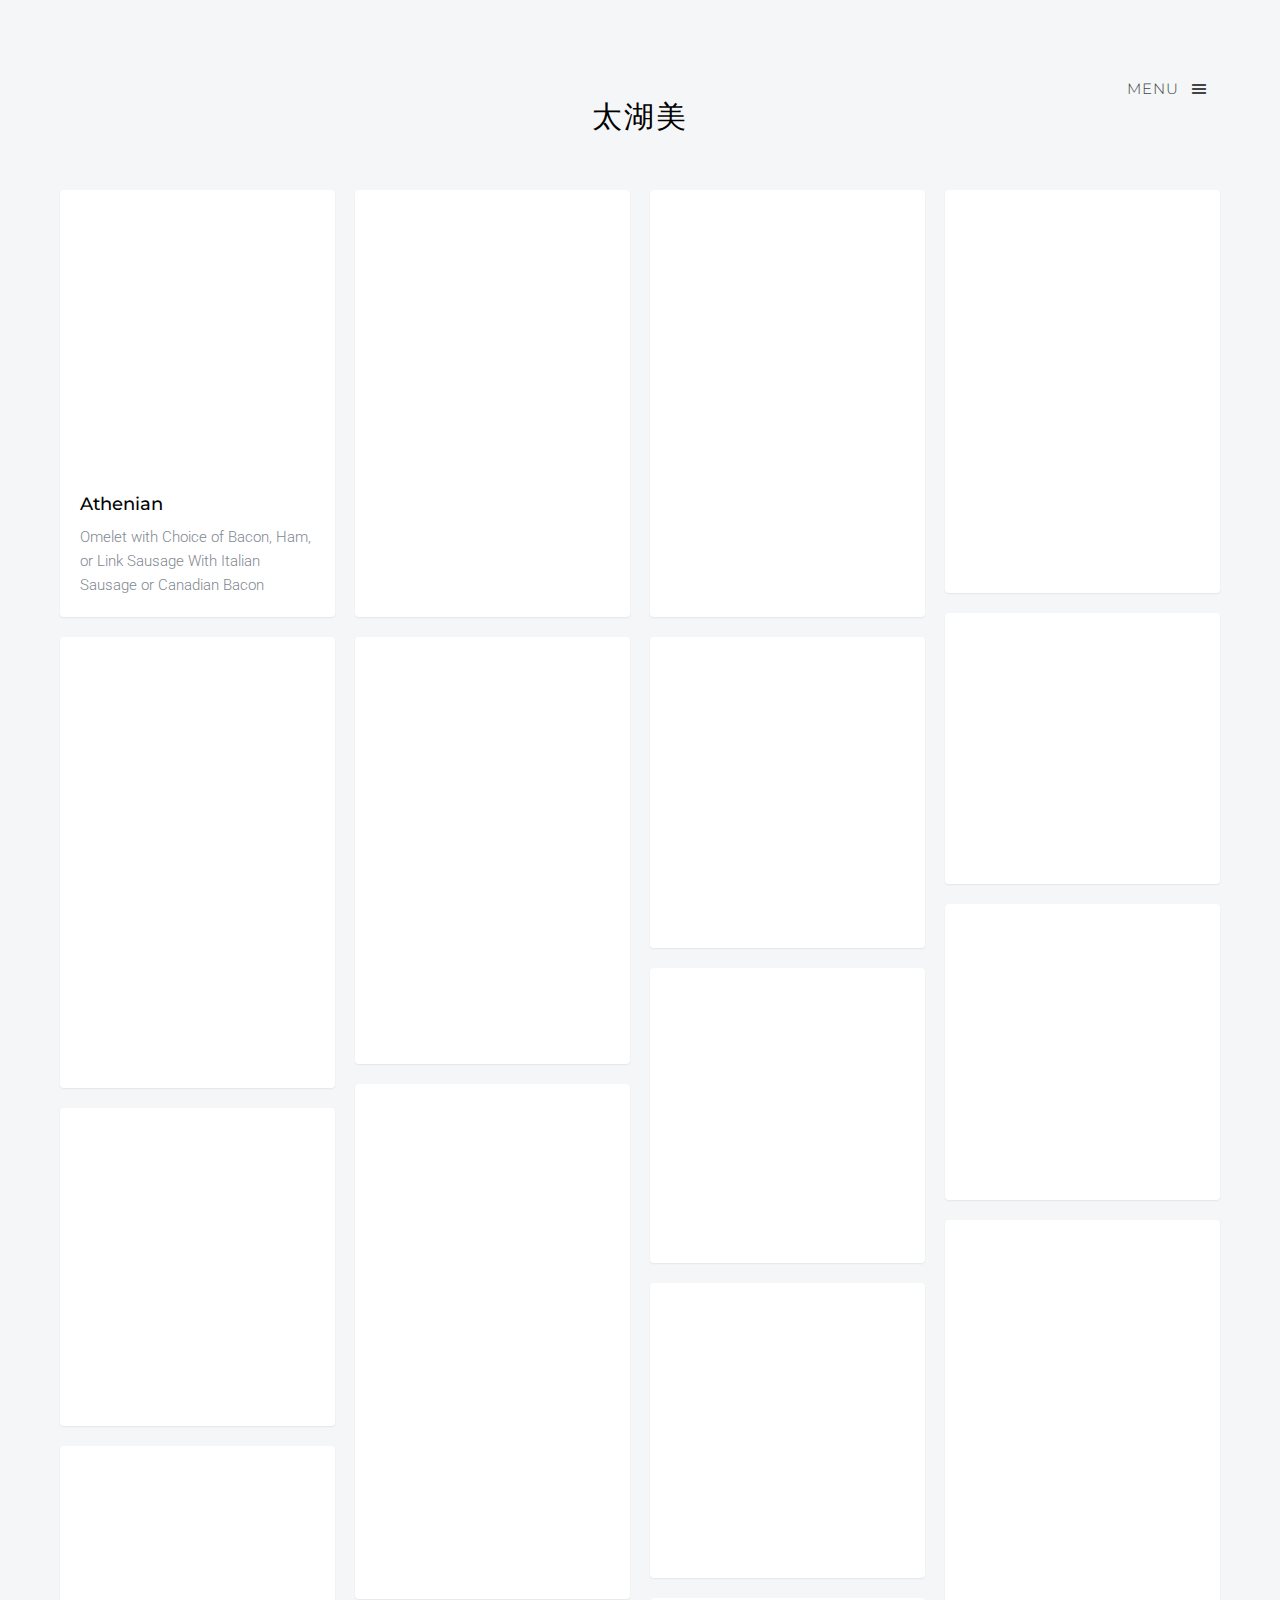
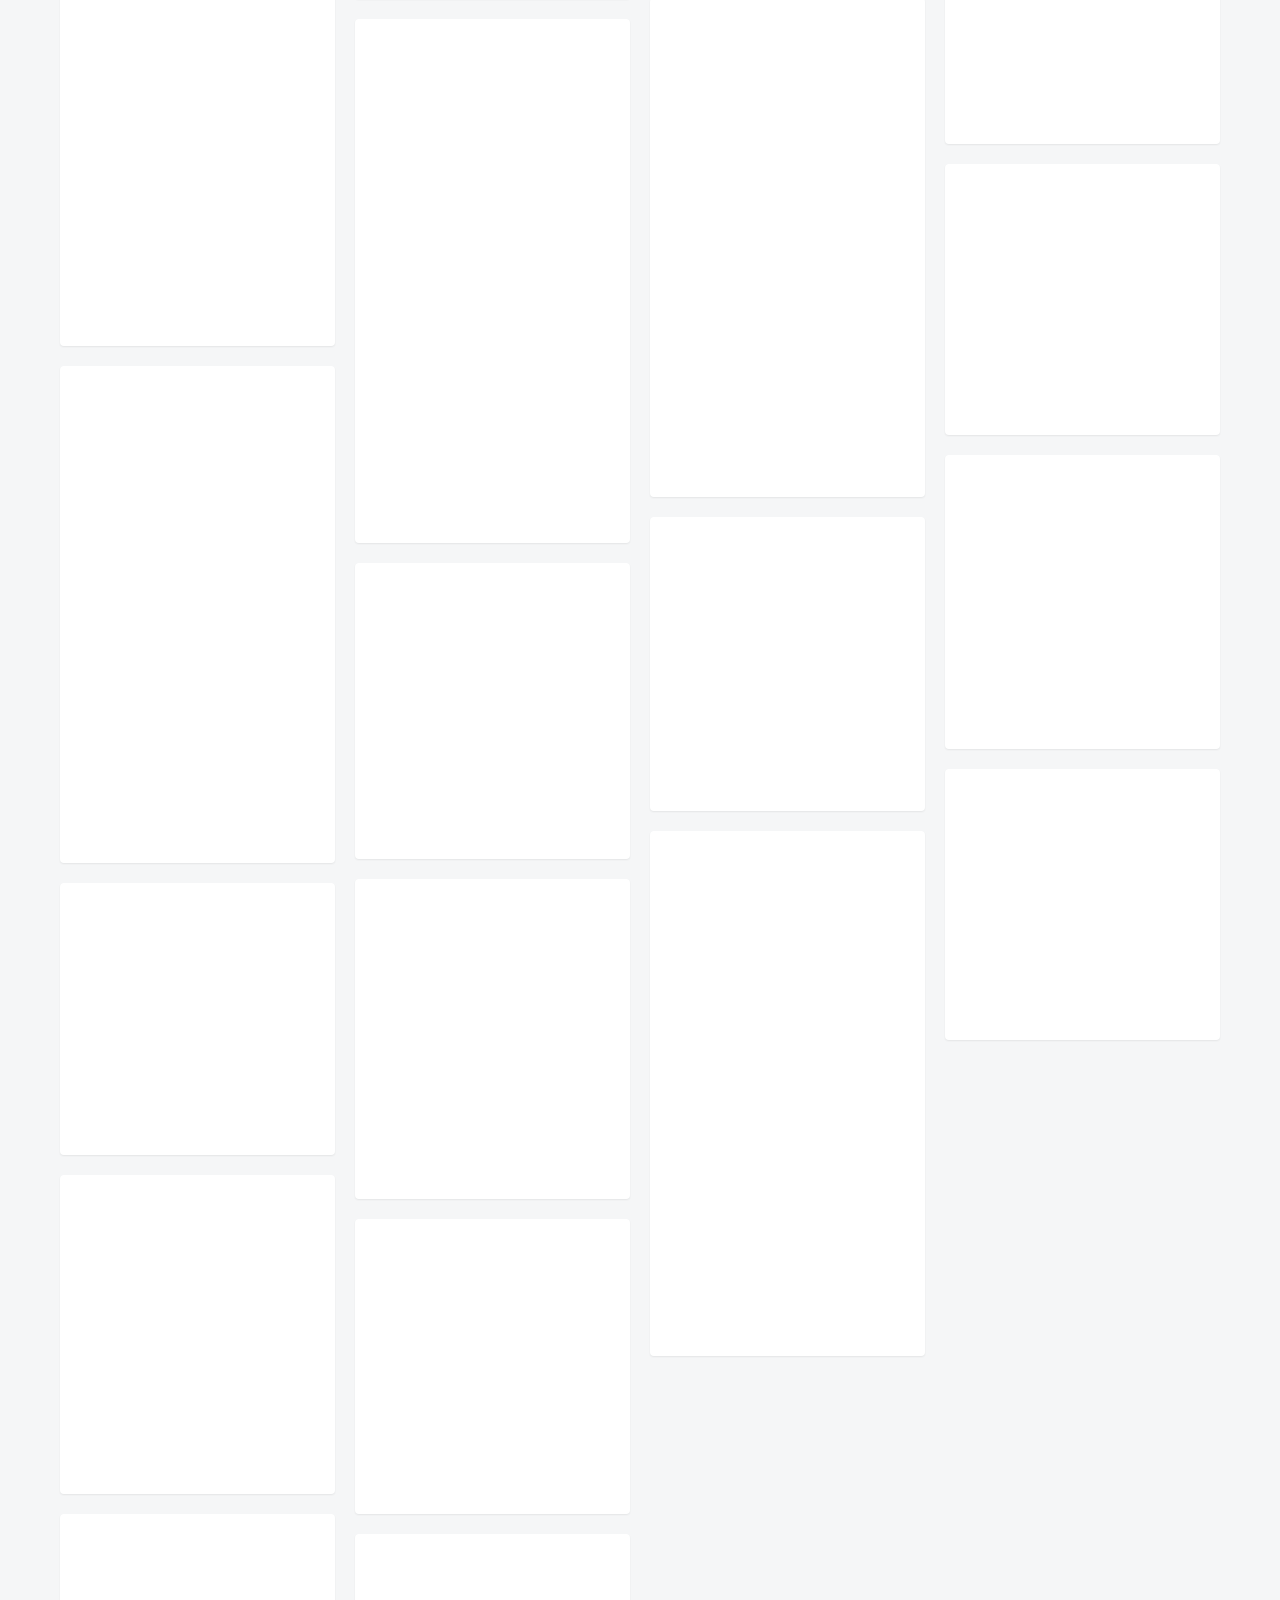
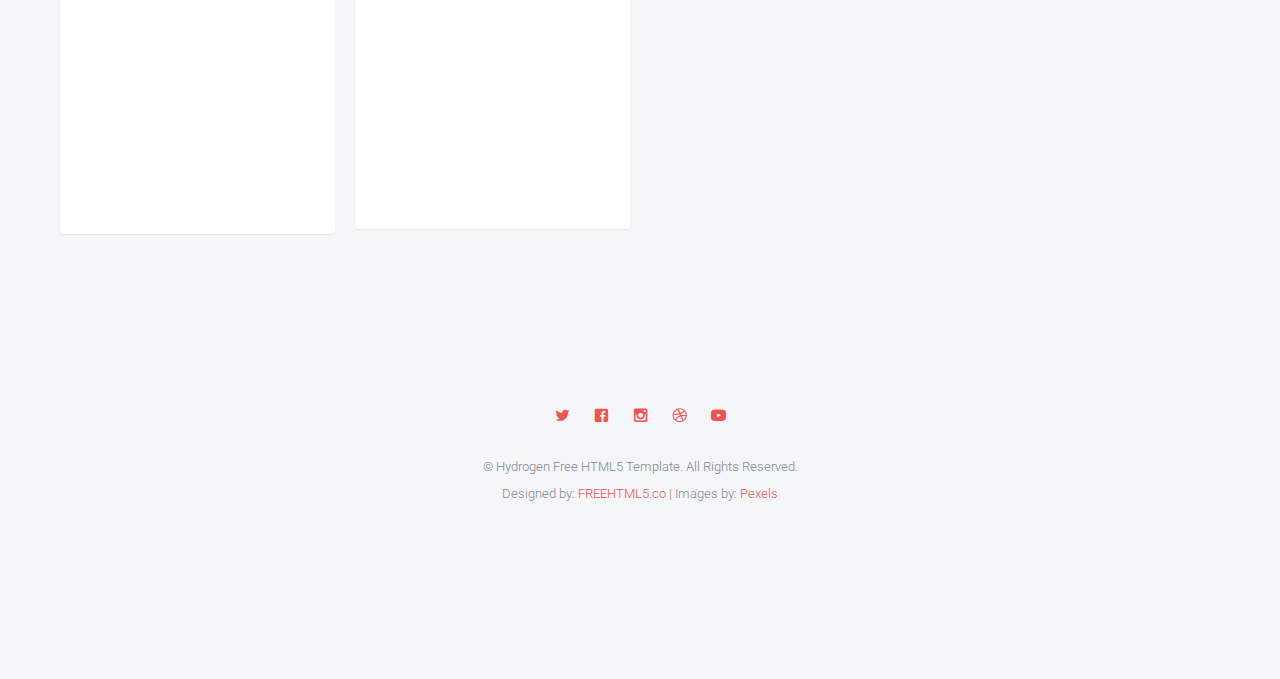
<file: homepage/menu/index.html>
<!DOCTYPE html>
<!--[if lt IE 7]>      <html class="no-js lt-ie9 lt-ie8 lt-ie7"> <![endif]-->
<!--[if IE 7]>         <html class="no-js lt-ie9 lt-ie8"> <![endif]-->
<!--[if IE 8]>         <html class="no-js lt-ie9"> <![endif]-->
<!--[if gt IE 8]><!--> <html class="no-js"> <!--<![endif]-->
	<head>
	<meta charset="utf-8">
	<meta http-equiv="X-UA-Compatible" content="IE=edge">
	<title>太湖美</title>
	<meta name="viewport" content="width=device-width, initial-scale=1">
	<meta name="description" content="Free HTML5 Template by FREEHTML5.CO" />
	<meta name="keywords" content="free html5, free template, free bootstrap, html5, css3, mobile first, responsive" />
	<meta name="author" content="FREEHTML5.CO" />

  <!-- 
	//////////////////////////////////////////////////////

	FREE HTML5 TEMPLATE 
	DESIGNED & DEVELOPED by FREEHTML5.CO
		
	Website: 		http://freehtml5.co/
	Email: 			info@freehtml5.co
	Twitter: 		http://twitter.com/fh5co
	Facebook: 		https://www.facebook.com/fh5co

	//////////////////////////////////////////////////////
	 -->

  <!-- Facebook and Twitter integration -->
	<meta property="og:title" content=""/>
	<meta property="og:image" content=""/>
	<meta property="og:url" content=""/>
	<meta property="og:site_name" content=""/>
	<meta property="og:description" content=""/>
	<meta name="twitter:title" content="" />
	<meta name="twitter:image" content="" />
	<meta name="twitter:url" content="" />
	<meta name="twitter:card" content="" />

	<!-- Place favicon.ico and apple-touch-icon.png in the root directory -->
	<link rel="shortcut icon" href="favicon.ico">

	<!-- Google Webfonts -->
	<link href='http://fonts.googleapis.com/css?family=Roboto:400,300,100,500' rel='stylesheet' type='text/css'>
	<link href='https://fonts.googleapis.com/css?family=Montserrat:400,700' rel='stylesheet' type='text/css'>
	
	<!-- Animate.css -->
	<link rel="stylesheet" href="css/animate.css">
	<!-- Icomoon Icon Fonts-->
	<link rel="stylesheet" href="css/icomoon.css">
	<!-- Magnific Popup -->
	<link rel="stylesheet" href="css/magnific-popup.css">
	<!-- Salvattore -->
	<link rel="stylesheet" href="css/salvattore.css">
	<!-- Theme Style -->
	<link rel="stylesheet" href="css/style.css">
	<!-- Modernizr JS -->
	<script src="js/modernizr-2.6.2.min.js"></script>
	<!-- FOR IE9 below -->
	<!--[if lt IE 9]>
	<script src="js/respond.min.js"></script>
	<![endif]-->

	</head>
	<body>
		
	<div id="fh5co-offcanvass">
		<a href="#" class="fh5co-offcanvass-close js-fh5co-offcanvass-close">Menu <i class="icon-cross"></i> </a>
		<h1 class="fh5co-logo"><a class="navbar-brand" href="../index.html">Hydrogen</a></h1>
		<ul>
			<li class="active"><a href="../index.html">Home</a></li>
			<li><a href="about.html">About</a></li>
			<li><a href="pricing.html">Pricing</a></li>
			<li><a href="contact.html">Contact</a></li>
		</ul>
		<h3 class="fh5co-lead">Connect with us</h3>
		<p class="fh5co-social-icons">
			<a href="#"><i class="icon-twitter"></i></a>
			<a href="#"><i class="icon-facebook"></i></a>
			<a href="#"><i class="icon-instagram"></i></a>
			<a href="#"><i class="icon-dribbble"></i></a>
			<a href="#"><i class="icon-youtube"></i></a>
		</p>
	</div>
	<header id="fh5co-header" role="banner">
		<div class="container">
			<div class="row">
				<div class="col-md-12">
					<a href="#" class="fh5co-menu-btn js-fh5co-menu-btn">Menu <i class="icon-menu"></i></a>
					<a class="navbar-brand" href="../index.html"><h2>太湖美</h2></a>		
				</div>
			</div>
		</div>
	</header>
	<!-- END .header -->
	
	
	<div id="fh5co-main">
		<div class="container">

			<div class="row">

        <div id="fh5co-board" data-columns>

        	<div class="item">
        		<div class="animate-box">
	        		<a href="images/img_111.jpg" class="image-popup fh5co-board-img" title="Athenian"><img src="images/img_111.jpg" alt="Free HTML5 Bootstrap template"></a>
        		</div>
        		<div class="fh5co-desc">
        			<h4 class="fh5co-logo">Athenian</h4>
        			Omelet with Choice of Bacon, Ham, or Link Sausage With Italian Sausage or Canadian Bacon
        		</div>
        	</div>
        	<div class="item">
        		<div class="animate-box">
	        		<a href="images/img_112.jpg" class="image-popup fh5co-board-img" title="Florentine"><img src="images/img_112.jpg" alt="Free HTML5 Bootstrap template"></a>
	        		<div class="fh5co-desc">
	        			<h4 class="fh5co-logo">Florentine</h4>
	        			Benedict with sautéed spinach, tomato, parmesan, Meyer lemon hollandaise
	        		</div>
        		</div>
        	</div>
        	<div class="item">
        		<div class="animate-box">
	        		<a href="images/img_113.jpg" class="image-popup fh5co-board-img" title="Classic Club"><img src="images/img_113.jpg" alt="Free HTML5 Bootstrap template"></a>
	        		<div class="fh5co-desc">
	        			<h4 class="fh5co-logo">Classic Club</h4>
	        			Grilled Beed Loin, Avocado, Bacon, Tomato, and Lettuce on Whole Grain Toast.
					</div>
        		</div>
        	</div>
        	<div class="item">
        		<div class="animate-box">
	        		<a href="images/img_114.jpg" class="image-popup fh5co-board-img" title="Sweet Mimosa"><img src="images/img_114.jpg" alt="Free HTML5 Bootstrap template"></a>
	        		<div class="fh5co-desc">
	        			<h4 class="fh5co-logo">Sweet Mimosa</h4>
	        			Fresh raspberry lemonade, Champagne
	        		</div>
        		</div>
        	</div>
        	<div class="item">
        		<div class="animate-box">
	        		<a href="images/img_115.jpg" class="image-popup fh5co-board-img" title="Asparagus Blackstone"><img src="images/img_115.jpg" alt="Free HTML5 Bootstrap template"></a>
	        		<div class="fh5co-desc">
						<h4 class="fh5co-logo">Primavera</h4>
						Egg white omelet with olive oil roasted tomato, bell pepper, mixed mushroom, arugula, scallion. English muffin
	        		</div>
        		</div>
        	</div>
        	<div class="item">
        		<div class="animate-box">
	        		<a href="images/img_116.jpg" class="image-popup fh5co-board-img" title="Asparagus Blackstone"><img src="images/img_116.jpg" alt="Free HTML5 Bootstrap template"></a>
	        		<div class="fh5co-desc">
						<h4 class="fh5co-logo">Asparagus Blackstone</h4>
	        			Millionaire's bacon, scallion, asparagus, parmesan, Meyer lemon hollandaise
	        		</div>
        		</div>
        	</div>
        	<div class="item">
        		<div class="animate-box">
	        		<a href="images/img_7.jpg" class="image-popup fh5co-board-img" title="Millioniare Mary"><img src="images/img_7.jpg" alt="Free HTML5 Bootstrap template"></a>
	        		<div class="fh5co-desc">
						<h4 class="fh5co-logo">Millioniare Mary</h4>
	        			soju, fresh squeezed grapefruit juice, Champagne
	        		</div>
        		</div>
        	</div>
        	<div class="item">
        		<div class="animate-box">
	        		<a href="images/img_8.jpg" class="image-popup fh5co-board-img"><img src="images/img_8.jpg" alt="Free HTML5 Bootstrap template"></a>
	        		<div class="fh5co-desc">Debitis voluptatum est error nulla voluptate eum maiores animi quasi?</div>
        		</div>
        	</div>
        	<div class="item">
        		<div class="animate-box">
	        		<a href="images/img_9.jpg" class="image-popup fh5co-board-img"><img src="images/img_9.jpg" alt="Free HTML5 Bootstrap template"></a>
	        		<div class="fh5co-desc">Maxime qui eius quisquam quidem quos unde consectetur accusamus adipisci!</div>
        		</div>
        	</div>
        	<div class="item">
        		<div class="animate-box">
	        		<a href="images/img_21.jpg" class="image-popup fh5co-board-img"><img src="images/img_21.jpg" alt="Free HTML5 Bootstrap template"></a>
	        		<div class="fh5co-desc">Deleniti aliquid, accusantium, consectetur harum eligendi vitae quaerat reiciendis sit?</div>
        		</div>
        	</div>
        	<div class="item">
        		<div class="animate-box">
	        		<a href="images/img_10.jpg" class="image-popup fh5co-board-img"><img src="images/img_10.jpg" alt="Free HTML5 Bootstrap template"></a>
	        		<div class="fh5co-desc">Incidunt, eaque et. Et odio excepturi, eveniet facilis explicabo assumenda.</div>
        		</div>
        	</div>
        	<div class="item">
        		<div class="animate-box">
	        		<a href="images/img_11.jpg" class="image-popup fh5co-board-img"><img src="images/img_11.jpg" alt="Free HTML5 Bootstrap template"></a>
	        		<div class="fh5co-desc">Laborum dolores nihil voluptates quas alias distinctio fugiat tempora sit.</div>
        		</div>
        	</div>
        	<div class="item">
        		<div class="animate-box">
	        		<a href="images/img_12.jpg" class="image-popup fh5co-board-img"><img src="images/img_12.jpg" alt="Free HTML5 Bootstrap template"></a>
	        		<div class="fh5co-desc">Sit, quis nulla amet numquam fugit, in reiciendis laboriosam dolor.</div>
        		</div>
        	</div>
        	<div class="item">
        		<div class="animate-box">
	        		<a href="images/img_13.jpg" class="image-popup fh5co-board-img"><img src="images/img_13.jpg" alt="Free HTML5 Bootstrap template"></a>
	        		<div class="fh5co-desc">Possimus explicabo voluptatem natus nisi similique ipsa repudiandae? Quibusdam, fuga.</div>
        		</div>
        	</div>
        	<div class="item">
        		<div class="animate-box">
	        		<a href="images/img_14.jpg" class="image-popup fh5co-board-img"><img src="images/img_14.jpg" alt="Free HTML5 Bootstrap template"></a>
	        		<div class="fh5co-desc">Magni repellendus iusto mollitia, quibusdam facilis incidunt. Sunt, repellat, voluptatem.</div>
        		</div>
        	</div>
        	<div class="item">
        		<div class="animate-box">
	        		<a href="images/img_15.jpg" class="image-popup fh5co-board-img"><img src="images/img_15.jpg" alt="Free HTML5 Bootstrap template"></a>
	        		<div class="fh5co-desc">Unde iure rerum cupiditate explicabo quam aut vel earum numquam.</div>
        		</div>
        	</div>
        	<div class="item">
        		<div class="animate-box">
	        		<a href="images/img_16.jpg" class="image-popup fh5co-board-img"><img src="images/img_16.jpg" alt="Free HTML5 Bootstrap template"></a>
	        		<div class="fh5co-desc">Qui nisi error dolorum dolor delectus, alias doloremque perspiciatis nemo.</div>
        		</div>
        	</div>
        	<div class="item">
        		<div class="animate-box">
	        		<a href="images/img_18.jpg" class="image-popup fh5co-board-img"><img src="images/img_18.jpg" alt="Free HTML5 Bootstrap template"></a>
	        		<div class="fh5co-desc">Neque porro vero cumque natus nam voluptatibus, ratione, commodi labore.</div>
        		</div>
        	</div>
        	<div class="item">
        		<div class="animate-box">
	        		<a href="images/img_17.jpg" class="image-popup fh5co-board-img"><img src="images/img_17.jpg" alt="Free HTML5 Bootstrap template"></a>
	        		<div class="fh5co-desc">Quisquam quia totam, sit ea maxime sint sed excepturi quod.</div>
        		</div>
        	</div>
        	<div class="item">
        		<div class="animate-box">
	        		<a href="images/img_19.jpg" class="image-popup fh5co-board-img"><img src="images/img_19.jpg" alt="Free HTML5 Bootstrap template"></a>
	        		<div class="fh5co-desc">Nesciunt non iste ex nemo sapiente eum, provident nam corporis.</div>
        		</div>
        	</div>
        	<div class="item">
        		<div class="animate-box">
	        		<a href="images/img_20.jpg" class="image-popup fh5co-board-img"><img src="images/img_20.jpg" alt="Free HTML5 Bootstrap template"></a>
	        		<div class="fh5co-desc">Harum repellat labore est cum ipsa, nesciunt neque mollitia adipisci?</div>
        		</div>
        	</div>
        	
        	<div class="item">
        		<div class="animate-box">
	        		<a href="images/img_22.jpg" class="image-popup fh5co-board-img"><img src="images/img_22.jpg" alt="Free HTML5 Bootstrap template"></a>
	        		<div class="fh5co-desc">Quos repellendus repudiandae debitis reprehenderit cupiditate cumque accusamus exercitationem, harum.</div>
        		</div>
        	</div>
        	<div class="item">
        		<div class="animate-box">
	        		<a href="images/img_23.jpg" class="image-popup fh5co-board-img"><img src="images/img_23.jpg" alt="Free HTML5 Bootstrap template"></a>
	        		<div class="fh5co-desc">Sunt numquam itaque delectus, dignissimos dolorem obcaecati vel, atque eos.</div>
        		</div>
        	</div>
        	<div class="item">
        		<div class="animate-box">
	        		<a href="images/img_24.jpg" class="image-popup fh5co-board-img"><img src="images/img_24.jpg" alt="Free HTML5 Bootstrap template"></a>
	        		<div class="fh5co-desc">Adipisci consequuntur ipsa fugit perspiciatis eligendi. Omnis blanditiis, totam placeat.</div>
        		</div>
        	</div>
        	<div class="item">
        		<div class="animate-box">
	        		<a href="images/img_25.jpg" class="image-popup fh5co-board-img"><img src="images/img_25.jpg" alt="Free HTML5 Bootstrap template"></a>
	        		<div class="fh5co-desc">Quos repellendus repudiandae debitis reprehenderit cupiditate cumque accusamus exercitationem, harum.</div>
        		</div>
        	</div>
        	<div class="item">
        		<div class="animate-box">
	        		<a href="images/img_26.jpg" class="image-popup fh5co-board-img"><img src="images/img_26.jpg" alt="Free HTML5 Bootstrap template"></a>
	        		<div class="fh5co-desc">Sunt numquam itaque delectus, dignissimos dolorem obcaecati vel, atque eos.</div>
        		</div>
        	</div>
        	<div class="item">
        		<div class="animate-box">
	        		<a href="images/img_27.jpg" class="image-popup fh5co-board-img"><img src="images/img_27.jpg" alt="Free HTML5 Bootstrap template"></a>
	        		<div class="fh5co-desc">Adipisci consequuntur ipsa fugit perspiciatis eligendi. Omnis blanditiis, totam placeat.</div>
        		</div>
        	</div>
        	<div class="item">
        		<div class="animate-box">
	        		<a href="images/img_28.jpg" class="image-popup fh5co-board-img"><img src="images/img_28.jpg" alt="Free HTML5 Bootstrap template"></a>
	        		<div class="fh5co-desc">Adipisci consequuntur ipsa fugit perspiciatis eligendi. Omnis blanditiis, totam placeat.</div>
        		</div>
        	</div>
        	<div class="item">
        		<div class="animate-box">
	        		<a href="images/img_29.jpg" class="image-popup fh5co-board-img"><img src="images/img_29.jpg" alt="Free HTML5 Bootstrap template"></a>
	        		<div class="fh5co-desc">Adipisci consequuntur ipsa fugit perspiciatis eligendi. Omnis blanditiis, totam placeat.</div>
        		</div>
        	</div>
        	<div class="item">
        		<div class="animate-box">
	        		<a href="images/img_30.jpg" class="image-popup fh5co-board-img"><img src="images/img_30.jpg" alt="Free HTML5 Bootstrap template"></a>
	        		<div class="fh5co-desc">Adipisci consequuntur ipsa fugit perspiciatis eligendi. Omnis blanditiis, totam placeat.</div>
        		</div>
        	</div>
        </div>
        </div>
       </div>
	</div>

	<footer id="fh5co-footer">
		
		<div class="container">
			<div class="row row-padded">
				<div class="col-md-12 text-center">
					<p class="fh5co-social-icons">
						<a href="#"><i class="icon-twitter"></i></a>
						<a href="#"><i class="icon-facebook"></i></a>
						<a href="#"><i class="icon-instagram"></i></a>
						<a href="#"><i class="icon-dribbble"></i></a>
						<a href="#"><i class="icon-youtube"></i></a>
					</p>
					<p><small>&copy; Hydrogen Free HTML5 Template. All Rights Reserved. <br>Designed by: <a href="http://freehtml5.co/" target="_blank">FREEHTML5.co</a> | Images by: <a href="http://pexels.com" target="_blank">Pexels</a> </small></p>
				</div>
			</div>
		</div>
	</footer>


	<!-- jQuery -->
	<script src="js/jquery.min.js"></script>
	<!-- jQuery Easing -->
	<script src="js/jquery.easing.1.3.js"></script>
	<!-- Bootstrap -->
	<script src="js/bootstrap.min.js"></script>
	<!-- Waypoints -->
	<script src="js/jquery.waypoints.min.js"></script>
	<!-- Magnific Popup -->
	<script src="js/jquery.magnific-popup.min.js"></script>
	<!-- Salvattore -->
	<script src="js/salvattore.min.js"></script>
	<!-- Main JS -->
	<script src="js/main.js"></script>

	

	
	</body>
</html>
</file>
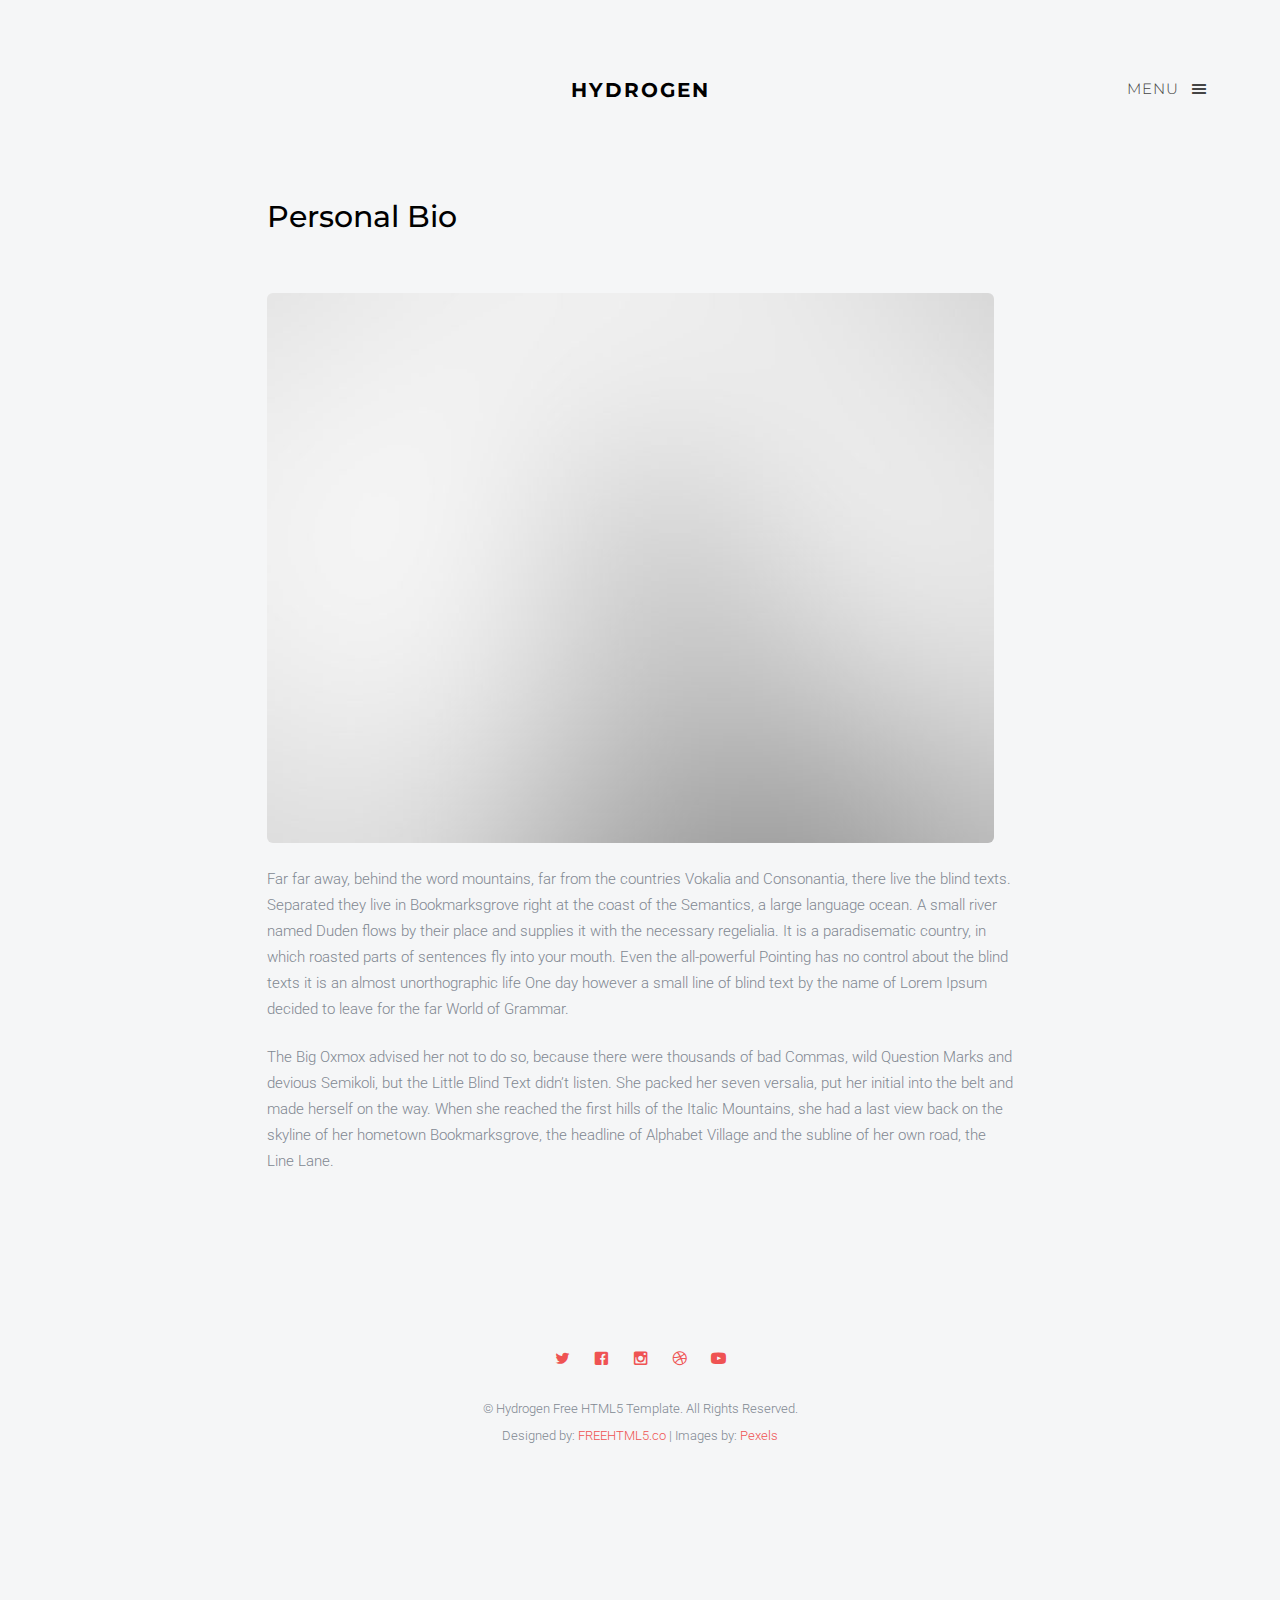
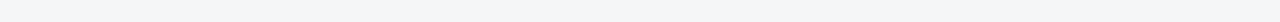
<file: homepage/menu/about.html>
<!DOCTYPE html>
<!--[if lt IE 7]>      <html class="no-js lt-ie9 lt-ie8 lt-ie7"> <![endif]-->
<!--[if IE 7]>         <html class="no-js lt-ie9 lt-ie8"> <![endif]-->
<!--[if IE 8]>         <html class="no-js lt-ie9"> <![endif]-->
<!--[if gt IE 8]><!--> <html class="no-js"> <!--<![endif]-->
	<head>
	<meta charset="utf-8">
	<meta http-equiv="X-UA-Compatible" content="IE=edge">
	<title>Hydrogen &mdash; A free HTML5 Template by FREEHTML5.CO</title>
	<meta name="viewport" content="width=device-width, initial-scale=1">
	<meta name="description" content="Free HTML5 Template by FREEHTML5.CO" />
	<meta name="keywords" content="free html5, free template, free bootstrap, html5, css3, mobile first, responsive" />
	<meta name="author" content="FREEHTML5.CO" />

  <!-- 
	//////////////////////////////////////////////////////

	FREE HTML5 TEMPLATE 
	DESIGNED & DEVELOPED by FREEHTML5.CO
		
	Website: 		http://freehtml5.co/
	Email: 			info@freehtml5.co
	Twitter: 		http://twitter.com/fh5co
	Facebook: 		https://www.facebook.com/fh5co

	//////////////////////////////////////////////////////
	 -->

  <!-- Facebook and Twitter integration -->
	<meta property="og:title" content=""/>
	<meta property="og:image" content=""/>
	<meta property="og:url" content=""/>
	<meta property="og:site_name" content=""/>
	<meta property="og:description" content=""/>
	<meta name="twitter:title" content="" />
	<meta name="twitter:image" content="" />
	<meta name="twitter:url" content="" />
	<meta name="twitter:card" content="" />

	<!-- Place favicon.ico and apple-touch-icon.png in the root directory -->
	<link rel="shortcut icon" href="favicon.ico">

	<!-- Google Webfonts -->
	<link href='http://fonts.googleapis.com/css?family=Roboto:400,300,100,500' rel='stylesheet' type='text/css'>
	<link href='https://fonts.googleapis.com/css?family=Montserrat:400,700' rel='stylesheet' type='text/css'>
	
	<!-- Animate.css -->
	<link rel="stylesheet" href="css/animate.css">
	<!-- Icomoon Icon Fonts-->
	<link rel="stylesheet" href="css/icomoon.css">
	<!-- Magnific Popup -->
	<link rel="stylesheet" href="css/magnific-popup.css">
	<!-- Salvattore -->
	<link rel="stylesheet" href="css/salvattore.css">
	<!-- Theme Style -->
	<link rel="stylesheet" href="css/style.css">
	<!-- Modernizr JS -->
	<script src="js/modernizr-2.6.2.min.js"></script>
	<!-- FOR IE9 below -->
	<!--[if lt IE 9]>
	<script src="js/respond.min.js"></script>
	<![endif]-->

	</head>
	<body>
		
	<div id="fh5co-offcanvass">
		<a href="#" class="fh5co-offcanvass-close js-fh5co-offcanvass-close">Menu <i class="icon-cross"></i> </a>
		<h1 class="fh5co-logo"><a class="navbar-brand" href="index.html">Hydrogen</a></h1>
		<ul>
			<li><a href="index.html">Home</a></li>
			<li class="active"><a href="about.html">About</a></li>
			<li><a href="pricing.html">Pricing</a></li>
			<li><a href="contact.html">Contact</a></li>
		</ul>
		<h3 class="fh5co-lead">Connect with us</h3>
		<p class="fh5co-social-icons">
			<a href="#"><i class="icon-twitter"></i></a>
			<a href="#"><i class="icon-facebook"></i></a>
			<a href="#"><i class="icon-instagram"></i></a>
			<a href="#"><i class="icon-dribbble"></i></a>
			<a href="#"><i class="icon-youtube"></i></a>
		</p>
	</div>
	<header id="fh5co-header" role="banner">
		<div class="container">
			<div class="row">
				<div class="col-md-12">
					<a href="#" class="fh5co-menu-btn js-fh5co-menu-btn">Menu <i class="icon-menu"></i></a>
					<a class="navbar-brand" href="index.html">Hydrogen</a>		
				</div>
			</div>
		</div>
	</header>
	<!-- END .header -->
	
	
	<div id="fh5co-main">
		<div class="container">
			<div class="row">
				<div class="col-md-8 col-md-offset-2">
					<h2>Personal Bio</h2>
					<div class="fh5co-spacer fh5co-spacer-sm"></div>
					<p>
					<img src="images/img_29_large.jpg" alt="Free HTML5 template by FREEHTML5.co" class="img-rounded img-responsive"></p>

					<p>Far far away, behind the word mountains, far from the countries Vokalia and Consonantia, there live the blind texts. Separated they live in Bookmarksgrove right at the coast of the Semantics, a large language ocean. A small river named Duden flows by their place and supplies it with the necessary regelialia. It is a paradisematic country, in which roasted parts of sentences fly into your mouth. Even the all-powerful Pointing has no control about the blind texts it is an almost unorthographic life One day however a small line of blind text by the name of Lorem Ipsum decided to leave for the far World of Grammar.</p>
				
					<p> The Big Oxmox advised her not to do so, because there were thousands of bad Commas, wild Question Marks and devious Semikoli, but the Little Blind Text didn’t listen. She packed her seven versalia, put her initial into the belt and made herself on the way. When she reached the first hills of the Italic Mountains, she had a last view back on the skyline of her hometown Bookmarksgrove, the headline of Alphabet Village and the subline of her own road, the Line Lane. </p>
					
					
				</div>
				
        		
        	</div>
       </div>
	</div>

	<footer id="fh5co-footer">
		
		<div class="container">
			<div class="row row-padded">
				<div class="col-md-12 text-center">
					<p class="fh5co-social-icons">
						<a href="#"><i class="icon-twitter"></i></a>
						<a href="#"><i class="icon-facebook"></i></a>
						<a href="#"><i class="icon-instagram"></i></a>
						<a href="#"><i class="icon-dribbble"></i></a>
						<a href="#"><i class="icon-youtube"></i></a>
					</p>
					<p><small>&copy; Hydrogen Free HTML5 Template. All Rights Reserved. <br>Designed by: <a href="http://freehtml5.co/" target="_blank">FREEHTML5.co</a> | Images by: <a href="http://pexels.com" target="_blank">Pexels</a> </small></p>
				</div>
			</div>
		</div>
	</footer>


	<!-- jQuery -->
	<script src="js/jquery.min.js"></script>
	<!-- jQuery Easing -->
	<script src="js/jquery.easing.1.3.js"></script>
	<!-- Bootstrap -->
	<script src="js/bootstrap.min.js"></script>
	<!-- Waypoints -->
	<script src="js/jquery.waypoints.min.js"></script>
	<!-- Magnific Popup -->
	<script src="js/jquery.magnific-popup.min.js"></script>
	<!-- Salvattore -->
	<script src="js/salvattore.min.js"></script>
	<!-- Main JS -->
	<script src="js/main.js"></script>

	

	
	</body>
</html>
</file>
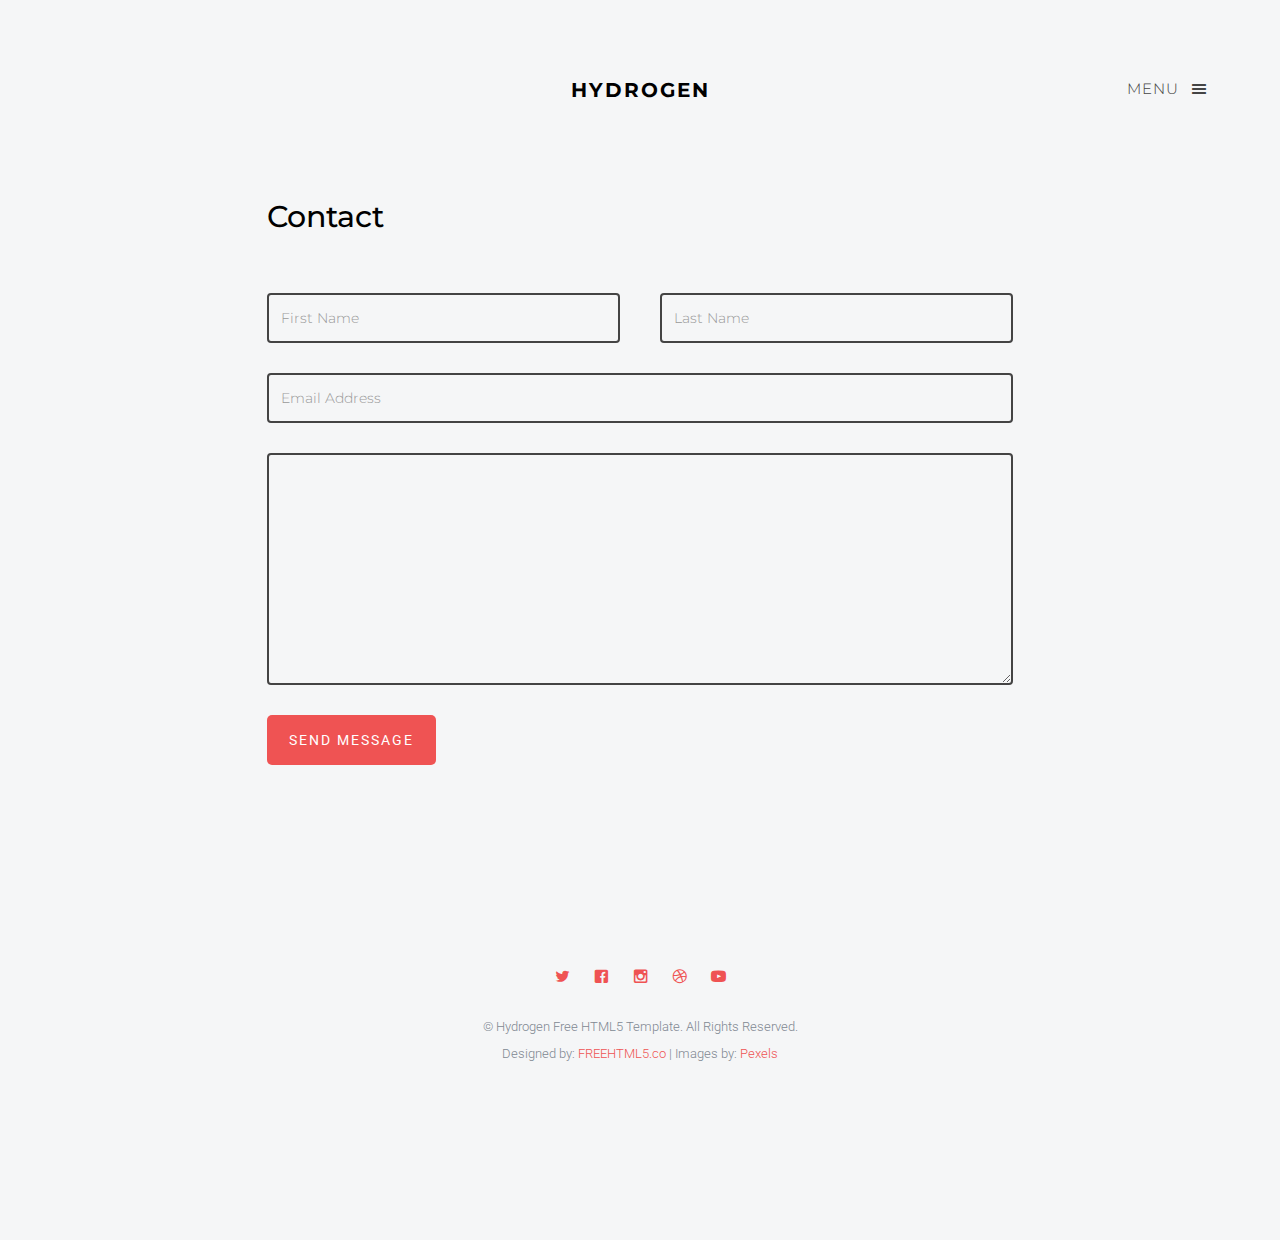
<file: homepage/menu/contact.html>
<!DOCTYPE html>
<!--[if lt IE 7]>      <html class="no-js lt-ie9 lt-ie8 lt-ie7"> <![endif]-->
<!--[if IE 7]>         <html class="no-js lt-ie9 lt-ie8"> <![endif]-->
<!--[if IE 8]>         <html class="no-js lt-ie9"> <![endif]-->
<!--[if gt IE 8]><!--> <html class="no-js"> <!--<![endif]-->
	<head>
	<meta charset="utf-8">
	<meta http-equiv="X-UA-Compatible" content="IE=edge">
	<title>Hydrogen &mdash; A free HTML5 Template by FREEHTML5.CO</title>
	<meta name="viewport" content="width=device-width, initial-scale=1">
	<meta name="description" content="Free HTML5 Template by FREEHTML5.CO" />
	<meta name="keywords" content="free html5, free template, free bootstrap, html5, css3, mobile first, responsive" />
	<meta name="author" content="FREEHTML5.CO" />

  <!-- 
	//////////////////////////////////////////////////////

	FREE HTML5 TEMPLATE 
	DESIGNED & DEVELOPED by FREEHTML5.CO
		
	Website: 		http://freehtml5.co/
	Email: 			info@freehtml5.co
	Twitter: 		http://twitter.com/fh5co
	Facebook: 		https://www.facebook.com/fh5co

	//////////////////////////////////////////////////////
	 -->

  <!-- Facebook and Twitter integration -->
	<meta property="og:title" content=""/>
	<meta property="og:image" content=""/>
	<meta property="og:url" content=""/>
	<meta property="og:site_name" content=""/>
	<meta property="og:description" content=""/>
	<meta name="twitter:title" content="" />
	<meta name="twitter:image" content="" />
	<meta name="twitter:url" content="" />
	<meta name="twitter:card" content="" />

	<!-- Place favicon.ico and apple-touch-icon.png in the root directory -->
	<link rel="shortcut icon" href="favicon.ico">

	<!-- Google Webfonts -->
	<link href='http://fonts.googleapis.com/css?family=Roboto:400,300,100,500' rel='stylesheet' type='text/css'>
	<link href='https://fonts.googleapis.com/css?family=Montserrat:400,700' rel='stylesheet' type='text/css'>
	
	<!-- Animate.css -->
	<link rel="stylesheet" href="css/animate.css">
	<!-- Icomoon Icon Fonts-->
	<link rel="stylesheet" href="css/icomoon.css">
	<!-- Magnific Popup -->
	<link rel="stylesheet" href="css/magnific-popup.css">
	<!-- Salvattore -->
	<link rel="stylesheet" href="css/salvattore.css">
	<!-- Theme Style -->
	<link rel="stylesheet" href="css/style.css">
	<!-- Modernizr JS -->
	<script src="js/modernizr-2.6.2.min.js"></script>
	<!-- FOR IE9 below -->
	<!--[if lt IE 9]>
	<script src="js/respond.min.js"></script>
	<![endif]-->

	</head>
	<body>
		
	<div id="fh5co-offcanvass">
		<a href="#" class="fh5co-offcanvass-close js-fh5co-offcanvass-close">Menu <i class="icon-cross"></i> </a>
		<h1 class="fh5co-logo"><a class="navbar-brand" href="index.html">Hydrogen</a></h1>
		<ul>
			<li><a href="index.html">Home</a></li>
			<li><a href="about.html">About</a></li>
			<li><a href="pricing.html">Pricing</a></li>
			<li class="active"><a href="contact.html">Contact</a></li>
		</ul>
		<h3 class="fh5co-lead">Connect with us</h3>
		<p class="fh5co-social-icons">
			<a href="#"><i class="icon-twitter"></i></a>
			<a href="#"><i class="icon-facebook"></i></a>
			<a href="#"><i class="icon-instagram"></i></a>
			<a href="#"><i class="icon-dribbble"></i></a>
			<a href="#"><i class="icon-youtube"></i></a>
		</p>
	</div>
	<header id="fh5co-header" role="banner">
		<div class="container">
			<div class="row">
				<div class="col-md-12">
					<a href="#" class="fh5co-menu-btn js-fh5co-menu-btn">Menu <i class="icon-menu"></i></a>
					<a class="navbar-brand" href="index.html">Hydrogen</a>		
				</div>
			</div>
		</div>
	</header>
	<!-- END .header -->
	
	
	<div id="fh5co-main">
		<div class="container">
			<div class="row">
				<div class="col-md-8 col-md-offset-2">
					<h2>Contact</h2>
					<div class="fh5co-spacer fh5co-spacer-sm"></div>
					<form action="#">
						<div class="row">
							<div class="col-md-6">
								<div class="form-group">
									<input type="text" class="form-control" placeholder="First Name">	
								</div>
							</div>
							<div class="col-md-6">
								<div class="form-group">
									<input type="text" class="form-control" placeholder="Last Name">
								</div>
							</div>
							<div class="col-md-12">
								<div class="form-group">
									<input type="email" class="form-control" placeholder="Email Address">
								</div>
								<div class="form-group">
									<textarea name="message" id="message" cols="30" class="form-control" rows="10"></textarea>
								</div>
								<div class="form-group">
									<input type="submit" class="btn btn-primary" value="Send Message">
								</div>
							</div>
						</div>
					</form>
					
				</div>
        		
        	</div>
       </div>
	</div>

	<footer id="fh5co-footer">
		
		<div class="container">
			<div class="row row-padded">
				<div class="col-md-12 text-center">
					<p class="fh5co-social-icons">
						<a href="#"><i class="icon-twitter"></i></a>
						<a href="#"><i class="icon-facebook"></i></a>
						<a href="#"><i class="icon-instagram"></i></a>
						<a href="#"><i class="icon-dribbble"></i></a>
						<a href="#"><i class="icon-youtube"></i></a>
					</p>
					<p><small>&copy; Hydrogen Free HTML5 Template. All Rights Reserved. <br>Designed by: <a href="http://freehtml5.co/" target="_blank">FREEHTML5.co</a> | Images by: <a href="http://pexels.com" target="_blank">Pexels</a> </small></p>
				</div>
			</div>
		</div>
	</footer>


	<!-- jQuery -->
	<script src="js/jquery.min.js"></script>
	<!-- jQuery Easing -->
	<script src="js/jquery.easing.1.3.js"></script>
	<!-- Bootstrap -->
	<script src="js/bootstrap.min.js"></script>
	<!-- Waypoints -->
	<script src="js/jquery.waypoints.min.js"></script>
	<!-- Magnific Popup -->
	<script src="js/jquery.magnific-popup.min.js"></script>
	<!-- Salvattore -->
	<script src="js/salvattore.min.js"></script>
	<!-- Main JS -->
	<script src="js/main.js"></script>

	

	
	</body>
</html>
</file>
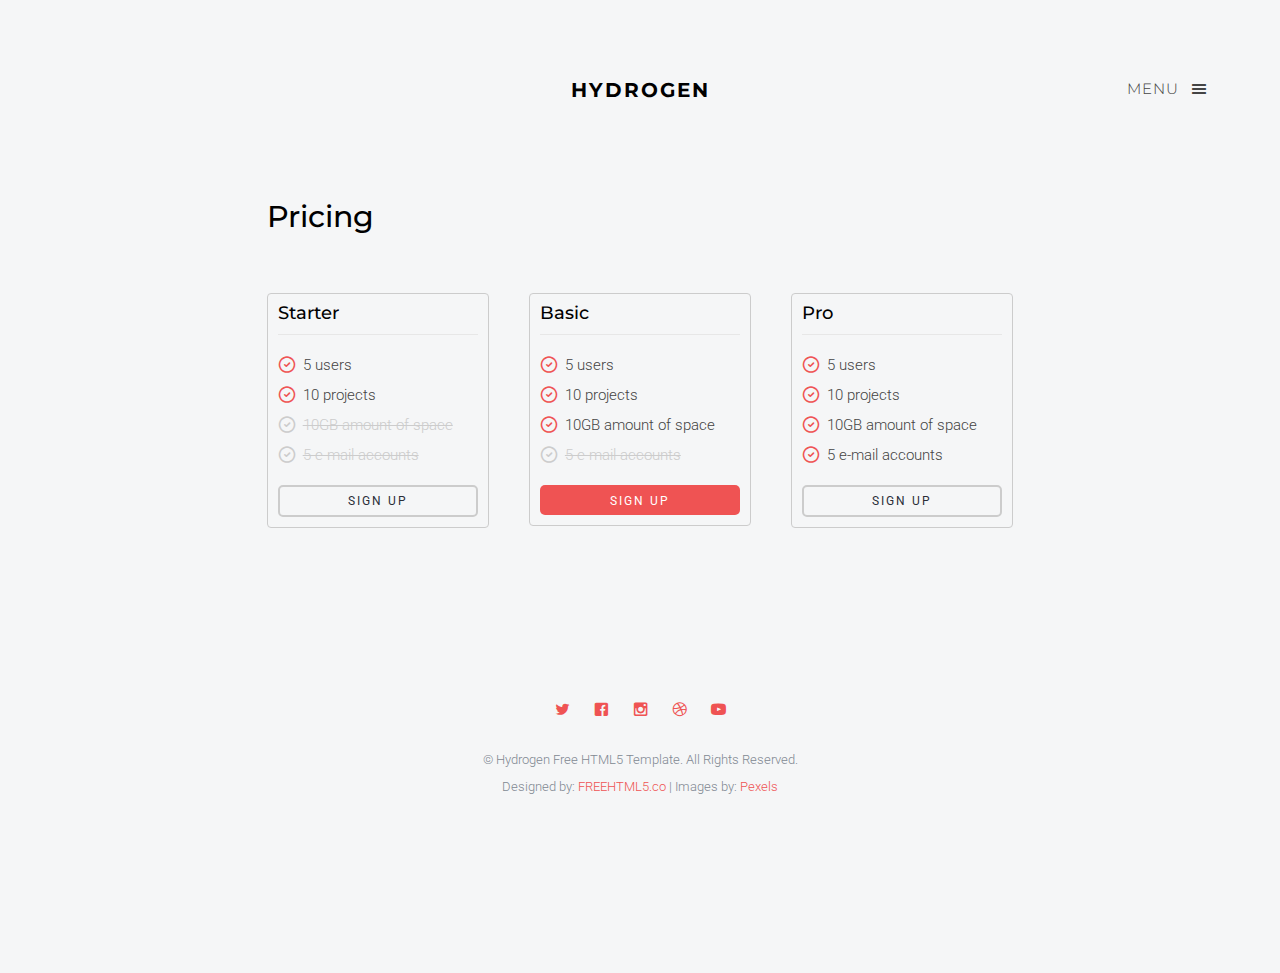
<file: homepage/menu/pricing.html>
<!DOCTYPE html>
<!--[if lt IE 7]>      <html class="no-js lt-ie9 lt-ie8 lt-ie7"> <![endif]-->
<!--[if IE 7]>         <html class="no-js lt-ie9 lt-ie8"> <![endif]-->
<!--[if IE 8]>         <html class="no-js lt-ie9"> <![endif]-->
<!--[if gt IE 8]><!--> <html class="no-js"> <!--<![endif]-->
	<head>
	<meta charset="utf-8">
	<meta http-equiv="X-UA-Compatible" content="IE=edge">
	<title>Hydrogen &mdash; A free HTML5 Template by FREEHTML5.CO</title>
	<meta name="viewport" content="width=device-width, initial-scale=1">
	<meta name="description" content="Free HTML5 Template by FREEHTML5.CO" />
	<meta name="keywords" content="free html5, free template, free bootstrap, html5, css3, mobile first, responsive" />
	<meta name="author" content="FREEHTML5.CO" />

  <!-- 
	//////////////////////////////////////////////////////

	FREE HTML5 TEMPLATE 
	DESIGNED & DEVELOPED by FREEHTML5.CO
		
	Website: 		http://freehtml5.co/
	Email: 			info@freehtml5.co
	Twitter: 		http://twitter.com/fh5co
	Facebook: 		https://www.facebook.com/fh5co

	//////////////////////////////////////////////////////
	 -->

  <!-- Facebook and Twitter integration -->
	<meta property="og:title" content=""/>
	<meta property="og:image" content=""/>
	<meta property="og:url" content=""/>
	<meta property="og:site_name" content=""/>
	<meta property="og:description" content=""/>
	<meta name="twitter:title" content="" />
	<meta name="twitter:image" content="" />
	<meta name="twitter:url" content="" />
	<meta name="twitter:card" content="" />

	<!-- Place favicon.ico and apple-touch-icon.png in the root directory -->
	<link rel="shortcut icon" href="favicon.ico">

	<!-- Google Webfonts -->
	<link href='http://fonts.googleapis.com/css?family=Roboto:400,300,100,500' rel='stylesheet' type='text/css'>
	<link href='https://fonts.googleapis.com/css?family=Montserrat:400,700' rel='stylesheet' type='text/css'>
	
	<!-- Animate.css -->
	<link rel="stylesheet" href="css/animate.css">
	<!-- Icomoon Icon Fonts-->
	<link rel="stylesheet" href="css/icomoon.css">
	<!-- Magnific Popup -->
	<link rel="stylesheet" href="css/magnific-popup.css">
	<!-- Salvattore -->
	<link rel="stylesheet" href="css/salvattore.css">
	<!-- Theme Style -->
	<link rel="stylesheet" href="css/style.css">
	<!-- Modernizr JS -->
	<script src="js/modernizr-2.6.2.min.js"></script>
	<!-- FOR IE9 below -->
	<!--[if lt IE 9]>
	<script src="js/respond.min.js"></script>
	<![endif]-->

	</head>
	<body>
		
	<div id="fh5co-offcanvass">
		<a href="#" class="fh5co-offcanvass-close js-fh5co-offcanvass-close">Menu <i class="icon-cross"></i> </a>
		<h1 class="fh5co-logo"><a class="navbar-brand" href="index.html">Hydrogen</a></h1>
		<ul>
			<li><a href="index.html">Home</a></li>
			<li><a href="about.html">About</a></li>
			<li class="active"><a href="pricing.html">Pricing</a></li>
			<li><a href="contact.html">Contact</a></li>
		</ul>
		<h3 class="fh5co-lead">Connect with us</h3>
		<p class="fh5co-social-icons">
			<a href="#"><i class="icon-twitter"></i></a>
			<a href="#"><i class="icon-facebook"></i></a>
			<a href="#"><i class="icon-instagram"></i></a>
			<a href="#"><i class="icon-dribbble"></i></a>
			<a href="#"><i class="icon-youtube"></i></a>
		</p>
	</div>
	<header id="fh5co-header" role="banner">
		<div class="container">
			<div class="row">
				<div class="col-md-12">
					<a href="#" class="fh5co-menu-btn js-fh5co-menu-btn">Menu <i class="icon-menu"></i></a>
					<a class="navbar-brand" href="index.html">Hydrogen</a>		
				</div>
			</div>
		</div>
	</header>
	<!-- END .header -->
	
	
	<div id="fh5co-main">
		<div class="container">
			<div class="row">
				<div class="col-md-8 col-md-offset-2">
					<h2>Pricing</h2>
					<div class="fh5co-spacer fh5co-spacer-sm"></div>
					<div class="row">
						<div class="col-md-4">
							<div class="fh5co-pricing-table">
								<h3>Starter</h3>
								<ul class="fh5co-list-check">
									<li class="fh5co-include">5 users</li>
									<li class="fh5co-include">10 projects</li>
									<li>10GB amount of space</li>
									<li>5 e-mail accounts</li>
								</ul>
								<a href="#" class="btn btn-block btn-sm btn-outline">Sign up</a>
							</div>
						</div>
						<div class="col-md-4">
							<div class="fh5co-pricing-table">
								<h3>Basic</h3>
								<ul class="fh5co-list-check">
									<li class="fh5co-include">5 users</li>
									<li class="fh5co-include">10 projects</li>
									<li class="fh5co-include">10GB amount of space</li>
									<li>5 e-mail accounts</li>
								</ul>
								<a href="#" class="btn btn-block btn-sm btn-primary">Sign up</a>
							</div>
						</div>
						<div class="col-md-4">
							<div class="fh5co-pricing-table">
								<h3>Pro</h3>
								<ul class="fh5co-list-check">
									<li class="fh5co-include">5 users</li>
									<li class="fh5co-include">10 projects</li>
									<li class="fh5co-include">10GB amount of space</li>
									<li class="fh5co-include">5 e-mail accounts</li>
								</ul>
								<a href="#" class="btn btn-block btn-sm btn-outline">Sign up</a>
							</div>
						</div>
					</div>
					
				</div>
        		
        	</div>
       </div>
	</div>

	<footer id="fh5co-footer">
		
		<div class="container">
			<div class="row row-padded">
				<div class="col-md-12 text-center">
					<p class="fh5co-social-icons">
						<a href="#"><i class="icon-twitter"></i></a>
						<a href="#"><i class="icon-facebook"></i></a>
						<a href="#"><i class="icon-instagram"></i></a>
						<a href="#"><i class="icon-dribbble"></i></a>
						<a href="#"><i class="icon-youtube"></i></a>
					</p>
					<p><small>&copy; Hydrogen Free HTML5 Template. All Rights Reserved. <br>Designed by: <a href="http://freehtml5.co/" target="_blank">FREEHTML5.co</a> | Images by: <a href="http://pexels.com" target="_blank">Pexels</a> </small></p>
				</div>
			</div>
		</div>
	</footer>


	<!-- jQuery -->
	<script src="js/jquery.min.js"></script>
	<!-- jQuery Easing -->
	<script src="js/jquery.easing.1.3.js"></script>
	<!-- Bootstrap -->
	<script src="js/bootstrap.min.js"></script>
	<!-- Waypoints -->
	<script src="js/jquery.waypoints.min.js"></script>
	<!-- Magnific Popup -->
	<script src="js/jquery.magnific-popup.min.js"></script>
	<!-- Salvattore -->
	<script src="js/salvattore.min.js"></script>
	<!-- Main JS -->
	<script src="js/main.js"></script>

	

	
	</body>
</html>
</file>
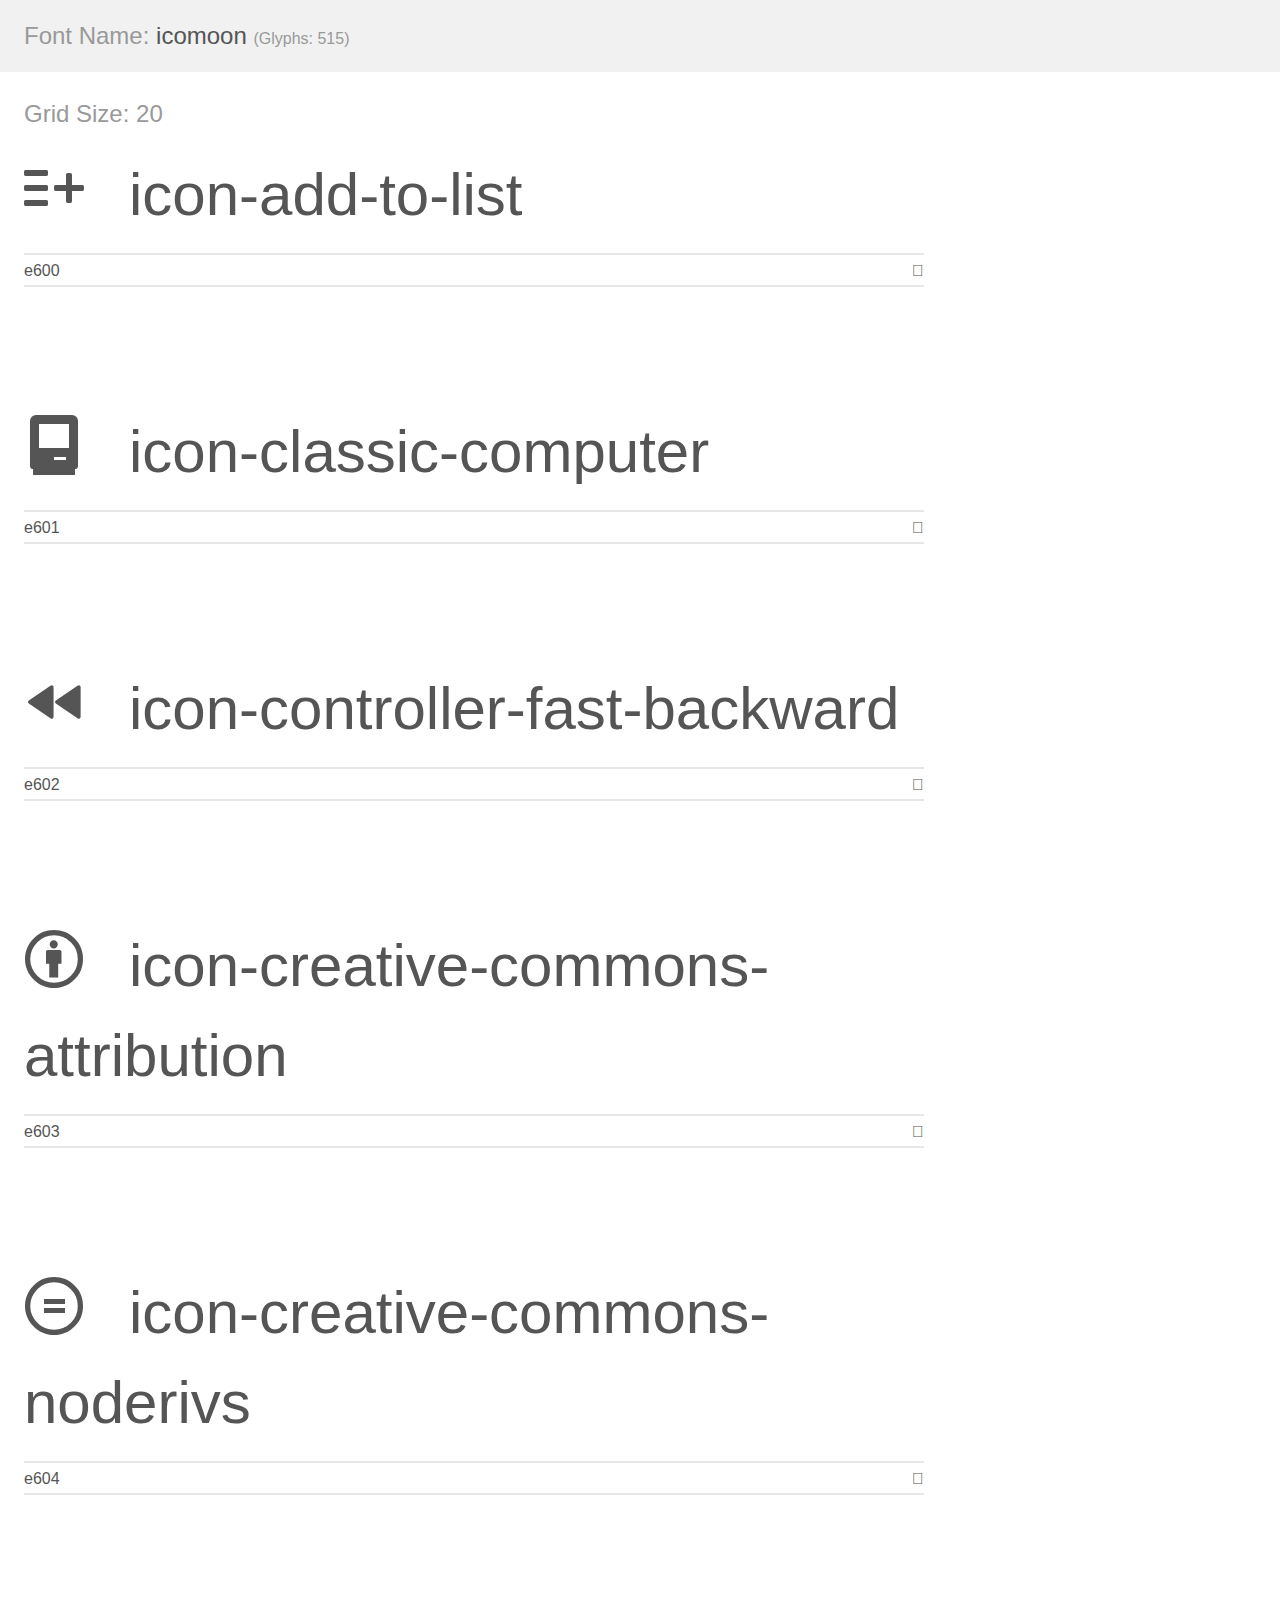
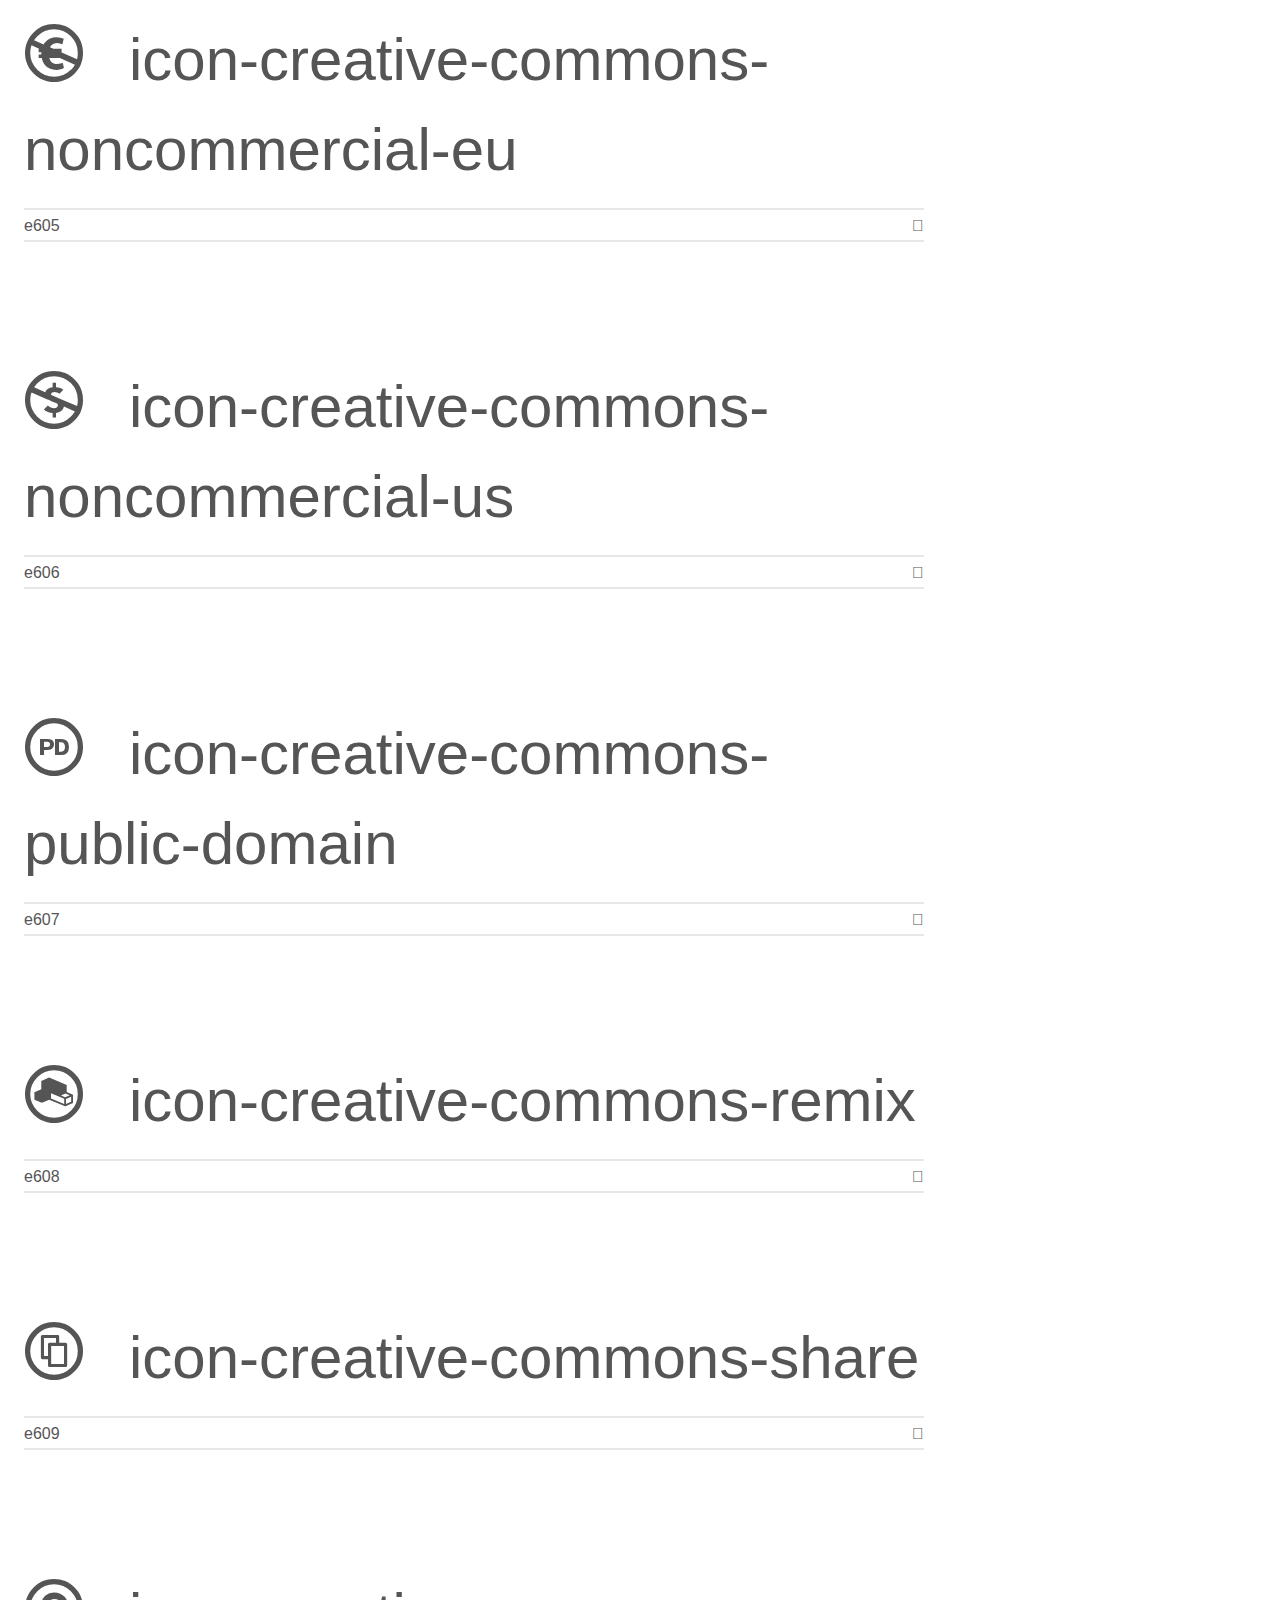
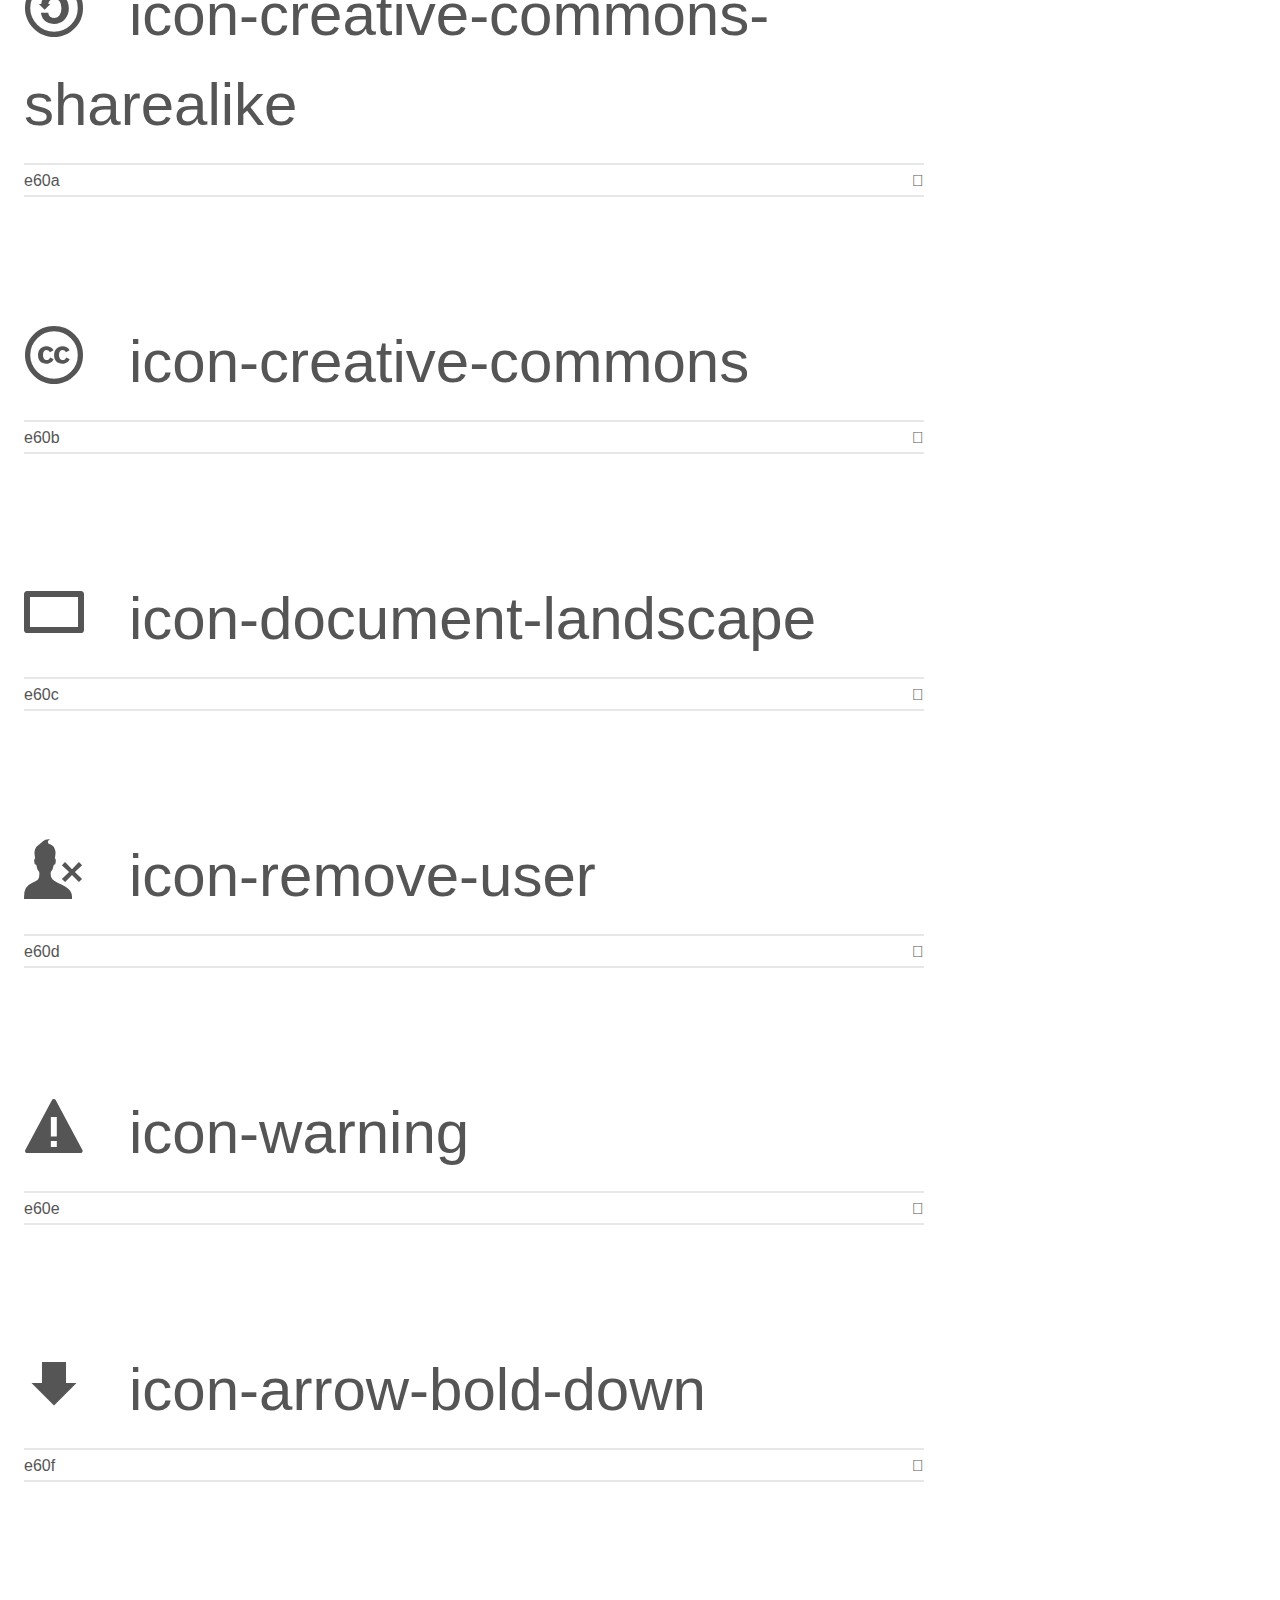
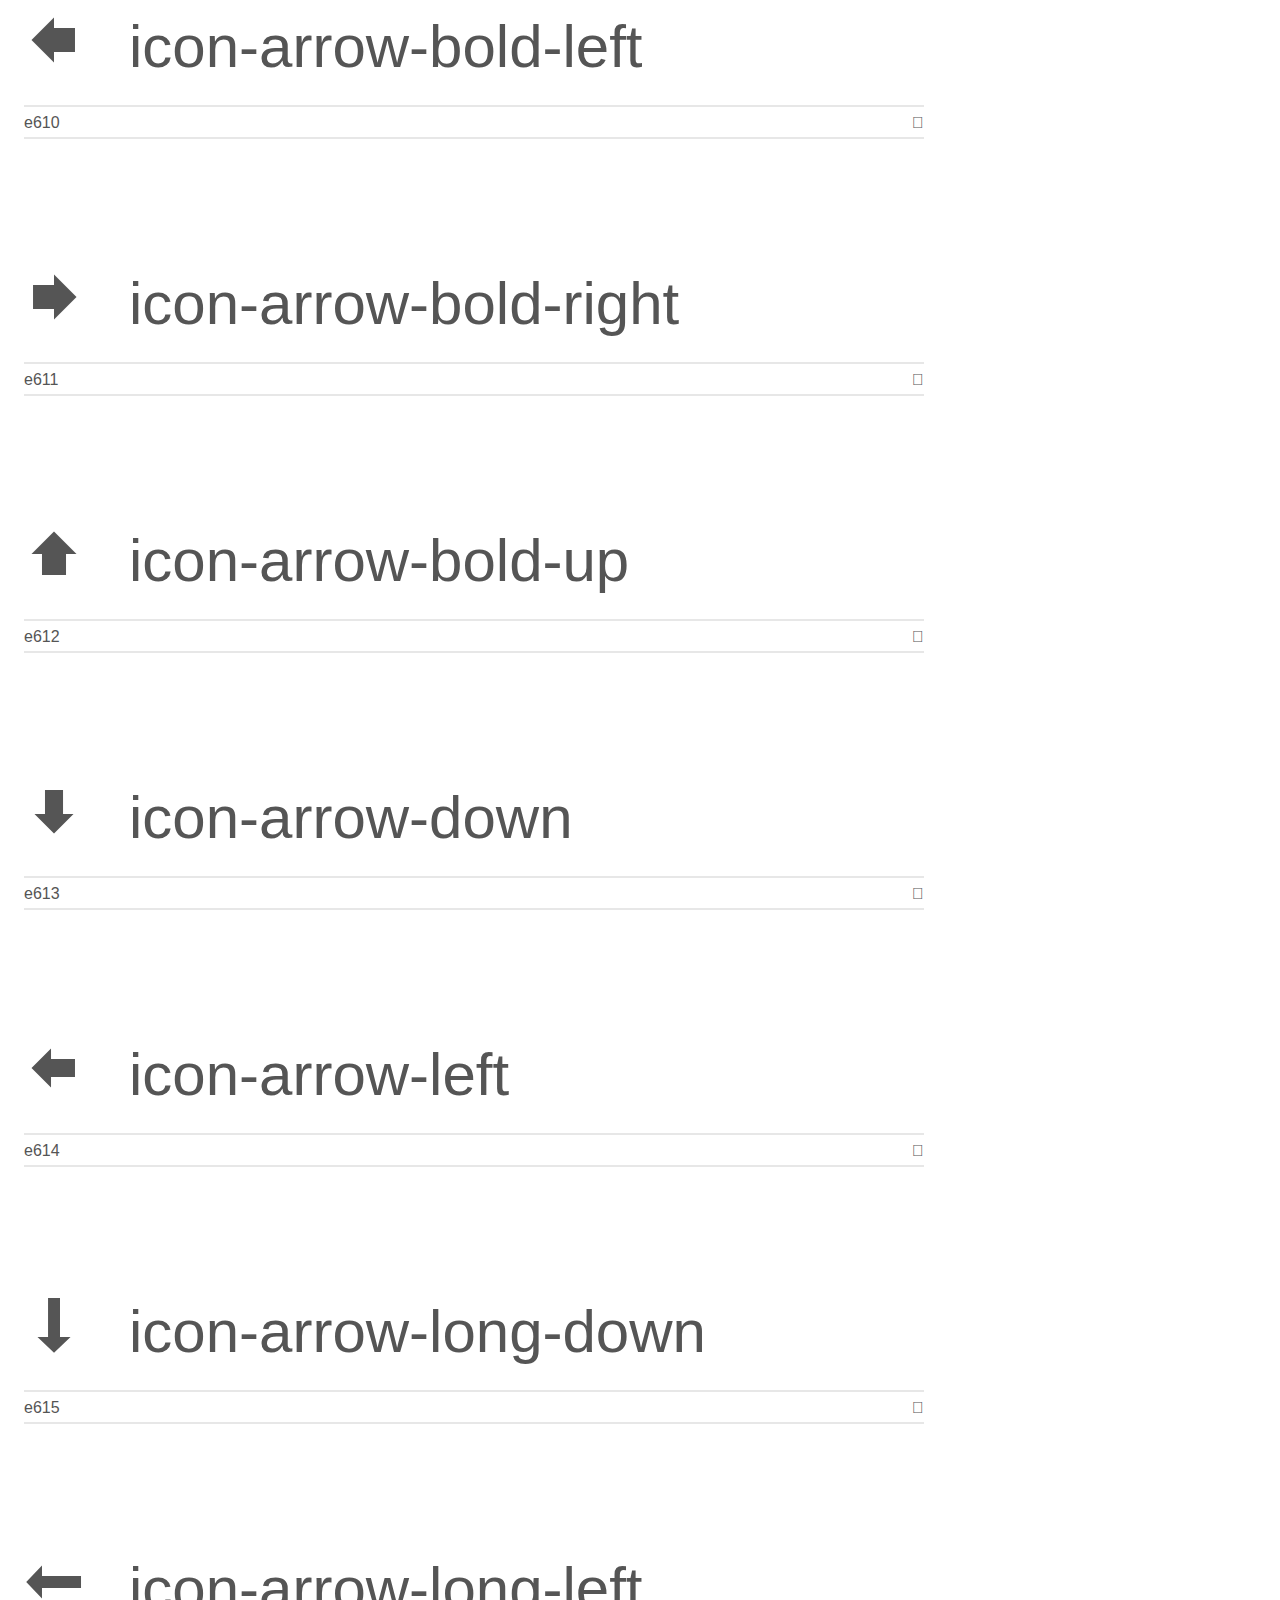
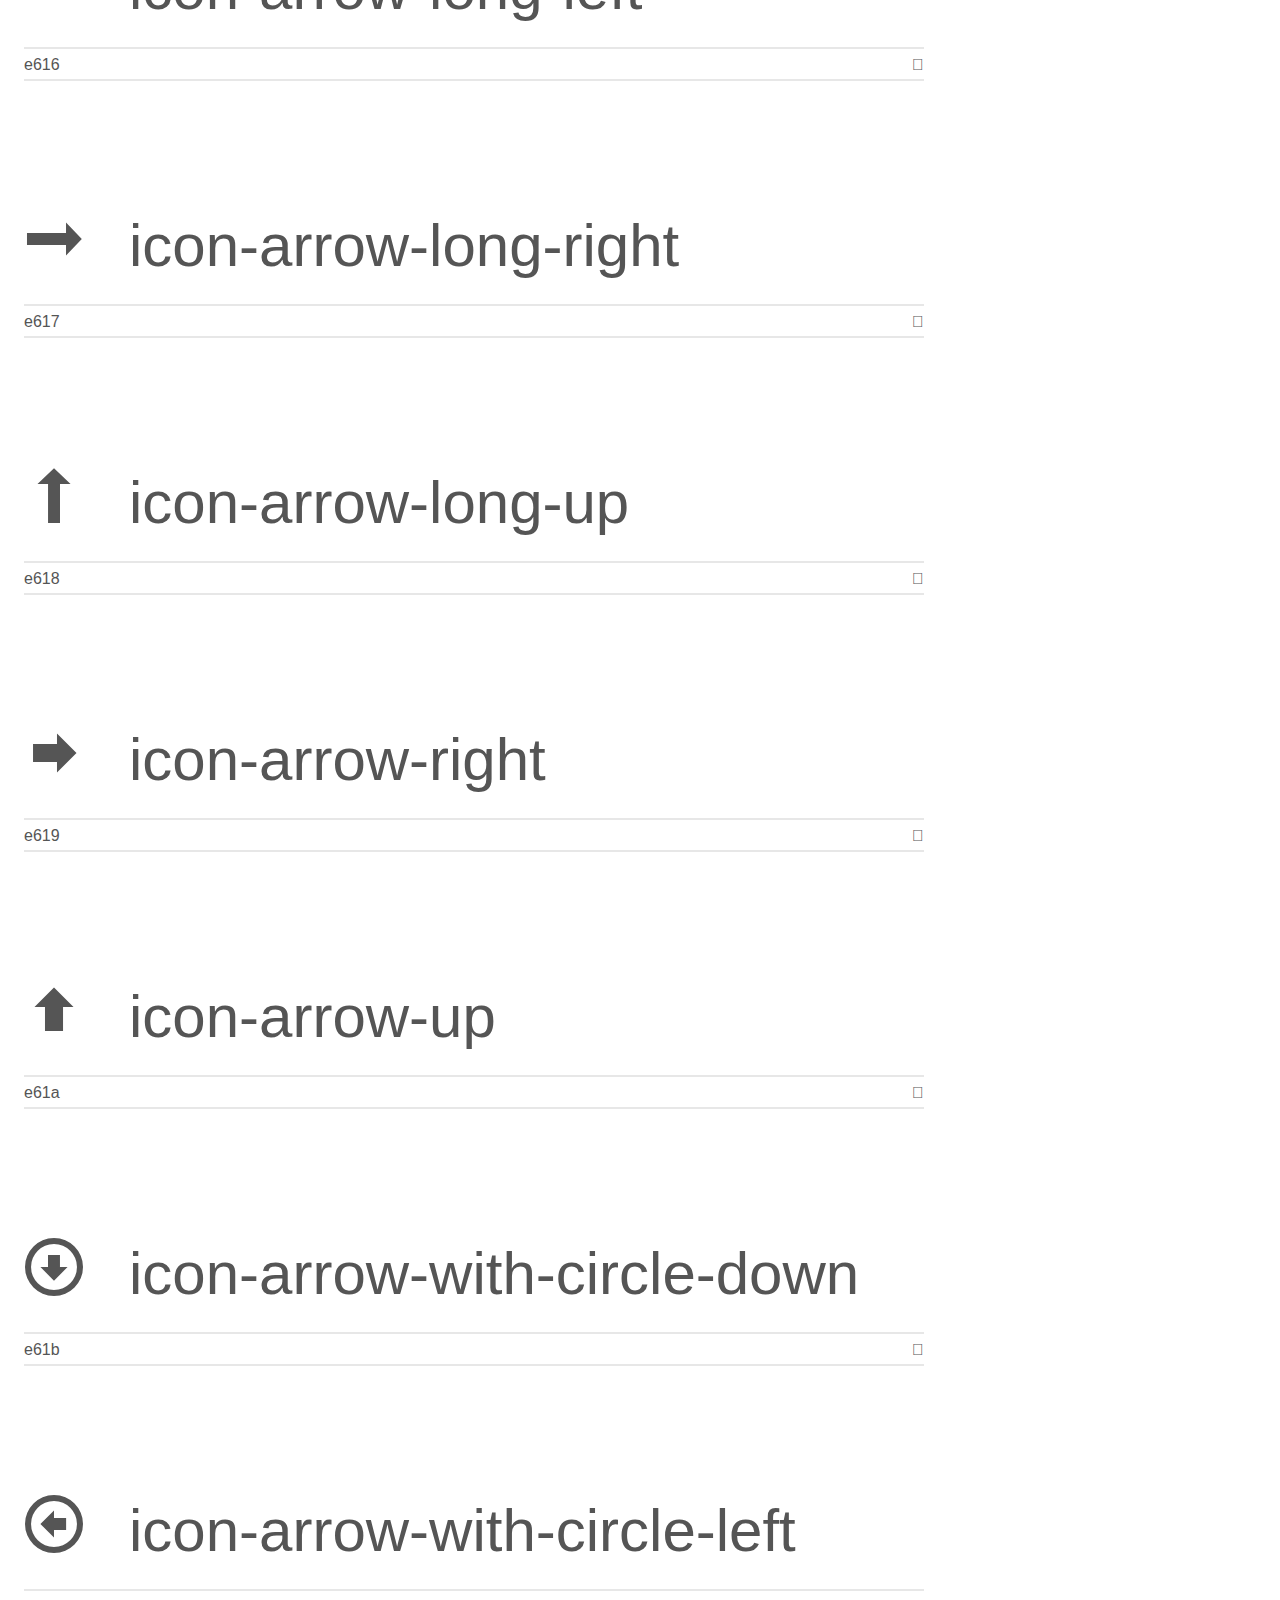
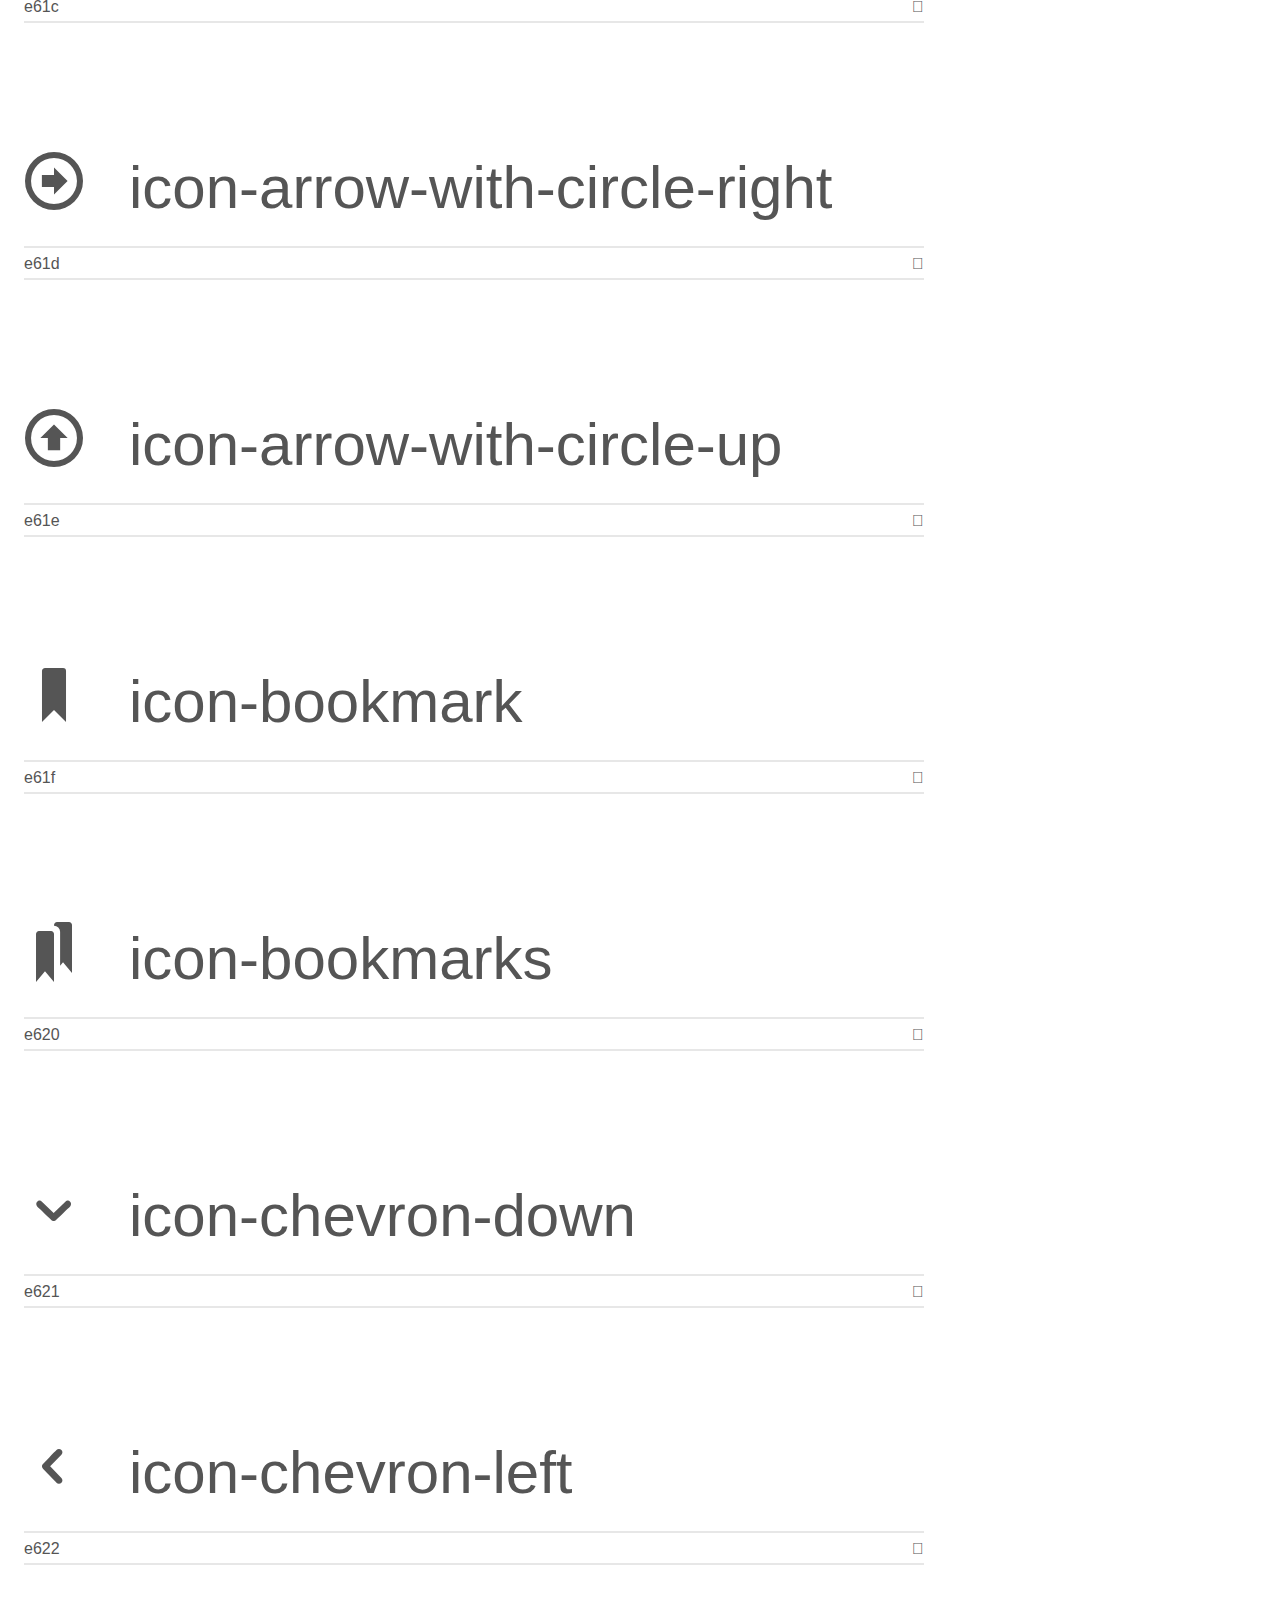
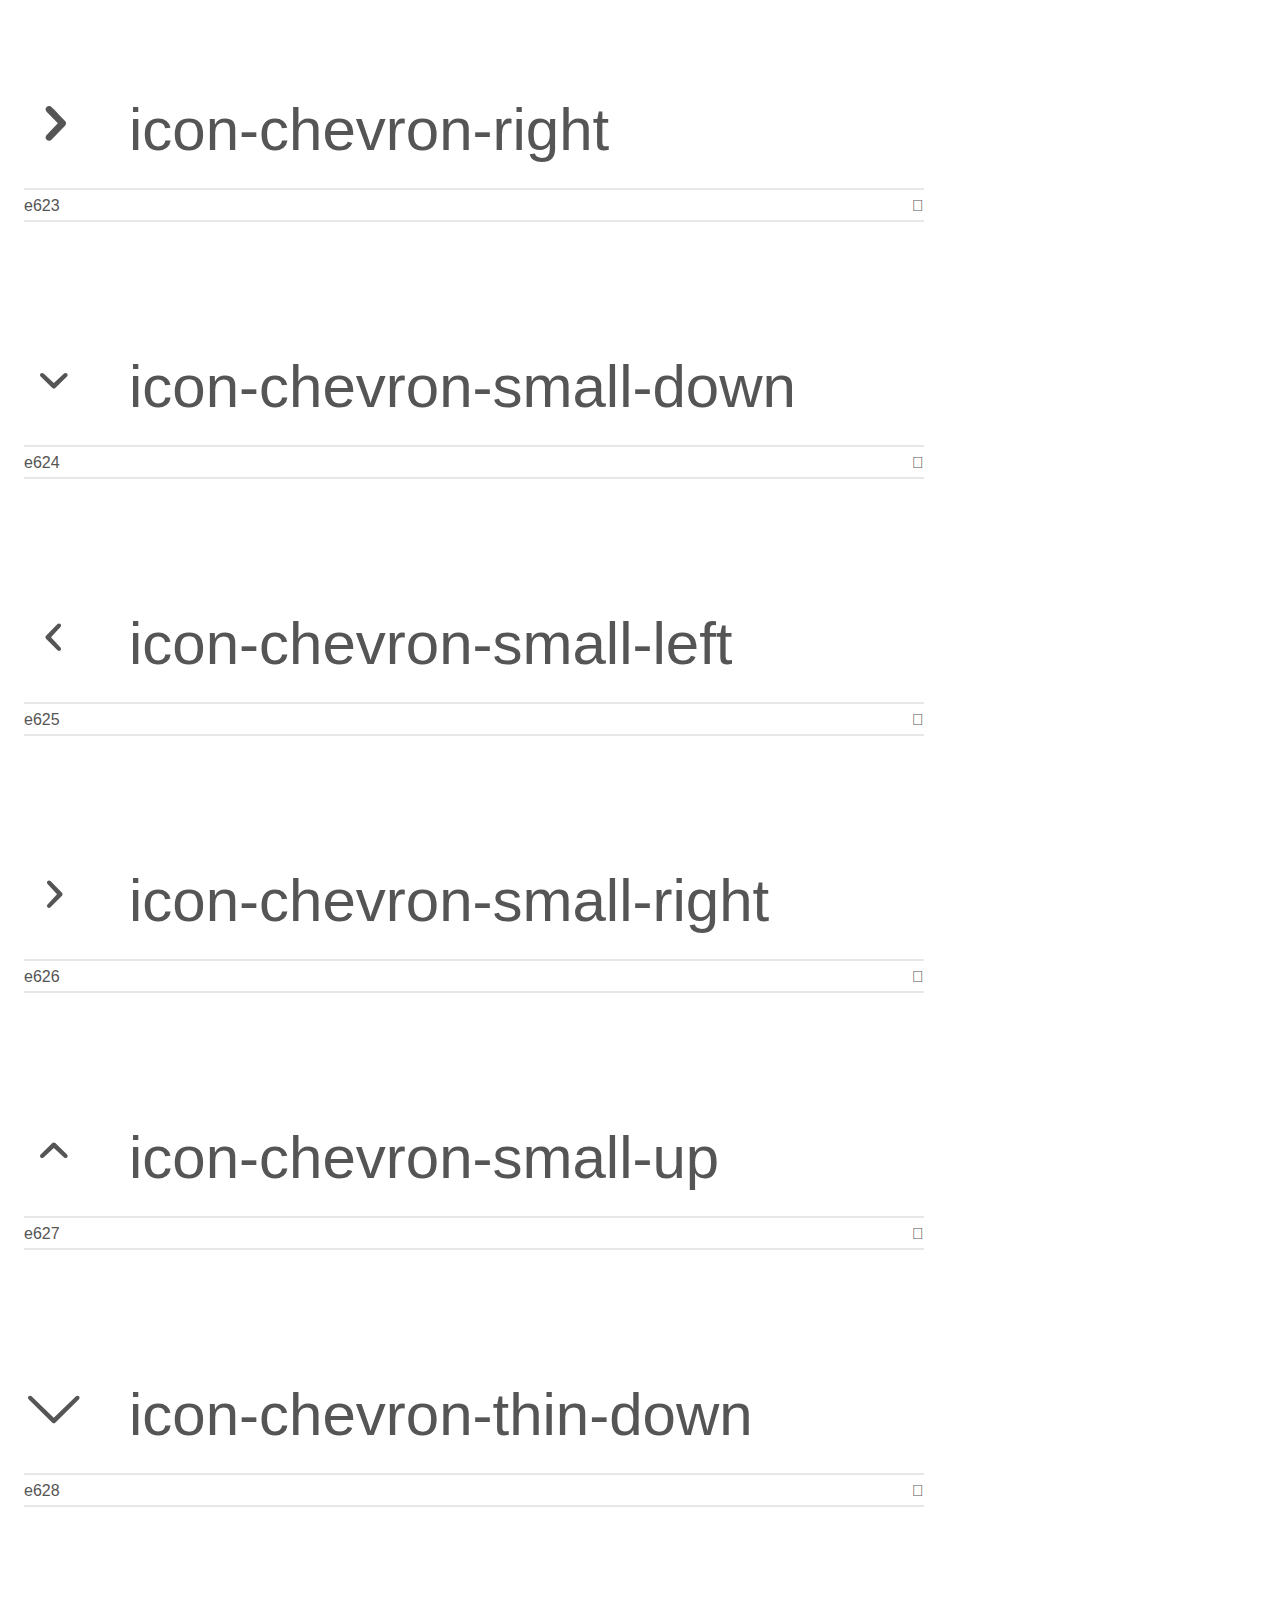
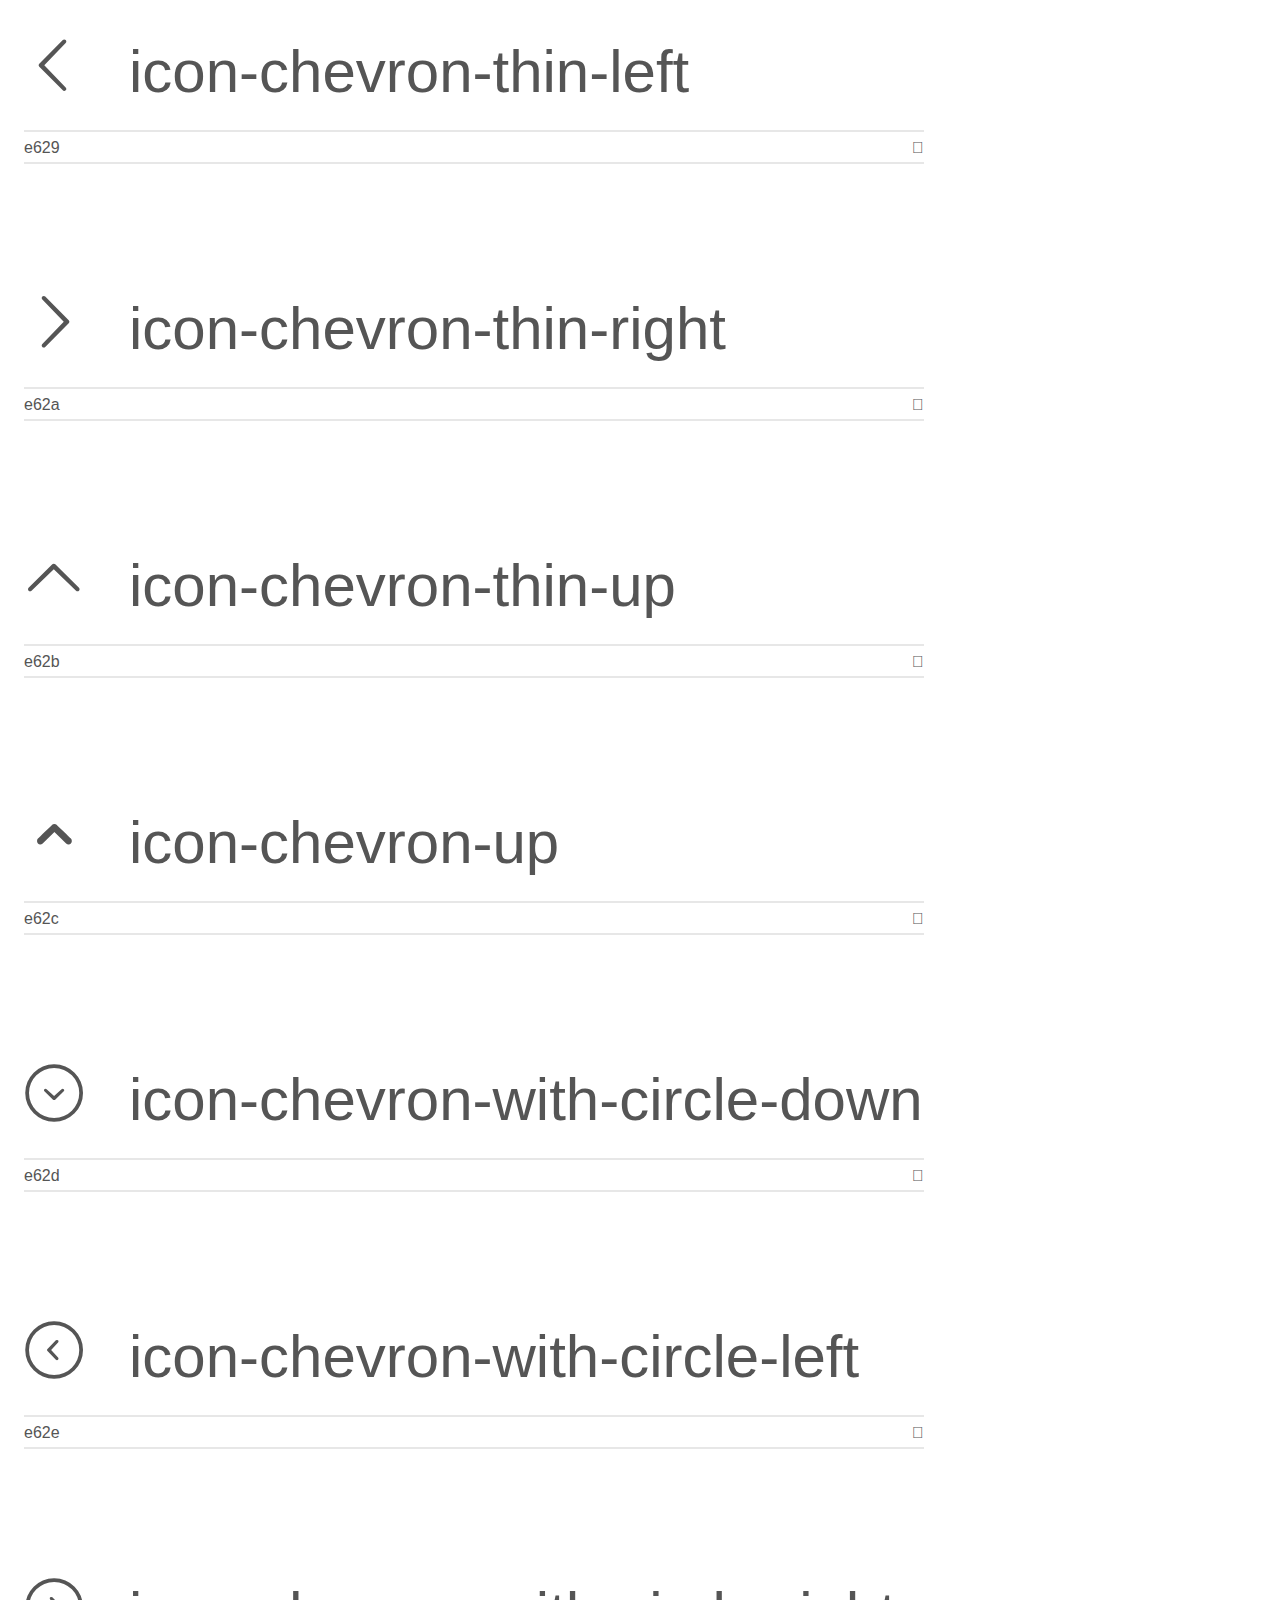
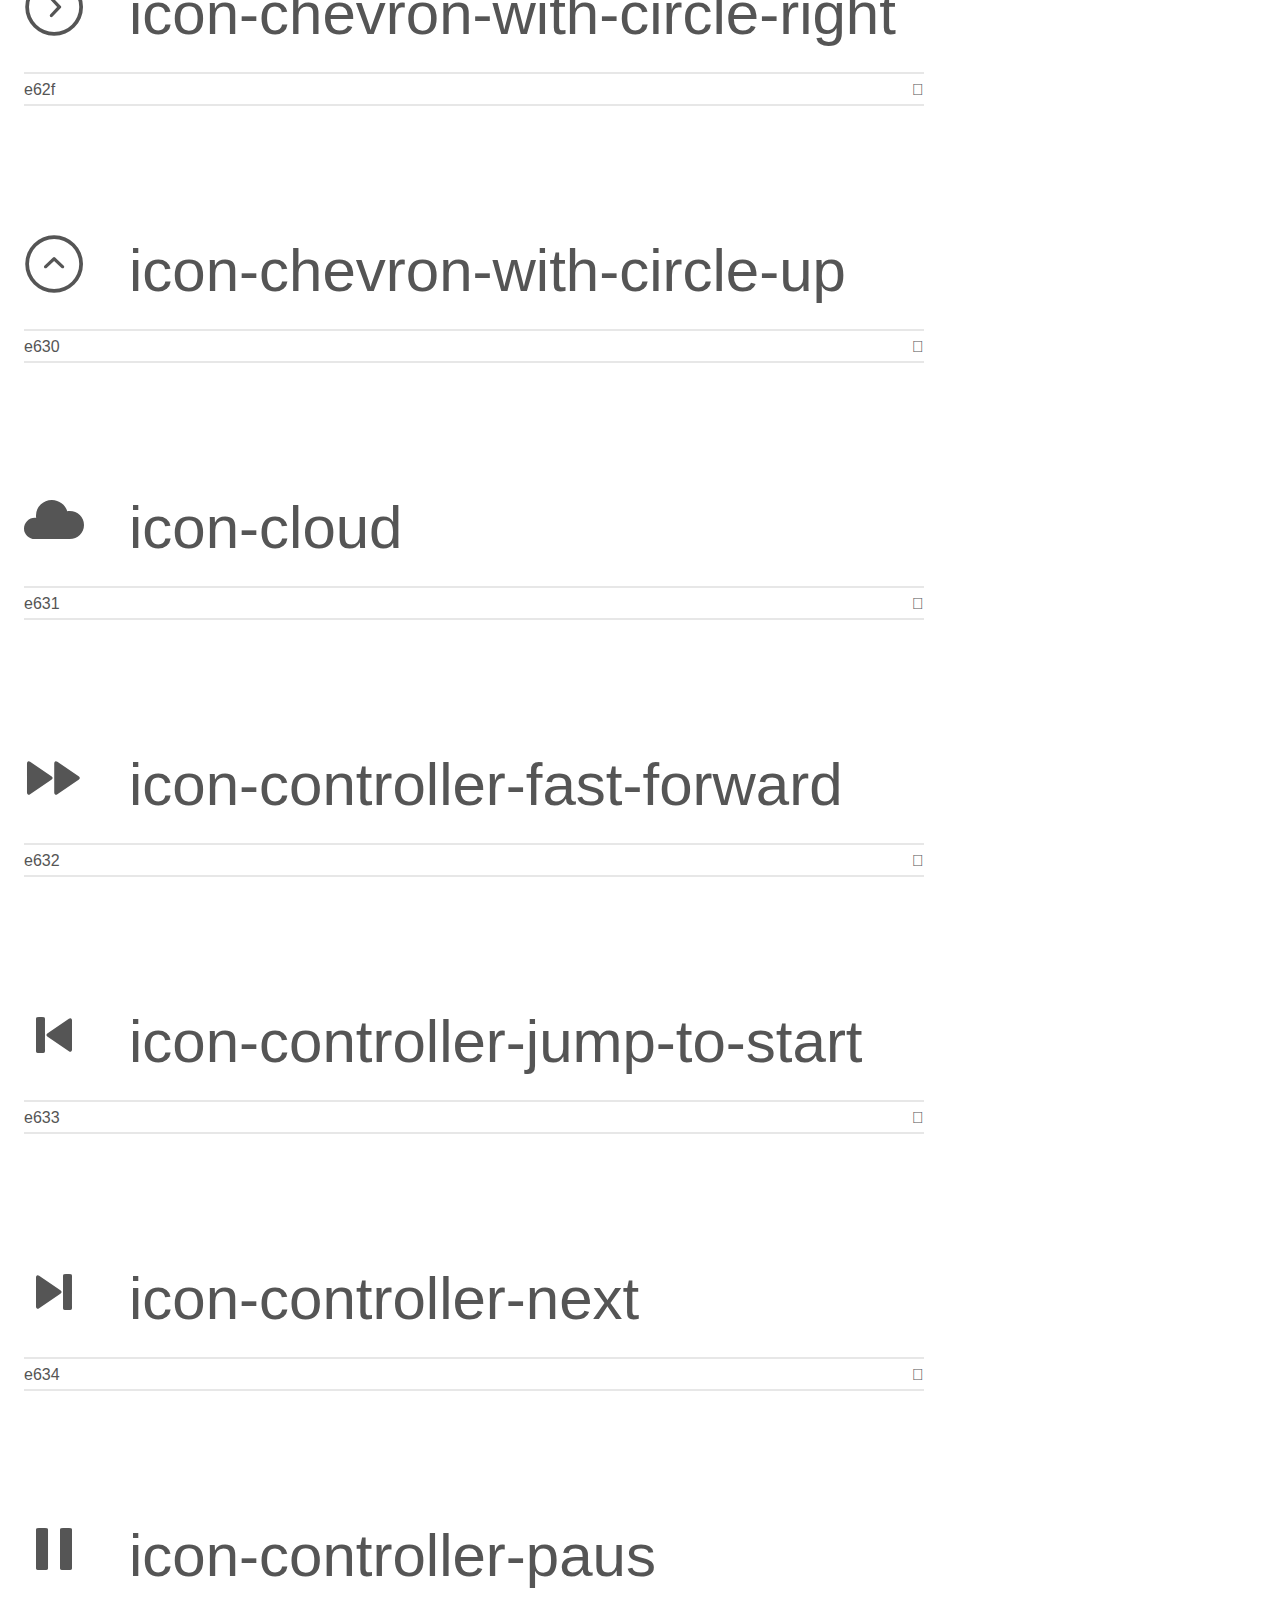
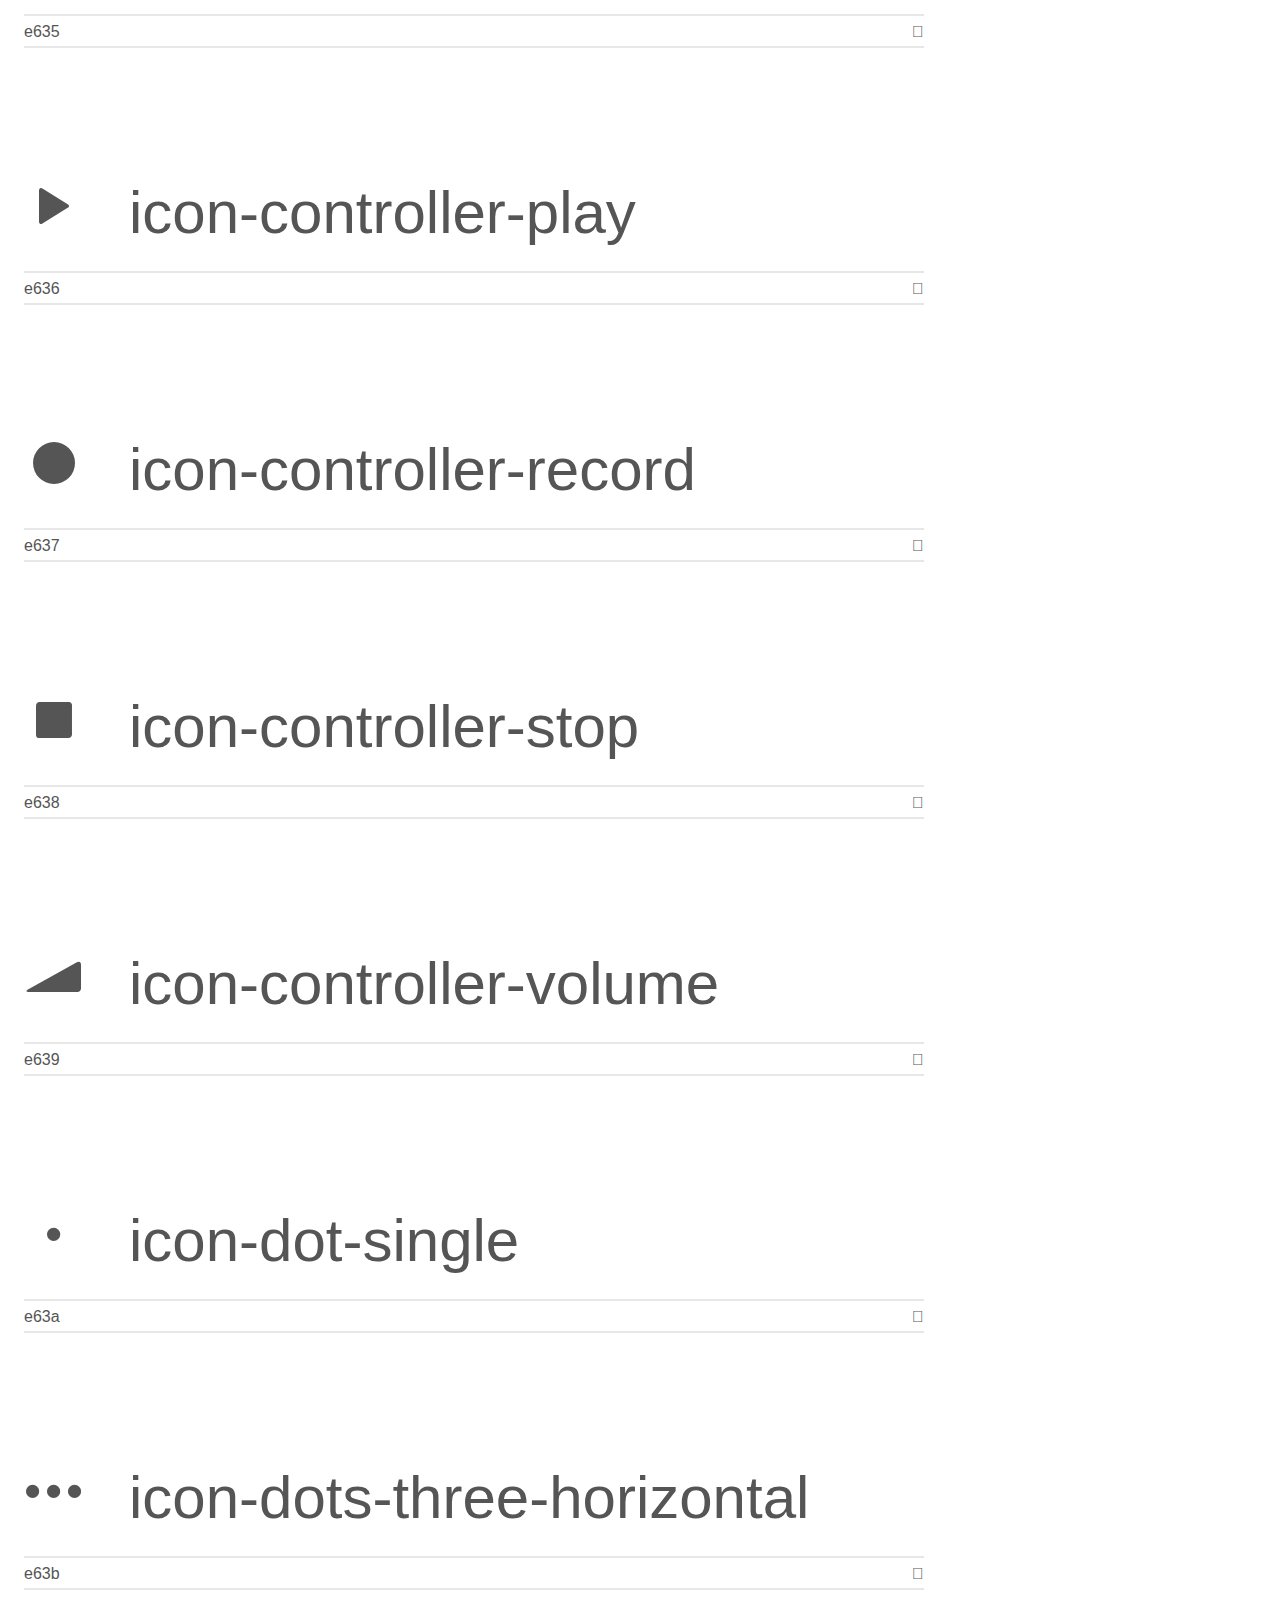
<file: homepage/menu/fonts/icomoon/icomoon/demo.html>
<!doctype html>
<html>
<head>
	<meta charset="utf-8">
	<title>IcoMoon Demo</title>
	<meta name="description" content="An Icon Font Generated By IcoMoon.io">
	<meta name="viewport" content="width=device-width, initial-scale=1">
	<link rel="stylesheet" href="demo-files/demo.css">
	<link rel="stylesheet" href="style.css"></head>
<body>
	<div class="bgc1 clearfix">
		<h1 class="mhmm mvm"><span class="fgc1">Font Name:</span> icomoon <small class="fgc1">(Glyphs:&nbsp;515)</small></h1>
	</div>
	<div class="clearfix mhl ptl">
		<h1 class="mvm mtn fgc1">Grid Size: 20</h1>
		<div class="glyph fs1">
			<div class="clearfix bshadow0 pbs">
				<span class="icon-add-to-list">
				
				</span>
				<span class="mls"> icon-add-to-list</span>
			</div>
			<fieldset class="fs0 size1of1 clearfix hidden-false">
				<input type="text" readonly value="e600" class="unit size1of2" />
				<input type="text" maxlength="1" readonly value="&#xe600;" class="unitRight size1of2 talign-right" />
			</fieldset>
			<div class="fs0 bshadow0 clearfix hidden-true">
				<span class="unit pvs fgc1">liga: </span>
				<input type="text" readonly value="" class="liga unitRight" />
			</div>
		</div>
		<div class="glyph fs1">
			<div class="clearfix bshadow0 pbs">
				<span class="icon-classic-computer">
				
				</span>
				<span class="mls"> icon-classic-computer</span>
			</div>
			<fieldset class="fs0 size1of1 clearfix hidden-false">
				<input type="text" readonly value="e601" class="unit size1of2" />
				<input type="text" maxlength="1" readonly value="&#xe601;" class="unitRight size1of2 talign-right" />
			</fieldset>
			<div class="fs0 bshadow0 clearfix hidden-true">
				<span class="unit pvs fgc1">liga: </span>
				<input type="text" readonly value="" class="liga unitRight" />
			</div>
		</div>
		<div class="glyph fs1">
			<div class="clearfix bshadow0 pbs">
				<span class="icon-controller-fast-backward">
				
				</span>
				<span class="mls"> icon-controller-fast-backward</span>
			</div>
			<fieldset class="fs0 size1of1 clearfix hidden-false">
				<input type="text" readonly value="e602" class="unit size1of2" />
				<input type="text" maxlength="1" readonly value="&#xe602;" class="unitRight size1of2 talign-right" />
			</fieldset>
			<div class="fs0 bshadow0 clearfix hidden-true">
				<span class="unit pvs fgc1">liga: </span>
				<input type="text" readonly value="" class="liga unitRight" />
			</div>
		</div>
		<div class="glyph fs1">
			<div class="clearfix bshadow0 pbs">
				<span class="icon-creative-commons-attribution">
				
				</span>
				<span class="mls"> icon-creative-commons-attribution</span>
			</div>
			<fieldset class="fs0 size1of1 clearfix hidden-false">
				<input type="text" readonly value="e603" class="unit size1of2" />
				<input type="text" maxlength="1" readonly value="&#xe603;" class="unitRight size1of2 talign-right" />
			</fieldset>
			<div class="fs0 bshadow0 clearfix hidden-true">
				<span class="unit pvs fgc1">liga: </span>
				<input type="text" readonly value="" class="liga unitRight" />
			</div>
		</div>
		<div class="glyph fs1">
			<div class="clearfix bshadow0 pbs">
				<span class="icon-creative-commons-noderivs">
				
				</span>
				<span class="mls"> icon-creative-commons-noderivs</span>
			</div>
			<fieldset class="fs0 size1of1 clearfix hidden-false">
				<input type="text" readonly value="e604" class="unit size1of2" />
				<input type="text" maxlength="1" readonly value="&#xe604;" class="unitRight size1of2 talign-right" />
			</fieldset>
			<div class="fs0 bshadow0 clearfix hidden-true">
				<span class="unit pvs fgc1">liga: </span>
				<input type="text" readonly value="" class="liga unitRight" />
			</div>
		</div>
		<div class="glyph fs1">
			<div class="clearfix bshadow0 pbs">
				<span class="icon-creative-commons-noncommercial-eu">
				
				</span>
				<span class="mls"> icon-creative-commons-noncommercial-eu</span>
			</div>
			<fieldset class="fs0 size1of1 clearfix hidden-false">
				<input type="text" readonly value="e605" class="unit size1of2" />
				<input type="text" maxlength="1" readonly value="&#xe605;" class="unitRight size1of2 talign-right" />
			</fieldset>
			<div class="fs0 bshadow0 clearfix hidden-true">
				<span class="unit pvs fgc1">liga: </span>
				<input type="text" readonly value="" class="liga unitRight" />
			</div>
		</div>
		<div class="glyph fs1">
			<div class="clearfix bshadow0 pbs">
				<span class="icon-creative-commons-noncommercial-us">
				
				</span>
				<span class="mls"> icon-creative-commons-noncommercial-us</span>
			</div>
			<fieldset class="fs0 size1of1 clearfix hidden-false">
				<input type="text" readonly value="e606" class="unit size1of2" />
				<input type="text" maxlength="1" readonly value="&#xe606;" class="unitRight size1of2 talign-right" />
			</fieldset>
			<div class="fs0 bshadow0 clearfix hidden-true">
				<span class="unit pvs fgc1">liga: </span>
				<input type="text" readonly value="" class="liga unitRight" />
			</div>
		</div>
		<div class="glyph fs1">
			<div class="clearfix bshadow0 pbs">
				<span class="icon-creative-commons-public-domain">
				
				</span>
				<span class="mls"> icon-creative-commons-public-domain</span>
			</div>
			<fieldset class="fs0 size1of1 clearfix hidden-false">
				<input type="text" readonly value="e607" class="unit size1of2" />
				<input type="text" maxlength="1" readonly value="&#xe607;" class="unitRight size1of2 talign-right" />
			</fieldset>
			<div class="fs0 bshadow0 clearfix hidden-true">
				<span class="unit pvs fgc1">liga: </span>
				<input type="text" readonly value="" class="liga unitRight" />
			</div>
		</div>
		<div class="glyph fs1">
			<div class="clearfix bshadow0 pbs">
				<span class="icon-creative-commons-remix">
				
				</span>
				<span class="mls"> icon-creative-commons-remix</span>
			</div>
			<fieldset class="fs0 size1of1 clearfix hidden-false">
				<input type="text" readonly value="e608" class="unit size1of2" />
				<input type="text" maxlength="1" readonly value="&#xe608;" class="unitRight size1of2 talign-right" />
			</fieldset>
			<div class="fs0 bshadow0 clearfix hidden-true">
				<span class="unit pvs fgc1">liga: </span>
				<input type="text" readonly value="" class="liga unitRight" />
			</div>
		</div>
		<div class="glyph fs1">
			<div class="clearfix bshadow0 pbs">
				<span class="icon-creative-commons-share">
				
				</span>
				<span class="mls"> icon-creative-commons-share</span>
			</div>
			<fieldset class="fs0 size1of1 clearfix hidden-false">
				<input type="text" readonly value="e609" class="unit size1of2" />
				<input type="text" maxlength="1" readonly value="&#xe609;" class="unitRight size1of2 talign-right" />
			</fieldset>
			<div class="fs0 bshadow0 clearfix hidden-true">
				<span class="unit pvs fgc1">liga: </span>
				<input type="text" readonly value="" class="liga unitRight" />
			</div>
		</div>
		<div class="glyph fs1">
			<div class="clearfix bshadow0 pbs">
				<span class="icon-creative-commons-sharealike">
				
				</span>
				<span class="mls"> icon-creative-commons-sharealike</span>
			</div>
			<fieldset class="fs0 size1of1 clearfix hidden-false">
				<input type="text" readonly value="e60a" class="unit size1of2" />
				<input type="text" maxlength="1" readonly value="&#xe60a;" class="unitRight size1of2 talign-right" />
			</fieldset>
			<div class="fs0 bshadow0 clearfix hidden-true">
				<span class="unit pvs fgc1">liga: </span>
				<input type="text" readonly value="" class="liga unitRight" />
			</div>
		</div>
		<div class="glyph fs1">
			<div class="clearfix bshadow0 pbs">
				<span class="icon-creative-commons">
				
				</span>
				<span class="mls"> icon-creative-commons</span>
			</div>
			<fieldset class="fs0 size1of1 clearfix hidden-false">
				<input type="text" readonly value="e60b" class="unit size1of2" />
				<input type="text" maxlength="1" readonly value="&#xe60b;" class="unitRight size1of2 talign-right" />
			</fieldset>
			<div class="fs0 bshadow0 clearfix hidden-true">
				<span class="unit pvs fgc1">liga: </span>
				<input type="text" readonly value="" class="liga unitRight" />
			</div>
		</div>
		<div class="glyph fs1">
			<div class="clearfix bshadow0 pbs">
				<span class="icon-document-landscape">
				
				</span>
				<span class="mls"> icon-document-landscape</span>
			</div>
			<fieldset class="fs0 size1of1 clearfix hidden-false">
				<input type="text" readonly value="e60c" class="unit size1of2" />
				<input type="text" maxlength="1" readonly value="&#xe60c;" class="unitRight size1of2 talign-right" />
			</fieldset>
			<div class="fs0 bshadow0 clearfix hidden-true">
				<span class="unit pvs fgc1">liga: </span>
				<input type="text" readonly value="" class="liga unitRight" />
			</div>
		</div>
		<div class="glyph fs1">
			<div class="clearfix bshadow0 pbs">
				<span class="icon-remove-user">
				
				</span>
				<span class="mls"> icon-remove-user</span>
			</div>
			<fieldset class="fs0 size1of1 clearfix hidden-false">
				<input type="text" readonly value="e60d" class="unit size1of2" />
				<input type="text" maxlength="1" readonly value="&#xe60d;" class="unitRight size1of2 talign-right" />
			</fieldset>
			<div class="fs0 bshadow0 clearfix hidden-true">
				<span class="unit pvs fgc1">liga: </span>
				<input type="text" readonly value="" class="liga unitRight" />
			</div>
		</div>
		<div class="glyph fs1">
			<div class="clearfix bshadow0 pbs">
				<span class="icon-warning">
				
				</span>
				<span class="mls"> icon-warning</span>
			</div>
			<fieldset class="fs0 size1of1 clearfix hidden-false">
				<input type="text" readonly value="e60e" class="unit size1of2" />
				<input type="text" maxlength="1" readonly value="&#xe60e;" class="unitRight size1of2 talign-right" />
			</fieldset>
			<div class="fs0 bshadow0 clearfix hidden-true">
				<span class="unit pvs fgc1">liga: </span>
				<input type="text" readonly value="" class="liga unitRight" />
			</div>
		</div>
		<div class="glyph fs1">
			<div class="clearfix bshadow0 pbs">
				<span class="icon-arrow-bold-down">
				
				</span>
				<span class="mls"> icon-arrow-bold-down</span>
			</div>
			<fieldset class="fs0 size1of1 clearfix hidden-false">
				<input type="text" readonly value="e60f" class="unit size1of2" />
				<input type="text" maxlength="1" readonly value="&#xe60f;" class="unitRight size1of2 talign-right" />
			</fieldset>
			<div class="fs0 bshadow0 clearfix hidden-true">
				<span class="unit pvs fgc1">liga: </span>
				<input type="text" readonly value="" class="liga unitRight" />
			</div>
		</div>
		<div class="glyph fs1">
			<div class="clearfix bshadow0 pbs">
				<span class="icon-arrow-bold-left">
				
				</span>
				<span class="mls"> icon-arrow-bold-left</span>
			</div>
			<fieldset class="fs0 size1of1 clearfix hidden-false">
				<input type="text" readonly value="e610" class="unit size1of2" />
				<input type="text" maxlength="1" readonly value="&#xe610;" class="unitRight size1of2 talign-right" />
			</fieldset>
			<div class="fs0 bshadow0 clearfix hidden-true">
				<span class="unit pvs fgc1">liga: </span>
				<input type="text" readonly value="" class="liga unitRight" />
			</div>
		</div>
		<div class="glyph fs1">
			<div class="clearfix bshadow0 pbs">
				<span class="icon-arrow-bold-right">
				
				</span>
				<span class="mls"> icon-arrow-bold-right</span>
			</div>
			<fieldset class="fs0 size1of1 clearfix hidden-false">
				<input type="text" readonly value="e611" class="unit size1of2" />
				<input type="text" maxlength="1" readonly value="&#xe611;" class="unitRight size1of2 talign-right" />
			</fieldset>
			<div class="fs0 bshadow0 clearfix hidden-true">
				<span class="unit pvs fgc1">liga: </span>
				<input type="text" readonly value="" class="liga unitRight" />
			</div>
		</div>
		<div class="glyph fs1">
			<div class="clearfix bshadow0 pbs">
				<span class="icon-arrow-bold-up">
				
				</span>
				<span class="mls"> icon-arrow-bold-up</span>
			</div>
			<fieldset class="fs0 size1of1 clearfix hidden-false">
				<input type="text" readonly value="e612" class="unit size1of2" />
				<input type="text" maxlength="1" readonly value="&#xe612;" class="unitRight size1of2 talign-right" />
			</fieldset>
			<div class="fs0 bshadow0 clearfix hidden-true">
				<span class="unit pvs fgc1">liga: </span>
				<input type="text" readonly value="" class="liga unitRight" />
			</div>
		</div>
		<div class="glyph fs1">
			<div class="clearfix bshadow0 pbs">
				<span class="icon-arrow-down">
				
				</span>
				<span class="mls"> icon-arrow-down</span>
			</div>
			<fieldset class="fs0 size1of1 clearfix hidden-false">
				<input type="text" readonly value="e613" class="unit size1of2" />
				<input type="text" maxlength="1" readonly value="&#xe613;" class="unitRight size1of2 talign-right" />
			</fieldset>
			<div class="fs0 bshadow0 clearfix hidden-true">
				<span class="unit pvs fgc1">liga: </span>
				<input type="text" readonly value="" class="liga unitRight" />
			</div>
		</div>
		<div class="glyph fs1">
			<div class="clearfix bshadow0 pbs">
				<span class="icon-arrow-left">
				
				</span>
				<span class="mls"> icon-arrow-left</span>
			</div>
			<fieldset class="fs0 size1of1 clearfix hidden-false">
				<input type="text" readonly value="e614" class="unit size1of2" />
				<input type="text" maxlength="1" readonly value="&#xe614;" class="unitRight size1of2 talign-right" />
			</fieldset>
			<div class="fs0 bshadow0 clearfix hidden-true">
				<span class="unit pvs fgc1">liga: </span>
				<input type="text" readonly value="" class="liga unitRight" />
			</div>
		</div>
		<div class="glyph fs1">
			<div class="clearfix bshadow0 pbs">
				<span class="icon-arrow-long-down">
				
				</span>
				<span class="mls"> icon-arrow-long-down</span>
			</div>
			<fieldset class="fs0 size1of1 clearfix hidden-false">
				<input type="text" readonly value="e615" class="unit size1of2" />
				<input type="text" maxlength="1" readonly value="&#xe615;" class="unitRight size1of2 talign-right" />
			</fieldset>
			<div class="fs0 bshadow0 clearfix hidden-true">
				<span class="unit pvs fgc1">liga: </span>
				<input type="text" readonly value="" class="liga unitRight" />
			</div>
		</div>
		<div class="glyph fs1">
			<div class="clearfix bshadow0 pbs">
				<span class="icon-arrow-long-left">
				
				</span>
				<span class="mls"> icon-arrow-long-left</span>
			</div>
			<fieldset class="fs0 size1of1 clearfix hidden-false">
				<input type="text" readonly value="e616" class="unit size1of2" />
				<input type="text" maxlength="1" readonly value="&#xe616;" class="unitRight size1of2 talign-right" />
			</fieldset>
			<div class="fs0 bshadow0 clearfix hidden-true">
				<span class="unit pvs fgc1">liga: </span>
				<input type="text" readonly value="" class="liga unitRight" />
			</div>
		</div>
		<div class="glyph fs1">
			<div class="clearfix bshadow0 pbs">
				<span class="icon-arrow-long-right">
				
				</span>
				<span class="mls"> icon-arrow-long-right</span>
			</div>
			<fieldset class="fs0 size1of1 clearfix hidden-false">
				<input type="text" readonly value="e617" class="unit size1of2" />
				<input type="text" maxlength="1" readonly value="&#xe617;" class="unitRight size1of2 talign-right" />
			</fieldset>
			<div class="fs0 bshadow0 clearfix hidden-true">
				<span class="unit pvs fgc1">liga: </span>
				<input type="text" readonly value="" class="liga unitRight" />
			</div>
		</div>
		<div class="glyph fs1">
			<div class="clearfix bshadow0 pbs">
				<span class="icon-arrow-long-up">
				
				</span>
				<span class="mls"> icon-arrow-long-up</span>
			</div>
			<fieldset class="fs0 size1of1 clearfix hidden-false">
				<input type="text" readonly value="e618" class="unit size1of2" />
				<input type="text" maxlength="1" readonly value="&#xe618;" class="unitRight size1of2 talign-right" />
			</fieldset>
			<div class="fs0 bshadow0 clearfix hidden-true">
				<span class="unit pvs fgc1">liga: </span>
				<input type="text" readonly value="" class="liga unitRight" />
			</div>
		</div>
		<div class="glyph fs1">
			<div class="clearfix bshadow0 pbs">
				<span class="icon-arrow-right">
				
				</span>
				<span class="mls"> icon-arrow-right</span>
			</div>
			<fieldset class="fs0 size1of1 clearfix hidden-false">
				<input type="text" readonly value="e619" class="unit size1of2" />
				<input type="text" maxlength="1" readonly value="&#xe619;" class="unitRight size1of2 talign-right" />
			</fieldset>
			<div class="fs0 bshadow0 clearfix hidden-true">
				<span class="unit pvs fgc1">liga: </span>
				<input type="text" readonly value="" class="liga unitRight" />
			</div>
		</div>
		<div class="glyph fs1">
			<div class="clearfix bshadow0 pbs">
				<span class="icon-arrow-up">
				
				</span>
				<span class="mls"> icon-arrow-up</span>
			</div>
			<fieldset class="fs0 size1of1 clearfix hidden-false">
				<input type="text" readonly value="e61a" class="unit size1of2" />
				<input type="text" maxlength="1" readonly value="&#xe61a;" class="unitRight size1of2 talign-right" />
			</fieldset>
			<div class="fs0 bshadow0 clearfix hidden-true">
				<span class="unit pvs fgc1">liga: </span>
				<input type="text" readonly value="" class="liga unitRight" />
			</div>
		</div>
		<div class="glyph fs1">
			<div class="clearfix bshadow0 pbs">
				<span class="icon-arrow-with-circle-down">
				
				</span>
				<span class="mls"> icon-arrow-with-circle-down</span>
			</div>
			<fieldset class="fs0 size1of1 clearfix hidden-false">
				<input type="text" readonly value="e61b" class="unit size1of2" />
				<input type="text" maxlength="1" readonly value="&#xe61b;" class="unitRight size1of2 talign-right" />
			</fieldset>
			<div class="fs0 bshadow0 clearfix hidden-true">
				<span class="unit pvs fgc1">liga: </span>
				<input type="text" readonly value="" class="liga unitRight" />
			</div>
		</div>
		<div class="glyph fs1">
			<div class="clearfix bshadow0 pbs">
				<span class="icon-arrow-with-circle-left">
				
				</span>
				<span class="mls"> icon-arrow-with-circle-left</span>
			</div>
			<fieldset class="fs0 size1of1 clearfix hidden-false">
				<input type="text" readonly value="e61c" class="unit size1of2" />
				<input type="text" maxlength="1" readonly value="&#xe61c;" class="unitRight size1of2 talign-right" />
			</fieldset>
			<div class="fs0 bshadow0 clearfix hidden-true">
				<span class="unit pvs fgc1">liga: </span>
				<input type="text" readonly value="" class="liga unitRight" />
			</div>
		</div>
		<div class="glyph fs1">
			<div class="clearfix bshadow0 pbs">
				<span class="icon-arrow-with-circle-right">
				
				</span>
				<span class="mls"> icon-arrow-with-circle-right</span>
			</div>
			<fieldset class="fs0 size1of1 clearfix hidden-false">
				<input type="text" readonly value="e61d" class="unit size1of2" />
				<input type="text" maxlength="1" readonly value="&#xe61d;" class="unitRight size1of2 talign-right" />
			</fieldset>
			<div class="fs0 bshadow0 clearfix hidden-true">
				<span class="unit pvs fgc1">liga: </span>
				<input type="text" readonly value="" class="liga unitRight" />
			</div>
		</div>
		<div class="glyph fs1">
			<div class="clearfix bshadow0 pbs">
				<span class="icon-arrow-with-circle-up">
				
				</span>
				<span class="mls"> icon-arrow-with-circle-up</span>
			</div>
			<fieldset class="fs0 size1of1 clearfix hidden-false">
				<input type="text" readonly value="e61e" class="unit size1of2" />
				<input type="text" maxlength="1" readonly value="&#xe61e;" class="unitRight size1of2 talign-right" />
			</fieldset>
			<div class="fs0 bshadow0 clearfix hidden-true">
				<span class="unit pvs fgc1">liga: </span>
				<input type="text" readonly value="" class="liga unitRight" />
			</div>
		</div>
		<div class="glyph fs1">
			<div class="clearfix bshadow0 pbs">
				<span class="icon-bookmark">
				
				</span>
				<span class="mls"> icon-bookmark</span>
			</div>
			<fieldset class="fs0 size1of1 clearfix hidden-false">
				<input type="text" readonly value="e61f" class="unit size1of2" />
				<input type="text" maxlength="1" readonly value="&#xe61f;" class="unitRight size1of2 talign-right" />
			</fieldset>
			<div class="fs0 bshadow0 clearfix hidden-true">
				<span class="unit pvs fgc1">liga: </span>
				<input type="text" readonly value="" class="liga unitRight" />
			</div>
		</div>
		<div class="glyph fs1">
			<div class="clearfix bshadow0 pbs">
				<span class="icon-bookmarks">
				
				</span>
				<span class="mls"> icon-bookmarks</span>
			</div>
			<fieldset class="fs0 size1of1 clearfix hidden-false">
				<input type="text" readonly value="e620" class="unit size1of2" />
				<input type="text" maxlength="1" readonly value="&#xe620;" class="unitRight size1of2 talign-right" />
			</fieldset>
			<div class="fs0 bshadow0 clearfix hidden-true">
				<span class="unit pvs fgc1">liga: </span>
				<input type="text" readonly value="" class="liga unitRight" />
			</div>
		</div>
		<div class="glyph fs1">
			<div class="clearfix bshadow0 pbs">
				<span class="icon-chevron-down">
				
				</span>
				<span class="mls"> icon-chevron-down</span>
			</div>
			<fieldset class="fs0 size1of1 clearfix hidden-false">
				<input type="text" readonly value="e621" class="unit size1of2" />
				<input type="text" maxlength="1" readonly value="&#xe621;" class="unitRight size1of2 talign-right" />
			</fieldset>
			<div class="fs0 bshadow0 clearfix hidden-true">
				<span class="unit pvs fgc1">liga: </span>
				<input type="text" readonly value="" class="liga unitRight" />
			</div>
		</div>
		<div class="glyph fs1">
			<div class="clearfix bshadow0 pbs">
				<span class="icon-chevron-left">
				
				</span>
				<span class="mls"> icon-chevron-left</span>
			</div>
			<fieldset class="fs0 size1of1 clearfix hidden-false">
				<input type="text" readonly value="e622" class="unit size1of2" />
				<input type="text" maxlength="1" readonly value="&#xe622;" class="unitRight size1of2 talign-right" />
			</fieldset>
			<div class="fs0 bshadow0 clearfix hidden-true">
				<span class="unit pvs fgc1">liga: </span>
				<input type="text" readonly value="" class="liga unitRight" />
			</div>
		</div>
		<div class="glyph fs1">
			<div class="clearfix bshadow0 pbs">
				<span class="icon-chevron-right">
				
				</span>
				<span class="mls"> icon-chevron-right</span>
			</div>
			<fieldset class="fs0 size1of1 clearfix hidden-false">
				<input type="text" readonly value="e623" class="unit size1of2" />
				<input type="text" maxlength="1" readonly value="&#xe623;" class="unitRight size1of2 talign-right" />
			</fieldset>
			<div class="fs0 bshadow0 clearfix hidden-true">
				<span class="unit pvs fgc1">liga: </span>
				<input type="text" readonly value="" class="liga unitRight" />
			</div>
		</div>
		<div class="glyph fs1">
			<div class="clearfix bshadow0 pbs">
				<span class="icon-chevron-small-down">
				
				</span>
				<span class="mls"> icon-chevron-small-down</span>
			</div>
			<fieldset class="fs0 size1of1 clearfix hidden-false">
				<input type="text" readonly value="e624" class="unit size1of2" />
				<input type="text" maxlength="1" readonly value="&#xe624;" class="unitRight size1of2 talign-right" />
			</fieldset>
			<div class="fs0 bshadow0 clearfix hidden-true">
				<span class="unit pvs fgc1">liga: </span>
				<input type="text" readonly value="" class="liga unitRight" />
			</div>
		</div>
		<div class="glyph fs1">
			<div class="clearfix bshadow0 pbs">
				<span class="icon-chevron-small-left">
				
				</span>
				<span class="mls"> icon-chevron-small-left</span>
			</div>
			<fieldset class="fs0 size1of1 clearfix hidden-false">
				<input type="text" readonly value="e625" class="unit size1of2" />
				<input type="text" maxlength="1" readonly value="&#xe625;" class="unitRight size1of2 talign-right" />
			</fieldset>
			<div class="fs0 bshadow0 clearfix hidden-true">
				<span class="unit pvs fgc1">liga: </span>
				<input type="text" readonly value="" class="liga unitRight" />
			</div>
		</div>
		<div class="glyph fs1">
			<div class="clearfix bshadow0 pbs">
				<span class="icon-chevron-small-right">
				
				</span>
				<span class="mls"> icon-chevron-small-right</span>
			</div>
			<fieldset class="fs0 size1of1 clearfix hidden-false">
				<input type="text" readonly value="e626" class="unit size1of2" />
				<input type="text" maxlength="1" readonly value="&#xe626;" class="unitRight size1of2 talign-right" />
			</fieldset>
			<div class="fs0 bshadow0 clearfix hidden-true">
				<span class="unit pvs fgc1">liga: </span>
				<input type="text" readonly value="" class="liga unitRight" />
			</div>
		</div>
		<div class="glyph fs1">
			<div class="clearfix bshadow0 pbs">
				<span class="icon-chevron-small-up">
				
				</span>
				<span class="mls"> icon-chevron-small-up</span>
			</div>
			<fieldset class="fs0 size1of1 clearfix hidden-false">
				<input type="text" readonly value="e627" class="unit size1of2" />
				<input type="text" maxlength="1" readonly value="&#xe627;" class="unitRight size1of2 talign-right" />
			</fieldset>
			<div class="fs0 bshadow0 clearfix hidden-true">
				<span class="unit pvs fgc1">liga: </span>
				<input type="text" readonly value="" class="liga unitRight" />
			</div>
		</div>
		<div class="glyph fs1">
			<div class="clearfix bshadow0 pbs">
				<span class="icon-chevron-thin-down">
				
				</span>
				<span class="mls"> icon-chevron-thin-down</span>
			</div>
			<fieldset class="fs0 size1of1 clearfix hidden-false">
				<input type="text" readonly value="e628" class="unit size1of2" />
				<input type="text" maxlength="1" readonly value="&#xe628;" class="unitRight size1of2 talign-right" />
			</fieldset>
			<div class="fs0 bshadow0 clearfix hidden-true">
				<span class="unit pvs fgc1">liga: </span>
				<input type="text" readonly value="" class="liga unitRight" />
			</div>
		</div>
		<div class="glyph fs1">
			<div class="clearfix bshadow0 pbs">
				<span class="icon-chevron-thin-left">
				
				</span>
				<span class="mls"> icon-chevron-thin-left</span>
			</div>
			<fieldset class="fs0 size1of1 clearfix hidden-false">
				<input type="text" readonly value="e629" class="unit size1of2" />
				<input type="text" maxlength="1" readonly value="&#xe629;" class="unitRight size1of2 talign-right" />
			</fieldset>
			<div class="fs0 bshadow0 clearfix hidden-true">
				<span class="unit pvs fgc1">liga: </span>
				<input type="text" readonly value="" class="liga unitRight" />
			</div>
		</div>
		<div class="glyph fs1">
			<div class="clearfix bshadow0 pbs">
				<span class="icon-chevron-thin-right">
				
				</span>
				<span class="mls"> icon-chevron-thin-right</span>
			</div>
			<fieldset class="fs0 size1of1 clearfix hidden-false">
				<input type="text" readonly value="e62a" class="unit size1of2" />
				<input type="text" maxlength="1" readonly value="&#xe62a;" class="unitRight size1of2 talign-right" />
			</fieldset>
			<div class="fs0 bshadow0 clearfix hidden-true">
				<span class="unit pvs fgc1">liga: </span>
				<input type="text" readonly value="" class="liga unitRight" />
			</div>
		</div>
		<div class="glyph fs1">
			<div class="clearfix bshadow0 pbs">
				<span class="icon-chevron-thin-up">
				
				</span>
				<span class="mls"> icon-chevron-thin-up</span>
			</div>
			<fieldset class="fs0 size1of1 clearfix hidden-false">
				<input type="text" readonly value="e62b" class="unit size1of2" />
				<input type="text" maxlength="1" readonly value="&#xe62b;" class="unitRight size1of2 talign-right" />
			</fieldset>
			<div class="fs0 bshadow0 clearfix hidden-true">
				<span class="unit pvs fgc1">liga: </span>
				<input type="text" readonly value="" class="liga unitRight" />
			</div>
		</div>
		<div class="glyph fs1">
			<div class="clearfix bshadow0 pbs">
				<span class="icon-chevron-up">
				
				</span>
				<span class="mls"> icon-chevron-up</span>
			</div>
			<fieldset class="fs0 size1of1 clearfix hidden-false">
				<input type="text" readonly value="e62c" class="unit size1of2" />
				<input type="text" maxlength="1" readonly value="&#xe62c;" class="unitRight size1of2 talign-right" />
			</fieldset>
			<div class="fs0 bshadow0 clearfix hidden-true">
				<span class="unit pvs fgc1">liga: </span>
				<input type="text" readonly value="" class="liga unitRight" />
			</div>
		</div>
		<div class="glyph fs1">
			<div class="clearfix bshadow0 pbs">
				<span class="icon-chevron-with-circle-down">
				
				</span>
				<span class="mls"> icon-chevron-with-circle-down</span>
			</div>
			<fieldset class="fs0 size1of1 clearfix hidden-false">
				<input type="text" readonly value="e62d" class="unit size1of2" />
				<input type="text" maxlength="1" readonly value="&#xe62d;" class="unitRight size1of2 talign-right" />
			</fieldset>
			<div class="fs0 bshadow0 clearfix hidden-true">
				<span class="unit pvs fgc1">liga: </span>
				<input type="text" readonly value="" class="liga unitRight" />
			</div>
		</div>
		<div class="glyph fs1">
			<div class="clearfix bshadow0 pbs">
				<span class="icon-chevron-with-circle-left">
				
				</span>
				<span class="mls"> icon-chevron-with-circle-left</span>
			</div>
			<fieldset class="fs0 size1of1 clearfix hidden-false">
				<input type="text" readonly value="e62e" class="unit size1of2" />
				<input type="text" maxlength="1" readonly value="&#xe62e;" class="unitRight size1of2 talign-right" />
			</fieldset>
			<div class="fs0 bshadow0 clearfix hidden-true">
				<span class="unit pvs fgc1">liga: </span>
				<input type="text" readonly value="" class="liga unitRight" />
			</div>
		</div>
		<div class="glyph fs1">
			<div class="clearfix bshadow0 pbs">
				<span class="icon-chevron-with-circle-right">
				
				</span>
				<span class="mls"> icon-chevron-with-circle-right</span>
			</div>
			<fieldset class="fs0 size1of1 clearfix hidden-false">
				<input type="text" readonly value="e62f" class="unit size1of2" />
				<input type="text" maxlength="1" readonly value="&#xe62f;" class="unitRight size1of2 talign-right" />
			</fieldset>
			<div class="fs0 bshadow0 clearfix hidden-true">
				<span class="unit pvs fgc1">liga: </span>
				<input type="text" readonly value="" class="liga unitRight" />
			</div>
		</div>
		<div class="glyph fs1">
			<div class="clearfix bshadow0 pbs">
				<span class="icon-chevron-with-circle-up">
				
				</span>
				<span class="mls"> icon-chevron-with-circle-up</span>
			</div>
			<fieldset class="fs0 size1of1 clearfix hidden-false">
				<input type="text" readonly value="e630" class="unit size1of2" />
				<input type="text" maxlength="1" readonly value="&#xe630;" class="unitRight size1of2 talign-right" />
			</fieldset>
			<div class="fs0 bshadow0 clearfix hidden-true">
				<span class="unit pvs fgc1">liga: </span>
				<input type="text" readonly value="" class="liga unitRight" />
			</div>
		</div>
		<div class="glyph fs1">
			<div class="clearfix bshadow0 pbs">
				<span class="icon-cloud">
				
				</span>
				<span class="mls"> icon-cloud</span>
			</div>
			<fieldset class="fs0 size1of1 clearfix hidden-false">
				<input type="text" readonly value="e631" class="unit size1of2" />
				<input type="text" maxlength="1" readonly value="&#xe631;" class="unitRight size1of2 talign-right" />
			</fieldset>
			<div class="fs0 bshadow0 clearfix hidden-true">
				<span class="unit pvs fgc1">liga: </span>
				<input type="text" readonly value="" class="liga unitRight" />
			</div>
		</div>
		<div class="glyph fs1">
			<div class="clearfix bshadow0 pbs">
				<span class="icon-controller-fast-forward">
				
				</span>
				<span class="mls"> icon-controller-fast-forward</span>
			</div>
			<fieldset class="fs0 size1of1 clearfix hidden-false">
				<input type="text" readonly value="e632" class="unit size1of2" />
				<input type="text" maxlength="1" readonly value="&#xe632;" class="unitRight size1of2 talign-right" />
			</fieldset>
			<div class="fs0 bshadow0 clearfix hidden-true">
				<span class="unit pvs fgc1">liga: </span>
				<input type="text" readonly value="" class="liga unitRight" />
			</div>
		</div>
		<div class="glyph fs1">
			<div class="clearfix bshadow0 pbs">
				<span class="icon-controller-jump-to-start">
				
				</span>
				<span class="mls"> icon-controller-jump-to-start</span>
			</div>
			<fieldset class="fs0 size1of1 clearfix hidden-false">
				<input type="text" readonly value="e633" class="unit size1of2" />
				<input type="text" maxlength="1" readonly value="&#xe633;" class="unitRight size1of2 talign-right" />
			</fieldset>
			<div class="fs0 bshadow0 clearfix hidden-true">
				<span class="unit pvs fgc1">liga: </span>
				<input type="text" readonly value="" class="liga unitRight" />
			</div>
		</div>
		<div class="glyph fs1">
			<div class="clearfix bshadow0 pbs">
				<span class="icon-controller-next">
				
				</span>
				<span class="mls"> icon-controller-next</span>
			</div>
			<fieldset class="fs0 size1of1 clearfix hidden-false">
				<input type="text" readonly value="e634" class="unit size1of2" />
				<input type="text" maxlength="1" readonly value="&#xe634;" class="unitRight size1of2 talign-right" />
			</fieldset>
			<div class="fs0 bshadow0 clearfix hidden-true">
				<span class="unit pvs fgc1">liga: </span>
				<input type="text" readonly value="" class="liga unitRight" />
			</div>
		</div>
		<div class="glyph fs1">
			<div class="clearfix bshadow0 pbs">
				<span class="icon-controller-paus">
				
				</span>
				<span class="mls"> icon-controller-paus</span>
			</div>
			<fieldset class="fs0 size1of1 clearfix hidden-false">
				<input type="text" readonly value="e635" class="unit size1of2" />
				<input type="text" maxlength="1" readonly value="&#xe635;" class="unitRight size1of2 talign-right" />
			</fieldset>
			<div class="fs0 bshadow0 clearfix hidden-true">
				<span class="unit pvs fgc1">liga: </span>
				<input type="text" readonly value="" class="liga unitRight" />
			</div>
		</div>
		<div class="glyph fs1">
			<div class="clearfix bshadow0 pbs">
				<span class="icon-controller-play">
				
				</span>
				<span class="mls"> icon-controller-play</span>
			</div>
			<fieldset class="fs0 size1of1 clearfix hidden-false">
				<input type="text" readonly value="e636" class="unit size1of2" />
				<input type="text" maxlength="1" readonly value="&#xe636;" class="unitRight size1of2 talign-right" />
			</fieldset>
			<div class="fs0 bshadow0 clearfix hidden-true">
				<span class="unit pvs fgc1">liga: </span>
				<input type="text" readonly value="" class="liga unitRight" />
			</div>
		</div>
		<div class="glyph fs1">
			<div class="clearfix bshadow0 pbs">
				<span class="icon-controller-record">
				
				</span>
				<span class="mls"> icon-controller-record</span>
			</div>
			<fieldset class="fs0 size1of1 clearfix hidden-false">
				<input type="text" readonly value="e637" class="unit size1of2" />
				<input type="text" maxlength="1" readonly value="&#xe637;" class="unitRight size1of2 talign-right" />
			</fieldset>
			<div class="fs0 bshadow0 clearfix hidden-true">
				<span class="unit pvs fgc1">liga: </span>
				<input type="text" readonly value="" class="liga unitRight" />
			</div>
		</div>
		<div class="glyph fs1">
			<div class="clearfix bshadow0 pbs">
				<span class="icon-controller-stop">
				
				</span>
				<span class="mls"> icon-controller-stop</span>
			</div>
			<fieldset class="fs0 size1of1 clearfix hidden-false">
				<input type="text" readonly value="e638" class="unit size1of2" />
				<input type="text" maxlength="1" readonly value="&#xe638;" class="unitRight size1of2 talign-right" />
			</fieldset>
			<div class="fs0 bshadow0 clearfix hidden-true">
				<span class="unit pvs fgc1">liga: </span>
				<input type="text" readonly value="" class="liga unitRight" />
			</div>
		</div>
		<div class="glyph fs1">
			<div class="clearfix bshadow0 pbs">
				<span class="icon-controller-volume">
				
				</span>
				<span class="mls"> icon-controller-volume</span>
			</div>
			<fieldset class="fs0 size1of1 clearfix hidden-false">
				<input type="text" readonly value="e639" class="unit size1of2" />
				<input type="text" maxlength="1" readonly value="&#xe639;" class="unitRight size1of2 talign-right" />
			</fieldset>
			<div class="fs0 bshadow0 clearfix hidden-true">
				<span class="unit pvs fgc1">liga: </span>
				<input type="text" readonly value="" class="liga unitRight" />
			</div>
		</div>
		<div class="glyph fs1">
			<div class="clearfix bshadow0 pbs">
				<span class="icon-dot-single">
				
				</span>
				<span class="mls"> icon-dot-single</span>
			</div>
			<fieldset class="fs0 size1of1 clearfix hidden-false">
				<input type="text" readonly value="e63a" class="unit size1of2" />
				<input type="text" maxlength="1" readonly value="&#xe63a;" class="unitRight size1of2 talign-right" />
			</fieldset>
			<div class="fs0 bshadow0 clearfix hidden-true">
				<span class="unit pvs fgc1">liga: </span>
				<input type="text" readonly value="" class="liga unitRight" />
			</div>
		</div>
		<div class="glyph fs1">
			<div class="clearfix bshadow0 pbs">
				<span class="icon-dots-three-horizontal">
				
				</span>
				<span class="mls"> icon-dots-three-horizontal</span>
			</div>
			<fieldset class="fs0 size1of1 clearfix hidden-false">
				<input type="text" readonly value="e63b" class="unit size1of2" />
				<input type="text" maxlength="1" readonly value="&#xe63b;" class="unitRight size1of2 talign-right" />
			</fieldset>
			<div class="fs0 bshadow0 clearfix hidden-true">
				<span class="unit pvs fgc1">liga: </span>
				<input type="text" readonly value="" class="liga unitRight" />
			</div>
		</div>
		<div class="glyph fs1">
			<div class="clearfix bshadow0 pbs">
				<span class="icon-dots-three-vertical">
				
				</span>
				<span class="mls"> icon-dots-three-vertical</span>
			</div>
			<fieldset class="fs0 size1of1 clearfix hidden-false">
				<input type="text" readonly value="e63c" class="unit size1of2" />
				<input type="text" maxlength="1" readonly value="&#xe63c;" class="unitRight size1of2 talign-right" />
			</fieldset>
			<div class="fs0 bshadow0 clearfix hidden-true">
				<span class="unit pvs fgc1">liga: </span>
				<input type="text" readonly value="" class="liga unitRight" />
			</div>
		</div>
		<div class="glyph fs1">
			<div class="clearfix bshadow0 pbs">
				<span class="icon-dots-two-horizontal">
				
				</span>
				<span class="mls"> icon-dots-two-horizontal</span>
			</div>
			<fieldset class="fs0 size1of1 clearfix hidden-false">
				<input type="text" readonly value="e63d" class="unit size1of2" />
				<input type="text" maxlength="1" readonly value="&#xe63d;" class="unitRight size1of2 talign-right" />
			</fieldset>
			<div class="fs0 bshadow0 clearfix hidden-true">
				<span class="unit pvs fgc1">liga: </span>
				<input type="text" readonly value="" class="liga unitRight" />
			</div>
		</div>
		<div class="glyph fs1">
			<div class="clearfix bshadow0 pbs">
				<span class="icon-dots-two-vertical">
				
				</span>
				<span class="mls"> icon-dots-two-vertical</span>
			</div>
			<fieldset class="fs0 size1of1 clearfix hidden-false">
				<input type="text" readonly value="e63e" class="unit size1of2" />
				<input type="text" maxlength="1" readonly value="&#xe63e;" class="unitRight size1of2 talign-right" />
			</fieldset>
			<div class="fs0 bshadow0 clearfix hidden-true">
				<span class="unit pvs fgc1">liga: </span>
				<input type="text" readonly value="" class="liga unitRight" />
			</div>
		</div>
		<div class="glyph fs1">
			<div class="clearfix bshadow0 pbs">
				<span class="icon-download">
				
				</span>
				<span class="mls"> icon-download</span>
			</div>
			<fieldset class="fs0 size1of1 clearfix hidden-false">
				<input type="text" readonly value="e63f" class="unit size1of2" />
				<input type="text" maxlength="1" readonly value="&#xe63f;" class="unitRight size1of2 talign-right" />
			</fieldset>
			<div class="fs0 bshadow0 clearfix hidden-true">
				<span class="unit pvs fgc1">liga: </span>
				<input type="text" readonly value="" class="liga unitRight" />
			</div>
		</div>
		<div class="glyph fs1">
			<div class="clearfix bshadow0 pbs">
				<span class="icon-emoji-flirt">
				
				</span>
				<span class="mls"> icon-emoji-flirt</span>
			</div>
			<fieldset class="fs0 size1of1 clearfix hidden-false">
				<input type="text" readonly value="e640" class="unit size1of2" />
				<input type="text" maxlength="1" readonly value="&#xe640;" class="unitRight size1of2 talign-right" />
			</fieldset>
			<div class="fs0 bshadow0 clearfix hidden-true">
				<span class="unit pvs fgc1">liga: </span>
				<input type="text" readonly value="" class="liga unitRight" />
			</div>
		</div>
		<div class="glyph fs1">
			<div class="clearfix bshadow0 pbs">
				<span class="icon-flow-branch">
				
				</span>
				<span class="mls"> icon-flow-branch</span>
			</div>
			<fieldset class="fs0 size1of1 clearfix hidden-false">
				<input type="text" readonly value="e641" class="unit size1of2" />
				<input type="text" maxlength="1" readonly value="&#xe641;" class="unitRight size1of2 talign-right" />
			</fieldset>
			<div class="fs0 bshadow0 clearfix hidden-true">
				<span class="unit pvs fgc1">liga: </span>
				<input type="text" readonly value="" class="liga unitRight" />
			</div>
		</div>
		<div class="glyph fs1">
			<div class="clearfix bshadow0 pbs">
				<span class="icon-flow-cascade">
				
				</span>
				<span class="mls"> icon-flow-cascade</span>
			</div>
			<fieldset class="fs0 size1of1 clearfix hidden-false">
				<input type="text" readonly value="e642" class="unit size1of2" />
				<input type="text" maxlength="1" readonly value="&#xe642;" class="unitRight size1of2 talign-right" />
			</fieldset>
			<div class="fs0 bshadow0 clearfix hidden-true">
				<span class="unit pvs fgc1">liga: </span>
				<input type="text" readonly value="" class="liga unitRight" />
			</div>
		</div>
		<div class="glyph fs1">
			<div class="clearfix bshadow0 pbs">
				<span class="icon-flow-line">
				
				</span>
				<span class="mls"> icon-flow-line</span>
			</div>
			<fieldset class="fs0 size1of1 clearfix hidden-false">
				<input type="text" readonly value="e643" class="unit size1of2" />
				<input type="text" maxlength="1" readonly value="&#xe643;" class="unitRight size1of2 talign-right" />
			</fieldset>
			<div class="fs0 bshadow0 clearfix hidden-true">
				<span class="unit pvs fgc1">liga: </span>
				<input type="text" readonly value="" class="liga unitRight" />
			</div>
		</div>
		<div class="glyph fs1">
			<div class="clearfix bshadow0 pbs">
				<span class="icon-flow-parallel">
				
				</span>
				<span class="mls"> icon-flow-parallel</span>
			</div>
			<fieldset class="fs0 size1of1 clearfix hidden-false">
				<input type="text" readonly value="e644" class="unit size1of2" />
				<input type="text" maxlength="1" readonly value="&#xe644;" class="unitRight size1of2 talign-right" />
			</fieldset>
			<div class="fs0 bshadow0 clearfix hidden-true">
				<span class="unit pvs fgc1">liga: </span>
				<input type="text" readonly value="" class="liga unitRight" />
			</div>
		</div>
		<div class="glyph fs1">
			<div class="clearfix bshadow0 pbs">
				<span class="icon-flow-tree">
				
				</span>
				<span class="mls"> icon-flow-tree</span>
			</div>
			<fieldset class="fs0 size1of1 clearfix hidden-false">
				<input type="text" readonly value="e645" class="unit size1of2" />
				<input type="text" maxlength="1" readonly value="&#xe645;" class="unitRight size1of2 talign-right" />
			</fieldset>
			<div class="fs0 bshadow0 clearfix hidden-true">
				<span class="unit pvs fgc1">liga: </span>
				<input type="text" readonly value="" class="liga unitRight" />
			</div>
		</div>
		<div class="glyph fs1">
			<div class="clearfix bshadow0 pbs">
				<span class="icon-install">
				
				</span>
				<span class="mls"> icon-install</span>
			</div>
			<fieldset class="fs0 size1of1 clearfix hidden-false">
				<input type="text" readonly value="e646" class="unit size1of2" />
				<input type="text" maxlength="1" readonly value="&#xe646;" class="unitRight size1of2 talign-right" />
			</fieldset>
			<div class="fs0 bshadow0 clearfix hidden-true">
				<span class="unit pvs fgc1">liga: </span>
				<input type="text" readonly value="" class="liga unitRight" />
			</div>
		</div>
		<div class="glyph fs1">
			<div class="clearfix bshadow0 pbs">
				<span class="icon-layers">
				
				</span>
				<span class="mls"> icon-layers</span>
			</div>
			<fieldset class="fs0 size1of1 clearfix hidden-false">
				<input type="text" readonly value="e647" class="unit size1of2" />
				<input type="text" maxlength="1" readonly value="&#xe647;" class="unitRight size1of2 talign-right" />
			</fieldset>
			<div class="fs0 bshadow0 clearfix hidden-true">
				<span class="unit pvs fgc1">liga: </span>
				<input type="text" readonly value="" class="liga unitRight" />
			</div>
		</div>
		<div class="glyph fs1">
			<div class="clearfix bshadow0 pbs">
				<span class="icon-open-book">
				
				</span>
				<span class="mls"> icon-open-book</span>
			</div>
			<fieldset class="fs0 size1of1 clearfix hidden-false">
				<input type="text" readonly value="e648" class="unit size1of2" />
				<input type="text" maxlength="1" readonly value="&#xe648;" class="unitRight size1of2 talign-right" />
			</fieldset>
			<div class="fs0 bshadow0 clearfix hidden-true">
				<span class="unit pvs fgc1">liga: </span>
				<input type="text" readonly value="" class="liga unitRight" />
			</div>
		</div>
		<div class="glyph fs1">
			<div class="clearfix bshadow0 pbs">
				<span class="icon-resize-100">
				
				</span>
				<span class="mls"> icon-resize-100</span>
			</div>
			<fieldset class="fs0 size1of1 clearfix hidden-false">
				<input type="text" readonly value="e649" class="unit size1of2" />
				<input type="text" maxlength="1" readonly value="&#xe649;" class="unitRight size1of2 talign-right" />
			</fieldset>
			<div class="fs0 bshadow0 clearfix hidden-true">
				<span class="unit pvs fgc1">liga: </span>
				<input type="text" readonly value="" class="liga unitRight" />
			</div>
		</div>
		<div class="glyph fs1">
			<div class="clearfix bshadow0 pbs">
				<span class="icon-resize-full-screen">
				
				</span>
				<span class="mls"> icon-resize-full-screen</span>
			</div>
			<fieldset class="fs0 size1of1 clearfix hidden-false">
				<input type="text" readonly value="e64a" class="unit size1of2" />
				<input type="text" maxlength="1" readonly value="&#xe64a;" class="unitRight size1of2 talign-right" />
			</fieldset>
			<div class="fs0 bshadow0 clearfix hidden-true">
				<span class="unit pvs fgc1">liga: </span>
				<input type="text" readonly value="" class="liga unitRight" />
			</div>
		</div>
		<div class="glyph fs1">
			<div class="clearfix bshadow0 pbs">
				<span class="icon-save">
				
				</span>
				<span class="mls"> icon-save</span>
			</div>
			<fieldset class="fs0 size1of1 clearfix hidden-false">
				<input type="text" readonly value="e64b" class="unit size1of2" />
				<input type="text" maxlength="1" readonly value="&#xe64b;" class="unitRight size1of2 talign-right" />
			</fieldset>
			<div class="fs0 bshadow0 clearfix hidden-true">
				<span class="unit pvs fgc1">liga: </span>
				<input type="text" readonly value="" class="liga unitRight" />
			</div>
		</div>
		<div class="glyph fs1">
			<div class="clearfix bshadow0 pbs">
				<span class="icon-select-arrows">
				
				</span>
				<span class="mls"> icon-select-arrows</span>
			</div>
			<fieldset class="fs0 size1of1 clearfix hidden-false">
				<input type="text" readonly value="e64c" class="unit size1of2" />
				<input type="text" maxlength="1" readonly value="&#xe64c;" class="unitRight size1of2 talign-right" />
			</fieldset>
			<div class="fs0 bshadow0 clearfix hidden-true">
				<span class="unit pvs fgc1">liga: </span>
				<input type="text" readonly value="" class="liga unitRight" />
			</div>
		</div>
		<div class="glyph fs1">
			<div class="clearfix bshadow0 pbs">
				<span class="icon-sound-mute">
				
				</span>
				<span class="mls"> icon-sound-mute</span>
			</div>
			<fieldset class="fs0 size1of1 clearfix hidden-false">
				<input type="text" readonly value="e64d" class="unit size1of2" />
				<input type="text" maxlength="1" readonly value="&#xe64d;" class="unitRight size1of2 talign-right" />
			</fieldset>
			<div class="fs0 bshadow0 clearfix hidden-true">
				<span class="unit pvs fgc1">liga: </span>
				<input type="text" readonly value="" class="liga unitRight" />
			</div>
		</div>
		<div class="glyph fs1">
			<div class="clearfix bshadow0 pbs">
				<span class="icon-sound">
				
				</span>
				<span class="mls"> icon-sound</span>
			</div>
			<fieldset class="fs0 size1of1 clearfix hidden-false">
				<input type="text" readonly value="e64e" class="unit size1of2" />
				<input type="text" maxlength="1" readonly value="&#xe64e;" class="unitRight size1of2 talign-right" />
			</fieldset>
			<div class="fs0 bshadow0 clearfix hidden-true">
				<span class="unit pvs fgc1">liga: </span>
				<input type="text" readonly value="" class="liga unitRight" />
			</div>
		</div>
		<div class="glyph fs1">
			<div class="clearfix bshadow0 pbs">
				<span class="icon-trash">
				
				</span>
				<span class="mls"> icon-trash</span>
			</div>
			<fieldset class="fs0 size1of1 clearfix hidden-false">
				<input type="text" readonly value="e64f" class="unit size1of2" />
				<input type="text" maxlength="1" readonly value="&#xe64f;" class="unitRight size1of2 talign-right" />
			</fieldset>
			<div class="fs0 bshadow0 clearfix hidden-true">
				<span class="unit pvs fgc1">liga: </span>
				<input type="text" readonly value="" class="liga unitRight" />
			</div>
		</div>
		<div class="glyph fs1">
			<div class="clearfix bshadow0 pbs">
				<span class="icon-triangle-down">
				
				</span>
				<span class="mls"> icon-triangle-down</span>
			</div>
			<fieldset class="fs0 size1of1 clearfix hidden-false">
				<input type="text" readonly value="e650" class="unit size1of2" />
				<input type="text" maxlength="1" readonly value="&#xe650;" class="unitRight size1of2 talign-right" />
			</fieldset>
			<div class="fs0 bshadow0 clearfix hidden-true">
				<span class="unit pvs fgc1">liga: </span>
				<input type="text" readonly value="" class="liga unitRight" />
			</div>
		</div>
		<div class="glyph fs1">
			<div class="clearfix bshadow0 pbs">
				<span class="icon-triangle-left">
				
				</span>
				<span class="mls"> icon-triangle-left</span>
			</div>
			<fieldset class="fs0 size1of1 clearfix hidden-false">
				<input type="text" readonly value="e651" class="unit size1of2" />
				<input type="text" maxlength="1" readonly value="&#xe651;" class="unitRight size1of2 talign-right" />
			</fieldset>
			<div class="fs0 bshadow0 clearfix hidden-true">
				<span class="unit pvs fgc1">liga: </span>
				<input type="text" readonly value="" class="liga unitRight" />
			</div>
		</div>
		<div class="glyph fs1">
			<div class="clearfix bshadow0 pbs">
				<span class="icon-triangle-right">
				
				</span>
				<span class="mls"> icon-triangle-right</span>
			</div>
			<fieldset class="fs0 size1of1 clearfix hidden-false">
				<input type="text" readonly value="e652" class="unit size1of2" />
				<input type="text" maxlength="1" readonly value="&#xe652;" class="unitRight size1of2 talign-right" />
			</fieldset>
			<div class="fs0 bshadow0 clearfix hidden-true">
				<span class="unit pvs fgc1">liga: </span>
				<input type="text" readonly value="" class="liga unitRight" />
			</div>
		</div>
		<div class="glyph fs1">
			<div class="clearfix bshadow0 pbs">
				<span class="icon-triangle-up">
				
				</span>
				<span class="mls"> icon-triangle-up</span>
			</div>
			<fieldset class="fs0 size1of1 clearfix hidden-false">
				<input type="text" readonly value="e653" class="unit size1of2" />
				<input type="text" maxlength="1" readonly value="&#xe653;" class="unitRight size1of2 talign-right" />
			</fieldset>
			<div class="fs0 bshadow0 clearfix hidden-true">
				<span class="unit pvs fgc1">liga: </span>
				<input type="text" readonly value="" class="liga unitRight" />
			</div>
		</div>
		<div class="glyph fs1">
			<div class="clearfix bshadow0 pbs">
				<span class="icon-uninstall">
				
				</span>
				<span class="mls"> icon-uninstall</span>
			</div>
			<fieldset class="fs0 size1of1 clearfix hidden-false">
				<input type="text" readonly value="e654" class="unit size1of2" />
				<input type="text" maxlength="1" readonly value="&#xe654;" class="unitRight size1of2 talign-right" />
			</fieldset>
			<div class="fs0 bshadow0 clearfix hidden-true">
				<span class="unit pvs fgc1">liga: </span>
				<input type="text" readonly value="" class="liga unitRight" />
			</div>
		</div>
		<div class="glyph fs1">
			<div class="clearfix bshadow0 pbs">
				<span class="icon-upload-to-cloud">
				
				</span>
				<span class="mls"> icon-upload-to-cloud</span>
			</div>
			<fieldset class="fs0 size1of1 clearfix hidden-false">
				<input type="text" readonly value="e655" class="unit size1of2" />
				<input type="text" maxlength="1" readonly value="&#xe655;" class="unitRight size1of2 talign-right" />
			</fieldset>
			<div class="fs0 bshadow0 clearfix hidden-true">
				<span class="unit pvs fgc1">liga: </span>
				<input type="text" readonly value="" class="liga unitRight" />
			</div>
		</div>
		<div class="glyph fs1">
			<div class="clearfix bshadow0 pbs">
				<span class="icon-upload">
				
				</span>
				<span class="mls"> icon-upload</span>
			</div>
			<fieldset class="fs0 size1of1 clearfix hidden-false">
				<input type="text" readonly value="e656" class="unit size1of2" />
				<input type="text" maxlength="1" readonly value="&#xe656;" class="unitRight size1of2 talign-right" />
			</fieldset>
			<div class="fs0 bshadow0 clearfix hidden-true">
				<span class="unit pvs fgc1">liga: </span>
				<input type="text" readonly value="" class="liga unitRight" />
			</div>
		</div>
		<div class="glyph fs1">
			<div class="clearfix bshadow0 pbs">
				<span class="icon-add-user">
				
				</span>
				<span class="mls"> icon-add-user</span>
			</div>
			<fieldset class="fs0 size1of1 clearfix hidden-false">
				<input type="text" readonly value="e657" class="unit size1of2" />
				<input type="text" maxlength="1" readonly value="&#xe657;" class="unitRight size1of2 talign-right" />
			</fieldset>
			<div class="fs0 bshadow0 clearfix hidden-true">
				<span class="unit pvs fgc1">liga: </span>
				<input type="text" readonly value="" class="liga unitRight" />
			</div>
		</div>
		<div class="glyph fs1">
			<div class="clearfix bshadow0 pbs">
				<span class="icon-address">
				
				</span>
				<span class="mls"> icon-address</span>
			</div>
			<fieldset class="fs0 size1of1 clearfix hidden-false">
				<input type="text" readonly value="e658" class="unit size1of2" />
				<input type="text" maxlength="1" readonly value="&#xe658;" class="unitRight size1of2 talign-right" />
			</fieldset>
			<div class="fs0 bshadow0 clearfix hidden-true">
				<span class="unit pvs fgc1">liga: </span>
				<input type="text" readonly value="" class="liga unitRight" />
			</div>
		</div>
		<div class="glyph fs1">
			<div class="clearfix bshadow0 pbs">
				<span class="icon-adjust">
				
				</span>
				<span class="mls"> icon-adjust</span>
			</div>
			<fieldset class="fs0 size1of1 clearfix hidden-false">
				<input type="text" readonly value="e659" class="unit size1of2" />
				<input type="text" maxlength="1" readonly value="&#xe659;" class="unitRight size1of2 talign-right" />
			</fieldset>
			<div class="fs0 bshadow0 clearfix hidden-true">
				<span class="unit pvs fgc1">liga: </span>
				<input type="text" readonly value="" class="liga unitRight" />
			</div>
		</div>
		<div class="glyph fs1">
			<div class="clearfix bshadow0 pbs">
				<span class="icon-air">
				
				</span>
				<span class="mls"> icon-air</span>
			</div>
			<fieldset class="fs0 size1of1 clearfix hidden-false">
				<input type="text" readonly value="e65a" class="unit size1of2" />
				<input type="text" maxlength="1" readonly value="&#xe65a;" class="unitRight size1of2 talign-right" />
			</fieldset>
			<div class="fs0 bshadow0 clearfix hidden-true">
				<span class="unit pvs fgc1">liga: </span>
				<input type="text" readonly value="" class="liga unitRight" />
			</div>
		</div>
		<div class="glyph fs1">
			<div class="clearfix bshadow0 pbs">
				<span class="icon-aircraft-landing">
				
				</span>
				<span class="mls"> icon-aircraft-landing</span>
			</div>
			<fieldset class="fs0 size1of1 clearfix hidden-false">
				<input type="text" readonly value="e65b" class="unit size1of2" />
				<input type="text" maxlength="1" readonly value="&#xe65b;" class="unitRight size1of2 talign-right" />
			</fieldset>
			<div class="fs0 bshadow0 clearfix hidden-true">
				<span class="unit pvs fgc1">liga: </span>
				<input type="text" readonly value="" class="liga unitRight" />
			</div>
		</div>
		<div class="glyph fs1">
			<div class="clearfix bshadow0 pbs">
				<span class="icon-aircraft-take-off">
				
				</span>
				<span class="mls"> icon-aircraft-take-off</span>
			</div>
			<fieldset class="fs0 size1of1 clearfix hidden-false">
				<input type="text" readonly value="e65c" class="unit size1of2" />
				<input type="text" maxlength="1" readonly value="&#xe65c;" class="unitRight size1of2 talign-right" />
			</fieldset>
			<div class="fs0 bshadow0 clearfix hidden-true">
				<span class="unit pvs fgc1">liga: </span>
				<input type="text" readonly value="" class="liga unitRight" />
			</div>
		</div>
		<div class="glyph fs1">
			<div class="clearfix bshadow0 pbs">
				<span class="icon-aircraft">
				
				</span>
				<span class="mls"> icon-aircraft</span>
			</div>
			<fieldset class="fs0 size1of1 clearfix hidden-false">
				<input type="text" readonly value="e65d" class="unit size1of2" />
				<input type="text" maxlength="1" readonly value="&#xe65d;" class="unitRight size1of2 talign-right" />
			</fieldset>
			<div class="fs0 bshadow0 clearfix hidden-true">
				<span class="unit pvs fgc1">liga: </span>
				<input type="text" readonly value="" class="liga unitRight" />
			</div>
		</div>
		<div class="glyph fs1">
			<div class="clearfix bshadow0 pbs">
				<span class="icon-align-bottom">
				
				</span>
				<span class="mls"> icon-align-bottom</span>
			</div>
			<fieldset class="fs0 size1of1 clearfix hidden-false">
				<input type="text" readonly value="e65e" class="unit size1of2" />
				<input type="text" maxlength="1" readonly value="&#xe65e;" class="unitRight size1of2 talign-right" />
			</fieldset>
			<div class="fs0 bshadow0 clearfix hidden-true">
				<span class="unit pvs fgc1">liga: </span>
				<input type="text" readonly value="" class="liga unitRight" />
			</div>
		</div>
		<div class="glyph fs1">
			<div class="clearfix bshadow0 pbs">
				<span class="icon-align-horizontal-middle">
				
				</span>
				<span class="mls"> icon-align-horizontal-middle</span>
			</div>
			<fieldset class="fs0 size1of1 clearfix hidden-false">
				<input type="text" readonly value="e65f" class="unit size1of2" />
				<input type="text" maxlength="1" readonly value="&#xe65f;" class="unitRight size1of2 talign-right" />
			</fieldset>
			<div class="fs0 bshadow0 clearfix hidden-true">
				<span class="unit pvs fgc1">liga: </span>
				<input type="text" readonly value="" class="liga unitRight" />
			</div>
		</div>
		<div class="glyph fs1">
			<div class="clearfix bshadow0 pbs">
				<span class="icon-align-left">
				
				</span>
				<span class="mls"> icon-align-left</span>
			</div>
			<fieldset class="fs0 size1of1 clearfix hidden-false">
				<input type="text" readonly value="e660" class="unit size1of2" />
				<input type="text" maxlength="1" readonly value="&#xe660;" class="unitRight size1of2 talign-right" />
			</fieldset>
			<div class="fs0 bshadow0 clearfix hidden-true">
				<span class="unit pvs fgc1">liga: </span>
				<input type="text" readonly value="" class="liga unitRight" />
			</div>
		</div>
		<div class="glyph fs1">
			<div class="clearfix bshadow0 pbs">
				<span class="icon-align-right">
				
				</span>
				<span class="mls"> icon-align-right</span>
			</div>
			<fieldset class="fs0 size1of1 clearfix hidden-false">
				<input type="text" readonly value="e661" class="unit size1of2" />
				<input type="text" maxlength="1" readonly value="&#xe661;" class="unitRight size1of2 talign-right" />
			</fieldset>
			<div class="fs0 bshadow0 clearfix hidden-true">
				<span class="unit pvs fgc1">liga: </span>
				<input type="text" readonly value="" class="liga unitRight" />
			</div>
		</div>
		<div class="glyph fs1">
			<div class="clearfix bshadow0 pbs">
				<span class="icon-align-top">
				
				</span>
				<span class="mls"> icon-align-top</span>
			</div>
			<fieldset class="fs0 size1of1 clearfix hidden-false">
				<input type="text" readonly value="e662" class="unit size1of2" />
				<input type="text" maxlength="1" readonly value="&#xe662;" class="unitRight size1of2 talign-right" />
			</fieldset>
			<div class="fs0 bshadow0 clearfix hidden-true">
				<span class="unit pvs fgc1">liga: </span>
				<input type="text" readonly value="" class="liga unitRight" />
			</div>
		</div>
		<div class="glyph fs1">
			<div class="clearfix bshadow0 pbs">
				<span class="icon-align-vertical-middle">
				
				</span>
				<span class="mls"> icon-align-vertical-middle</span>
			</div>
			<fieldset class="fs0 size1of1 clearfix hidden-false">
				<input type="text" readonly value="e663" class="unit size1of2" />
				<input type="text" maxlength="1" readonly value="&#xe663;" class="unitRight size1of2 talign-right" />
			</fieldset>
			<div class="fs0 bshadow0 clearfix hidden-true">
				<span class="unit pvs fgc1">liga: </span>
				<input type="text" readonly value="" class="liga unitRight" />
			</div>
		</div>
		<div class="glyph fs1">
			<div class="clearfix bshadow0 pbs">
				<span class="icon-archive">
				
				</span>
				<span class="mls"> icon-archive</span>
			</div>
			<fieldset class="fs0 size1of1 clearfix hidden-false">
				<input type="text" readonly value="e664" class="unit size1of2" />
				<input type="text" maxlength="1" readonly value="&#xe664;" class="unitRight size1of2 talign-right" />
			</fieldset>
			<div class="fs0 bshadow0 clearfix hidden-true">
				<span class="unit pvs fgc1">liga: </span>
				<input type="text" readonly value="" class="liga unitRight" />
			</div>
		</div>
		<div class="glyph fs1">
			<div class="clearfix bshadow0 pbs">
				<span class="icon-area-graph">
				
				</span>
				<span class="mls"> icon-area-graph</span>
			</div>
			<fieldset class="fs0 size1of1 clearfix hidden-false">
				<input type="text" readonly value="e665" class="unit size1of2" />
				<input type="text" maxlength="1" readonly value="&#xe665;" class="unitRight size1of2 talign-right" />
			</fieldset>
			<div class="fs0 bshadow0 clearfix hidden-true">
				<span class="unit pvs fgc1">liga: </span>
				<input type="text" readonly value="" class="liga unitRight" />
			</div>
		</div>
		<div class="glyph fs1">
			<div class="clearfix bshadow0 pbs">
				<span class="icon-attachment">
				
				</span>
				<span class="mls"> icon-attachment</span>
			</div>
			<fieldset class="fs0 size1of1 clearfix hidden-false">
				<input type="text" readonly value="e666" class="unit size1of2" />
				<input type="text" maxlength="1" readonly value="&#xe666;" class="unitRight size1of2 talign-right" />
			</fieldset>
			<div class="fs0 bshadow0 clearfix hidden-true">
				<span class="unit pvs fgc1">liga: </span>
				<input type="text" readonly value="" class="liga unitRight" />
			</div>
		</div>
		<div class="glyph fs1">
			<div class="clearfix bshadow0 pbs">
				<span class="icon-awareness-ribbon">
				
				</span>
				<span class="mls"> icon-awareness-ribbon</span>
			</div>
			<fieldset class="fs0 size1of1 clearfix hidden-false">
				<input type="text" readonly value="e667" class="unit size1of2" />
				<input type="text" maxlength="1" readonly value="&#xe667;" class="unitRight size1of2 talign-right" />
			</fieldset>
			<div class="fs0 bshadow0 clearfix hidden-true">
				<span class="unit pvs fgc1">liga: </span>
				<input type="text" readonly value="" class="liga unitRight" />
			</div>
		</div>
		<div class="glyph fs1">
			<div class="clearfix bshadow0 pbs">
				<span class="icon-back-in-time">
				
				</span>
				<span class="mls"> icon-back-in-time</span>
			</div>
			<fieldset class="fs0 size1of1 clearfix hidden-false">
				<input type="text" readonly value="e668" class="unit size1of2" />
				<input type="text" maxlength="1" readonly value="&#xe668;" class="unitRight size1of2 talign-right" />
			</fieldset>
			<div class="fs0 bshadow0 clearfix hidden-true">
				<span class="unit pvs fgc1">liga: </span>
				<input type="text" readonly value="" class="liga unitRight" />
			</div>
		</div>
		<div class="glyph fs1">
			<div class="clearfix bshadow0 pbs">
				<span class="icon-back">
				
				</span>
				<span class="mls"> icon-back</span>
			</div>
			<fieldset class="fs0 size1of1 clearfix hidden-false">
				<input type="text" readonly value="e669" class="unit size1of2" />
				<input type="text" maxlength="1" readonly value="&#xe669;" class="unitRight size1of2 talign-right" />
			</fieldset>
			<div class="fs0 bshadow0 clearfix hidden-true">
				<span class="unit pvs fgc1">liga: </span>
				<input type="text" readonly value="" class="liga unitRight" />
			</div>
		</div>
		<div class="glyph fs1">
			<div class="clearfix bshadow0 pbs">
				<span class="icon-bar-graph">
				
				</span>
				<span class="mls"> icon-bar-graph</span>
			</div>
			<fieldset class="fs0 size1of1 clearfix hidden-false">
				<input type="text" readonly value="e66a" class="unit size1of2" />
				<input type="text" maxlength="1" readonly value="&#xe66a;" class="unitRight size1of2 talign-right" />
			</fieldset>
			<div class="fs0 bshadow0 clearfix hidden-true">
				<span class="unit pvs fgc1">liga: </span>
				<input type="text" readonly value="" class="liga unitRight" />
			</div>
		</div>
		<div class="glyph fs1">
			<div class="clearfix bshadow0 pbs">
				<span class="icon-battery">
				
				</span>
				<span class="mls"> icon-battery</span>
			</div>
			<fieldset class="fs0 size1of1 clearfix hidden-false">
				<input type="text" readonly value="e66b" class="unit size1of2" />
				<input type="text" maxlength="1" readonly value="&#xe66b;" class="unitRight size1of2 talign-right" />
			</fieldset>
			<div class="fs0 bshadow0 clearfix hidden-true">
				<span class="unit pvs fgc1">liga: </span>
				<input type="text" readonly value="" class="liga unitRight" />
			</div>
		</div>
		<div class="glyph fs1">
			<div class="clearfix bshadow0 pbs">
				<span class="icon-beamed-note">
				
				</span>
				<span class="mls"> icon-beamed-note</span>
			</div>
			<fieldset class="fs0 size1of1 clearfix hidden-false">
				<input type="text" readonly value="e66c" class="unit size1of2" />
				<input type="text" maxlength="1" readonly value="&#xe66c;" class="unitRight size1of2 talign-right" />
			</fieldset>
			<div class="fs0 bshadow0 clearfix hidden-true">
				<span class="unit pvs fgc1">liga: </span>
				<input type="text" readonly value="" class="liga unitRight" />
			</div>
		</div>
		<div class="glyph fs1">
			<div class="clearfix bshadow0 pbs">
				<span class="icon-bell">
				
				</span>
				<span class="mls"> icon-bell</span>
			</div>
			<fieldset class="fs0 size1of1 clearfix hidden-false">
				<input type="text" readonly value="e66d" class="unit size1of2" />
				<input type="text" maxlength="1" readonly value="&#xe66d;" class="unitRight size1of2 talign-right" />
			</fieldset>
			<div class="fs0 bshadow0 clearfix hidden-true">
				<span class="unit pvs fgc1">liga: </span>
				<input type="text" readonly value="" class="liga unitRight" />
			</div>
		</div>
		<div class="glyph fs1">
			<div class="clearfix bshadow0 pbs">
				<span class="icon-blackboard">
				
				</span>
				<span class="mls"> icon-blackboard</span>
			</div>
			<fieldset class="fs0 size1of1 clearfix hidden-false">
				<input type="text" readonly value="e66e" class="unit size1of2" />
				<input type="text" maxlength="1" readonly value="&#xe66e;" class="unitRight size1of2 talign-right" />
			</fieldset>
			<div class="fs0 bshadow0 clearfix hidden-true">
				<span class="unit pvs fgc1">liga: </span>
				<input type="text" readonly value="" class="liga unitRight" />
			</div>
		</div>
		<div class="glyph fs1">
			<div class="clearfix bshadow0 pbs">
				<span class="icon-block">
				
				</span>
				<span class="mls"> icon-block</span>
			</div>
			<fieldset class="fs0 size1of1 clearfix hidden-false">
				<input type="text" readonly value="e66f" class="unit size1of2" />
				<input type="text" maxlength="1" readonly value="&#xe66f;" class="unitRight size1of2 talign-right" />
			</fieldset>
			<div class="fs0 bshadow0 clearfix hidden-true">
				<span class="unit pvs fgc1">liga: </span>
				<input type="text" readonly value="" class="liga unitRight" />
			</div>
		</div>
		<div class="glyph fs1">
			<div class="clearfix bshadow0 pbs">
				<span class="icon-book">
				
				</span>
				<span class="mls"> icon-book</span>
			</div>
			<fieldset class="fs0 size1of1 clearfix hidden-false">
				<input type="text" readonly value="e670" class="unit size1of2" />
				<input type="text" maxlength="1" readonly value="&#xe670;" class="unitRight size1of2 talign-right" />
			</fieldset>
			<div class="fs0 bshadow0 clearfix hidden-true">
				<span class="unit pvs fgc1">liga: </span>
				<input type="text" readonly value="" class="liga unitRight" />
			</div>
		</div>
		<div class="glyph fs1">
			<div class="clearfix bshadow0 pbs">
				<span class="icon-bowl">
				
				</span>
				<span class="mls"> icon-bowl</span>
			</div>
			<fieldset class="fs0 size1of1 clearfix hidden-false">
				<input type="text" readonly value="e671" class="unit size1of2" />
				<input type="text" maxlength="1" readonly value="&#xe671;" class="unitRight size1of2 talign-right" />
			</fieldset>
			<div class="fs0 bshadow0 clearfix hidden-true">
				<span class="unit pvs fgc1">liga: </span>
				<input type="text" readonly value="" class="liga unitRight" />
			</div>
		</div>
		<div class="glyph fs1">
			<div class="clearfix bshadow0 pbs">
				<span class="icon-box">
				
				</span>
				<span class="mls"> icon-box</span>
			</div>
			<fieldset class="fs0 size1of1 clearfix hidden-false">
				<input type="text" readonly value="e672" class="unit size1of2" />
				<input type="text" maxlength="1" readonly value="&#xe672;" class="unitRight size1of2 talign-right" />
			</fieldset>
			<div class="fs0 bshadow0 clearfix hidden-true">
				<span class="unit pvs fgc1">liga: </span>
				<input type="text" readonly value="" class="liga unitRight" />
			</div>
		</div>
		<div class="glyph fs1">
			<div class="clearfix bshadow0 pbs">
				<span class="icon-briefcase">
				
				</span>
				<span class="mls"> icon-briefcase</span>
			</div>
			<fieldset class="fs0 size1of1 clearfix hidden-false">
				<input type="text" readonly value="e673" class="unit size1of2" />
				<input type="text" maxlength="1" readonly value="&#xe673;" class="unitRight size1of2 talign-right" />
			</fieldset>
			<div class="fs0 bshadow0 clearfix hidden-true">
				<span class="unit pvs fgc1">liga: </span>
				<input type="text" readonly value="" class="liga unitRight" />
			</div>
		</div>
		<div class="glyph fs1">
			<div class="clearfix bshadow0 pbs">
				<span class="icon-browser">
				
				</span>
				<span class="mls"> icon-browser</span>
			</div>
			<fieldset class="fs0 size1of1 clearfix hidden-false">
				<input type="text" readonly value="e674" class="unit size1of2" />
				<input type="text" maxlength="1" readonly value="&#xe674;" class="unitRight size1of2 talign-right" />
			</fieldset>
			<div class="fs0 bshadow0 clearfix hidden-true">
				<span class="unit pvs fgc1">liga: </span>
				<input type="text" readonly value="" class="liga unitRight" />
			</div>
		</div>
		<div class="glyph fs1">
			<div class="clearfix bshadow0 pbs">
				<span class="icon-brush">
				
				</span>
				<span class="mls"> icon-brush</span>
			</div>
			<fieldset class="fs0 size1of1 clearfix hidden-false">
				<input type="text" readonly value="e675" class="unit size1of2" />
				<input type="text" maxlength="1" readonly value="&#xe675;" class="unitRight size1of2 talign-right" />
			</fieldset>
			<div class="fs0 bshadow0 clearfix hidden-true">
				<span class="unit pvs fgc1">liga: </span>
				<input type="text" readonly value="" class="liga unitRight" />
			</div>
		</div>
		<div class="glyph fs1">
			<div class="clearfix bshadow0 pbs">
				<span class="icon-bucket">
				
				</span>
				<span class="mls"> icon-bucket</span>
			</div>
			<fieldset class="fs0 size1of1 clearfix hidden-false">
				<input type="text" readonly value="e676" class="unit size1of2" />
				<input type="text" maxlength="1" readonly value="&#xe676;" class="unitRight size1of2 talign-right" />
			</fieldset>
			<div class="fs0 bshadow0 clearfix hidden-true">
				<span class="unit pvs fgc1">liga: </span>
				<input type="text" readonly value="" class="liga unitRight" />
			</div>
		</div>
		<div class="glyph fs1">
			<div class="clearfix bshadow0 pbs">
				<span class="icon-cake">
				
				</span>
				<span class="mls"> icon-cake</span>
			</div>
			<fieldset class="fs0 size1of1 clearfix hidden-false">
				<input type="text" readonly value="e677" class="unit size1of2" />
				<input type="text" maxlength="1" readonly value="&#xe677;" class="unitRight size1of2 talign-right" />
			</fieldset>
			<div class="fs0 bshadow0 clearfix hidden-true">
				<span class="unit pvs fgc1">liga: </span>
				<input type="text" readonly value="" class="liga unitRight" />
			</div>
		</div>
		<div class="glyph fs1">
			<div class="clearfix bshadow0 pbs">
				<span class="icon-calculator">
				
				</span>
				<span class="mls"> icon-calculator</span>
			</div>
			<fieldset class="fs0 size1of1 clearfix hidden-false">
				<input type="text" readonly value="e678" class="unit size1of2" />
				<input type="text" maxlength="1" readonly value="&#xe678;" class="unitRight size1of2 talign-right" />
			</fieldset>
			<div class="fs0 bshadow0 clearfix hidden-true">
				<span class="unit pvs fgc1">liga: </span>
				<input type="text" readonly value="" class="liga unitRight" />
			</div>
		</div>
		<div class="glyph fs1">
			<div class="clearfix bshadow0 pbs">
				<span class="icon-calendar">
				
				</span>
				<span class="mls"> icon-calendar</span>
			</div>
			<fieldset class="fs0 size1of1 clearfix hidden-false">
				<input type="text" readonly value="e679" class="unit size1of2" />
				<input type="text" maxlength="1" readonly value="&#xe679;" class="unitRight size1of2 talign-right" />
			</fieldset>
			<div class="fs0 bshadow0 clearfix hidden-true">
				<span class="unit pvs fgc1">liga: </span>
				<input type="text" readonly value="" class="liga unitRight" />
			</div>
		</div>
		<div class="glyph fs1">
			<div class="clearfix bshadow0 pbs">
				<span class="icon-camera">
				
				</span>
				<span class="mls"> icon-camera</span>
			</div>
			<fieldset class="fs0 size1of1 clearfix hidden-false">
				<input type="text" readonly value="e67a" class="unit size1of2" />
				<input type="text" maxlength="1" readonly value="&#xe67a;" class="unitRight size1of2 talign-right" />
			</fieldset>
			<div class="fs0 bshadow0 clearfix hidden-true">
				<span class="unit pvs fgc1">liga: </span>
				<input type="text" readonly value="" class="liga unitRight" />
			</div>
		</div>
		<div class="glyph fs1">
			<div class="clearfix bshadow0 pbs">
				<span class="icon-ccw">
				
				</span>
				<span class="mls"> icon-ccw</span>
			</div>
			<fieldset class="fs0 size1of1 clearfix hidden-false">
				<input type="text" readonly value="e67b" class="unit size1of2" />
				<input type="text" maxlength="1" readonly value="&#xe67b;" class="unitRight size1of2 talign-right" />
			</fieldset>
			<div class="fs0 bshadow0 clearfix hidden-true">
				<span class="unit pvs fgc1">liga: </span>
				<input type="text" readonly value="" class="liga unitRight" />
			</div>
		</div>
		<div class="glyph fs1">
			<div class="clearfix bshadow0 pbs">
				<span class="icon-chat">
				
				</span>
				<span class="mls"> icon-chat</span>
			</div>
			<fieldset class="fs0 size1of1 clearfix hidden-false">
				<input type="text" readonly value="e67c" class="unit size1of2" />
				<input type="text" maxlength="1" readonly value="&#xe67c;" class="unitRight size1of2 talign-right" />
			</fieldset>
			<div class="fs0 bshadow0 clearfix hidden-true">
				<span class="unit pvs fgc1">liga: </span>
				<input type="text" readonly value="" class="liga unitRight" />
			</div>
		</div>
		<div class="glyph fs1">
			<div class="clearfix bshadow0 pbs">
				<span class="icon-check">
				
				</span>
				<span class="mls"> icon-check</span>
			</div>
			<fieldset class="fs0 size1of1 clearfix hidden-false">
				<input type="text" readonly value="e67d" class="unit size1of2" />
				<input type="text" maxlength="1" readonly value="&#xe67d;" class="unitRight size1of2 talign-right" />
			</fieldset>
			<div class="fs0 bshadow0 clearfix hidden-true">
				<span class="unit pvs fgc1">liga: </span>
				<input type="text" readonly value="" class="liga unitRight" />
			</div>
		</div>
		<div class="glyph fs1">
			<div class="clearfix bshadow0 pbs">
				<span class="icon-circle-with-cross">
				
				</span>
				<span class="mls"> icon-circle-with-cross</span>
			</div>
			<fieldset class="fs0 size1of1 clearfix hidden-false">
				<input type="text" readonly value="e67e" class="unit size1of2" />
				<input type="text" maxlength="1" readonly value="&#xe67e;" class="unitRight size1of2 talign-right" />
			</fieldset>
			<div class="fs0 bshadow0 clearfix hidden-true">
				<span class="unit pvs fgc1">liga: </span>
				<input type="text" readonly value="" class="liga unitRight" />
			</div>
		</div>
		<div class="glyph fs1">
			<div class="clearfix bshadow0 pbs">
				<span class="icon-circle-with-minus">
				
				</span>
				<span class="mls"> icon-circle-with-minus</span>
			</div>
			<fieldset class="fs0 size1of1 clearfix hidden-false">
				<input type="text" readonly value="e67f" class="unit size1of2" />
				<input type="text" maxlength="1" readonly value="&#xe67f;" class="unitRight size1of2 talign-right" />
			</fieldset>
			<div class="fs0 bshadow0 clearfix hidden-true">
				<span class="unit pvs fgc1">liga: </span>
				<input type="text" readonly value="" class="liga unitRight" />
			</div>
		</div>
		<div class="glyph fs1">
			<div class="clearfix bshadow0 pbs">
				<span class="icon-circle-with-plus">
				
				</span>
				<span class="mls"> icon-circle-with-plus</span>
			</div>
			<fieldset class="fs0 size1of1 clearfix hidden-false">
				<input type="text" readonly value="e680" class="unit size1of2" />
				<input type="text" maxlength="1" readonly value="&#xe680;" class="unitRight size1of2 talign-right" />
			</fieldset>
			<div class="fs0 bshadow0 clearfix hidden-true">
				<span class="unit pvs fgc1">liga: </span>
				<input type="text" readonly value="" class="liga unitRight" />
			</div>
		</div>
		<div class="glyph fs1">
			<div class="clearfix bshadow0 pbs">
				<span class="icon-circle">
				
				</span>
				<span class="mls"> icon-circle</span>
			</div>
			<fieldset class="fs0 size1of1 clearfix hidden-false">
				<input type="text" readonly value="e681" class="unit size1of2" />
				<input type="text" maxlength="1" readonly value="&#xe681;" class="unitRight size1of2 talign-right" />
			</fieldset>
			<div class="fs0 bshadow0 clearfix hidden-true">
				<span class="unit pvs fgc1">liga: </span>
				<input type="text" readonly value="" class="liga unitRight" />
			</div>
		</div>
		<div class="glyph fs1">
			<div class="clearfix bshadow0 pbs">
				<span class="icon-circular-graph">
				
				</span>
				<span class="mls"> icon-circular-graph</span>
			</div>
			<fieldset class="fs0 size1of1 clearfix hidden-false">
				<input type="text" readonly value="e682" class="unit size1of2" />
				<input type="text" maxlength="1" readonly value="&#xe682;" class="unitRight size1of2 talign-right" />
			</fieldset>
			<div class="fs0 bshadow0 clearfix hidden-true">
				<span class="unit pvs fgc1">liga: </span>
				<input type="text" readonly value="" class="liga unitRight" />
			</div>
		</div>
		<div class="glyph fs1">
			<div class="clearfix bshadow0 pbs">
				<span class="icon-clapperboard">
				
				</span>
				<span class="mls"> icon-clapperboard</span>
			</div>
			<fieldset class="fs0 size1of1 clearfix hidden-false">
				<input type="text" readonly value="e683" class="unit size1of2" />
				<input type="text" maxlength="1" readonly value="&#xe683;" class="unitRight size1of2 talign-right" />
			</fieldset>
			<div class="fs0 bshadow0 clearfix hidden-true">
				<span class="unit pvs fgc1">liga: </span>
				<input type="text" readonly value="" class="liga unitRight" />
			</div>
		</div>
		<div class="glyph fs1">
			<div class="clearfix bshadow0 pbs">
				<span class="icon-clipboard">
				
				</span>
				<span class="mls"> icon-clipboard</span>
			</div>
			<fieldset class="fs0 size1of1 clearfix hidden-false">
				<input type="text" readonly value="e684" class="unit size1of2" />
				<input type="text" maxlength="1" readonly value="&#xe684;" class="unitRight size1of2 talign-right" />
			</fieldset>
			<div class="fs0 bshadow0 clearfix hidden-true">
				<span class="unit pvs fgc1">liga: </span>
				<input type="text" readonly value="" class="liga unitRight" />
			</div>
		</div>
		<div class="glyph fs1">
			<div class="clearfix bshadow0 pbs">
				<span class="icon-clock">
				
				</span>
				<span class="mls"> icon-clock</span>
			</div>
			<fieldset class="fs0 size1of1 clearfix hidden-false">
				<input type="text" readonly value="e685" class="unit size1of2" />
				<input type="text" maxlength="1" readonly value="&#xe685;" class="unitRight size1of2 talign-right" />
			</fieldset>
			<div class="fs0 bshadow0 clearfix hidden-true">
				<span class="unit pvs fgc1">liga: </span>
				<input type="text" readonly value="" class="liga unitRight" />
			</div>
		</div>
		<div class="glyph fs1">
			<div class="clearfix bshadow0 pbs">
				<span class="icon-code">
				
				</span>
				<span class="mls"> icon-code</span>
			</div>
			<fieldset class="fs0 size1of1 clearfix hidden-false">
				<input type="text" readonly value="e686" class="unit size1of2" />
				<input type="text" maxlength="1" readonly value="&#xe686;" class="unitRight size1of2 talign-right" />
			</fieldset>
			<div class="fs0 bshadow0 clearfix hidden-true">
				<span class="unit pvs fgc1">liga: </span>
				<input type="text" readonly value="" class="liga unitRight" />
			</div>
		</div>
		<div class="glyph fs1">
			<div class="clearfix bshadow0 pbs">
				<span class="icon-cog">
				
				</span>
				<span class="mls"> icon-cog</span>
			</div>
			<fieldset class="fs0 size1of1 clearfix hidden-false">
				<input type="text" readonly value="e687" class="unit size1of2" />
				<input type="text" maxlength="1" readonly value="&#xe687;" class="unitRight size1of2 talign-right" />
			</fieldset>
			<div class="fs0 bshadow0 clearfix hidden-true">
				<span class="unit pvs fgc1">liga: </span>
				<input type="text" readonly value="" class="liga unitRight" />
			</div>
		</div>
		<div class="glyph fs1">
			<div class="clearfix bshadow0 pbs">
				<span class="icon-colours">
				
				</span>
				<span class="mls"> icon-colours</span>
			</div>
			<fieldset class="fs0 size1of1 clearfix hidden-false">
				<input type="text" readonly value="e688" class="unit size1of2" />
				<input type="text" maxlength="1" readonly value="&#xe688;" class="unitRight size1of2 talign-right" />
			</fieldset>
			<div class="fs0 bshadow0 clearfix hidden-true">
				<span class="unit pvs fgc1">liga: </span>
				<input type="text" readonly value="" class="liga unitRight" />
			</div>
		</div>
		<div class="glyph fs1">
			<div class="clearfix bshadow0 pbs">
				<span class="icon-compass">
				
				</span>
				<span class="mls"> icon-compass</span>
			</div>
			<fieldset class="fs0 size1of1 clearfix hidden-false">
				<input type="text" readonly value="e689" class="unit size1of2" />
				<input type="text" maxlength="1" readonly value="&#xe689;" class="unitRight size1of2 talign-right" />
			</fieldset>
			<div class="fs0 bshadow0 clearfix hidden-true">
				<span class="unit pvs fgc1">liga: </span>
				<input type="text" readonly value="" class="liga unitRight" />
			</div>
		</div>
		<div class="glyph fs1">
			<div class="clearfix bshadow0 pbs">
				<span class="icon-copy">
				
				</span>
				<span class="mls"> icon-copy</span>
			</div>
			<fieldset class="fs0 size1of1 clearfix hidden-false">
				<input type="text" readonly value="e68a" class="unit size1of2" />
				<input type="text" maxlength="1" readonly value="&#xe68a;" class="unitRight size1of2 talign-right" />
			</fieldset>
			<div class="fs0 bshadow0 clearfix hidden-true">
				<span class="unit pvs fgc1">liga: </span>
				<input type="text" readonly value="" class="liga unitRight" />
			</div>
		</div>
		<div class="glyph fs1">
			<div class="clearfix bshadow0 pbs">
				<span class="icon-credit-card">
				
				</span>
				<span class="mls"> icon-credit-card</span>
			</div>
			<fieldset class="fs0 size1of1 clearfix hidden-false">
				<input type="text" readonly value="e68b" class="unit size1of2" />
				<input type="text" maxlength="1" readonly value="&#xe68b;" class="unitRight size1of2 talign-right" />
			</fieldset>
			<div class="fs0 bshadow0 clearfix hidden-true">
				<span class="unit pvs fgc1">liga: </span>
				<input type="text" readonly value="" class="liga unitRight" />
			</div>
		</div>
		<div class="glyph fs1">
			<div class="clearfix bshadow0 pbs">
				<span class="icon-credit">
				
				</span>
				<span class="mls"> icon-credit</span>
			</div>
			<fieldset class="fs0 size1of1 clearfix hidden-false">
				<input type="text" readonly value="e68c" class="unit size1of2" />
				<input type="text" maxlength="1" readonly value="&#xe68c;" class="unitRight size1of2 talign-right" />
			</fieldset>
			<div class="fs0 bshadow0 clearfix hidden-true">
				<span class="unit pvs fgc1">liga: </span>
				<input type="text" readonly value="" class="liga unitRight" />
			</div>
		</div>
		<div class="glyph fs1">
			<div class="clearfix bshadow0 pbs">
				<span class="icon-cross">
				
				</span>
				<span class="mls"> icon-cross</span>
			</div>
			<fieldset class="fs0 size1of1 clearfix hidden-false">
				<input type="text" readonly value="e68d" class="unit size1of2" />
				<input type="text" maxlength="1" readonly value="&#xe68d;" class="unitRight size1of2 talign-right" />
			</fieldset>
			<div class="fs0 bshadow0 clearfix hidden-true">
				<span class="unit pvs fgc1">liga: </span>
				<input type="text" readonly value="" class="liga unitRight" />
			</div>
		</div>
		<div class="glyph fs1">
			<div class="clearfix bshadow0 pbs">
				<span class="icon-cup">
				
				</span>
				<span class="mls"> icon-cup</span>
			</div>
			<fieldset class="fs0 size1of1 clearfix hidden-false">
				<input type="text" readonly value="e68e" class="unit size1of2" />
				<input type="text" maxlength="1" readonly value="&#xe68e;" class="unitRight size1of2 talign-right" />
			</fieldset>
			<div class="fs0 bshadow0 clearfix hidden-true">
				<span class="unit pvs fgc1">liga: </span>
				<input type="text" readonly value="" class="liga unitRight" />
			</div>
		</div>
		<div class="glyph fs1">
			<div class="clearfix bshadow0 pbs">
				<span class="icon-cw">
				
				</span>
				<span class="mls"> icon-cw</span>
			</div>
			<fieldset class="fs0 size1of1 clearfix hidden-false">
				<input type="text" readonly value="e68f" class="unit size1of2" />
				<input type="text" maxlength="1" readonly value="&#xe68f;" class="unitRight size1of2 talign-right" />
			</fieldset>
			<div class="fs0 bshadow0 clearfix hidden-true">
				<span class="unit pvs fgc1">liga: </span>
				<input type="text" readonly value="" class="liga unitRight" />
			</div>
		</div>
		<div class="glyph fs1">
			<div class="clearfix bshadow0 pbs">
				<span class="icon-cycle">
				
				</span>
				<span class="mls"> icon-cycle</span>
			</div>
			<fieldset class="fs0 size1of1 clearfix hidden-false">
				<input type="text" readonly value="e690" class="unit size1of2" />
				<input type="text" maxlength="1" readonly value="&#xe690;" class="unitRight size1of2 talign-right" />
			</fieldset>
			<div class="fs0 bshadow0 clearfix hidden-true">
				<span class="unit pvs fgc1">liga: </span>
				<input type="text" readonly value="" class="liga unitRight" />
			</div>
		</div>
		<div class="glyph fs1">
			<div class="clearfix bshadow0 pbs">
				<span class="icon-database">
				
				</span>
				<span class="mls"> icon-database</span>
			</div>
			<fieldset class="fs0 size1of1 clearfix hidden-false">
				<input type="text" readonly value="e691" class="unit size1of2" />
				<input type="text" maxlength="1" readonly value="&#xe691;" class="unitRight size1of2 talign-right" />
			</fieldset>
			<div class="fs0 bshadow0 clearfix hidden-true">
				<span class="unit pvs fgc1">liga: </span>
				<input type="text" readonly value="" class="liga unitRight" />
			</div>
		</div>
		<div class="glyph fs1">
			<div class="clearfix bshadow0 pbs">
				<span class="icon-dial-pad">
				
				</span>
				<span class="mls"> icon-dial-pad</span>
			</div>
			<fieldset class="fs0 size1of1 clearfix hidden-false">
				<input type="text" readonly value="e692" class="unit size1of2" />
				<input type="text" maxlength="1" readonly value="&#xe692;" class="unitRight size1of2 talign-right" />
			</fieldset>
			<div class="fs0 bshadow0 clearfix hidden-true">
				<span class="unit pvs fgc1">liga: </span>
				<input type="text" readonly value="" class="liga unitRight" />
			</div>
		</div>
		<div class="glyph fs1">
			<div class="clearfix bshadow0 pbs">
				<span class="icon-direction">
				
				</span>
				<span class="mls"> icon-direction</span>
			</div>
			<fieldset class="fs0 size1of1 clearfix hidden-false">
				<input type="text" readonly value="e693" class="unit size1of2" />
				<input type="text" maxlength="1" readonly value="&#xe693;" class="unitRight size1of2 talign-right" />
			</fieldset>
			<div class="fs0 bshadow0 clearfix hidden-true">
				<span class="unit pvs fgc1">liga: </span>
				<input type="text" readonly value="" class="liga unitRight" />
			</div>
		</div>
		<div class="glyph fs1">
			<div class="clearfix bshadow0 pbs">
				<span class="icon-document">
				
				</span>
				<span class="mls"> icon-document</span>
			</div>
			<fieldset class="fs0 size1of1 clearfix hidden-false">
				<input type="text" readonly value="e694" class="unit size1of2" />
				<input type="text" maxlength="1" readonly value="&#xe694;" class="unitRight size1of2 talign-right" />
			</fieldset>
			<div class="fs0 bshadow0 clearfix hidden-true">
				<span class="unit pvs fgc1">liga: </span>
				<input type="text" readonly value="" class="liga unitRight" />
			</div>
		</div>
		<div class="glyph fs1">
			<div class="clearfix bshadow0 pbs">
				<span class="icon-documents">
				
				</span>
				<span class="mls"> icon-documents</span>
			</div>
			<fieldset class="fs0 size1of1 clearfix hidden-false">
				<input type="text" readonly value="e695" class="unit size1of2" />
				<input type="text" maxlength="1" readonly value="&#xe695;" class="unitRight size1of2 talign-right" />
			</fieldset>
			<div class="fs0 bshadow0 clearfix hidden-true">
				<span class="unit pvs fgc1">liga: </span>
				<input type="text" readonly value="" class="liga unitRight" />
			</div>
		</div>
		<div class="glyph fs1">
			<div class="clearfix bshadow0 pbs">
				<span class="icon-drink">
				
				</span>
				<span class="mls"> icon-drink</span>
			</div>
			<fieldset class="fs0 size1of1 clearfix hidden-false">
				<input type="text" readonly value="e696" class="unit size1of2" />
				<input type="text" maxlength="1" readonly value="&#xe696;" class="unitRight size1of2 talign-right" />
			</fieldset>
			<div class="fs0 bshadow0 clearfix hidden-true">
				<span class="unit pvs fgc1">liga: </span>
				<input type="text" readonly value="" class="liga unitRight" />
			</div>
		</div>
		<div class="glyph fs1">
			<div class="clearfix bshadow0 pbs">
				<span class="icon-drive">
				
				</span>
				<span class="mls"> icon-drive</span>
			</div>
			<fieldset class="fs0 size1of1 clearfix hidden-false">
				<input type="text" readonly value="e697" class="unit size1of2" />
				<input type="text" maxlength="1" readonly value="&#xe697;" class="unitRight size1of2 talign-right" />
			</fieldset>
			<div class="fs0 bshadow0 clearfix hidden-true">
				<span class="unit pvs fgc1">liga: </span>
				<input type="text" readonly value="" class="liga unitRight" />
			</div>
		</div>
		<div class="glyph fs1">
			<div class="clearfix bshadow0 pbs">
				<span class="icon-drop">
				
				</span>
				<span class="mls"> icon-drop</span>
			</div>
			<fieldset class="fs0 size1of1 clearfix hidden-false">
				<input type="text" readonly value="e698" class="unit size1of2" />
				<input type="text" maxlength="1" readonly value="&#xe698;" class="unitRight size1of2 talign-right" />
			</fieldset>
			<div class="fs0 bshadow0 clearfix hidden-true">
				<span class="unit pvs fgc1">liga: </span>
				<input type="text" readonly value="" class="liga unitRight" />
			</div>
		</div>
		<div class="glyph fs1">
			<div class="clearfix bshadow0 pbs">
				<span class="icon-edit">
				
				</span>
				<span class="mls"> icon-edit</span>
			</div>
			<fieldset class="fs0 size1of1 clearfix hidden-false">
				<input type="text" readonly value="e699" class="unit size1of2" />
				<input type="text" maxlength="1" readonly value="&#xe699;" class="unitRight size1of2 talign-right" />
			</fieldset>
			<div class="fs0 bshadow0 clearfix hidden-true">
				<span class="unit pvs fgc1">liga: </span>
				<input type="text" readonly value="" class="liga unitRight" />
			</div>
		</div>
		<div class="glyph fs1">
			<div class="clearfix bshadow0 pbs">
				<span class="icon-email">
				
				</span>
				<span class="mls"> icon-email</span>
			</div>
			<fieldset class="fs0 size1of1 clearfix hidden-false">
				<input type="text" readonly value="e69a" class="unit size1of2" />
				<input type="text" maxlength="1" readonly value="&#xe69a;" class="unitRight size1of2 talign-right" />
			</fieldset>
			<div class="fs0 bshadow0 clearfix hidden-true">
				<span class="unit pvs fgc1">liga: </span>
				<input type="text" readonly value="" class="liga unitRight" />
			</div>
		</div>
		<div class="glyph fs1">
			<div class="clearfix bshadow0 pbs">
				<span class="icon-emoji-happy">
				
				</span>
				<span class="mls"> icon-emoji-happy</span>
			</div>
			<fieldset class="fs0 size1of1 clearfix hidden-false">
				<input type="text" readonly value="e69b" class="unit size1of2" />
				<input type="text" maxlength="1" readonly value="&#xe69b;" class="unitRight size1of2 talign-right" />
			</fieldset>
			<div class="fs0 bshadow0 clearfix hidden-true">
				<span class="unit pvs fgc1">liga: </span>
				<input type="text" readonly value="" class="liga unitRight" />
			</div>
		</div>
		<div class="glyph fs1">
			<div class="clearfix bshadow0 pbs">
				<span class="icon-emoji-neutral">
				
				</span>
				<span class="mls"> icon-emoji-neutral</span>
			</div>
			<fieldset class="fs0 size1of1 clearfix hidden-false">
				<input type="text" readonly value="e69c" class="unit size1of2" />
				<input type="text" maxlength="1" readonly value="&#xe69c;" class="unitRight size1of2 talign-right" />
			</fieldset>
			<div class="fs0 bshadow0 clearfix hidden-true">
				<span class="unit pvs fgc1">liga: </span>
				<input type="text" readonly value="" class="liga unitRight" />
			</div>
		</div>
		<div class="glyph fs1">
			<div class="clearfix bshadow0 pbs">
				<span class="icon-emoji-sad">
				
				</span>
				<span class="mls"> icon-emoji-sad</span>
			</div>
			<fieldset class="fs0 size1of1 clearfix hidden-false">
				<input type="text" readonly value="e69d" class="unit size1of2" />
				<input type="text" maxlength="1" readonly value="&#xe69d;" class="unitRight size1of2 talign-right" />
			</fieldset>
			<div class="fs0 bshadow0 clearfix hidden-true">
				<span class="unit pvs fgc1">liga: </span>
				<input type="text" readonly value="" class="liga unitRight" />
			</div>
		</div>
		<div class="glyph fs1">
			<div class="clearfix bshadow0 pbs">
				<span class="icon-erase">
				
				</span>
				<span class="mls"> icon-erase</span>
			</div>
			<fieldset class="fs0 size1of1 clearfix hidden-false">
				<input type="text" readonly value="e69e" class="unit size1of2" />
				<input type="text" maxlength="1" readonly value="&#xe69e;" class="unitRight size1of2 talign-right" />
			</fieldset>
			<div class="fs0 bshadow0 clearfix hidden-true">
				<span class="unit pvs fgc1">liga: </span>
				<input type="text" readonly value="" class="liga unitRight" />
			</div>
		</div>
		<div class="glyph fs1">
			<div class="clearfix bshadow0 pbs">
				<span class="icon-eraser">
				
				</span>
				<span class="mls"> icon-eraser</span>
			</div>
			<fieldset class="fs0 size1of1 clearfix hidden-false">
				<input type="text" readonly value="e69f" class="unit size1of2" />
				<input type="text" maxlength="1" readonly value="&#xe69f;" class="unitRight size1of2 talign-right" />
			</fieldset>
			<div class="fs0 bshadow0 clearfix hidden-true">
				<span class="unit pvs fgc1">liga: </span>
				<input type="text" readonly value="" class="liga unitRight" />
			</div>
		</div>
		<div class="glyph fs1">
			<div class="clearfix bshadow0 pbs">
				<span class="icon-export">
				
				</span>
				<span class="mls"> icon-export</span>
			</div>
			<fieldset class="fs0 size1of1 clearfix hidden-false">
				<input type="text" readonly value="e6a0" class="unit size1of2" />
				<input type="text" maxlength="1" readonly value="&#xe6a0;" class="unitRight size1of2 talign-right" />
			</fieldset>
			<div class="fs0 bshadow0 clearfix hidden-true">
				<span class="unit pvs fgc1">liga: </span>
				<input type="text" readonly value="" class="liga unitRight" />
			</div>
		</div>
		<div class="glyph fs1">
			<div class="clearfix bshadow0 pbs">
				<span class="icon-eye">
				
				</span>
				<span class="mls"> icon-eye</span>
			</div>
			<fieldset class="fs0 size1of1 clearfix hidden-false">
				<input type="text" readonly value="e6a1" class="unit size1of2" />
				<input type="text" maxlength="1" readonly value="&#xe6a1;" class="unitRight size1of2 talign-right" />
			</fieldset>
			<div class="fs0 bshadow0 clearfix hidden-true">
				<span class="unit pvs fgc1">liga: </span>
				<input type="text" readonly value="" class="liga unitRight" />
			</div>
		</div>
		<div class="glyph fs1">
			<div class="clearfix bshadow0 pbs">
				<span class="icon-feather">
				
				</span>
				<span class="mls"> icon-feather</span>
			</div>
			<fieldset class="fs0 size1of1 clearfix hidden-false">
				<input type="text" readonly value="e6a2" class="unit size1of2" />
				<input type="text" maxlength="1" readonly value="&#xe6a2;" class="unitRight size1of2 talign-right" />
			</fieldset>
			<div class="fs0 bshadow0 clearfix hidden-true">
				<span class="unit pvs fgc1">liga: </span>
				<input type="text" readonly value="" class="liga unitRight" />
			</div>
		</div>
		<div class="glyph fs1">
			<div class="clearfix bshadow0 pbs">
				<span class="icon-flag">
				
				</span>
				<span class="mls"> icon-flag</span>
			</div>
			<fieldset class="fs0 size1of1 clearfix hidden-false">
				<input type="text" readonly value="e6a3" class="unit size1of2" />
				<input type="text" maxlength="1" readonly value="&#xe6a3;" class="unitRight size1of2 talign-right" />
			</fieldset>
			<div class="fs0 bshadow0 clearfix hidden-true">
				<span class="unit pvs fgc1">liga: </span>
				<input type="text" readonly value="" class="liga unitRight" />
			</div>
		</div>
		<div class="glyph fs1">
			<div class="clearfix bshadow0 pbs">
				<span class="icon-flash">
				
				</span>
				<span class="mls"> icon-flash</span>
			</div>
			<fieldset class="fs0 size1of1 clearfix hidden-false">
				<input type="text" readonly value="e6a4" class="unit size1of2" />
				<input type="text" maxlength="1" readonly value="&#xe6a4;" class="unitRight size1of2 talign-right" />
			</fieldset>
			<div class="fs0 bshadow0 clearfix hidden-true">
				<span class="unit pvs fgc1">liga: </span>
				<input type="text" readonly value="" class="liga unitRight" />
			</div>
		</div>
		<div class="glyph fs1">
			<div class="clearfix bshadow0 pbs">
				<span class="icon-flashlight">
				
				</span>
				<span class="mls"> icon-flashlight</span>
			</div>
			<fieldset class="fs0 size1of1 clearfix hidden-false">
				<input type="text" readonly value="e6a5" class="unit size1of2" />
				<input type="text" maxlength="1" readonly value="&#xe6a5;" class="unitRight size1of2 talign-right" />
			</fieldset>
			<div class="fs0 bshadow0 clearfix hidden-true">
				<span class="unit pvs fgc1">liga: </span>
				<input type="text" readonly value="" class="liga unitRight" />
			</div>
		</div>
		<div class="glyph fs1">
			<div class="clearfix bshadow0 pbs">
				<span class="icon-flat-brush">
				
				</span>
				<span class="mls"> icon-flat-brush</span>
			</div>
			<fieldset class="fs0 size1of1 clearfix hidden-false">
				<input type="text" readonly value="e6a6" class="unit size1of2" />
				<input type="text" maxlength="1" readonly value="&#xe6a6;" class="unitRight size1of2 talign-right" />
			</fieldset>
			<div class="fs0 bshadow0 clearfix hidden-true">
				<span class="unit pvs fgc1">liga: </span>
				<input type="text" readonly value="" class="liga unitRight" />
			</div>
		</div>
		<div class="glyph fs1">
			<div class="clearfix bshadow0 pbs">
				<span class="icon-folder-images">
				
				</span>
				<span class="mls"> icon-folder-images</span>
			</div>
			<fieldset class="fs0 size1of1 clearfix hidden-false">
				<input type="text" readonly value="e6a7" class="unit size1of2" />
				<input type="text" maxlength="1" readonly value="&#xe6a7;" class="unitRight size1of2 talign-right" />
			</fieldset>
			<div class="fs0 bshadow0 clearfix hidden-true">
				<span class="unit pvs fgc1">liga: </span>
				<input type="text" readonly value="" class="liga unitRight" />
			</div>
		</div>
		<div class="glyph fs1">
			<div class="clearfix bshadow0 pbs">
				<span class="icon-folder-music">
				
				</span>
				<span class="mls"> icon-folder-music</span>
			</div>
			<fieldset class="fs0 size1of1 clearfix hidden-false">
				<input type="text" readonly value="e6a8" class="unit size1of2" />
				<input type="text" maxlength="1" readonly value="&#xe6a8;" class="unitRight size1of2 talign-right" />
			</fieldset>
			<div class="fs0 bshadow0 clearfix hidden-true">
				<span class="unit pvs fgc1">liga: </span>
				<input type="text" readonly value="" class="liga unitRight" />
			</div>
		</div>
		<div class="glyph fs1">
			<div class="clearfix bshadow0 pbs">
				<span class="icon-folder-video">
				
				</span>
				<span class="mls"> icon-folder-video</span>
			</div>
			<fieldset class="fs0 size1of1 clearfix hidden-false">
				<input type="text" readonly value="e6a9" class="unit size1of2" />
				<input type="text" maxlength="1" readonly value="&#xe6a9;" class="unitRight size1of2 talign-right" />
			</fieldset>
			<div class="fs0 bshadow0 clearfix hidden-true">
				<span class="unit pvs fgc1">liga: </span>
				<input type="text" readonly value="" class="liga unitRight" />
			</div>
		</div>
		<div class="glyph fs1">
			<div class="clearfix bshadow0 pbs">
				<span class="icon-folder">
				
				</span>
				<span class="mls"> icon-folder</span>
			</div>
			<fieldset class="fs0 size1of1 clearfix hidden-false">
				<input type="text" readonly value="e6aa" class="unit size1of2" />
				<input type="text" maxlength="1" readonly value="&#xe6aa;" class="unitRight size1of2 talign-right" />
			</fieldset>
			<div class="fs0 bshadow0 clearfix hidden-true">
				<span class="unit pvs fgc1">liga: </span>
				<input type="text" readonly value="" class="liga unitRight" />
			</div>
		</div>
		<div class="glyph fs1">
			<div class="clearfix bshadow0 pbs">
				<span class="icon-forward">
				
				</span>
				<span class="mls"> icon-forward</span>
			</div>
			<fieldset class="fs0 size1of1 clearfix hidden-false">
				<input type="text" readonly value="e6ab" class="unit size1of2" />
				<input type="text" maxlength="1" readonly value="&#xe6ab;" class="unitRight size1of2 talign-right" />
			</fieldset>
			<div class="fs0 bshadow0 clearfix hidden-true">
				<span class="unit pvs fgc1">liga: </span>
				<input type="text" readonly value="" class="liga unitRight" />
			</div>
		</div>
		<div class="glyph fs1">
			<div class="clearfix bshadow0 pbs">
				<span class="icon-funnel">
				
				</span>
				<span class="mls"> icon-funnel</span>
			</div>
			<fieldset class="fs0 size1of1 clearfix hidden-false">
				<input type="text" readonly value="e6ac" class="unit size1of2" />
				<input type="text" maxlength="1" readonly value="&#xe6ac;" class="unitRight size1of2 talign-right" />
			</fieldset>
			<div class="fs0 bshadow0 clearfix hidden-true">
				<span class="unit pvs fgc1">liga: </span>
				<input type="text" readonly value="" class="liga unitRight" />
			</div>
		</div>
		<div class="glyph fs1">
			<div class="clearfix bshadow0 pbs">
				<span class="icon-game-controller">
				
				</span>
				<span class="mls"> icon-game-controller</span>
			</div>
			<fieldset class="fs0 size1of1 clearfix hidden-false">
				<input type="text" readonly value="e6ad" class="unit size1of2" />
				<input type="text" maxlength="1" readonly value="&#xe6ad;" class="unitRight size1of2 talign-right" />
			</fieldset>
			<div class="fs0 bshadow0 clearfix hidden-true">
				<span class="unit pvs fgc1">liga: </span>
				<input type="text" readonly value="" class="liga unitRight" />
			</div>
		</div>
		<div class="glyph fs1">
			<div class="clearfix bshadow0 pbs">
				<span class="icon-gauge">
				
				</span>
				<span class="mls"> icon-gauge</span>
			</div>
			<fieldset class="fs0 size1of1 clearfix hidden-false">
				<input type="text" readonly value="e6ae" class="unit size1of2" />
				<input type="text" maxlength="1" readonly value="&#xe6ae;" class="unitRight size1of2 talign-right" />
			</fieldset>
			<div class="fs0 bshadow0 clearfix hidden-true">
				<span class="unit pvs fgc1">liga: </span>
				<input type="text" readonly value="" class="liga unitRight" />
			</div>
		</div>
		<div class="glyph fs1">
			<div class="clearfix bshadow0 pbs">
				<span class="icon-globe">
				
				</span>
				<span class="mls"> icon-globe</span>
			</div>
			<fieldset class="fs0 size1of1 clearfix hidden-false">
				<input type="text" readonly value="e6af" class="unit size1of2" />
				<input type="text" maxlength="1" readonly value="&#xe6af;" class="unitRight size1of2 talign-right" />
			</fieldset>
			<div class="fs0 bshadow0 clearfix hidden-true">
				<span class="unit pvs fgc1">liga: </span>
				<input type="text" readonly value="" class="liga unitRight" />
			</div>
		</div>
		<div class="glyph fs1">
			<div class="clearfix bshadow0 pbs">
				<span class="icon-graduation-cap">
				
				</span>
				<span class="mls"> icon-graduation-cap</span>
			</div>
			<fieldset class="fs0 size1of1 clearfix hidden-false">
				<input type="text" readonly value="e6b0" class="unit size1of2" />
				<input type="text" maxlength="1" readonly value="&#xe6b0;" class="unitRight size1of2 talign-right" />
			</fieldset>
			<div class="fs0 bshadow0 clearfix hidden-true">
				<span class="unit pvs fgc1">liga: </span>
				<input type="text" readonly value="" class="liga unitRight" />
			</div>
		</div>
		<div class="glyph fs1">
			<div class="clearfix bshadow0 pbs">
				<span class="icon-grid">
				
				</span>
				<span class="mls"> icon-grid</span>
			</div>
			<fieldset class="fs0 size1of1 clearfix hidden-false">
				<input type="text" readonly value="e6b1" class="unit size1of2" />
				<input type="text" maxlength="1" readonly value="&#xe6b1;" class="unitRight size1of2 talign-right" />
			</fieldset>
			<div class="fs0 bshadow0 clearfix hidden-true">
				<span class="unit pvs fgc1">liga: </span>
				<input type="text" readonly value="" class="liga unitRight" />
			</div>
		</div>
		<div class="glyph fs1">
			<div class="clearfix bshadow0 pbs">
				<span class="icon-hair-cross">
				
				</span>
				<span class="mls"> icon-hair-cross</span>
			</div>
			<fieldset class="fs0 size1of1 clearfix hidden-false">
				<input type="text" readonly value="e6b2" class="unit size1of2" />
				<input type="text" maxlength="1" readonly value="&#xe6b2;" class="unitRight size1of2 talign-right" />
			</fieldset>
			<div class="fs0 bshadow0 clearfix hidden-true">
				<span class="unit pvs fgc1">liga: </span>
				<input type="text" readonly value="" class="liga unitRight" />
			</div>
		</div>
		<div class="glyph fs1">
			<div class="clearfix bshadow0 pbs">
				<span class="icon-hand">
				
				</span>
				<span class="mls"> icon-hand</span>
			</div>
			<fieldset class="fs0 size1of1 clearfix hidden-false">
				<input type="text" readonly value="e6b3" class="unit size1of2" />
				<input type="text" maxlength="1" readonly value="&#xe6b3;" class="unitRight size1of2 talign-right" />
			</fieldset>
			<div class="fs0 bshadow0 clearfix hidden-true">
				<span class="unit pvs fgc1">liga: </span>
				<input type="text" readonly value="" class="liga unitRight" />
			</div>
		</div>
		<div class="glyph fs1">
			<div class="clearfix bshadow0 pbs">
				<span class="icon-heart-outlined">
				
				</span>
				<span class="mls"> icon-heart-outlined</span>
			</div>
			<fieldset class="fs0 size1of1 clearfix hidden-false">
				<input type="text" readonly value="e6b4" class="unit size1of2" />
				<input type="text" maxlength="1" readonly value="&#xe6b4;" class="unitRight size1of2 talign-right" />
			</fieldset>
			<div class="fs0 bshadow0 clearfix hidden-true">
				<span class="unit pvs fgc1">liga: </span>
				<input type="text" readonly value="" class="liga unitRight" />
			</div>
		</div>
		<div class="glyph fs1">
			<div class="clearfix bshadow0 pbs">
				<span class="icon-heart">
				
				</span>
				<span class="mls"> icon-heart</span>
			</div>
			<fieldset class="fs0 size1of1 clearfix hidden-false">
				<input type="text" readonly value="e6b5" class="unit size1of2" />
				<input type="text" maxlength="1" readonly value="&#xe6b5;" class="unitRight size1of2 talign-right" />
			</fieldset>
			<div class="fs0 bshadow0 clearfix hidden-true">
				<span class="unit pvs fgc1">liga: </span>
				<input type="text" readonly value="" class="liga unitRight" />
			</div>
		</div>
		<div class="glyph fs1">
			<div class="clearfix bshadow0 pbs">
				<span class="icon-help-with-circle">
				
				</span>
				<span class="mls"> icon-help-with-circle</span>
			</div>
			<fieldset class="fs0 size1of1 clearfix hidden-false">
				<input type="text" readonly value="e6b6" class="unit size1of2" />
				<input type="text" maxlength="1" readonly value="&#xe6b6;" class="unitRight size1of2 talign-right" />
			</fieldset>
			<div class="fs0 bshadow0 clearfix hidden-true">
				<span class="unit pvs fgc1">liga: </span>
				<input type="text" readonly value="" class="liga unitRight" />
			</div>
		</div>
		<div class="glyph fs1">
			<div class="clearfix bshadow0 pbs">
				<span class="icon-help">
				
				</span>
				<span class="mls"> icon-help</span>
			</div>
			<fieldset class="fs0 size1of1 clearfix hidden-false">
				<input type="text" readonly value="e6b7" class="unit size1of2" />
				<input type="text" maxlength="1" readonly value="&#xe6b7;" class="unitRight size1of2 talign-right" />
			</fieldset>
			<div class="fs0 bshadow0 clearfix hidden-true">
				<span class="unit pvs fgc1">liga: </span>
				<input type="text" readonly value="" class="liga unitRight" />
			</div>
		</div>
		<div class="glyph fs1">
			<div class="clearfix bshadow0 pbs">
				<span class="icon-home">
				
				</span>
				<span class="mls"> icon-home</span>
			</div>
			<fieldset class="fs0 size1of1 clearfix hidden-false">
				<input type="text" readonly value="e6b8" class="unit size1of2" />
				<input type="text" maxlength="1" readonly value="&#xe6b8;" class="unitRight size1of2 talign-right" />
			</fieldset>
			<div class="fs0 bshadow0 clearfix hidden-true">
				<span class="unit pvs fgc1">liga: </span>
				<input type="text" readonly value="" class="liga unitRight" />
			</div>
		</div>
		<div class="glyph fs1">
			<div class="clearfix bshadow0 pbs">
				<span class="icon-hour-glass">
				
				</span>
				<span class="mls"> icon-hour-glass</span>
			</div>
			<fieldset class="fs0 size1of1 clearfix hidden-false">
				<input type="text" readonly value="e6b9" class="unit size1of2" />
				<input type="text" maxlength="1" readonly value="&#xe6b9;" class="unitRight size1of2 talign-right" />
			</fieldset>
			<div class="fs0 bshadow0 clearfix hidden-true">
				<span class="unit pvs fgc1">liga: </span>
				<input type="text" readonly value="" class="liga unitRight" />
			</div>
		</div>
		<div class="glyph fs1">
			<div class="clearfix bshadow0 pbs">
				<span class="icon-image-inverted">
				
				</span>
				<span class="mls"> icon-image-inverted</span>
			</div>
			<fieldset class="fs0 size1of1 clearfix hidden-false">
				<input type="text" readonly value="e6ba" class="unit size1of2" />
				<input type="text" maxlength="1" readonly value="&#xe6ba;" class="unitRight size1of2 talign-right" />
			</fieldset>
			<div class="fs0 bshadow0 clearfix hidden-true">
				<span class="unit pvs fgc1">liga: </span>
				<input type="text" readonly value="" class="liga unitRight" />
			</div>
		</div>
		<div class="glyph fs1">
			<div class="clearfix bshadow0 pbs">
				<span class="icon-image">
				
				</span>
				<span class="mls"> icon-image</span>
			</div>
			<fieldset class="fs0 size1of1 clearfix hidden-false">
				<input type="text" readonly value="e6bb" class="unit size1of2" />
				<input type="text" maxlength="1" readonly value="&#xe6bb;" class="unitRight size1of2 talign-right" />
			</fieldset>
			<div class="fs0 bshadow0 clearfix hidden-true">
				<span class="unit pvs fgc1">liga: </span>
				<input type="text" readonly value="" class="liga unitRight" />
			</div>
		</div>
		<div class="glyph fs1">
			<div class="clearfix bshadow0 pbs">
				<span class="icon-images">
				
				</span>
				<span class="mls"> icon-images</span>
			</div>
			<fieldset class="fs0 size1of1 clearfix hidden-false">
				<input type="text" readonly value="e6bc" class="unit size1of2" />
				<input type="text" maxlength="1" readonly value="&#xe6bc;" class="unitRight size1of2 talign-right" />
			</fieldset>
			<div class="fs0 bshadow0 clearfix hidden-true">
				<span class="unit pvs fgc1">liga: </span>
				<input type="text" readonly value="" class="liga unitRight" />
			</div>
		</div>
		<div class="glyph fs1">
			<div class="clearfix bshadow0 pbs">
				<span class="icon-inbox">
				
				</span>
				<span class="mls"> icon-inbox</span>
			</div>
			<fieldset class="fs0 size1of1 clearfix hidden-false">
				<input type="text" readonly value="e6bd" class="unit size1of2" />
				<input type="text" maxlength="1" readonly value="&#xe6bd;" class="unitRight size1of2 talign-right" />
			</fieldset>
			<div class="fs0 bshadow0 clearfix hidden-true">
				<span class="unit pvs fgc1">liga: </span>
				<input type="text" readonly value="" class="liga unitRight" />
			</div>
		</div>
		<div class="glyph fs1">
			<div class="clearfix bshadow0 pbs">
				<span class="icon-infinity">
				
				</span>
				<span class="mls"> icon-infinity</span>
			</div>
			<fieldset class="fs0 size1of1 clearfix hidden-false">
				<input type="text" readonly value="e6be" class="unit size1of2" />
				<input type="text" maxlength="1" readonly value="&#xe6be;" class="unitRight size1of2 talign-right" />
			</fieldset>
			<div class="fs0 bshadow0 clearfix hidden-true">
				<span class="unit pvs fgc1">liga: </span>
				<input type="text" readonly value="" class="liga unitRight" />
			</div>
		</div>
		<div class="glyph fs1">
			<div class="clearfix bshadow0 pbs">
				<span class="icon-info-with-circle">
				
				</span>
				<span class="mls"> icon-info-with-circle</span>
			</div>
			<fieldset class="fs0 size1of1 clearfix hidden-false">
				<input type="text" readonly value="e6bf" class="unit size1of2" />
				<input type="text" maxlength="1" readonly value="&#xe6bf;" class="unitRight size1of2 talign-right" />
			</fieldset>
			<div class="fs0 bshadow0 clearfix hidden-true">
				<span class="unit pvs fgc1">liga: </span>
				<input type="text" readonly value="" class="liga unitRight" />
			</div>
		</div>
		<div class="glyph fs1">
			<div class="clearfix bshadow0 pbs">
				<span class="icon-info">
				
				</span>
				<span class="mls"> icon-info</span>
			</div>
			<fieldset class="fs0 size1of1 clearfix hidden-false">
				<input type="text" readonly value="e6c0" class="unit size1of2" />
				<input type="text" maxlength="1" readonly value="&#xe6c0;" class="unitRight size1of2 talign-right" />
			</fieldset>
			<div class="fs0 bshadow0 clearfix hidden-true">
				<span class="unit pvs fgc1">liga: </span>
				<input type="text" readonly value="" class="liga unitRight" />
			</div>
		</div>
		<div class="glyph fs1">
			<div class="clearfix bshadow0 pbs">
				<span class="icon-key">
				
				</span>
				<span class="mls"> icon-key</span>
			</div>
			<fieldset class="fs0 size1of1 clearfix hidden-false">
				<input type="text" readonly value="e6c1" class="unit size1of2" />
				<input type="text" maxlength="1" readonly value="&#xe6c1;" class="unitRight size1of2 talign-right" />
			</fieldset>
			<div class="fs0 bshadow0 clearfix hidden-true">
				<span class="unit pvs fgc1">liga: </span>
				<input type="text" readonly value="" class="liga unitRight" />
			</div>
		</div>
		<div class="glyph fs1">
			<div class="clearfix bshadow0 pbs">
				<span class="icon-keyboard">
				
				</span>
				<span class="mls"> icon-keyboard</span>
			</div>
			<fieldset class="fs0 size1of1 clearfix hidden-false">
				<input type="text" readonly value="e6c2" class="unit size1of2" />
				<input type="text" maxlength="1" readonly value="&#xe6c2;" class="unitRight size1of2 talign-right" />
			</fieldset>
			<div class="fs0 bshadow0 clearfix hidden-true">
				<span class="unit pvs fgc1">liga: </span>
				<input type="text" readonly value="" class="liga unitRight" />
			</div>
		</div>
		<div class="glyph fs1">
			<div class="clearfix bshadow0 pbs">
				<span class="icon-lab-flask">
				
				</span>
				<span class="mls"> icon-lab-flask</span>
			</div>
			<fieldset class="fs0 size1of1 clearfix hidden-false">
				<input type="text" readonly value="e6c3" class="unit size1of2" />
				<input type="text" maxlength="1" readonly value="&#xe6c3;" class="unitRight size1of2 talign-right" />
			</fieldset>
			<div class="fs0 bshadow0 clearfix hidden-true">
				<span class="unit pvs fgc1">liga: </span>
				<input type="text" readonly value="" class="liga unitRight" />
			</div>
		</div>
		<div class="glyph fs1">
			<div class="clearfix bshadow0 pbs">
				<span class="icon-landline">
				
				</span>
				<span class="mls"> icon-landline</span>
			</div>
			<fieldset class="fs0 size1of1 clearfix hidden-false">
				<input type="text" readonly value="e6c4" class="unit size1of2" />
				<input type="text" maxlength="1" readonly value="&#xe6c4;" class="unitRight size1of2 talign-right" />
			</fieldset>
			<div class="fs0 bshadow0 clearfix hidden-true">
				<span class="unit pvs fgc1">liga: </span>
				<input type="text" readonly value="" class="liga unitRight" />
			</div>
		</div>
		<div class="glyph fs1">
			<div class="clearfix bshadow0 pbs">
				<span class="icon-language">
				
				</span>
				<span class="mls"> icon-language</span>
			</div>
			<fieldset class="fs0 size1of1 clearfix hidden-false">
				<input type="text" readonly value="e6c5" class="unit size1of2" />
				<input type="text" maxlength="1" readonly value="&#xe6c5;" class="unitRight size1of2 talign-right" />
			</fieldset>
			<div class="fs0 bshadow0 clearfix hidden-true">
				<span class="unit pvs fgc1">liga: </span>
				<input type="text" readonly value="" class="liga unitRight" />
			</div>
		</div>
		<div class="glyph fs1">
			<div class="clearfix bshadow0 pbs">
				<span class="icon-laptop">
				
				</span>
				<span class="mls"> icon-laptop</span>
			</div>
			<fieldset class="fs0 size1of1 clearfix hidden-false">
				<input type="text" readonly value="e6c6" class="unit size1of2" />
				<input type="text" maxlength="1" readonly value="&#xe6c6;" class="unitRight size1of2 talign-right" />
			</fieldset>
			<div class="fs0 bshadow0 clearfix hidden-true">
				<span class="unit pvs fgc1">liga: </span>
				<input type="text" readonly value="" class="liga unitRight" />
			</div>
		</div>
		<div class="glyph fs1">
			<div class="clearfix bshadow0 pbs">
				<span class="icon-leaf">
				
				</span>
				<span class="mls"> icon-leaf</span>
			</div>
			<fieldset class="fs0 size1of1 clearfix hidden-false">
				<input type="text" readonly value="e6c7" class="unit size1of2" />
				<input type="text" maxlength="1" readonly value="&#xe6c7;" class="unitRight size1of2 talign-right" />
			</fieldset>
			<div class="fs0 bshadow0 clearfix hidden-true">
				<span class="unit pvs fgc1">liga: </span>
				<input type="text" readonly value="" class="liga unitRight" />
			</div>
		</div>
		<div class="glyph fs1">
			<div class="clearfix bshadow0 pbs">
				<span class="icon-level-down">
				
				</span>
				<span class="mls"> icon-level-down</span>
			</div>
			<fieldset class="fs0 size1of1 clearfix hidden-false">
				<input type="text" readonly value="e6c8" class="unit size1of2" />
				<input type="text" maxlength="1" readonly value="&#xe6c8;" class="unitRight size1of2 talign-right" />
			</fieldset>
			<div class="fs0 bshadow0 clearfix hidden-true">
				<span class="unit pvs fgc1">liga: </span>
				<input type="text" readonly value="" class="liga unitRight" />
			</div>
		</div>
		<div class="glyph fs1">
			<div class="clearfix bshadow0 pbs">
				<span class="icon-level-up">
				
				</span>
				<span class="mls"> icon-level-up</span>
			</div>
			<fieldset class="fs0 size1of1 clearfix hidden-false">
				<input type="text" readonly value="e6c9" class="unit size1of2" />
				<input type="text" maxlength="1" readonly value="&#xe6c9;" class="unitRight size1of2 talign-right" />
			</fieldset>
			<div class="fs0 bshadow0 clearfix hidden-true">
				<span class="unit pvs fgc1">liga: </span>
				<input type="text" readonly value="" class="liga unitRight" />
			</div>
		</div>
		<div class="glyph fs1">
			<div class="clearfix bshadow0 pbs">
				<span class="icon-lifebuoy">
				
				</span>
				<span class="mls"> icon-lifebuoy</span>
			</div>
			<fieldset class="fs0 size1of1 clearfix hidden-false">
				<input type="text" readonly value="e6ca" class="unit size1of2" />
				<input type="text" maxlength="1" readonly value="&#xe6ca;" class="unitRight size1of2 talign-right" />
			</fieldset>
			<div class="fs0 bshadow0 clearfix hidden-true">
				<span class="unit pvs fgc1">liga: </span>
				<input type="text" readonly value="" class="liga unitRight" />
			</div>
		</div>
		<div class="glyph fs1">
			<div class="clearfix bshadow0 pbs">
				<span class="icon-light-bulb">
				
				</span>
				<span class="mls"> icon-light-bulb</span>
			</div>
			<fieldset class="fs0 size1of1 clearfix hidden-false">
				<input type="text" readonly value="e6cb" class="unit size1of2" />
				<input type="text" maxlength="1" readonly value="&#xe6cb;" class="unitRight size1of2 talign-right" />
			</fieldset>
			<div class="fs0 bshadow0 clearfix hidden-true">
				<span class="unit pvs fgc1">liga: </span>
				<input type="text" readonly value="" class="liga unitRight" />
			</div>
		</div>
		<div class="glyph fs1">
			<div class="clearfix bshadow0 pbs">
				<span class="icon-light-down">
				
				</span>
				<span class="mls"> icon-light-down</span>
			</div>
			<fieldset class="fs0 size1of1 clearfix hidden-false">
				<input type="text" readonly value="e6cc" class="unit size1of2" />
				<input type="text" maxlength="1" readonly value="&#xe6cc;" class="unitRight size1of2 talign-right" />
			</fieldset>
			<div class="fs0 bshadow0 clearfix hidden-true">
				<span class="unit pvs fgc1">liga: </span>
				<input type="text" readonly value="" class="liga unitRight" />
			</div>
		</div>
		<div class="glyph fs1">
			<div class="clearfix bshadow0 pbs">
				<span class="icon-light-up">
				
				</span>
				<span class="mls"> icon-light-up</span>
			</div>
			<fieldset class="fs0 size1of1 clearfix hidden-false">
				<input type="text" readonly value="e6cd" class="unit size1of2" />
				<input type="text" maxlength="1" readonly value="&#xe6cd;" class="unitRight size1of2 talign-right" />
			</fieldset>
			<div class="fs0 bshadow0 clearfix hidden-true">
				<span class="unit pvs fgc1">liga: </span>
				<input type="text" readonly value="" class="liga unitRight" />
			</div>
		</div>
		<div class="glyph fs1">
			<div class="clearfix bshadow0 pbs">
				<span class="icon-line-graph">
				
				</span>
				<span class="mls"> icon-line-graph</span>
			</div>
			<fieldset class="fs0 size1of1 clearfix hidden-false">
				<input type="text" readonly value="e6ce" class="unit size1of2" />
				<input type="text" maxlength="1" readonly value="&#xe6ce;" class="unitRight size1of2 talign-right" />
			</fieldset>
			<div class="fs0 bshadow0 clearfix hidden-true">
				<span class="unit pvs fgc1">liga: </span>
				<input type="text" readonly value="" class="liga unitRight" />
			</div>
		</div>
		<div class="glyph fs1">
			<div class="clearfix bshadow0 pbs">
				<span class="icon-link">
				
				</span>
				<span class="mls"> icon-link</span>
			</div>
			<fieldset class="fs0 size1of1 clearfix hidden-false">
				<input type="text" readonly value="e6cf" class="unit size1of2" />
				<input type="text" maxlength="1" readonly value="&#xe6cf;" class="unitRight size1of2 talign-right" />
			</fieldset>
			<div class="fs0 bshadow0 clearfix hidden-true">
				<span class="unit pvs fgc1">liga: </span>
				<input type="text" readonly value="" class="liga unitRight" />
			</div>
		</div>
		<div class="glyph fs1">
			<div class="clearfix bshadow0 pbs">
				<span class="icon-list">
				
				</span>
				<span class="mls"> icon-list</span>
			</div>
			<fieldset class="fs0 size1of1 clearfix hidden-false">
				<input type="text" readonly value="e6d0" class="unit size1of2" />
				<input type="text" maxlength="1" readonly value="&#xe6d0;" class="unitRight size1of2 talign-right" />
			</fieldset>
			<div class="fs0 bshadow0 clearfix hidden-true">
				<span class="unit pvs fgc1">liga: </span>
				<input type="text" readonly value="" class="liga unitRight" />
			</div>
		</div>
		<div class="glyph fs1">
			<div class="clearfix bshadow0 pbs">
				<span class="icon-location-pin">
				
				</span>
				<span class="mls"> icon-location-pin</span>
			</div>
			<fieldset class="fs0 size1of1 clearfix hidden-false">
				<input type="text" readonly value="e6d1" class="unit size1of2" />
				<input type="text" maxlength="1" readonly value="&#xe6d1;" class="unitRight size1of2 talign-right" />
			</fieldset>
			<div class="fs0 bshadow0 clearfix hidden-true">
				<span class="unit pvs fgc1">liga: </span>
				<input type="text" readonly value="" class="liga unitRight" />
			</div>
		</div>
		<div class="glyph fs1">
			<div class="clearfix bshadow0 pbs">
				<span class="icon-location">
				
				</span>
				<span class="mls"> icon-location</span>
			</div>
			<fieldset class="fs0 size1of1 clearfix hidden-false">
				<input type="text" readonly value="e6d2" class="unit size1of2" />
				<input type="text" maxlength="1" readonly value="&#xe6d2;" class="unitRight size1of2 talign-right" />
			</fieldset>
			<div class="fs0 bshadow0 clearfix hidden-true">
				<span class="unit pvs fgc1">liga: </span>
				<input type="text" readonly value="" class="liga unitRight" />
			</div>
		</div>
		<div class="glyph fs1">
			<div class="clearfix bshadow0 pbs">
				<span class="icon-lock-open">
				
				</span>
				<span class="mls"> icon-lock-open</span>
			</div>
			<fieldset class="fs0 size1of1 clearfix hidden-false">
				<input type="text" readonly value="e6d3" class="unit size1of2" />
				<input type="text" maxlength="1" readonly value="&#xe6d3;" class="unitRight size1of2 talign-right" />
			</fieldset>
			<div class="fs0 bshadow0 clearfix hidden-true">
				<span class="unit pvs fgc1">liga: </span>
				<input type="text" readonly value="" class="liga unitRight" />
			</div>
		</div>
		<div class="glyph fs1">
			<div class="clearfix bshadow0 pbs">
				<span class="icon-lock">
				
				</span>
				<span class="mls"> icon-lock</span>
			</div>
			<fieldset class="fs0 size1of1 clearfix hidden-false">
				<input type="text" readonly value="e6d4" class="unit size1of2" />
				<input type="text" maxlength="1" readonly value="&#xe6d4;" class="unitRight size1of2 talign-right" />
			</fieldset>
			<div class="fs0 bshadow0 clearfix hidden-true">
				<span class="unit pvs fgc1">liga: </span>
				<input type="text" readonly value="" class="liga unitRight" />
			</div>
		</div>
		<div class="glyph fs1">
			<div class="clearfix bshadow0 pbs">
				<span class="icon-log-out">
				
				</span>
				<span class="mls"> icon-log-out</span>
			</div>
			<fieldset class="fs0 size1of1 clearfix hidden-false">
				<input type="text" readonly value="e6d5" class="unit size1of2" />
				<input type="text" maxlength="1" readonly value="&#xe6d5;" class="unitRight size1of2 talign-right" />
			</fieldset>
			<div class="fs0 bshadow0 clearfix hidden-true">
				<span class="unit pvs fgc1">liga: </span>
				<input type="text" readonly value="" class="liga unitRight" />
			</div>
		</div>
		<div class="glyph fs1">
			<div class="clearfix bshadow0 pbs">
				<span class="icon-login">
				
				</span>
				<span class="mls"> icon-login</span>
			</div>
			<fieldset class="fs0 size1of1 clearfix hidden-false">
				<input type="text" readonly value="e6d6" class="unit size1of2" />
				<input type="text" maxlength="1" readonly value="&#xe6d6;" class="unitRight size1of2 talign-right" />
			</fieldset>
			<div class="fs0 bshadow0 clearfix hidden-true">
				<span class="unit pvs fgc1">liga: </span>
				<input type="text" readonly value="" class="liga unitRight" />
			</div>
		</div>
		<div class="glyph fs1">
			<div class="clearfix bshadow0 pbs">
				<span class="icon-loop">
				
				</span>
				<span class="mls"> icon-loop</span>
			</div>
			<fieldset class="fs0 size1of1 clearfix hidden-false">
				<input type="text" readonly value="e6d7" class="unit size1of2" />
				<input type="text" maxlength="1" readonly value="&#xe6d7;" class="unitRight size1of2 talign-right" />
			</fieldset>
			<div class="fs0 bshadow0 clearfix hidden-true">
				<span class="unit pvs fgc1">liga: </span>
				<input type="text" readonly value="" class="liga unitRight" />
			</div>
		</div>
		<div class="glyph fs1">
			<div class="clearfix bshadow0 pbs">
				<span class="icon-magnet">
				
				</span>
				<span class="mls"> icon-magnet</span>
			</div>
			<fieldset class="fs0 size1of1 clearfix hidden-false">
				<input type="text" readonly value="e6d8" class="unit size1of2" />
				<input type="text" maxlength="1" readonly value="&#xe6d8;" class="unitRight size1of2 talign-right" />
			</fieldset>
			<div class="fs0 bshadow0 clearfix hidden-true">
				<span class="unit pvs fgc1">liga: </span>
				<input type="text" readonly value="" class="liga unitRight" />
			</div>
		</div>
		<div class="glyph fs1">
			<div class="clearfix bshadow0 pbs">
				<span class="icon-magnifying-glass">
				
				</span>
				<span class="mls"> icon-magnifying-glass</span>
			</div>
			<fieldset class="fs0 size1of1 clearfix hidden-false">
				<input type="text" readonly value="e6d9" class="unit size1of2" />
				<input type="text" maxlength="1" readonly value="&#xe6d9;" class="unitRight size1of2 talign-right" />
			</fieldset>
			<div class="fs0 bshadow0 clearfix hidden-true">
				<span class="unit pvs fgc1">liga: </span>
				<input type="text" readonly value="" class="liga unitRight" />
			</div>
		</div>
		<div class="glyph fs1">
			<div class="clearfix bshadow0 pbs">
				<span class="icon-mail">
				
				</span>
				<span class="mls"> icon-mail</span>
			</div>
			<fieldset class="fs0 size1of1 clearfix hidden-false">
				<input type="text" readonly value="e6da" class="unit size1of2" />
				<input type="text" maxlength="1" readonly value="&#xe6da;" class="unitRight size1of2 talign-right" />
			</fieldset>
			<div class="fs0 bshadow0 clearfix hidden-true">
				<span class="unit pvs fgc1">liga: </span>
				<input type="text" readonly value="" class="liga unitRight" />
			</div>
		</div>
		<div class="glyph fs1">
			<div class="clearfix bshadow0 pbs">
				<span class="icon-man">
				
				</span>
				<span class="mls"> icon-man</span>
			</div>
			<fieldset class="fs0 size1of1 clearfix hidden-false">
				<input type="text" readonly value="e6db" class="unit size1of2" />
				<input type="text" maxlength="1" readonly value="&#xe6db;" class="unitRight size1of2 talign-right" />
			</fieldset>
			<div class="fs0 bshadow0 clearfix hidden-true">
				<span class="unit pvs fgc1">liga: </span>
				<input type="text" readonly value="" class="liga unitRight" />
			</div>
		</div>
		<div class="glyph fs1">
			<div class="clearfix bshadow0 pbs">
				<span class="icon-map">
				
				</span>
				<span class="mls"> icon-map</span>
			</div>
			<fieldset class="fs0 size1of1 clearfix hidden-false">
				<input type="text" readonly value="e6dc" class="unit size1of2" />
				<input type="text" maxlength="1" readonly value="&#xe6dc;" class="unitRight size1of2 talign-right" />
			</fieldset>
			<div class="fs0 bshadow0 clearfix hidden-true">
				<span class="unit pvs fgc1">liga: </span>
				<input type="text" readonly value="" class="liga unitRight" />
			</div>
		</div>
		<div class="glyph fs1">
			<div class="clearfix bshadow0 pbs">
				<span class="icon-mask">
				
				</span>
				<span class="mls"> icon-mask</span>
			</div>
			<fieldset class="fs0 size1of1 clearfix hidden-false">
				<input type="text" readonly value="e6dd" class="unit size1of2" />
				<input type="text" maxlength="1" readonly value="&#xe6dd;" class="unitRight size1of2 talign-right" />
			</fieldset>
			<div class="fs0 bshadow0 clearfix hidden-true">
				<span class="unit pvs fgc1">liga: </span>
				<input type="text" readonly value="" class="liga unitRight" />
			</div>
		</div>
		<div class="glyph fs1">
			<div class="clearfix bshadow0 pbs">
				<span class="icon-medal">
				
				</span>
				<span class="mls"> icon-medal</span>
			</div>
			<fieldset class="fs0 size1of1 clearfix hidden-false">
				<input type="text" readonly value="e6de" class="unit size1of2" />
				<input type="text" maxlength="1" readonly value="&#xe6de;" class="unitRight size1of2 talign-right" />
			</fieldset>
			<div class="fs0 bshadow0 clearfix hidden-true">
				<span class="unit pvs fgc1">liga: </span>
				<input type="text" readonly value="" class="liga unitRight" />
			</div>
		</div>
		<div class="glyph fs1">
			<div class="clearfix bshadow0 pbs">
				<span class="icon-megaphone">
				
				</span>
				<span class="mls"> icon-megaphone</span>
			</div>
			<fieldset class="fs0 size1of1 clearfix hidden-false">
				<input type="text" readonly value="e6df" class="unit size1of2" />
				<input type="text" maxlength="1" readonly value="&#xe6df;" class="unitRight size1of2 talign-right" />
			</fieldset>
			<div class="fs0 bshadow0 clearfix hidden-true">
				<span class="unit pvs fgc1">liga: </span>
				<input type="text" readonly value="" class="liga unitRight" />
			</div>
		</div>
		<div class="glyph fs1">
			<div class="clearfix bshadow0 pbs">
				<span class="icon-menu">
				
				</span>
				<span class="mls"> icon-menu</span>
			</div>
			<fieldset class="fs0 size1of1 clearfix hidden-false">
				<input type="text" readonly value="e6e0" class="unit size1of2" />
				<input type="text" maxlength="1" readonly value="&#xe6e0;" class="unitRight size1of2 talign-right" />
			</fieldset>
			<div class="fs0 bshadow0 clearfix hidden-true">
				<span class="unit pvs fgc1">liga: </span>
				<input type="text" readonly value="" class="liga unitRight" />
			</div>
		</div>
		<div class="glyph fs1">
			<div class="clearfix bshadow0 pbs">
				<span class="icon-message">
				
				</span>
				<span class="mls"> icon-message</span>
			</div>
			<fieldset class="fs0 size1of1 clearfix hidden-false">
				<input type="text" readonly value="e6e1" class="unit size1of2" />
				<input type="text" maxlength="1" readonly value="&#xe6e1;" class="unitRight size1of2 talign-right" />
			</fieldset>
			<div class="fs0 bshadow0 clearfix hidden-true">
				<span class="unit pvs fgc1">liga: </span>
				<input type="text" readonly value="" class="liga unitRight" />
			</div>
		</div>
		<div class="glyph fs1">
			<div class="clearfix bshadow0 pbs">
				<span class="icon-mic">
				
				</span>
				<span class="mls"> icon-mic</span>
			</div>
			<fieldset class="fs0 size1of1 clearfix hidden-false">
				<input type="text" readonly value="e6e2" class="unit size1of2" />
				<input type="text" maxlength="1" readonly value="&#xe6e2;" class="unitRight size1of2 talign-right" />
			</fieldset>
			<div class="fs0 bshadow0 clearfix hidden-true">
				<span class="unit pvs fgc1">liga: </span>
				<input type="text" readonly value="" class="liga unitRight" />
			</div>
		</div>
		<div class="glyph fs1">
			<div class="clearfix bshadow0 pbs">
				<span class="icon-minus">
				
				</span>
				<span class="mls"> icon-minus</span>
			</div>
			<fieldset class="fs0 size1of1 clearfix hidden-false">
				<input type="text" readonly value="e6e3" class="unit size1of2" />
				<input type="text" maxlength="1" readonly value="&#xe6e3;" class="unitRight size1of2 talign-right" />
			</fieldset>
			<div class="fs0 bshadow0 clearfix hidden-true">
				<span class="unit pvs fgc1">liga: </span>
				<input type="text" readonly value="" class="liga unitRight" />
			</div>
		</div>
		<div class="glyph fs1">
			<div class="clearfix bshadow0 pbs">
				<span class="icon-mobile">
				
				</span>
				<span class="mls"> icon-mobile</span>
			</div>
			<fieldset class="fs0 size1of1 clearfix hidden-false">
				<input type="text" readonly value="e6e4" class="unit size1of2" />
				<input type="text" maxlength="1" readonly value="&#xe6e4;" class="unitRight size1of2 talign-right" />
			</fieldset>
			<div class="fs0 bshadow0 clearfix hidden-true">
				<span class="unit pvs fgc1">liga: </span>
				<input type="text" readonly value="" class="liga unitRight" />
			</div>
		</div>
		<div class="glyph fs1">
			<div class="clearfix bshadow0 pbs">
				<span class="icon-modern-mic">
				
				</span>
				<span class="mls"> icon-modern-mic</span>
			</div>
			<fieldset class="fs0 size1of1 clearfix hidden-false">
				<input type="text" readonly value="e6e5" class="unit size1of2" />
				<input type="text" maxlength="1" readonly value="&#xe6e5;" class="unitRight size1of2 talign-right" />
			</fieldset>
			<div class="fs0 bshadow0 clearfix hidden-true">
				<span class="unit pvs fgc1">liga: </span>
				<input type="text" readonly value="" class="liga unitRight" />
			</div>
		</div>
		<div class="glyph fs1">
			<div class="clearfix bshadow0 pbs">
				<span class="icon-moon">
				
				</span>
				<span class="mls"> icon-moon</span>
			</div>
			<fieldset class="fs0 size1of1 clearfix hidden-false">
				<input type="text" readonly value="e6e6" class="unit size1of2" />
				<input type="text" maxlength="1" readonly value="&#xe6e6;" class="unitRight size1of2 talign-right" />
			</fieldset>
			<div class="fs0 bshadow0 clearfix hidden-true">
				<span class="unit pvs fgc1">liga: </span>
				<input type="text" readonly value="" class="liga unitRight" />
			</div>
		</div>
		<div class="glyph fs1">
			<div class="clearfix bshadow0 pbs">
				<span class="icon-mouse">
				
				</span>
				<span class="mls"> icon-mouse</span>
			</div>
			<fieldset class="fs0 size1of1 clearfix hidden-false">
				<input type="text" readonly value="e6e7" class="unit size1of2" />
				<input type="text" maxlength="1" readonly value="&#xe6e7;" class="unitRight size1of2 talign-right" />
			</fieldset>
			<div class="fs0 bshadow0 clearfix hidden-true">
				<span class="unit pvs fgc1">liga: </span>
				<input type="text" readonly value="" class="liga unitRight" />
			</div>
		</div>
		<div class="glyph fs1">
			<div class="clearfix bshadow0 pbs">
				<span class="icon-music">
				
				</span>
				<span class="mls"> icon-music</span>
			</div>
			<fieldset class="fs0 size1of1 clearfix hidden-false">
				<input type="text" readonly value="e6e8" class="unit size1of2" />
				<input type="text" maxlength="1" readonly value="&#xe6e8;" class="unitRight size1of2 talign-right" />
			</fieldset>
			<div class="fs0 bshadow0 clearfix hidden-true">
				<span class="unit pvs fgc1">liga: </span>
				<input type="text" readonly value="" class="liga unitRight" />
			</div>
		</div>
		<div class="glyph fs1">
			<div class="clearfix bshadow0 pbs">
				<span class="icon-network">
				
				</span>
				<span class="mls"> icon-network</span>
			</div>
			<fieldset class="fs0 size1of1 clearfix hidden-false">
				<input type="text" readonly value="e6e9" class="unit size1of2" />
				<input type="text" maxlength="1" readonly value="&#xe6e9;" class="unitRight size1of2 talign-right" />
			</fieldset>
			<div class="fs0 bshadow0 clearfix hidden-true">
				<span class="unit pvs fgc1">liga: </span>
				<input type="text" readonly value="" class="liga unitRight" />
			</div>
		</div>
		<div class="glyph fs1">
			<div class="clearfix bshadow0 pbs">
				<span class="icon-new-message">
				
				</span>
				<span class="mls"> icon-new-message</span>
			</div>
			<fieldset class="fs0 size1of1 clearfix hidden-false">
				<input type="text" readonly value="e6ea" class="unit size1of2" />
				<input type="text" maxlength="1" readonly value="&#xe6ea;" class="unitRight size1of2 talign-right" />
			</fieldset>
			<div class="fs0 bshadow0 clearfix hidden-true">
				<span class="unit pvs fgc1">liga: </span>
				<input type="text" readonly value="" class="liga unitRight" />
			</div>
		</div>
		<div class="glyph fs1">
			<div class="clearfix bshadow0 pbs">
				<span class="icon-new">
				
				</span>
				<span class="mls"> icon-new</span>
			</div>
			<fieldset class="fs0 size1of1 clearfix hidden-false">
				<input type="text" readonly value="e6eb" class="unit size1of2" />
				<input type="text" maxlength="1" readonly value="&#xe6eb;" class="unitRight size1of2 talign-right" />
			</fieldset>
			<div class="fs0 bshadow0 clearfix hidden-true">
				<span class="unit pvs fgc1">liga: </span>
				<input type="text" readonly value="" class="liga unitRight" />
			</div>
		</div>
		<div class="glyph fs1">
			<div class="clearfix bshadow0 pbs">
				<span class="icon-news">
				
				</span>
				<span class="mls"> icon-news</span>
			</div>
			<fieldset class="fs0 size1of1 clearfix hidden-false">
				<input type="text" readonly value="e6ec" class="unit size1of2" />
				<input type="text" maxlength="1" readonly value="&#xe6ec;" class="unitRight size1of2 talign-right" />
			</fieldset>
			<div class="fs0 bshadow0 clearfix hidden-true">
				<span class="unit pvs fgc1">liga: </span>
				<input type="text" readonly value="" class="liga unitRight" />
			</div>
		</div>
		<div class="glyph fs1">
			<div class="clearfix bshadow0 pbs">
				<span class="icon-note">
				
				</span>
				<span class="mls"> icon-note</span>
			</div>
			<fieldset class="fs0 size1of1 clearfix hidden-false">
				<input type="text" readonly value="e6ed" class="unit size1of2" />
				<input type="text" maxlength="1" readonly value="&#xe6ed;" class="unitRight size1of2 talign-right" />
			</fieldset>
			<div class="fs0 bshadow0 clearfix hidden-true">
				<span class="unit pvs fgc1">liga: </span>
				<input type="text" readonly value="" class="liga unitRight" />
			</div>
		</div>
		<div class="glyph fs1">
			<div class="clearfix bshadow0 pbs">
				<span class="icon-notification">
				
				</span>
				<span class="mls"> icon-notification</span>
			</div>
			<fieldset class="fs0 size1of1 clearfix hidden-false">
				<input type="text" readonly value="e6ee" class="unit size1of2" />
				<input type="text" maxlength="1" readonly value="&#xe6ee;" class="unitRight size1of2 talign-right" />
			</fieldset>
			<div class="fs0 bshadow0 clearfix hidden-true">
				<span class="unit pvs fgc1">liga: </span>
				<input type="text" readonly value="" class="liga unitRight" />
			</div>
		</div>
		<div class="glyph fs1">
			<div class="clearfix bshadow0 pbs">
				<span class="icon-old-mobile">
				
				</span>
				<span class="mls"> icon-old-mobile</span>
			</div>
			<fieldset class="fs0 size1of1 clearfix hidden-false">
				<input type="text" readonly value="e6ef" class="unit size1of2" />
				<input type="text" maxlength="1" readonly value="&#xe6ef;" class="unitRight size1of2 talign-right" />
			</fieldset>
			<div class="fs0 bshadow0 clearfix hidden-true">
				<span class="unit pvs fgc1">liga: </span>
				<input type="text" readonly value="" class="liga unitRight" />
			</div>
		</div>
		<div class="glyph fs1">
			<div class="clearfix bshadow0 pbs">
				<span class="icon-old-phone">
				
				</span>
				<span class="mls"> icon-old-phone</span>
			</div>
			<fieldset class="fs0 size1of1 clearfix hidden-false">
				<input type="text" readonly value="e6f0" class="unit size1of2" />
				<input type="text" maxlength="1" readonly value="&#xe6f0;" class="unitRight size1of2 talign-right" />
			</fieldset>
			<div class="fs0 bshadow0 clearfix hidden-true">
				<span class="unit pvs fgc1">liga: </span>
				<input type="text" readonly value="" class="liga unitRight" />
			</div>
		</div>
		<div class="glyph fs1">
			<div class="clearfix bshadow0 pbs">
				<span class="icon-palette">
				
				</span>
				<span class="mls"> icon-palette</span>
			</div>
			<fieldset class="fs0 size1of1 clearfix hidden-false">
				<input type="text" readonly value="e6f1" class="unit size1of2" />
				<input type="text" maxlength="1" readonly value="&#xe6f1;" class="unitRight size1of2 talign-right" />
			</fieldset>
			<div class="fs0 bshadow0 clearfix hidden-true">
				<span class="unit pvs fgc1">liga: </span>
				<input type="text" readonly value="" class="liga unitRight" />
			</div>
		</div>
		<div class="glyph fs1">
			<div class="clearfix bshadow0 pbs">
				<span class="icon-paper-plane">
				
				</span>
				<span class="mls"> icon-paper-plane</span>
			</div>
			<fieldset class="fs0 size1of1 clearfix hidden-false">
				<input type="text" readonly value="e6f2" class="unit size1of2" />
				<input type="text" maxlength="1" readonly value="&#xe6f2;" class="unitRight size1of2 talign-right" />
			</fieldset>
			<div class="fs0 bshadow0 clearfix hidden-true">
				<span class="unit pvs fgc1">liga: </span>
				<input type="text" readonly value="" class="liga unitRight" />
			</div>
		</div>
		<div class="glyph fs1">
			<div class="clearfix bshadow0 pbs">
				<span class="icon-pencil">
				
				</span>
				<span class="mls"> icon-pencil</span>
			</div>
			<fieldset class="fs0 size1of1 clearfix hidden-false">
				<input type="text" readonly value="e6f3" class="unit size1of2" />
				<input type="text" maxlength="1" readonly value="&#xe6f3;" class="unitRight size1of2 talign-right" />
			</fieldset>
			<div class="fs0 bshadow0 clearfix hidden-true">
				<span class="unit pvs fgc1">liga: </span>
				<input type="text" readonly value="" class="liga unitRight" />
			</div>
		</div>
		<div class="glyph fs1">
			<div class="clearfix bshadow0 pbs">
				<span class="icon-phone">
				
				</span>
				<span class="mls"> icon-phone</span>
			</div>
			<fieldset class="fs0 size1of1 clearfix hidden-false">
				<input type="text" readonly value="e6f4" class="unit size1of2" />
				<input type="text" maxlength="1" readonly value="&#xe6f4;" class="unitRight size1of2 talign-right" />
			</fieldset>
			<div class="fs0 bshadow0 clearfix hidden-true">
				<span class="unit pvs fgc1">liga: </span>
				<input type="text" readonly value="" class="liga unitRight" />
			</div>
		</div>
		<div class="glyph fs1">
			<div class="clearfix bshadow0 pbs">
				<span class="icon-pie-chart">
				
				</span>
				<span class="mls"> icon-pie-chart</span>
			</div>
			<fieldset class="fs0 size1of1 clearfix hidden-false">
				<input type="text" readonly value="e6f5" class="unit size1of2" />
				<input type="text" maxlength="1" readonly value="&#xe6f5;" class="unitRight size1of2 talign-right" />
			</fieldset>
			<div class="fs0 bshadow0 clearfix hidden-true">
				<span class="unit pvs fgc1">liga: </span>
				<input type="text" readonly value="" class="liga unitRight" />
			</div>
		</div>
		<div class="glyph fs1">
			<div class="clearfix bshadow0 pbs">
				<span class="icon-pin">
				
				</span>
				<span class="mls"> icon-pin</span>
			</div>
			<fieldset class="fs0 size1of1 clearfix hidden-false">
				<input type="text" readonly value="e6f6" class="unit size1of2" />
				<input type="text" maxlength="1" readonly value="&#xe6f6;" class="unitRight size1of2 talign-right" />
			</fieldset>
			<div class="fs0 bshadow0 clearfix hidden-true">
				<span class="unit pvs fgc1">liga: </span>
				<input type="text" readonly value="" class="liga unitRight" />
			</div>
		</div>
		<div class="glyph fs1">
			<div class="clearfix bshadow0 pbs">
				<span class="icon-plus">
				
				</span>
				<span class="mls"> icon-plus</span>
			</div>
			<fieldset class="fs0 size1of1 clearfix hidden-false">
				<input type="text" readonly value="e6f7" class="unit size1of2" />
				<input type="text" maxlength="1" readonly value="&#xe6f7;" class="unitRight size1of2 talign-right" />
			</fieldset>
			<div class="fs0 bshadow0 clearfix hidden-true">
				<span class="unit pvs fgc1">liga: </span>
				<input type="text" readonly value="" class="liga unitRight" />
			</div>
		</div>
		<div class="glyph fs1">
			<div class="clearfix bshadow0 pbs">
				<span class="icon-popup">
				
				</span>
				<span class="mls"> icon-popup</span>
			</div>
			<fieldset class="fs0 size1of1 clearfix hidden-false">
				<input type="text" readonly value="e6f8" class="unit size1of2" />
				<input type="text" maxlength="1" readonly value="&#xe6f8;" class="unitRight size1of2 talign-right" />
			</fieldset>
			<div class="fs0 bshadow0 clearfix hidden-true">
				<span class="unit pvs fgc1">liga: </span>
				<input type="text" readonly value="" class="liga unitRight" />
			</div>
		</div>
		<div class="glyph fs1">
			<div class="clearfix bshadow0 pbs">
				<span class="icon-power-plug">
				
				</span>
				<span class="mls"> icon-power-plug</span>
			</div>
			<fieldset class="fs0 size1of1 clearfix hidden-false">
				<input type="text" readonly value="e6f9" class="unit size1of2" />
				<input type="text" maxlength="1" readonly value="&#xe6f9;" class="unitRight size1of2 talign-right" />
			</fieldset>
			<div class="fs0 bshadow0 clearfix hidden-true">
				<span class="unit pvs fgc1">liga: </span>
				<input type="text" readonly value="" class="liga unitRight" />
			</div>
		</div>
		<div class="glyph fs1">
			<div class="clearfix bshadow0 pbs">
				<span class="icon-price-ribbon">
				
				</span>
				<span class="mls"> icon-price-ribbon</span>
			</div>
			<fieldset class="fs0 size1of1 clearfix hidden-false">
				<input type="text" readonly value="e6fa" class="unit size1of2" />
				<input type="text" maxlength="1" readonly value="&#xe6fa;" class="unitRight size1of2 talign-right" />
			</fieldset>
			<div class="fs0 bshadow0 clearfix hidden-true">
				<span class="unit pvs fgc1">liga: </span>
				<input type="text" readonly value="" class="liga unitRight" />
			</div>
		</div>
		<div class="glyph fs1">
			<div class="clearfix bshadow0 pbs">
				<span class="icon-price-tag">
				
				</span>
				<span class="mls"> icon-price-tag</span>
			</div>
			<fieldset class="fs0 size1of1 clearfix hidden-false">
				<input type="text" readonly value="e6fb" class="unit size1of2" />
				<input type="text" maxlength="1" readonly value="&#xe6fb;" class="unitRight size1of2 talign-right" />
			</fieldset>
			<div class="fs0 bshadow0 clearfix hidden-true">
				<span class="unit pvs fgc1">liga: </span>
				<input type="text" readonly value="" class="liga unitRight" />
			</div>
		</div>
		<div class="glyph fs1">
			<div class="clearfix bshadow0 pbs">
				<span class="icon-print">
				
				</span>
				<span class="mls"> icon-print</span>
			</div>
			<fieldset class="fs0 size1of1 clearfix hidden-false">
				<input type="text" readonly value="e6fc" class="unit size1of2" />
				<input type="text" maxlength="1" readonly value="&#xe6fc;" class="unitRight size1of2 talign-right" />
			</fieldset>
			<div class="fs0 bshadow0 clearfix hidden-true">
				<span class="unit pvs fgc1">liga: </span>
				<input type="text" readonly value="" class="liga unitRight" />
			</div>
		</div>
		<div class="glyph fs1">
			<div class="clearfix bshadow0 pbs">
				<span class="icon-progress-empty">
				
				</span>
				<span class="mls"> icon-progress-empty</span>
			</div>
			<fieldset class="fs0 size1of1 clearfix hidden-false">
				<input type="text" readonly value="e6fd" class="unit size1of2" />
				<input type="text" maxlength="1" readonly value="&#xe6fd;" class="unitRight size1of2 talign-right" />
			</fieldset>
			<div class="fs0 bshadow0 clearfix hidden-true">
				<span class="unit pvs fgc1">liga: </span>
				<input type="text" readonly value="" class="liga unitRight" />
			</div>
		</div>
		<div class="glyph fs1">
			<div class="clearfix bshadow0 pbs">
				<span class="icon-progress-full">
				
				</span>
				<span class="mls"> icon-progress-full</span>
			</div>
			<fieldset class="fs0 size1of1 clearfix hidden-false">
				<input type="text" readonly value="e6fe" class="unit size1of2" />
				<input type="text" maxlength="1" readonly value="&#xe6fe;" class="unitRight size1of2 talign-right" />
			</fieldset>
			<div class="fs0 bshadow0 clearfix hidden-true">
				<span class="unit pvs fgc1">liga: </span>
				<input type="text" readonly value="" class="liga unitRight" />
			</div>
		</div>
		<div class="glyph fs1">
			<div class="clearfix bshadow0 pbs">
				<span class="icon-progress-one">
				
				</span>
				<span class="mls"> icon-progress-one</span>
			</div>
			<fieldset class="fs0 size1of1 clearfix hidden-false">
				<input type="text" readonly value="e6ff" class="unit size1of2" />
				<input type="text" maxlength="1" readonly value="&#xe6ff;" class="unitRight size1of2 talign-right" />
			</fieldset>
			<div class="fs0 bshadow0 clearfix hidden-true">
				<span class="unit pvs fgc1">liga: </span>
				<input type="text" readonly value="" class="liga unitRight" />
			</div>
		</div>
		<div class="glyph fs1">
			<div class="clearfix bshadow0 pbs">
				<span class="icon-progress-two">
				
				</span>
				<span class="mls"> icon-progress-two</span>
			</div>
			<fieldset class="fs0 size1of1 clearfix hidden-false">
				<input type="text" readonly value="e700" class="unit size1of2" />
				<input type="text" maxlength="1" readonly value="&#xe700;" class="unitRight size1of2 talign-right" />
			</fieldset>
			<div class="fs0 bshadow0 clearfix hidden-true">
				<span class="unit pvs fgc1">liga: </span>
				<input type="text" readonly value="" class="liga unitRight" />
			</div>
		</div>
		<div class="glyph fs1">
			<div class="clearfix bshadow0 pbs">
				<span class="icon-publish">
				
				</span>
				<span class="mls"> icon-publish</span>
			</div>
			<fieldset class="fs0 size1of1 clearfix hidden-false">
				<input type="text" readonly value="e701" class="unit size1of2" />
				<input type="text" maxlength="1" readonly value="&#xe701;" class="unitRight size1of2 talign-right" />
			</fieldset>
			<div class="fs0 bshadow0 clearfix hidden-true">
				<span class="unit pvs fgc1">liga: </span>
				<input type="text" readonly value="" class="liga unitRight" />
			</div>
		</div>
		<div class="glyph fs1">
			<div class="clearfix bshadow0 pbs">
				<span class="icon-quote">
				
				</span>
				<span class="mls"> icon-quote</span>
			</div>
			<fieldset class="fs0 size1of1 clearfix hidden-false">
				<input type="text" readonly value="e702" class="unit size1of2" />
				<input type="text" maxlength="1" readonly value="&#xe702;" class="unitRight size1of2 talign-right" />
			</fieldset>
			<div class="fs0 bshadow0 clearfix hidden-true">
				<span class="unit pvs fgc1">liga: </span>
				<input type="text" readonly value="" class="liga unitRight" />
			</div>
		</div>
		<div class="glyph fs1">
			<div class="clearfix bshadow0 pbs">
				<span class="icon-radio">
				
				</span>
				<span class="mls"> icon-radio</span>
			</div>
			<fieldset class="fs0 size1of1 clearfix hidden-false">
				<input type="text" readonly value="e703" class="unit size1of2" />
				<input type="text" maxlength="1" readonly value="&#xe703;" class="unitRight size1of2 talign-right" />
			</fieldset>
			<div class="fs0 bshadow0 clearfix hidden-true">
				<span class="unit pvs fgc1">liga: </span>
				<input type="text" readonly value="" class="liga unitRight" />
			</div>
		</div>
		<div class="glyph fs1">
			<div class="clearfix bshadow0 pbs">
				<span class="icon-reply-all">
				
				</span>
				<span class="mls"> icon-reply-all</span>
			</div>
			<fieldset class="fs0 size1of1 clearfix hidden-false">
				<input type="text" readonly value="e704" class="unit size1of2" />
				<input type="text" maxlength="1" readonly value="&#xe704;" class="unitRight size1of2 talign-right" />
			</fieldset>
			<div class="fs0 bshadow0 clearfix hidden-true">
				<span class="unit pvs fgc1">liga: </span>
				<input type="text" readonly value="" class="liga unitRight" />
			</div>
		</div>
		<div class="glyph fs1">
			<div class="clearfix bshadow0 pbs">
				<span class="icon-reply">
				
				</span>
				<span class="mls"> icon-reply</span>
			</div>
			<fieldset class="fs0 size1of1 clearfix hidden-false">
				<input type="text" readonly value="e705" class="unit size1of2" />
				<input type="text" maxlength="1" readonly value="&#xe705;" class="unitRight size1of2 talign-right" />
			</fieldset>
			<div class="fs0 bshadow0 clearfix hidden-true">
				<span class="unit pvs fgc1">liga: </span>
				<input type="text" readonly value="" class="liga unitRight" />
			</div>
		</div>
		<div class="glyph fs1">
			<div class="clearfix bshadow0 pbs">
				<span class="icon-retweet">
				
				</span>
				<span class="mls"> icon-retweet</span>
			</div>
			<fieldset class="fs0 size1of1 clearfix hidden-false">
				<input type="text" readonly value="e706" class="unit size1of2" />
				<input type="text" maxlength="1" readonly value="&#xe706;" class="unitRight size1of2 talign-right" />
			</fieldset>
			<div class="fs0 bshadow0 clearfix hidden-true">
				<span class="unit pvs fgc1">liga: </span>
				<input type="text" readonly value="" class="liga unitRight" />
			</div>
		</div>
		<div class="glyph fs1">
			<div class="clearfix bshadow0 pbs">
				<span class="icon-rocket">
				
				</span>
				<span class="mls"> icon-rocket</span>
			</div>
			<fieldset class="fs0 size1of1 clearfix hidden-false">
				<input type="text" readonly value="e707" class="unit size1of2" />
				<input type="text" maxlength="1" readonly value="&#xe707;" class="unitRight size1of2 talign-right" />
			</fieldset>
			<div class="fs0 bshadow0 clearfix hidden-true">
				<span class="unit pvs fgc1">liga: </span>
				<input type="text" readonly value="" class="liga unitRight" />
			</div>
		</div>
		<div class="glyph fs1">
			<div class="clearfix bshadow0 pbs">
				<span class="icon-round-brush">
				
				</span>
				<span class="mls"> icon-round-brush</span>
			</div>
			<fieldset class="fs0 size1of1 clearfix hidden-false">
				<input type="text" readonly value="e708" class="unit size1of2" />
				<input type="text" maxlength="1" readonly value="&#xe708;" class="unitRight size1of2 talign-right" />
			</fieldset>
			<div class="fs0 bshadow0 clearfix hidden-true">
				<span class="unit pvs fgc1">liga: </span>
				<input type="text" readonly value="" class="liga unitRight" />
			</div>
		</div>
		<div class="glyph fs1">
			<div class="clearfix bshadow0 pbs">
				<span class="icon-rss">
				
				</span>
				<span class="mls"> icon-rss</span>
			</div>
			<fieldset class="fs0 size1of1 clearfix hidden-false">
				<input type="text" readonly value="e709" class="unit size1of2" />
				<input type="text" maxlength="1" readonly value="&#xe709;" class="unitRight size1of2 talign-right" />
			</fieldset>
			<div class="fs0 bshadow0 clearfix hidden-true">
				<span class="unit pvs fgc1">liga: </span>
				<input type="text" readonly value="" class="liga unitRight" />
			</div>
		</div>
		<div class="glyph fs1">
			<div class="clearfix bshadow0 pbs">
				<span class="icon-ruler">
				
				</span>
				<span class="mls"> icon-ruler</span>
			</div>
			<fieldset class="fs0 size1of1 clearfix hidden-false">
				<input type="text" readonly value="e70a" class="unit size1of2" />
				<input type="text" maxlength="1" readonly value="&#xe70a;" class="unitRight size1of2 talign-right" />
			</fieldset>
			<div class="fs0 bshadow0 clearfix hidden-true">
				<span class="unit pvs fgc1">liga: </span>
				<input type="text" readonly value="" class="liga unitRight" />
			</div>
		</div>
		<div class="glyph fs1">
			<div class="clearfix bshadow0 pbs">
				<span class="icon-scissors">
				
				</span>
				<span class="mls"> icon-scissors</span>
			</div>
			<fieldset class="fs0 size1of1 clearfix hidden-false">
				<input type="text" readonly value="e70b" class="unit size1of2" />
				<input type="text" maxlength="1" readonly value="&#xe70b;" class="unitRight size1of2 talign-right" />
			</fieldset>
			<div class="fs0 bshadow0 clearfix hidden-true">
				<span class="unit pvs fgc1">liga: </span>
				<input type="text" readonly value="" class="liga unitRight" />
			</div>
		</div>
		<div class="glyph fs1">
			<div class="clearfix bshadow0 pbs">
				<span class="icon-share-alternitive">
				
				</span>
				<span class="mls"> icon-share-alternitive</span>
			</div>
			<fieldset class="fs0 size1of1 clearfix hidden-false">
				<input type="text" readonly value="e70c" class="unit size1of2" />
				<input type="text" maxlength="1" readonly value="&#xe70c;" class="unitRight size1of2 talign-right" />
			</fieldset>
			<div class="fs0 bshadow0 clearfix hidden-true">
				<span class="unit pvs fgc1">liga: </span>
				<input type="text" readonly value="" class="liga unitRight" />
			</div>
		</div>
		<div class="glyph fs1">
			<div class="clearfix bshadow0 pbs">
				<span class="icon-share">
				
				</span>
				<span class="mls"> icon-share</span>
			</div>
			<fieldset class="fs0 size1of1 clearfix hidden-false">
				<input type="text" readonly value="e70d" class="unit size1of2" />
				<input type="text" maxlength="1" readonly value="&#xe70d;" class="unitRight size1of2 talign-right" />
			</fieldset>
			<div class="fs0 bshadow0 clearfix hidden-true">
				<span class="unit pvs fgc1">liga: </span>
				<input type="text" readonly value="" class="liga unitRight" />
			</div>
		</div>
		<div class="glyph fs1">
			<div class="clearfix bshadow0 pbs">
				<span class="icon-shareable">
				
				</span>
				<span class="mls"> icon-shareable</span>
			</div>
			<fieldset class="fs0 size1of1 clearfix hidden-false">
				<input type="text" readonly value="e70e" class="unit size1of2" />
				<input type="text" maxlength="1" readonly value="&#xe70e;" class="unitRight size1of2 talign-right" />
			</fieldset>
			<div class="fs0 bshadow0 clearfix hidden-true">
				<span class="unit pvs fgc1">liga: </span>
				<input type="text" readonly value="" class="liga unitRight" />
			</div>
		</div>
		<div class="glyph fs1">
			<div class="clearfix bshadow0 pbs">
				<span class="icon-shield">
				
				</span>
				<span class="mls"> icon-shield</span>
			</div>
			<fieldset class="fs0 size1of1 clearfix hidden-false">
				<input type="text" readonly value="e70f" class="unit size1of2" />
				<input type="text" maxlength="1" readonly value="&#xe70f;" class="unitRight size1of2 talign-right" />
			</fieldset>
			<div class="fs0 bshadow0 clearfix hidden-true">
				<span class="unit pvs fgc1">liga: </span>
				<input type="text" readonly value="" class="liga unitRight" />
			</div>
		</div>
		<div class="glyph fs1">
			<div class="clearfix bshadow0 pbs">
				<span class="icon-shop">
				
				</span>
				<span class="mls"> icon-shop</span>
			</div>
			<fieldset class="fs0 size1of1 clearfix hidden-false">
				<input type="text" readonly value="e710" class="unit size1of2" />
				<input type="text" maxlength="1" readonly value="&#xe710;" class="unitRight size1of2 talign-right" />
			</fieldset>
			<div class="fs0 bshadow0 clearfix hidden-true">
				<span class="unit pvs fgc1">liga: </span>
				<input type="text" readonly value="" class="liga unitRight" />
			</div>
		</div>
		<div class="glyph fs1">
			<div class="clearfix bshadow0 pbs">
				<span class="icon-shopping-bag">
				
				</span>
				<span class="mls"> icon-shopping-bag</span>
			</div>
			<fieldset class="fs0 size1of1 clearfix hidden-false">
				<input type="text" readonly value="e711" class="unit size1of2" />
				<input type="text" maxlength="1" readonly value="&#xe711;" class="unitRight size1of2 talign-right" />
			</fieldset>
			<div class="fs0 bshadow0 clearfix hidden-true">
				<span class="unit pvs fgc1">liga: </span>
				<input type="text" readonly value="" class="liga unitRight" />
			</div>
		</div>
		<div class="glyph fs1">
			<div class="clearfix bshadow0 pbs">
				<span class="icon-shopping-basket">
				
				</span>
				<span class="mls"> icon-shopping-basket</span>
			</div>
			<fieldset class="fs0 size1of1 clearfix hidden-false">
				<input type="text" readonly value="e712" class="unit size1of2" />
				<input type="text" maxlength="1" readonly value="&#xe712;" class="unitRight size1of2 talign-right" />
			</fieldset>
			<div class="fs0 bshadow0 clearfix hidden-true">
				<span class="unit pvs fgc1">liga: </span>
				<input type="text" readonly value="" class="liga unitRight" />
			</div>
		</div>
		<div class="glyph fs1">
			<div class="clearfix bshadow0 pbs">
				<span class="icon-shopping-cart">
				
				</span>
				<span class="mls"> icon-shopping-cart</span>
			</div>
			<fieldset class="fs0 size1of1 clearfix hidden-false">
				<input type="text" readonly value="e713" class="unit size1of2" />
				<input type="text" maxlength="1" readonly value="&#xe713;" class="unitRight size1of2 talign-right" />
			</fieldset>
			<div class="fs0 bshadow0 clearfix hidden-true">
				<span class="unit pvs fgc1">liga: </span>
				<input type="text" readonly value="" class="liga unitRight" />
			</div>
		</div>
		<div class="glyph fs1">
			<div class="clearfix bshadow0 pbs">
				<span class="icon-shuffle">
				
				</span>
				<span class="mls"> icon-shuffle</span>
			</div>
			<fieldset class="fs0 size1of1 clearfix hidden-false">
				<input type="text" readonly value="e714" class="unit size1of2" />
				<input type="text" maxlength="1" readonly value="&#xe714;" class="unitRight size1of2 talign-right" />
			</fieldset>
			<div class="fs0 bshadow0 clearfix hidden-true">
				<span class="unit pvs fgc1">liga: </span>
				<input type="text" readonly value="" class="liga unitRight" />
			</div>
		</div>
		<div class="glyph fs1">
			<div class="clearfix bshadow0 pbs">
				<span class="icon-signal">
				
				</span>
				<span class="mls"> icon-signal</span>
			</div>
			<fieldset class="fs0 size1of1 clearfix hidden-false">
				<input type="text" readonly value="e715" class="unit size1of2" />
				<input type="text" maxlength="1" readonly value="&#xe715;" class="unitRight size1of2 talign-right" />
			</fieldset>
			<div class="fs0 bshadow0 clearfix hidden-true">
				<span class="unit pvs fgc1">liga: </span>
				<input type="text" readonly value="" class="liga unitRight" />
			</div>
		</div>
		<div class="glyph fs1">
			<div class="clearfix bshadow0 pbs">
				<span class="icon-sound-mix">
				
				</span>
				<span class="mls"> icon-sound-mix</span>
			</div>
			<fieldset class="fs0 size1of1 clearfix hidden-false">
				<input type="text" readonly value="e716" class="unit size1of2" />
				<input type="text" maxlength="1" readonly value="&#xe716;" class="unitRight size1of2 talign-right" />
			</fieldset>
			<div class="fs0 bshadow0 clearfix hidden-true">
				<span class="unit pvs fgc1">liga: </span>
				<input type="text" readonly value="" class="liga unitRight" />
			</div>
		</div>
		<div class="glyph fs1">
			<div class="clearfix bshadow0 pbs">
				<span class="icon-sports-club">
				
				</span>
				<span class="mls"> icon-sports-club</span>
			</div>
			<fieldset class="fs0 size1of1 clearfix hidden-false">
				<input type="text" readonly value="e717" class="unit size1of2" />
				<input type="text" maxlength="1" readonly value="&#xe717;" class="unitRight size1of2 talign-right" />
			</fieldset>
			<div class="fs0 bshadow0 clearfix hidden-true">
				<span class="unit pvs fgc1">liga: </span>
				<input type="text" readonly value="" class="liga unitRight" />
			</div>
		</div>
		<div class="glyph fs1">
			<div class="clearfix bshadow0 pbs">
				<span class="icon-spreadsheet">
				
				</span>
				<span class="mls"> icon-spreadsheet</span>
			</div>
			<fieldset class="fs0 size1of1 clearfix hidden-false">
				<input type="text" readonly value="e718" class="unit size1of2" />
				<input type="text" maxlength="1" readonly value="&#xe718;" class="unitRight size1of2 talign-right" />
			</fieldset>
			<div class="fs0 bshadow0 clearfix hidden-true">
				<span class="unit pvs fgc1">liga: </span>
				<input type="text" readonly value="" class="liga unitRight" />
			</div>
		</div>
		<div class="glyph fs1">
			<div class="clearfix bshadow0 pbs">
				<span class="icon-squared-cross">
				
				</span>
				<span class="mls"> icon-squared-cross</span>
			</div>
			<fieldset class="fs0 size1of1 clearfix hidden-false">
				<input type="text" readonly value="e719" class="unit size1of2" />
				<input type="text" maxlength="1" readonly value="&#xe719;" class="unitRight size1of2 talign-right" />
			</fieldset>
			<div class="fs0 bshadow0 clearfix hidden-true">
				<span class="unit pvs fgc1">liga: </span>
				<input type="text" readonly value="" class="liga unitRight" />
			</div>
		</div>
		<div class="glyph fs1">
			<div class="clearfix bshadow0 pbs">
				<span class="icon-squared-minus">
				
				</span>
				<span class="mls"> icon-squared-minus</span>
			</div>
			<fieldset class="fs0 size1of1 clearfix hidden-false">
				<input type="text" readonly value="e71a" class="unit size1of2" />
				<input type="text" maxlength="1" readonly value="&#xe71a;" class="unitRight size1of2 talign-right" />
			</fieldset>
			<div class="fs0 bshadow0 clearfix hidden-true">
				<span class="unit pvs fgc1">liga: </span>
				<input type="text" readonly value="" class="liga unitRight" />
			</div>
		</div>
		<div class="glyph fs1">
			<div class="clearfix bshadow0 pbs">
				<span class="icon-squared-plus">
				
				</span>
				<span class="mls"> icon-squared-plus</span>
			</div>
			<fieldset class="fs0 size1of1 clearfix hidden-false">
				<input type="text" readonly value="e71b" class="unit size1of2" />
				<input type="text" maxlength="1" readonly value="&#xe71b;" class="unitRight size1of2 talign-right" />
			</fieldset>
			<div class="fs0 bshadow0 clearfix hidden-true">
				<span class="unit pvs fgc1">liga: </span>
				<input type="text" readonly value="" class="liga unitRight" />
			</div>
		</div>
		<div class="glyph fs1">
			<div class="clearfix bshadow0 pbs">
				<span class="icon-star-outlined">
				
				</span>
				<span class="mls"> icon-star-outlined</span>
			</div>
			<fieldset class="fs0 size1of1 clearfix hidden-false">
				<input type="text" readonly value="e71c" class="unit size1of2" />
				<input type="text" maxlength="1" readonly value="&#xe71c;" class="unitRight size1of2 talign-right" />
			</fieldset>
			<div class="fs0 bshadow0 clearfix hidden-true">
				<span class="unit pvs fgc1">liga: </span>
				<input type="text" readonly value="" class="liga unitRight" />
			</div>
		</div>
		<div class="glyph fs1">
			<div class="clearfix bshadow0 pbs">
				<span class="icon-star">
				
				</span>
				<span class="mls"> icon-star</span>
			</div>
			<fieldset class="fs0 size1of1 clearfix hidden-false">
				<input type="text" readonly value="e71d" class="unit size1of2" />
				<input type="text" maxlength="1" readonly value="&#xe71d;" class="unitRight size1of2 talign-right" />
			</fieldset>
			<div class="fs0 bshadow0 clearfix hidden-true">
				<span class="unit pvs fgc1">liga: </span>
				<input type="text" readonly value="" class="liga unitRight" />
			</div>
		</div>
		<div class="glyph fs1">
			<div class="clearfix bshadow0 pbs">
				<span class="icon-stopwatch">
				
				</span>
				<span class="mls"> icon-stopwatch</span>
			</div>
			<fieldset class="fs0 size1of1 clearfix hidden-false">
				<input type="text" readonly value="e71e" class="unit size1of2" />
				<input type="text" maxlength="1" readonly value="&#xe71e;" class="unitRight size1of2 talign-right" />
			</fieldset>
			<div class="fs0 bshadow0 clearfix hidden-true">
				<span class="unit pvs fgc1">liga: </span>
				<input type="text" readonly value="" class="liga unitRight" />
			</div>
		</div>
		<div class="glyph fs1">
			<div class="clearfix bshadow0 pbs">
				<span class="icon-suitcase">
				
				</span>
				<span class="mls"> icon-suitcase</span>
			</div>
			<fieldset class="fs0 size1of1 clearfix hidden-false">
				<input type="text" readonly value="e71f" class="unit size1of2" />
				<input type="text" maxlength="1" readonly value="&#xe71f;" class="unitRight size1of2 talign-right" />
			</fieldset>
			<div class="fs0 bshadow0 clearfix hidden-true">
				<span class="unit pvs fgc1">liga: </span>
				<input type="text" readonly value="" class="liga unitRight" />
			</div>
		</div>
		<div class="glyph fs1">
			<div class="clearfix bshadow0 pbs">
				<span class="icon-swap">
				
				</span>
				<span class="mls"> icon-swap</span>
			</div>
			<fieldset class="fs0 size1of1 clearfix hidden-false">
				<input type="text" readonly value="e720" class="unit size1of2" />
				<input type="text" maxlength="1" readonly value="&#xe720;" class="unitRight size1of2 talign-right" />
			</fieldset>
			<div class="fs0 bshadow0 clearfix hidden-true">
				<span class="unit pvs fgc1">liga: </span>
				<input type="text" readonly value="" class="liga unitRight" />
			</div>
		</div>
		<div class="glyph fs1">
			<div class="clearfix bshadow0 pbs">
				<span class="icon-sweden">
				
				</span>
				<span class="mls"> icon-sweden</span>
			</div>
			<fieldset class="fs0 size1of1 clearfix hidden-false">
				<input type="text" readonly value="e721" class="unit size1of2" />
				<input type="text" maxlength="1" readonly value="&#xe721;" class="unitRight size1of2 talign-right" />
			</fieldset>
			<div class="fs0 bshadow0 clearfix hidden-true">
				<span class="unit pvs fgc1">liga: </span>
				<input type="text" readonly value="" class="liga unitRight" />
			</div>
		</div>
		<div class="glyph fs1">
			<div class="clearfix bshadow0 pbs">
				<span class="icon-switch">
				
				</span>
				<span class="mls"> icon-switch</span>
			</div>
			<fieldset class="fs0 size1of1 clearfix hidden-false">
				<input type="text" readonly value="e722" class="unit size1of2" />
				<input type="text" maxlength="1" readonly value="&#xe722;" class="unitRight size1of2 talign-right" />
			</fieldset>
			<div class="fs0 bshadow0 clearfix hidden-true">
				<span class="unit pvs fgc1">liga: </span>
				<input type="text" readonly value="" class="liga unitRight" />
			</div>
		</div>
		<div class="glyph fs1">
			<div class="clearfix bshadow0 pbs">
				<span class="icon-tablet">
				
				</span>
				<span class="mls"> icon-tablet</span>
			</div>
			<fieldset class="fs0 size1of1 clearfix hidden-false">
				<input type="text" readonly value="e723" class="unit size1of2" />
				<input type="text" maxlength="1" readonly value="&#xe723;" class="unitRight size1of2 talign-right" />
			</fieldset>
			<div class="fs0 bshadow0 clearfix hidden-true">
				<span class="unit pvs fgc1">liga: </span>
				<input type="text" readonly value="" class="liga unitRight" />
			</div>
		</div>
		<div class="glyph fs1">
			<div class="clearfix bshadow0 pbs">
				<span class="icon-tag">
				
				</span>
				<span class="mls"> icon-tag</span>
			</div>
			<fieldset class="fs0 size1of1 clearfix hidden-false">
				<input type="text" readonly value="e724" class="unit size1of2" />
				<input type="text" maxlength="1" readonly value="&#xe724;" class="unitRight size1of2 talign-right" />
			</fieldset>
			<div class="fs0 bshadow0 clearfix hidden-true">
				<span class="unit pvs fgc1">liga: </span>
				<input type="text" readonly value="" class="liga unitRight" />
			</div>
		</div>
		<div class="glyph fs1">
			<div class="clearfix bshadow0 pbs">
				<span class="icon-text-document-inverted">
				
				</span>
				<span class="mls"> icon-text-document-inverted</span>
			</div>
			<fieldset class="fs0 size1of1 clearfix hidden-false">
				<input type="text" readonly value="e725" class="unit size1of2" />
				<input type="text" maxlength="1" readonly value="&#xe725;" class="unitRight size1of2 talign-right" />
			</fieldset>
			<div class="fs0 bshadow0 clearfix hidden-true">
				<span class="unit pvs fgc1">liga: </span>
				<input type="text" readonly value="" class="liga unitRight" />
			</div>
		</div>
		<div class="glyph fs1">
			<div class="clearfix bshadow0 pbs">
				<span class="icon-text-document">
				
				</span>
				<span class="mls"> icon-text-document</span>
			</div>
			<fieldset class="fs0 size1of1 clearfix hidden-false">
				<input type="text" readonly value="e726" class="unit size1of2" />
				<input type="text" maxlength="1" readonly value="&#xe726;" class="unitRight size1of2 talign-right" />
			</fieldset>
			<div class="fs0 bshadow0 clearfix hidden-true">
				<span class="unit pvs fgc1">liga: </span>
				<input type="text" readonly value="" class="liga unitRight" />
			</div>
		</div>
		<div class="glyph fs1">
			<div class="clearfix bshadow0 pbs">
				<span class="icon-text">
				
				</span>
				<span class="mls"> icon-text</span>
			</div>
			<fieldset class="fs0 size1of1 clearfix hidden-false">
				<input type="text" readonly value="e727" class="unit size1of2" />
				<input type="text" maxlength="1" readonly value="&#xe727;" class="unitRight size1of2 talign-right" />
			</fieldset>
			<div class="fs0 bshadow0 clearfix hidden-true">
				<span class="unit pvs fgc1">liga: </span>
				<input type="text" readonly value="" class="liga unitRight" />
			</div>
		</div>
		<div class="glyph fs1">
			<div class="clearfix bshadow0 pbs">
				<span class="icon-thermometer">
				
				</span>
				<span class="mls"> icon-thermometer</span>
			</div>
			<fieldset class="fs0 size1of1 clearfix hidden-false">
				<input type="text" readonly value="e728" class="unit size1of2" />
				<input type="text" maxlength="1" readonly value="&#xe728;" class="unitRight size1of2 talign-right" />
			</fieldset>
			<div class="fs0 bshadow0 clearfix hidden-true">
				<span class="unit pvs fgc1">liga: </span>
				<input type="text" readonly value="" class="liga unitRight" />
			</div>
		</div>
		<div class="glyph fs1">
			<div class="clearfix bshadow0 pbs">
				<span class="icon-thumbs-down">
				
				</span>
				<span class="mls"> icon-thumbs-down</span>
			</div>
			<fieldset class="fs0 size1of1 clearfix hidden-false">
				<input type="text" readonly value="e729" class="unit size1of2" />
				<input type="text" maxlength="1" readonly value="&#xe729;" class="unitRight size1of2 talign-right" />
			</fieldset>
			<div class="fs0 bshadow0 clearfix hidden-true">
				<span class="unit pvs fgc1">liga: </span>
				<input type="text" readonly value="" class="liga unitRight" />
			</div>
		</div>
		<div class="glyph fs1">
			<div class="clearfix bshadow0 pbs">
				<span class="icon-thumbs-up">
				
				</span>
				<span class="mls"> icon-thumbs-up</span>
			</div>
			<fieldset class="fs0 size1of1 clearfix hidden-false">
				<input type="text" readonly value="e72a" class="unit size1of2" />
				<input type="text" maxlength="1" readonly value="&#xe72a;" class="unitRight size1of2 talign-right" />
			</fieldset>
			<div class="fs0 bshadow0 clearfix hidden-true">
				<span class="unit pvs fgc1">liga: </span>
				<input type="text" readonly value="" class="liga unitRight" />
			</div>
		</div>
		<div class="glyph fs1">
			<div class="clearfix bshadow0 pbs">
				<span class="icon-thunder-cloud">
				
				</span>
				<span class="mls"> icon-thunder-cloud</span>
			</div>
			<fieldset class="fs0 size1of1 clearfix hidden-false">
				<input type="text" readonly value="e72b" class="unit size1of2" />
				<input type="text" maxlength="1" readonly value="&#xe72b;" class="unitRight size1of2 talign-right" />
			</fieldset>
			<div class="fs0 bshadow0 clearfix hidden-true">
				<span class="unit pvs fgc1">liga: </span>
				<input type="text" readonly value="" class="liga unitRight" />
			</div>
		</div>
		<div class="glyph fs1">
			<div class="clearfix bshadow0 pbs">
				<span class="icon-ticket">
				
				</span>
				<span class="mls"> icon-ticket</span>
			</div>
			<fieldset class="fs0 size1of1 clearfix hidden-false">
				<input type="text" readonly value="e72c" class="unit size1of2" />
				<input type="text" maxlength="1" readonly value="&#xe72c;" class="unitRight size1of2 talign-right" />
			</fieldset>
			<div class="fs0 bshadow0 clearfix hidden-true">
				<span class="unit pvs fgc1">liga: </span>
				<input type="text" readonly value="" class="liga unitRight" />
			</div>
		</div>
		<div class="glyph fs1">
			<div class="clearfix bshadow0 pbs">
				<span class="icon-time-slot">
				
				</span>
				<span class="mls"> icon-time-slot</span>
			</div>
			<fieldset class="fs0 size1of1 clearfix hidden-false">
				<input type="text" readonly value="e72d" class="unit size1of2" />
				<input type="text" maxlength="1" readonly value="&#xe72d;" class="unitRight size1of2 talign-right" />
			</fieldset>
			<div class="fs0 bshadow0 clearfix hidden-true">
				<span class="unit pvs fgc1">liga: </span>
				<input type="text" readonly value="" class="liga unitRight" />
			</div>
		</div>
		<div class="glyph fs1">
			<div class="clearfix bshadow0 pbs">
				<span class="icon-tools">
				
				</span>
				<span class="mls"> icon-tools</span>
			</div>
			<fieldset class="fs0 size1of1 clearfix hidden-false">
				<input type="text" readonly value="e72e" class="unit size1of2" />
				<input type="text" maxlength="1" readonly value="&#xe72e;" class="unitRight size1of2 talign-right" />
			</fieldset>
			<div class="fs0 bshadow0 clearfix hidden-true">
				<span class="unit pvs fgc1">liga: </span>
				<input type="text" readonly value="" class="liga unitRight" />
			</div>
		</div>
		<div class="glyph fs1">
			<div class="clearfix bshadow0 pbs">
				<span class="icon-traffic-cone">
				
				</span>
				<span class="mls"> icon-traffic-cone</span>
			</div>
			<fieldset class="fs0 size1of1 clearfix hidden-false">
				<input type="text" readonly value="e72f" class="unit size1of2" />
				<input type="text" maxlength="1" readonly value="&#xe72f;" class="unitRight size1of2 talign-right" />
			</fieldset>
			<div class="fs0 bshadow0 clearfix hidden-true">
				<span class="unit pvs fgc1">liga: </span>
				<input type="text" readonly value="" class="liga unitRight" />
			</div>
		</div>
		<div class="glyph fs1">
			<div class="clearfix bshadow0 pbs">
				<span class="icon-tree">
				
				</span>
				<span class="mls"> icon-tree</span>
			</div>
			<fieldset class="fs0 size1of1 clearfix hidden-false">
				<input type="text" readonly value="e730" class="unit size1of2" />
				<input type="text" maxlength="1" readonly value="&#xe730;" class="unitRight size1of2 talign-right" />
			</fieldset>
			<div class="fs0 bshadow0 clearfix hidden-true">
				<span class="unit pvs fgc1">liga: </span>
				<input type="text" readonly value="" class="liga unitRight" />
			</div>
		</div>
		<div class="glyph fs1">
			<div class="clearfix bshadow0 pbs">
				<span class="icon-trophy">
				
				</span>
				<span class="mls"> icon-trophy</span>
			</div>
			<fieldset class="fs0 size1of1 clearfix hidden-false">
				<input type="text" readonly value="e731" class="unit size1of2" />
				<input type="text" maxlength="1" readonly value="&#xe731;" class="unitRight size1of2 talign-right" />
			</fieldset>
			<div class="fs0 bshadow0 clearfix hidden-true">
				<span class="unit pvs fgc1">liga: </span>
				<input type="text" readonly value="" class="liga unitRight" />
			</div>
		</div>
		<div class="glyph fs1">
			<div class="clearfix bshadow0 pbs">
				<span class="icon-tv">
				
				</span>
				<span class="mls"> icon-tv</span>
			</div>
			<fieldset class="fs0 size1of1 clearfix hidden-false">
				<input type="text" readonly value="e732" class="unit size1of2" />
				<input type="text" maxlength="1" readonly value="&#xe732;" class="unitRight size1of2 talign-right" />
			</fieldset>
			<div class="fs0 bshadow0 clearfix hidden-true">
				<span class="unit pvs fgc1">liga: </span>
				<input type="text" readonly value="" class="liga unitRight" />
			</div>
		</div>
		<div class="glyph fs1">
			<div class="clearfix bshadow0 pbs">
				<span class="icon-typing">
				
				</span>
				<span class="mls"> icon-typing</span>
			</div>
			<fieldset class="fs0 size1of1 clearfix hidden-false">
				<input type="text" readonly value="e733" class="unit size1of2" />
				<input type="text" maxlength="1" readonly value="&#xe733;" class="unitRight size1of2 talign-right" />
			</fieldset>
			<div class="fs0 bshadow0 clearfix hidden-true">
				<span class="unit pvs fgc1">liga: </span>
				<input type="text" readonly value="" class="liga unitRight" />
			</div>
		</div>
		<div class="glyph fs1">
			<div class="clearfix bshadow0 pbs">
				<span class="icon-unread">
				
				</span>
				<span class="mls"> icon-unread</span>
			</div>
			<fieldset class="fs0 size1of1 clearfix hidden-false">
				<input type="text" readonly value="e734" class="unit size1of2" />
				<input type="text" maxlength="1" readonly value="&#xe734;" class="unitRight size1of2 talign-right" />
			</fieldset>
			<div class="fs0 bshadow0 clearfix hidden-true">
				<span class="unit pvs fgc1">liga: </span>
				<input type="text" readonly value="" class="liga unitRight" />
			</div>
		</div>
		<div class="glyph fs1">
			<div class="clearfix bshadow0 pbs">
				<span class="icon-untag">
				
				</span>
				<span class="mls"> icon-untag</span>
			</div>
			<fieldset class="fs0 size1of1 clearfix hidden-false">
				<input type="text" readonly value="e735" class="unit size1of2" />
				<input type="text" maxlength="1" readonly value="&#xe735;" class="unitRight size1of2 talign-right" />
			</fieldset>
			<div class="fs0 bshadow0 clearfix hidden-true">
				<span class="unit pvs fgc1">liga: </span>
				<input type="text" readonly value="" class="liga unitRight" />
			</div>
		</div>
		<div class="glyph fs1">
			<div class="clearfix bshadow0 pbs">
				<span class="icon-user">
				
				</span>
				<span class="mls"> icon-user</span>
			</div>
			<fieldset class="fs0 size1of1 clearfix hidden-false">
				<input type="text" readonly value="e736" class="unit size1of2" />
				<input type="text" maxlength="1" readonly value="&#xe736;" class="unitRight size1of2 talign-right" />
			</fieldset>
			<div class="fs0 bshadow0 clearfix hidden-true">
				<span class="unit pvs fgc1">liga: </span>
				<input type="text" readonly value="" class="liga unitRight" />
			</div>
		</div>
		<div class="glyph fs1">
			<div class="clearfix bshadow0 pbs">
				<span class="icon-users">
				
				</span>
				<span class="mls"> icon-users</span>
			</div>
			<fieldset class="fs0 size1of1 clearfix hidden-false">
				<input type="text" readonly value="e737" class="unit size1of2" />
				<input type="text" maxlength="1" readonly value="&#xe737;" class="unitRight size1of2 talign-right" />
			</fieldset>
			<div class="fs0 bshadow0 clearfix hidden-true">
				<span class="unit pvs fgc1">liga: </span>
				<input type="text" readonly value="" class="liga unitRight" />
			</div>
		</div>
		<div class="glyph fs1">
			<div class="clearfix bshadow0 pbs">
				<span class="icon-v-card">
				
				</span>
				<span class="mls"> icon-v-card</span>
			</div>
			<fieldset class="fs0 size1of1 clearfix hidden-false">
				<input type="text" readonly value="e738" class="unit size1of2" />
				<input type="text" maxlength="1" readonly value="&#xe738;" class="unitRight size1of2 talign-right" />
			</fieldset>
			<div class="fs0 bshadow0 clearfix hidden-true">
				<span class="unit pvs fgc1">liga: </span>
				<input type="text" readonly value="" class="liga unitRight" />
			</div>
		</div>
		<div class="glyph fs1">
			<div class="clearfix bshadow0 pbs">
				<span class="icon-video">
				
				</span>
				<span class="mls"> icon-video</span>
			</div>
			<fieldset class="fs0 size1of1 clearfix hidden-false">
				<input type="text" readonly value="e739" class="unit size1of2" />
				<input type="text" maxlength="1" readonly value="&#xe739;" class="unitRight size1of2 talign-right" />
			</fieldset>
			<div class="fs0 bshadow0 clearfix hidden-true">
				<span class="unit pvs fgc1">liga: </span>
				<input type="text" readonly value="" class="liga unitRight" />
			</div>
		</div>
		<div class="glyph fs1">
			<div class="clearfix bshadow0 pbs">
				<span class="icon-vinyl">
				
				</span>
				<span class="mls"> icon-vinyl</span>
			</div>
			<fieldset class="fs0 size1of1 clearfix hidden-false">
				<input type="text" readonly value="e73a" class="unit size1of2" />
				<input type="text" maxlength="1" readonly value="&#xe73a;" class="unitRight size1of2 talign-right" />
			</fieldset>
			<div class="fs0 bshadow0 clearfix hidden-true">
				<span class="unit pvs fgc1">liga: </span>
				<input type="text" readonly value="" class="liga unitRight" />
			</div>
		</div>
		<div class="glyph fs1">
			<div class="clearfix bshadow0 pbs">
				<span class="icon-voicemail">
				
				</span>
				<span class="mls"> icon-voicemail</span>
			</div>
			<fieldset class="fs0 size1of1 clearfix hidden-false">
				<input type="text" readonly value="e73b" class="unit size1of2" />
				<input type="text" maxlength="1" readonly value="&#xe73b;" class="unitRight size1of2 talign-right" />
			</fieldset>
			<div class="fs0 bshadow0 clearfix hidden-true">
				<span class="unit pvs fgc1">liga: </span>
				<input type="text" readonly value="" class="liga unitRight" />
			</div>
		</div>
		<div class="glyph fs1">
			<div class="clearfix bshadow0 pbs">
				<span class="icon-wallet">
				
				</span>
				<span class="mls"> icon-wallet</span>
			</div>
			<fieldset class="fs0 size1of1 clearfix hidden-false">
				<input type="text" readonly value="e73c" class="unit size1of2" />
				<input type="text" maxlength="1" readonly value="&#xe73c;" class="unitRight size1of2 talign-right" />
			</fieldset>
			<div class="fs0 bshadow0 clearfix hidden-true">
				<span class="unit pvs fgc1">liga: </span>
				<input type="text" readonly value="" class="liga unitRight" />
			</div>
		</div>
		<div class="glyph fs1">
			<div class="clearfix bshadow0 pbs">
				<span class="icon-water">
				
				</span>
				<span class="mls"> icon-water</span>
			</div>
			<fieldset class="fs0 size1of1 clearfix hidden-false">
				<input type="text" readonly value="e73d" class="unit size1of2" />
				<input type="text" maxlength="1" readonly value="&#xe73d;" class="unitRight size1of2 talign-right" />
			</fieldset>
			<div class="fs0 bshadow0 clearfix hidden-true">
				<span class="unit pvs fgc1">liga: </span>
				<input type="text" readonly value="" class="liga unitRight" />
			</div>
		</div>
		<div class="glyph fs1">
			<div class="clearfix bshadow0 pbs">
				<span class="icon-px-with-circle">
				
				</span>
				<span class="mls"> icon-px-with-circle</span>
			</div>
			<fieldset class="fs0 size1of1 clearfix hidden-false">
				<input type="text" readonly value="e73e" class="unit size1of2" />
				<input type="text" maxlength="1" readonly value="&#xe73e;" class="unitRight size1of2 talign-right" />
			</fieldset>
			<div class="fs0 bshadow0 clearfix hidden-true">
				<span class="unit pvs fgc1">liga: </span>
				<input type="text" readonly value="" class="liga unitRight" />
			</div>
		</div>
		<div class="glyph fs1">
			<div class="clearfix bshadow0 pbs">
				<span class="icon-px">
				
				</span>
				<span class="mls"> icon-px</span>
			</div>
			<fieldset class="fs0 size1of1 clearfix hidden-false">
				<input type="text" readonly value="e73f" class="unit size1of2" />
				<input type="text" maxlength="1" readonly value="&#xe73f;" class="unitRight size1of2 talign-right" />
			</fieldset>
			<div class="fs0 bshadow0 clearfix hidden-true">
				<span class="unit pvs fgc1">liga: </span>
				<input type="text" readonly value="" class="liga unitRight" />
			</div>
		</div>
		<div class="glyph fs1">
			<div class="clearfix bshadow0 pbs">
				<span class="icon-basecamp">
				
				</span>
				<span class="mls"> icon-basecamp</span>
			</div>
			<fieldset class="fs0 size1of1 clearfix hidden-false">
				<input type="text" readonly value="e740" class="unit size1of2" />
				<input type="text" maxlength="1" readonly value="&#xe740;" class="unitRight size1of2 talign-right" />
			</fieldset>
			<div class="fs0 bshadow0 clearfix hidden-true">
				<span class="unit pvs fgc1">liga: </span>
				<input type="text" readonly value="" class="liga unitRight" />
			</div>
		</div>
		<div class="glyph fs1">
			<div class="clearfix bshadow0 pbs">
				<span class="icon-behance">
				
				</span>
				<span class="mls"> icon-behance</span>
			</div>
			<fieldset class="fs0 size1of1 clearfix hidden-false">
				<input type="text" readonly value="e741" class="unit size1of2" />
				<input type="text" maxlength="1" readonly value="&#xe741;" class="unitRight size1of2 talign-right" />
			</fieldset>
			<div class="fs0 bshadow0 clearfix hidden-true">
				<span class="unit pvs fgc1">liga: </span>
				<input type="text" readonly value="" class="liga unitRight" />
			</div>
		</div>
		<div class="glyph fs1">
			<div class="clearfix bshadow0 pbs">
				<span class="icon-creative-cloud">
				
				</span>
				<span class="mls"> icon-creative-cloud</span>
			</div>
			<fieldset class="fs0 size1of1 clearfix hidden-false">
				<input type="text" readonly value="e742" class="unit size1of2" />
				<input type="text" maxlength="1" readonly value="&#xe742;" class="unitRight size1of2 talign-right" />
			</fieldset>
			<div class="fs0 bshadow0 clearfix hidden-true">
				<span class="unit pvs fgc1">liga: </span>
				<input type="text" readonly value="" class="liga unitRight" />
			</div>
		</div>
		<div class="glyph fs1">
			<div class="clearfix bshadow0 pbs">
				<span class="icon-dropbox">
				
				</span>
				<span class="mls"> icon-dropbox</span>
			</div>
			<fieldset class="fs0 size1of1 clearfix hidden-false">
				<input type="text" readonly value="e743" class="unit size1of2" />
				<input type="text" maxlength="1" readonly value="&#xe743;" class="unitRight size1of2 talign-right" />
			</fieldset>
			<div class="fs0 bshadow0 clearfix hidden-true">
				<span class="unit pvs fgc1">liga: </span>
				<input type="text" readonly value="" class="liga unitRight" />
			</div>
		</div>
		<div class="glyph fs1">
			<div class="clearfix bshadow0 pbs">
				<span class="icon-evernote">
				
				</span>
				<span class="mls"> icon-evernote</span>
			</div>
			<fieldset class="fs0 size1of1 clearfix hidden-false">
				<input type="text" readonly value="e744" class="unit size1of2" />
				<input type="text" maxlength="1" readonly value="&#xe744;" class="unitRight size1of2 talign-right" />
			</fieldset>
			<div class="fs0 bshadow0 clearfix hidden-true">
				<span class="unit pvs fgc1">liga: </span>
				<input type="text" readonly value="" class="liga unitRight" />
			</div>
		</div>
		<div class="glyph fs1">
			<div class="clearfix bshadow0 pbs">
				<span class="icon-flattr">
				
				</span>
				<span class="mls"> icon-flattr</span>
			</div>
			<fieldset class="fs0 size1of1 clearfix hidden-false">
				<input type="text" readonly value="e745" class="unit size1of2" />
				<input type="text" maxlength="1" readonly value="&#xe745;" class="unitRight size1of2 talign-right" />
			</fieldset>
			<div class="fs0 bshadow0 clearfix hidden-true">
				<span class="unit pvs fgc1">liga: </span>
				<input type="text" readonly value="" class="liga unitRight" />
			</div>
		</div>
		<div class="glyph fs1">
			<div class="clearfix bshadow0 pbs">
				<span class="icon-foursquare">
				
				</span>
				<span class="mls"> icon-foursquare</span>
			</div>
			<fieldset class="fs0 size1of1 clearfix hidden-false">
				<input type="text" readonly value="e746" class="unit size1of2" />
				<input type="text" maxlength="1" readonly value="&#xe746;" class="unitRight size1of2 talign-right" />
			</fieldset>
			<div class="fs0 bshadow0 clearfix hidden-true">
				<span class="unit pvs fgc1">liga: </span>
				<input type="text" readonly value="" class="liga unitRight" />
			</div>
		</div>
		<div class="glyph fs1">
			<div class="clearfix bshadow0 pbs">
				<span class="icon-google-drive">
				
				</span>
				<span class="mls"> icon-google-drive</span>
			</div>
			<fieldset class="fs0 size1of1 clearfix hidden-false">
				<input type="text" readonly value="e747" class="unit size1of2" />
				<input type="text" maxlength="1" readonly value="&#xe747;" class="unitRight size1of2 talign-right" />
			</fieldset>
			<div class="fs0 bshadow0 clearfix hidden-true">
				<span class="unit pvs fgc1">liga: </span>
				<input type="text" readonly value="" class="liga unitRight" />
			</div>
		</div>
		<div class="glyph fs1">
			<div class="clearfix bshadow0 pbs">
				<span class="icon-google-hangouts">
				
				</span>
				<span class="mls"> icon-google-hangouts</span>
			</div>
			<fieldset class="fs0 size1of1 clearfix hidden-false">
				<input type="text" readonly value="e748" class="unit size1of2" />
				<input type="text" maxlength="1" readonly value="&#xe748;" class="unitRight size1of2 talign-right" />
			</fieldset>
			<div class="fs0 bshadow0 clearfix hidden-true">
				<span class="unit pvs fgc1">liga: </span>
				<input type="text" readonly value="" class="liga unitRight" />
			</div>
		</div>
		<div class="glyph fs1">
			<div class="clearfix bshadow0 pbs">
				<span class="icon-grooveshark">
				
				</span>
				<span class="mls"> icon-grooveshark</span>
			</div>
			<fieldset class="fs0 size1of1 clearfix hidden-false">
				<input type="text" readonly value="e749" class="unit size1of2" />
				<input type="text" maxlength="1" readonly value="&#xe749;" class="unitRight size1of2 talign-right" />
			</fieldset>
			<div class="fs0 bshadow0 clearfix hidden-true">
				<span class="unit pvs fgc1">liga: </span>
				<input type="text" readonly value="" class="liga unitRight" />
			</div>
		</div>
		<div class="glyph fs1">
			<div class="clearfix bshadow0 pbs">
				<span class="icon-icloud">
				
				</span>
				<span class="mls"> icon-icloud</span>
			</div>
			<fieldset class="fs0 size1of1 clearfix hidden-false">
				<input type="text" readonly value="e74a" class="unit size1of2" />
				<input type="text" maxlength="1" readonly value="&#xe74a;" class="unitRight size1of2 talign-right" />
			</fieldset>
			<div class="fs0 bshadow0 clearfix hidden-true">
				<span class="unit pvs fgc1">liga: </span>
				<input type="text" readonly value="" class="liga unitRight" />
			</div>
		</div>
		<div class="glyph fs1">
			<div class="clearfix bshadow0 pbs">
				<span class="icon-mixi">
				
				</span>
				<span class="mls"> icon-mixi</span>
			</div>
			<fieldset class="fs0 size1of1 clearfix hidden-false">
				<input type="text" readonly value="e74b" class="unit size1of2" />
				<input type="text" maxlength="1" readonly value="&#xe74b;" class="unitRight size1of2 talign-right" />
			</fieldset>
			<div class="fs0 bshadow0 clearfix hidden-true">
				<span class="unit pvs fgc1">liga: </span>
				<input type="text" readonly value="" class="liga unitRight" />
			</div>
		</div>
		<div class="glyph fs1">
			<div class="clearfix bshadow0 pbs">
				<span class="icon-onedrive">
				
				</span>
				<span class="mls"> icon-onedrive</span>
			</div>
			<fieldset class="fs0 size1of1 clearfix hidden-false">
				<input type="text" readonly value="e74c" class="unit size1of2" />
				<input type="text" maxlength="1" readonly value="&#xe74c;" class="unitRight size1of2 talign-right" />
			</fieldset>
			<div class="fs0 bshadow0 clearfix hidden-true">
				<span class="unit pvs fgc1">liga: </span>
				<input type="text" readonly value="" class="liga unitRight" />
			</div>
		</div>
		<div class="glyph fs1">
			<div class="clearfix bshadow0 pbs">
				<span class="icon-paypal">
				
				</span>
				<span class="mls"> icon-paypal</span>
			</div>
			<fieldset class="fs0 size1of1 clearfix hidden-false">
				<input type="text" readonly value="e74d" class="unit size1of2" />
				<input type="text" maxlength="1" readonly value="&#xe74d;" class="unitRight size1of2 talign-right" />
			</fieldset>
			<div class="fs0 bshadow0 clearfix hidden-true">
				<span class="unit pvs fgc1">liga: </span>
				<input type="text" readonly value="" class="liga unitRight" />
			</div>
		</div>
		<div class="glyph fs1">
			<div class="clearfix bshadow0 pbs">
				<span class="icon-picasa">
				
				</span>
				<span class="mls"> icon-picasa</span>
			</div>
			<fieldset class="fs0 size1of1 clearfix hidden-false">
				<input type="text" readonly value="e74e" class="unit size1of2" />
				<input type="text" maxlength="1" readonly value="&#xe74e;" class="unitRight size1of2 talign-right" />
			</fieldset>
			<div class="fs0 bshadow0 clearfix hidden-true">
				<span class="unit pvs fgc1">liga: </span>
				<input type="text" readonly value="" class="liga unitRight" />
			</div>
		</div>
		<div class="glyph fs1">
			<div class="clearfix bshadow0 pbs">
				<span class="icon-qq">
				
				</span>
				<span class="mls"> icon-qq</span>
			</div>
			<fieldset class="fs0 size1of1 clearfix hidden-false">
				<input type="text" readonly value="e74f" class="unit size1of2" />
				<input type="text" maxlength="1" readonly value="&#xe74f;" class="unitRight size1of2 talign-right" />
			</fieldset>
			<div class="fs0 bshadow0 clearfix hidden-true">
				<span class="unit pvs fgc1">liga: </span>
				<input type="text" readonly value="" class="liga unitRight" />
			</div>
		</div>
		<div class="glyph fs1">
			<div class="clearfix bshadow0 pbs">
				<span class="icon-rdio-with-circle">
				
				</span>
				<span class="mls"> icon-rdio-with-circle</span>
			</div>
			<fieldset class="fs0 size1of1 clearfix hidden-false">
				<input type="text" readonly value="e750" class="unit size1of2" />
				<input type="text" maxlength="1" readonly value="&#xe750;" class="unitRight size1of2 talign-right" />
			</fieldset>
			<div class="fs0 bshadow0 clearfix hidden-true">
				<span class="unit pvs fgc1">liga: </span>
				<input type="text" readonly value="" class="liga unitRight" />
			</div>
		</div>
		<div class="glyph fs1">
			<div class="clearfix bshadow0 pbs">
				<span class="icon-renren">
				
				</span>
				<span class="mls"> icon-renren</span>
			</div>
			<fieldset class="fs0 size1of1 clearfix hidden-false">
				<input type="text" readonly value="e751" class="unit size1of2" />
				<input type="text" maxlength="1" readonly value="&#xe751;" class="unitRight size1of2 talign-right" />
			</fieldset>
			<div class="fs0 bshadow0 clearfix hidden-true">
				<span class="unit pvs fgc1">liga: </span>
				<input type="text" readonly value="" class="liga unitRight" />
			</div>
		</div>
		<div class="glyph fs1">
			<div class="clearfix bshadow0 pbs">
				<span class="icon-scribd">
				
				</span>
				<span class="mls"> icon-scribd</span>
			</div>
			<fieldset class="fs0 size1of1 clearfix hidden-false">
				<input type="text" readonly value="e752" class="unit size1of2" />
				<input type="text" maxlength="1" readonly value="&#xe752;" class="unitRight size1of2 talign-right" />
			</fieldset>
			<div class="fs0 bshadow0 clearfix hidden-true">
				<span class="unit pvs fgc1">liga: </span>
				<input type="text" readonly value="" class="liga unitRight" />
			</div>
		</div>
		<div class="glyph fs1">
			<div class="clearfix bshadow0 pbs">
				<span class="icon-sina-weibo">
				
				</span>
				<span class="mls"> icon-sina-weibo</span>
			</div>
			<fieldset class="fs0 size1of1 clearfix hidden-false">
				<input type="text" readonly value="e753" class="unit size1of2" />
				<input type="text" maxlength="1" readonly value="&#xe753;" class="unitRight size1of2 talign-right" />
			</fieldset>
			<div class="fs0 bshadow0 clearfix hidden-true">
				<span class="unit pvs fgc1">liga: </span>
				<input type="text" readonly value="" class="liga unitRight" />
			</div>
		</div>
		<div class="glyph fs1">
			<div class="clearfix bshadow0 pbs">
				<span class="icon-skype-with-circle">
				
				</span>
				<span class="mls"> icon-skype-with-circle</span>
			</div>
			<fieldset class="fs0 size1of1 clearfix hidden-false">
				<input type="text" readonly value="e754" class="unit size1of2" />
				<input type="text" maxlength="1" readonly value="&#xe754;" class="unitRight size1of2 talign-right" />
			</fieldset>
			<div class="fs0 bshadow0 clearfix hidden-true">
				<span class="unit pvs fgc1">liga: </span>
				<input type="text" readonly value="" class="liga unitRight" />
			</div>
		</div>
		<div class="glyph fs1">
			<div class="clearfix bshadow0 pbs">
				<span class="icon-skype">
				
				</span>
				<span class="mls"> icon-skype</span>
			</div>
			<fieldset class="fs0 size1of1 clearfix hidden-false">
				<input type="text" readonly value="e755" class="unit size1of2" />
				<input type="text" maxlength="1" readonly value="&#xe755;" class="unitRight size1of2 talign-right" />
			</fieldset>
			<div class="fs0 bshadow0 clearfix hidden-true">
				<span class="unit pvs fgc1">liga: </span>
				<input type="text" readonly value="" class="liga unitRight" />
			</div>
		</div>
		<div class="glyph fs1">
			<div class="clearfix bshadow0 pbs">
				<span class="icon-slideshare">
				
				</span>
				<span class="mls"> icon-slideshare</span>
			</div>
			<fieldset class="fs0 size1of1 clearfix hidden-false">
				<input type="text" readonly value="e756" class="unit size1of2" />
				<input type="text" maxlength="1" readonly value="&#xe756;" class="unitRight size1of2 talign-right" />
			</fieldset>
			<div class="fs0 bshadow0 clearfix hidden-true">
				<span class="unit pvs fgc1">liga: </span>
				<input type="text" readonly value="" class="liga unitRight" />
			</div>
		</div>
		<div class="glyph fs1">
			<div class="clearfix bshadow0 pbs">
				<span class="icon-smashing">
				
				</span>
				<span class="mls"> icon-smashing</span>
			</div>
			<fieldset class="fs0 size1of1 clearfix hidden-false">
				<input type="text" readonly value="e757" class="unit size1of2" />
				<input type="text" maxlength="1" readonly value="&#xe757;" class="unitRight size1of2 talign-right" />
			</fieldset>
			<div class="fs0 bshadow0 clearfix hidden-true">
				<span class="unit pvs fgc1">liga: </span>
				<input type="text" readonly value="" class="liga unitRight" />
			</div>
		</div>
		<div class="glyph fs1">
			<div class="clearfix bshadow0 pbs">
				<span class="icon-soundcloud">
				
				</span>
				<span class="mls"> icon-soundcloud</span>
			</div>
			<fieldset class="fs0 size1of1 clearfix hidden-false">
				<input type="text" readonly value="e758" class="unit size1of2" />
				<input type="text" maxlength="1" readonly value="&#xe758;" class="unitRight size1of2 talign-right" />
			</fieldset>
			<div class="fs0 bshadow0 clearfix hidden-true">
				<span class="unit pvs fgc1">liga: </span>
				<input type="text" readonly value="" class="liga unitRight" />
			</div>
		</div>
		<div class="glyph fs1">
			<div class="clearfix bshadow0 pbs">
				<span class="icon-spotify-with-circle">
				
				</span>
				<span class="mls"> icon-spotify-with-circle</span>
			</div>
			<fieldset class="fs0 size1of1 clearfix hidden-false">
				<input type="text" readonly value="e759" class="unit size1of2" />
				<input type="text" maxlength="1" readonly value="&#xe759;" class="unitRight size1of2 talign-right" />
			</fieldset>
			<div class="fs0 bshadow0 clearfix hidden-true">
				<span class="unit pvs fgc1">liga: </span>
				<input type="text" readonly value="" class="liga unitRight" />
			</div>
		</div>
		<div class="glyph fs1">
			<div class="clearfix bshadow0 pbs">
				<span class="icon-spotify">
				
				</span>
				<span class="mls"> icon-spotify</span>
			</div>
			<fieldset class="fs0 size1of1 clearfix hidden-false">
				<input type="text" readonly value="e75a" class="unit size1of2" />
				<input type="text" maxlength="1" readonly value="&#xe75a;" class="unitRight size1of2 talign-right" />
			</fieldset>
			<div class="fs0 bshadow0 clearfix hidden-true">
				<span class="unit pvs fgc1">liga: </span>
				<input type="text" readonly value="" class="liga unitRight" />
			</div>
		</div>
		<div class="glyph fs1">
			<div class="clearfix bshadow0 pbs">
				<span class="icon-swarm">
				
				</span>
				<span class="mls"> icon-swarm</span>
			</div>
			<fieldset class="fs0 size1of1 clearfix hidden-false">
				<input type="text" readonly value="e75b" class="unit size1of2" />
				<input type="text" maxlength="1" readonly value="&#xe75b;" class="unitRight size1of2 talign-right" />
			</fieldset>
			<div class="fs0 bshadow0 clearfix hidden-true">
				<span class="unit pvs fgc1">liga: </span>
				<input type="text" readonly value="" class="liga unitRight" />
			</div>
		</div>
		<div class="glyph fs1">
			<div class="clearfix bshadow0 pbs">
				<span class="icon-vine-with-circle">
				
				</span>
				<span class="mls"> icon-vine-with-circle</span>
			</div>
			<fieldset class="fs0 size1of1 clearfix hidden-false">
				<input type="text" readonly value="e75c" class="unit size1of2" />
				<input type="text" maxlength="1" readonly value="&#xe75c;" class="unitRight size1of2 talign-right" />
			</fieldset>
			<div class="fs0 bshadow0 clearfix hidden-true">
				<span class="unit pvs fgc1">liga: </span>
				<input type="text" readonly value="" class="liga unitRight" />
			</div>
		</div>
		<div class="glyph fs1">
			<div class="clearfix bshadow0 pbs">
				<span class="icon-vine">
				
				</span>
				<span class="mls"> icon-vine</span>
			</div>
			<fieldset class="fs0 size1of1 clearfix hidden-false">
				<input type="text" readonly value="e75d" class="unit size1of2" />
				<input type="text" maxlength="1" readonly value="&#xe75d;" class="unitRight size1of2 talign-right" />
			</fieldset>
			<div class="fs0 bshadow0 clearfix hidden-true">
				<span class="unit pvs fgc1">liga: </span>
				<input type="text" readonly value="" class="liga unitRight" />
			</div>
		</div>
		<div class="glyph fs1">
			<div class="clearfix bshadow0 pbs">
				<span class="icon-vk-alternitive">
				
				</span>
				<span class="mls"> icon-vk-alternitive</span>
			</div>
			<fieldset class="fs0 size1of1 clearfix hidden-false">
				<input type="text" readonly value="e75e" class="unit size1of2" />
				<input type="text" maxlength="1" readonly value="&#xe75e;" class="unitRight size1of2 talign-right" />
			</fieldset>
			<div class="fs0 bshadow0 clearfix hidden-true">
				<span class="unit pvs fgc1">liga: </span>
				<input type="text" readonly value="" class="liga unitRight" />
			</div>
		</div>
		<div class="glyph fs1">
			<div class="clearfix bshadow0 pbs">
				<span class="icon-vk-with-circle">
				
				</span>
				<span class="mls"> icon-vk-with-circle</span>
			</div>
			<fieldset class="fs0 size1of1 clearfix hidden-false">
				<input type="text" readonly value="e75f" class="unit size1of2" />
				<input type="text" maxlength="1" readonly value="&#xe75f;" class="unitRight size1of2 talign-right" />
			</fieldset>
			<div class="fs0 bshadow0 clearfix hidden-true">
				<span class="unit pvs fgc1">liga: </span>
				<input type="text" readonly value="" class="liga unitRight" />
			</div>
		</div>
		<div class="glyph fs1">
			<div class="clearfix bshadow0 pbs">
				<span class="icon-vk">
				
				</span>
				<span class="mls"> icon-vk</span>
			</div>
			<fieldset class="fs0 size1of1 clearfix hidden-false">
				<input type="text" readonly value="e760" class="unit size1of2" />
				<input type="text" maxlength="1" readonly value="&#xe760;" class="unitRight size1of2 talign-right" />
			</fieldset>
			<div class="fs0 bshadow0 clearfix hidden-true">
				<span class="unit pvs fgc1">liga: </span>
				<input type="text" readonly value="" class="liga unitRight" />
			</div>
		</div>
		<div class="glyph fs1">
			<div class="clearfix bshadow0 pbs">
				<span class="icon-xing-with-circle">
				
				</span>
				<span class="mls"> icon-xing-with-circle</span>
			</div>
			<fieldset class="fs0 size1of1 clearfix hidden-false">
				<input type="text" readonly value="e761" class="unit size1of2" />
				<input type="text" maxlength="1" readonly value="&#xe761;" class="unitRight size1of2 talign-right" />
			</fieldset>
			<div class="fs0 bshadow0 clearfix hidden-true">
				<span class="unit pvs fgc1">liga: </span>
				<input type="text" readonly value="" class="liga unitRight" />
			</div>
		</div>
		<div class="glyph fs1">
			<div class="clearfix bshadow0 pbs">
				<span class="icon-xing">
				
				</span>
				<span class="mls"> icon-xing</span>
			</div>
			<fieldset class="fs0 size1of1 clearfix hidden-false">
				<input type="text" readonly value="e762" class="unit size1of2" />
				<input type="text" maxlength="1" readonly value="&#xe762;" class="unitRight size1of2 talign-right" />
			</fieldset>
			<div class="fs0 bshadow0 clearfix hidden-true">
				<span class="unit pvs fgc1">liga: </span>
				<input type="text" readonly value="" class="liga unitRight" />
			</div>
		</div>
		<div class="glyph fs1">
			<div class="clearfix bshadow0 pbs">
				<span class="icon-yelp">
				
				</span>
				<span class="mls"> icon-yelp</span>
			</div>
			<fieldset class="fs0 size1of1 clearfix hidden-false">
				<input type="text" readonly value="e763" class="unit size1of2" />
				<input type="text" maxlength="1" readonly value="&#xe763;" class="unitRight size1of2 talign-right" />
			</fieldset>
			<div class="fs0 bshadow0 clearfix hidden-true">
				<span class="unit pvs fgc1">liga: </span>
				<input type="text" readonly value="" class="liga unitRight" />
			</div>
		</div>
		<div class="glyph fs1">
			<div class="clearfix bshadow0 pbs">
				<span class="icon-dribbble-with-circle">
				
				</span>
				<span class="mls"> icon-dribbble-with-circle</span>
			</div>
			<fieldset class="fs0 size1of1 clearfix hidden-false">
				<input type="text" readonly value="e764" class="unit size1of2" />
				<input type="text" maxlength="1" readonly value="&#xe764;" class="unitRight size1of2 talign-right" />
			</fieldset>
			<div class="fs0 bshadow0 clearfix hidden-true">
				<span class="unit pvs fgc1">liga: </span>
				<input type="text" readonly value="" class="liga unitRight" />
			</div>
		</div>
		<div class="glyph fs1">
			<div class="clearfix bshadow0 pbs">
				<span class="icon-dribbble">
				
				</span>
				<span class="mls"> icon-dribbble</span>
			</div>
			<fieldset class="fs0 size1of1 clearfix hidden-false">
				<input type="text" readonly value="e765" class="unit size1of2" />
				<input type="text" maxlength="1" readonly value="&#xe765;" class="unitRight size1of2 talign-right" />
			</fieldset>
			<div class="fs0 bshadow0 clearfix hidden-true">
				<span class="unit pvs fgc1">liga: </span>
				<input type="text" readonly value="" class="liga unitRight" />
			</div>
		</div>
		<div class="glyph fs1">
			<div class="clearfix bshadow0 pbs">
				<span class="icon-facebook-with-circle">
				
				</span>
				<span class="mls"> icon-facebook-with-circle</span>
			</div>
			<fieldset class="fs0 size1of1 clearfix hidden-false">
				<input type="text" readonly value="e766" class="unit size1of2" />
				<input type="text" maxlength="1" readonly value="&#xe766;" class="unitRight size1of2 talign-right" />
			</fieldset>
			<div class="fs0 bshadow0 clearfix hidden-true">
				<span class="unit pvs fgc1">liga: </span>
				<input type="text" readonly value="" class="liga unitRight" />
			</div>
		</div>
		<div class="glyph fs1">
			<div class="clearfix bshadow0 pbs">
				<span class="icon-facebook">
				
				</span>
				<span class="mls"> icon-facebook</span>
			</div>
			<fieldset class="fs0 size1of1 clearfix hidden-false">
				<input type="text" readonly value="e767" class="unit size1of2" />
				<input type="text" maxlength="1" readonly value="&#xe767;" class="unitRight size1of2 talign-right" />
			</fieldset>
			<div class="fs0 bshadow0 clearfix hidden-true">
				<span class="unit pvs fgc1">liga: </span>
				<input type="text" readonly value="" class="liga unitRight" />
			</div>
		</div>
		<div class="glyph fs1">
			<div class="clearfix bshadow0 pbs">
				<span class="icon-flickr-with-circle">
				
				</span>
				<span class="mls"> icon-flickr-with-circle</span>
			</div>
			<fieldset class="fs0 size1of1 clearfix hidden-false">
				<input type="text" readonly value="e768" class="unit size1of2" />
				<input type="text" maxlength="1" readonly value="&#xe768;" class="unitRight size1of2 talign-right" />
			</fieldset>
			<div class="fs0 bshadow0 clearfix hidden-true">
				<span class="unit pvs fgc1">liga: </span>
				<input type="text" readonly value="" class="liga unitRight" />
			</div>
		</div>
		<div class="glyph fs1">
			<div class="clearfix bshadow0 pbs">
				<span class="icon-flickr">
				
				</span>
				<span class="mls"> icon-flickr</span>
			</div>
			<fieldset class="fs0 size1of1 clearfix hidden-false">
				<input type="text" readonly value="e769" class="unit size1of2" />
				<input type="text" maxlength="1" readonly value="&#xe769;" class="unitRight size1of2 talign-right" />
			</fieldset>
			<div class="fs0 bshadow0 clearfix hidden-true">
				<span class="unit pvs fgc1">liga: </span>
				<input type="text" readonly value="" class="liga unitRight" />
			</div>
		</div>
		<div class="glyph fs1">
			<div class="clearfix bshadow0 pbs">
				<span class="icon-github-with-circle">
				
				</span>
				<span class="mls"> icon-github-with-circle</span>
			</div>
			<fieldset class="fs0 size1of1 clearfix hidden-false">
				<input type="text" readonly value="e76a" class="unit size1of2" />
				<input type="text" maxlength="1" readonly value="&#xe76a;" class="unitRight size1of2 talign-right" />
			</fieldset>
			<div class="fs0 bshadow0 clearfix hidden-true">
				<span class="unit pvs fgc1">liga: </span>
				<input type="text" readonly value="" class="liga unitRight" />
			</div>
		</div>
		<div class="glyph fs1">
			<div class="clearfix bshadow0 pbs">
				<span class="icon-github">
				
				</span>
				<span class="mls"> icon-github</span>
			</div>
			<fieldset class="fs0 size1of1 clearfix hidden-false">
				<input type="text" readonly value="e76b" class="unit size1of2" />
				<input type="text" maxlength="1" readonly value="&#xe76b;" class="unitRight size1of2 talign-right" />
			</fieldset>
			<div class="fs0 bshadow0 clearfix hidden-true">
				<span class="unit pvs fgc1">liga: </span>
				<input type="text" readonly value="" class="liga unitRight" />
			</div>
		</div>
		<div class="glyph fs1">
			<div class="clearfix bshadow0 pbs">
				<span class="icon-google-with-circle">
				
				</span>
				<span class="mls"> icon-google-with-circle</span>
			</div>
			<fieldset class="fs0 size1of1 clearfix hidden-false">
				<input type="text" readonly value="e76c" class="unit size1of2" />
				<input type="text" maxlength="1" readonly value="&#xe76c;" class="unitRight size1of2 talign-right" />
			</fieldset>
			<div class="fs0 bshadow0 clearfix hidden-true">
				<span class="unit pvs fgc1">liga: </span>
				<input type="text" readonly value="" class="liga unitRight" />
			</div>
		</div>
		<div class="glyph fs1">
			<div class="clearfix bshadow0 pbs">
				<span class="icon-google">
				
				</span>
				<span class="mls"> icon-google</span>
			</div>
			<fieldset class="fs0 size1of1 clearfix hidden-false">
				<input type="text" readonly value="e76d" class="unit size1of2" />
				<input type="text" maxlength="1" readonly value="&#xe76d;" class="unitRight size1of2 talign-right" />
			</fieldset>
			<div class="fs0 bshadow0 clearfix hidden-true">
				<span class="unit pvs fgc1">liga: </span>
				<input type="text" readonly value="" class="liga unitRight" />
			</div>
		</div>
		<div class="glyph fs1">
			<div class="clearfix bshadow0 pbs">
				<span class="icon-instagram-with-circle">
				
				</span>
				<span class="mls"> icon-instagram-with-circle</span>
			</div>
			<fieldset class="fs0 size1of1 clearfix hidden-false">
				<input type="text" readonly value="e76e" class="unit size1of2" />
				<input type="text" maxlength="1" readonly value="&#xe76e;" class="unitRight size1of2 talign-right" />
			</fieldset>
			<div class="fs0 bshadow0 clearfix hidden-true">
				<span class="unit pvs fgc1">liga: </span>
				<input type="text" readonly value="" class="liga unitRight" />
			</div>
		</div>
		<div class="glyph fs1">
			<div class="clearfix bshadow0 pbs">
				<span class="icon-instagram">
				
				</span>
				<span class="mls"> icon-instagram</span>
			</div>
			<fieldset class="fs0 size1of1 clearfix hidden-false">
				<input type="text" readonly value="e76f" class="unit size1of2" />
				<input type="text" maxlength="1" readonly value="&#xe76f;" class="unitRight size1of2 talign-right" />
			</fieldset>
			<div class="fs0 bshadow0 clearfix hidden-true">
				<span class="unit pvs fgc1">liga: </span>
				<input type="text" readonly value="" class="liga unitRight" />
			</div>
		</div>
		<div class="glyph fs1">
			<div class="clearfix bshadow0 pbs">
				<span class="icon-lastfm-with-circle">
				
				</span>
				<span class="mls"> icon-lastfm-with-circle</span>
			</div>
			<fieldset class="fs0 size1of1 clearfix hidden-false">
				<input type="text" readonly value="e770" class="unit size1of2" />
				<input type="text" maxlength="1" readonly value="&#xe770;" class="unitRight size1of2 talign-right" />
			</fieldset>
			<div class="fs0 bshadow0 clearfix hidden-true">
				<span class="unit pvs fgc1">liga: </span>
				<input type="text" readonly value="" class="liga unitRight" />
			</div>
		</div>
		<div class="glyph fs1">
			<div class="clearfix bshadow0 pbs">
				<span class="icon-lastfm">
				
				</span>
				<span class="mls"> icon-lastfm</span>
			</div>
			<fieldset class="fs0 size1of1 clearfix hidden-false">
				<input type="text" readonly value="e771" class="unit size1of2" />
				<input type="text" maxlength="1" readonly value="&#xe771;" class="unitRight size1of2 talign-right" />
			</fieldset>
			<div class="fs0 bshadow0 clearfix hidden-true">
				<span class="unit pvs fgc1">liga: </span>
				<input type="text" readonly value="" class="liga unitRight" />
			</div>
		</div>
		<div class="glyph fs1">
			<div class="clearfix bshadow0 pbs">
				<span class="icon-linkedin-with-circle">
				
				</span>
				<span class="mls"> icon-linkedin-with-circle</span>
			</div>
			<fieldset class="fs0 size1of1 clearfix hidden-false">
				<input type="text" readonly value="e772" class="unit size1of2" />
				<input type="text" maxlength="1" readonly value="&#xe772;" class="unitRight size1of2 talign-right" />
			</fieldset>
			<div class="fs0 bshadow0 clearfix hidden-true">
				<span class="unit pvs fgc1">liga: </span>
				<input type="text" readonly value="" class="liga unitRight" />
			</div>
		</div>
		<div class="glyph fs1">
			<div class="clearfix bshadow0 pbs">
				<span class="icon-linkedin">
				
				</span>
				<span class="mls"> icon-linkedin</span>
			</div>
			<fieldset class="fs0 size1of1 clearfix hidden-false">
				<input type="text" readonly value="e773" class="unit size1of2" />
				<input type="text" maxlength="1" readonly value="&#xe773;" class="unitRight size1of2 talign-right" />
			</fieldset>
			<div class="fs0 bshadow0 clearfix hidden-true">
				<span class="unit pvs fgc1">liga: </span>
				<input type="text" readonly value="" class="liga unitRight" />
			</div>
		</div>
		<div class="glyph fs1">
			<div class="clearfix bshadow0 pbs">
				<span class="icon-pinterest-with-circle">
				
				</span>
				<span class="mls"> icon-pinterest-with-circle</span>
			</div>
			<fieldset class="fs0 size1of1 clearfix hidden-false">
				<input type="text" readonly value="e774" class="unit size1of2" />
				<input type="text" maxlength="1" readonly value="&#xe774;" class="unitRight size1of2 talign-right" />
			</fieldset>
			<div class="fs0 bshadow0 clearfix hidden-true">
				<span class="unit pvs fgc1">liga: </span>
				<input type="text" readonly value="" class="liga unitRight" />
			</div>
		</div>
		<div class="glyph fs1">
			<div class="clearfix bshadow0 pbs">
				<span class="icon-pinterest">
				
				</span>
				<span class="mls"> icon-pinterest</span>
			</div>
			<fieldset class="fs0 size1of1 clearfix hidden-false">
				<input type="text" readonly value="e775" class="unit size1of2" />
				<input type="text" maxlength="1" readonly value="&#xe775;" class="unitRight size1of2 talign-right" />
			</fieldset>
			<div class="fs0 bshadow0 clearfix hidden-true">
				<span class="unit pvs fgc1">liga: </span>
				<input type="text" readonly value="" class="liga unitRight" />
			</div>
		</div>
		<div class="glyph fs1">
			<div class="clearfix bshadow0 pbs">
				<span class="icon-rdio">
				
				</span>
				<span class="mls"> icon-rdio</span>
			</div>
			<fieldset class="fs0 size1of1 clearfix hidden-false">
				<input type="text" readonly value="e776" class="unit size1of2" />
				<input type="text" maxlength="1" readonly value="&#xe776;" class="unitRight size1of2 talign-right" />
			</fieldset>
			<div class="fs0 bshadow0 clearfix hidden-true">
				<span class="unit pvs fgc1">liga: </span>
				<input type="text" readonly value="" class="liga unitRight" />
			</div>
		</div>
		<div class="glyph fs1">
			<div class="clearfix bshadow0 pbs">
				<span class="icon-stumbleupon-with-circle">
				
				</span>
				<span class="mls"> icon-stumbleupon-with-circle</span>
			</div>
			<fieldset class="fs0 size1of1 clearfix hidden-false">
				<input type="text" readonly value="e777" class="unit size1of2" />
				<input type="text" maxlength="1" readonly value="&#xe777;" class="unitRight size1of2 talign-right" />
			</fieldset>
			<div class="fs0 bshadow0 clearfix hidden-true">
				<span class="unit pvs fgc1">liga: </span>
				<input type="text" readonly value="" class="liga unitRight" />
			</div>
		</div>
		<div class="glyph fs1">
			<div class="clearfix bshadow0 pbs">
				<span class="icon-stumbleupon">
				
				</span>
				<span class="mls"> icon-stumbleupon</span>
			</div>
			<fieldset class="fs0 size1of1 clearfix hidden-false">
				<input type="text" readonly value="e778" class="unit size1of2" />
				<input type="text" maxlength="1" readonly value="&#xe778;" class="unitRight size1of2 talign-right" />
			</fieldset>
			<div class="fs0 bshadow0 clearfix hidden-true">
				<span class="unit pvs fgc1">liga: </span>
				<input type="text" readonly value="" class="liga unitRight" />
			</div>
		</div>
		<div class="glyph fs1">
			<div class="clearfix bshadow0 pbs">
				<span class="icon-tumblr-with-circle">
				
				</span>
				<span class="mls"> icon-tumblr-with-circle</span>
			</div>
			<fieldset class="fs0 size1of1 clearfix hidden-false">
				<input type="text" readonly value="e779" class="unit size1of2" />
				<input type="text" maxlength="1" readonly value="&#xe779;" class="unitRight size1of2 talign-right" />
			</fieldset>
			<div class="fs0 bshadow0 clearfix hidden-true">
				<span class="unit pvs fgc1">liga: </span>
				<input type="text" readonly value="" class="liga unitRight" />
			</div>
		</div>
		<div class="glyph fs1">
			<div class="clearfix bshadow0 pbs">
				<span class="icon-tumblr">
				
				</span>
				<span class="mls"> icon-tumblr</span>
			</div>
			<fieldset class="fs0 size1of1 clearfix hidden-false">
				<input type="text" readonly value="e77a" class="unit size1of2" />
				<input type="text" maxlength="1" readonly value="&#xe77a;" class="unitRight size1of2 talign-right" />
			</fieldset>
			<div class="fs0 bshadow0 clearfix hidden-true">
				<span class="unit pvs fgc1">liga: </span>
				<input type="text" readonly value="" class="liga unitRight" />
			</div>
		</div>
		<div class="glyph fs1">
			<div class="clearfix bshadow0 pbs">
				<span class="icon-twitter-with-circle">
				
				</span>
				<span class="mls"> icon-twitter-with-circle</span>
			</div>
			<fieldset class="fs0 size1of1 clearfix hidden-false">
				<input type="text" readonly value="e77b" class="unit size1of2" />
				<input type="text" maxlength="1" readonly value="&#xe77b;" class="unitRight size1of2 talign-right" />
			</fieldset>
			<div class="fs0 bshadow0 clearfix hidden-true">
				<span class="unit pvs fgc1">liga: </span>
				<input type="text" readonly value="" class="liga unitRight" />
			</div>
		</div>
		<div class="glyph fs1">
			<div class="clearfix bshadow0 pbs">
				<span class="icon-twitter">
				
				</span>
				<span class="mls"> icon-twitter</span>
			</div>
			<fieldset class="fs0 size1of1 clearfix hidden-false">
				<input type="text" readonly value="e77c" class="unit size1of2" />
				<input type="text" maxlength="1" readonly value="&#xe77c;" class="unitRight size1of2 talign-right" />
			</fieldset>
			<div class="fs0 bshadow0 clearfix hidden-true">
				<span class="unit pvs fgc1">liga: </span>
				<input type="text" readonly value="" class="liga unitRight" />
			</div>
		</div>
		<div class="glyph fs1">
			<div class="clearfix bshadow0 pbs">
				<span class="icon-vimeo-with-circle">
				
				</span>
				<span class="mls"> icon-vimeo-with-circle</span>
			</div>
			<fieldset class="fs0 size1of1 clearfix hidden-false">
				<input type="text" readonly value="e77d" class="unit size1of2" />
				<input type="text" maxlength="1" readonly value="&#xe77d;" class="unitRight size1of2 talign-right" />
			</fieldset>
			<div class="fs0 bshadow0 clearfix hidden-true">
				<span class="unit pvs fgc1">liga: </span>
				<input type="text" readonly value="" class="liga unitRight" />
			</div>
		</div>
		<div class="glyph fs1">
			<div class="clearfix bshadow0 pbs">
				<span class="icon-vimeo">
				
				</span>
				<span class="mls"> icon-vimeo</span>
			</div>
			<fieldset class="fs0 size1of1 clearfix hidden-false">
				<input type="text" readonly value="e77e" class="unit size1of2" />
				<input type="text" maxlength="1" readonly value="&#xe77e;" class="unitRight size1of2 talign-right" />
			</fieldset>
			<div class="fs0 bshadow0 clearfix hidden-true">
				<span class="unit pvs fgc1">liga: </span>
				<input type="text" readonly value="" class="liga unitRight" />
			</div>
		</div>
		<div class="glyph fs1">
			<div class="clearfix bshadow0 pbs">
				<span class="icon-youtube-with-circle">
				
				</span>
				<span class="mls"> icon-youtube-with-circle</span>
			</div>
			<fieldset class="fs0 size1of1 clearfix hidden-false">
				<input type="text" readonly value="e77f" class="unit size1of2" />
				<input type="text" maxlength="1" readonly value="&#xe77f;" class="unitRight size1of2 talign-right" />
			</fieldset>
			<div class="fs0 bshadow0 clearfix hidden-true">
				<span class="unit pvs fgc1">liga: </span>
				<input type="text" readonly value="" class="liga unitRight" />
			</div>
		</div>
		<div class="glyph fs1">
			<div class="clearfix bshadow0 pbs">
				<span class="icon-youtube">
				
				</span>
				<span class="mls"> icon-youtube</span>
			</div>
			<fieldset class="fs0 size1of1 clearfix hidden-false">
				<input type="text" readonly value="e780" class="unit size1of2" />
				<input type="text" maxlength="1" readonly value="&#xe780;" class="unitRight size1of2 talign-right" />
			</fieldset>
			<div class="fs0 bshadow0 clearfix hidden-true">
				<span class="unit pvs fgc1">liga: </span>
				<input type="text" readonly value="" class="liga unitRight" />
			</div>
		</div>
	</div>
	<div class="clearfix mhl ptl">
		<h1 class="mvm mtn fgc1">Grid Size: 24</h1>
		<div class="glyph fs2">
			<div class="clearfix bshadow0 pbs">
				<span class="icon-eye2">
				
				</span>
				<span class="mls"> icon-eye2</span>
			</div>
			<fieldset class="fs0 size1of1 clearfix hidden-false">
				<input type="text" readonly value="e000" class="unit size1of2" />
				<input type="text" maxlength="1" readonly value="&#xe000;" class="unitRight size1of2 talign-right" />
			</fieldset>
			<div class="fs0 bshadow0 clearfix hidden-true">
				<span class="unit pvs fgc1">liga: </span>
				<input type="text" readonly value="" class="liga unitRight" />
			</div>
		</div>
		<div class="glyph fs2">
			<div class="clearfix bshadow0 pbs">
				<span class="icon-paper-clip">
				
				</span>
				<span class="mls"> icon-paper-clip</span>
			</div>
			<fieldset class="fs0 size1of1 clearfix hidden-false">
				<input type="text" readonly value="e001" class="unit size1of2" />
				<input type="text" maxlength="1" readonly value="&#xe001;" class="unitRight size1of2 talign-right" />
			</fieldset>
			<div class="fs0 bshadow0 clearfix hidden-true">
				<span class="unit pvs fgc1">liga: </span>
				<input type="text" readonly value="" class="liga unitRight" />
			</div>
		</div>
		<div class="glyph fs2">
			<div class="clearfix bshadow0 pbs">
				<span class="icon-mail2">
				
				</span>
				<span class="mls"> icon-mail2</span>
			</div>
			<fieldset class="fs0 size1of1 clearfix hidden-false">
				<input type="text" readonly value="e002" class="unit size1of2" />
				<input type="text" maxlength="1" readonly value="&#xe002;" class="unitRight size1of2 talign-right" />
			</fieldset>
			<div class="fs0 bshadow0 clearfix hidden-true">
				<span class="unit pvs fgc1">liga: </span>
				<input type="text" readonly value="" class="liga unitRight" />
			</div>
		</div>
		<div class="glyph fs2">
			<div class="clearfix bshadow0 pbs">
				<span class="icon-toggle">
				
				</span>
				<span class="mls"> icon-toggle</span>
			</div>
			<fieldset class="fs0 size1of1 clearfix hidden-false">
				<input type="text" readonly value="e003" class="unit size1of2" />
				<input type="text" maxlength="1" readonly value="&#xe003;" class="unitRight size1of2 talign-right" />
			</fieldset>
			<div class="fs0 bshadow0 clearfix hidden-true">
				<span class="unit pvs fgc1">liga: </span>
				<input type="text" readonly value="" class="liga unitRight" />
			</div>
		</div>
		<div class="glyph fs2">
			<div class="clearfix bshadow0 pbs">
				<span class="icon-layout">
				
				</span>
				<span class="mls"> icon-layout</span>
			</div>
			<fieldset class="fs0 size1of1 clearfix hidden-false">
				<input type="text" readonly value="e004" class="unit size1of2" />
				<input type="text" maxlength="1" readonly value="&#xe004;" class="unitRight size1of2 talign-right" />
			</fieldset>
			<div class="fs0 bshadow0 clearfix hidden-true">
				<span class="unit pvs fgc1">liga: </span>
				<input type="text" readonly value="" class="liga unitRight" />
			</div>
		</div>
		<div class="glyph fs2">
			<div class="clearfix bshadow0 pbs">
				<span class="icon-link2">
				
				</span>
				<span class="mls"> icon-link2</span>
			</div>
			<fieldset class="fs0 size1of1 clearfix hidden-false">
				<input type="text" readonly value="e005" class="unit size1of2" />
				<input type="text" maxlength="1" readonly value="&#xe005;" class="unitRight size1of2 talign-right" />
			</fieldset>
			<div class="fs0 bshadow0 clearfix hidden-true">
				<span class="unit pvs fgc1">liga: </span>
				<input type="text" readonly value="" class="liga unitRight" />
			</div>
		</div>
		<div class="glyph fs2">
			<div class="clearfix bshadow0 pbs">
				<span class="icon-bell2">
				
				</span>
				<span class="mls"> icon-bell2</span>
			</div>
			<fieldset class="fs0 size1of1 clearfix hidden-false">
				<input type="text" readonly value="e006" class="unit size1of2" />
				<input type="text" maxlength="1" readonly value="&#xe006;" class="unitRight size1of2 talign-right" />
			</fieldset>
			<div class="fs0 bshadow0 clearfix hidden-true">
				<span class="unit pvs fgc1">liga: </span>
				<input type="text" readonly value="" class="liga unitRight" />
			</div>
		</div>
		<div class="glyph fs2">
			<div class="clearfix bshadow0 pbs">
				<span class="icon-lock2">
				
				</span>
				<span class="mls"> icon-lock2</span>
			</div>
			<fieldset class="fs0 size1of1 clearfix hidden-false">
				<input type="text" readonly value="e007" class="unit size1of2" />
				<input type="text" maxlength="1" readonly value="&#xe007;" class="unitRight size1of2 talign-right" />
			</fieldset>
			<div class="fs0 bshadow0 clearfix hidden-true">
				<span class="unit pvs fgc1">liga: </span>
				<input type="text" readonly value="" class="liga unitRight" />
			</div>
		</div>
		<div class="glyph fs2">
			<div class="clearfix bshadow0 pbs">
				<span class="icon-unlock">
				
				</span>
				<span class="mls"> icon-unlock</span>
			</div>
			<fieldset class="fs0 size1of1 clearfix hidden-false">
				<input type="text" readonly value="e008" class="unit size1of2" />
				<input type="text" maxlength="1" readonly value="&#xe008;" class="unitRight size1of2 talign-right" />
			</fieldset>
			<div class="fs0 bshadow0 clearfix hidden-true">
				<span class="unit pvs fgc1">liga: </span>
				<input type="text" readonly value="" class="liga unitRight" />
			</div>
		</div>
		<div class="glyph fs2">
			<div class="clearfix bshadow0 pbs">
				<span class="icon-ribbon">
				
				</span>
				<span class="mls"> icon-ribbon</span>
			</div>
			<fieldset class="fs0 size1of1 clearfix hidden-false">
				<input type="text" readonly value="e009" class="unit size1of2" />
				<input type="text" maxlength="1" readonly value="&#xe009;" class="unitRight size1of2 talign-right" />
			</fieldset>
			<div class="fs0 bshadow0 clearfix hidden-true">
				<span class="unit pvs fgc1">liga: </span>
				<input type="text" readonly value="" class="liga unitRight" />
			</div>
		</div>
		<div class="glyph fs2">
			<div class="clearfix bshadow0 pbs">
				<span class="icon-image2">
				
				</span>
				<span class="mls"> icon-image2</span>
			</div>
			<fieldset class="fs0 size1of1 clearfix hidden-false">
				<input type="text" readonly value="e010" class="unit size1of2" />
				<input type="text" maxlength="1" readonly value="&#xe010;" class="unitRight size1of2 talign-right" />
			</fieldset>
			<div class="fs0 bshadow0 clearfix hidden-true">
				<span class="unit pvs fgc1">liga: </span>
				<input type="text" readonly value="" class="liga unitRight" />
			</div>
		</div>
		<div class="glyph fs2">
			<div class="clearfix bshadow0 pbs">
				<span class="icon-signal2">
				
				</span>
				<span class="mls"> icon-signal2</span>
			</div>
			<fieldset class="fs0 size1of1 clearfix hidden-false">
				<input type="text" readonly value="e011" class="unit size1of2" />
				<input type="text" maxlength="1" readonly value="&#xe011;" class="unitRight size1of2 talign-right" />
			</fieldset>
			<div class="fs0 bshadow0 clearfix hidden-true">
				<span class="unit pvs fgc1">liga: </span>
				<input type="text" readonly value="" class="liga unitRight" />
			</div>
		</div>
		<div class="glyph fs2">
			<div class="clearfix bshadow0 pbs">
				<span class="icon-target">
				
				</span>
				<span class="mls"> icon-target</span>
			</div>
			<fieldset class="fs0 size1of1 clearfix hidden-false">
				<input type="text" readonly value="e012" class="unit size1of2" />
				<input type="text" maxlength="1" readonly value="&#xe012;" class="unitRight size1of2 talign-right" />
			</fieldset>
			<div class="fs0 bshadow0 clearfix hidden-true">
				<span class="unit pvs fgc1">liga: </span>
				<input type="text" readonly value="" class="liga unitRight" />
			</div>
		</div>
		<div class="glyph fs2">
			<div class="clearfix bshadow0 pbs">
				<span class="icon-clipboard2">
				
				</span>
				<span class="mls"> icon-clipboard2</span>
			</div>
			<fieldset class="fs0 size1of1 clearfix hidden-false">
				<input type="text" readonly value="e013" class="unit size1of2" />
				<input type="text" maxlength="1" readonly value="&#xe013;" class="unitRight size1of2 talign-right" />
			</fieldset>
			<div class="fs0 bshadow0 clearfix hidden-true">
				<span class="unit pvs fgc1">liga: </span>
				<input type="text" readonly value="" class="liga unitRight" />
			</div>
		</div>
		<div class="glyph fs2">
			<div class="clearfix bshadow0 pbs">
				<span class="icon-clock2">
				
				</span>
				<span class="mls"> icon-clock2</span>
			</div>
			<fieldset class="fs0 size1of1 clearfix hidden-false">
				<input type="text" readonly value="e014" class="unit size1of2" />
				<input type="text" maxlength="1" readonly value="&#xe014;" class="unitRight size1of2 talign-right" />
			</fieldset>
			<div class="fs0 bshadow0 clearfix hidden-true">
				<span class="unit pvs fgc1">liga: </span>
				<input type="text" readonly value="" class="liga unitRight" />
			</div>
		</div>
		<div class="glyph fs2">
			<div class="clearfix bshadow0 pbs">
				<span class="icon-watch">
				
				</span>
				<span class="mls"> icon-watch</span>
			</div>
			<fieldset class="fs0 size1of1 clearfix hidden-false">
				<input type="text" readonly value="e015" class="unit size1of2" />
				<input type="text" maxlength="1" readonly value="&#xe015;" class="unitRight size1of2 talign-right" />
			</fieldset>
			<div class="fs0 bshadow0 clearfix hidden-true">
				<span class="unit pvs fgc1">liga: </span>
				<input type="text" readonly value="" class="liga unitRight" />
			</div>
		</div>
		<div class="glyph fs2">
			<div class="clearfix bshadow0 pbs">
				<span class="icon-air-play">
				
				</span>
				<span class="mls"> icon-air-play</span>
			</div>
			<fieldset class="fs0 size1of1 clearfix hidden-false">
				<input type="text" readonly value="e016" class="unit size1of2" />
				<input type="text" maxlength="1" readonly value="&#xe016;" class="unitRight size1of2 talign-right" />
			</fieldset>
			<div class="fs0 bshadow0 clearfix hidden-true">
				<span class="unit pvs fgc1">liga: </span>
				<input type="text" readonly value="" class="liga unitRight" />
			</div>
		</div>
		<div class="glyph fs2">
			<div class="clearfix bshadow0 pbs">
				<span class="icon-camera2">
				
				</span>
				<span class="mls"> icon-camera2</span>
			</div>
			<fieldset class="fs0 size1of1 clearfix hidden-false">
				<input type="text" readonly value="e017" class="unit size1of2" />
				<input type="text" maxlength="1" readonly value="&#xe017;" class="unitRight size1of2 talign-right" />
			</fieldset>
			<div class="fs0 bshadow0 clearfix hidden-true">
				<span class="unit pvs fgc1">liga: </span>
				<input type="text" readonly value="" class="liga unitRight" />
			</div>
		</div>
		<div class="glyph fs2">
			<div class="clearfix bshadow0 pbs">
				<span class="icon-video2">
				
				</span>
				<span class="mls"> icon-video2</span>
			</div>
			<fieldset class="fs0 size1of1 clearfix hidden-false">
				<input type="text" readonly value="e018" class="unit size1of2" />
				<input type="text" maxlength="1" readonly value="&#xe018;" class="unitRight size1of2 talign-right" />
			</fieldset>
			<div class="fs0 bshadow0 clearfix hidden-true">
				<span class="unit pvs fgc1">liga: </span>
				<input type="text" readonly value="" class="liga unitRight" />
			</div>
		</div>
		<div class="glyph fs2">
			<div class="clearfix bshadow0 pbs">
				<span class="icon-disc">
				
				</span>
				<span class="mls"> icon-disc</span>
			</div>
			<fieldset class="fs0 size1of1 clearfix hidden-false">
				<input type="text" readonly value="e019" class="unit size1of2" />
				<input type="text" maxlength="1" readonly value="&#xe019;" class="unitRight size1of2 talign-right" />
			</fieldset>
			<div class="fs0 bshadow0 clearfix hidden-true">
				<span class="unit pvs fgc1">liga: </span>
				<input type="text" readonly value="" class="liga unitRight" />
			</div>
		</div>
		<div class="glyph fs2">
			<div class="clearfix bshadow0 pbs">
				<span class="icon-printer">
				
				</span>
				<span class="mls"> icon-printer</span>
			</div>
			<fieldset class="fs0 size1of1 clearfix hidden-false">
				<input type="text" readonly value="e020" class="unit size1of2" />
				<input type="text" maxlength="1" readonly value="&#xe020;" class="unitRight size1of2 talign-right" />
			</fieldset>
			<div class="fs0 bshadow0 clearfix hidden-true">
				<span class="unit pvs fgc1">liga: </span>
				<input type="text" readonly value="" class="liga unitRight" />
			</div>
		</div>
		<div class="glyph fs2">
			<div class="clearfix bshadow0 pbs">
				<span class="icon-monitor">
				
				</span>
				<span class="mls"> icon-monitor</span>
			</div>
			<fieldset class="fs0 size1of1 clearfix hidden-false">
				<input type="text" readonly value="e021" class="unit size1of2" />
				<input type="text" maxlength="1" readonly value="&#xe021;" class="unitRight size1of2 talign-right" />
			</fieldset>
			<div class="fs0 bshadow0 clearfix hidden-true">
				<span class="unit pvs fgc1">liga: </span>
				<input type="text" readonly value="" class="liga unitRight" />
			</div>
		</div>
		<div class="glyph fs2">
			<div class="clearfix bshadow0 pbs">
				<span class="icon-server">
				
				</span>
				<span class="mls"> icon-server</span>
			</div>
			<fieldset class="fs0 size1of1 clearfix hidden-false">
				<input type="text" readonly value="e022" class="unit size1of2" />
				<input type="text" maxlength="1" readonly value="&#xe022;" class="unitRight size1of2 talign-right" />
			</fieldset>
			<div class="fs0 bshadow0 clearfix hidden-true">
				<span class="unit pvs fgc1">liga: </span>
				<input type="text" readonly value="" class="liga unitRight" />
			</div>
		</div>
		<div class="glyph fs2">
			<div class="clearfix bshadow0 pbs">
				<span class="icon-cog2">
				
				</span>
				<span class="mls"> icon-cog2</span>
			</div>
			<fieldset class="fs0 size1of1 clearfix hidden-false">
				<input type="text" readonly value="e023" class="unit size1of2" />
				<input type="text" maxlength="1" readonly value="&#xe023;" class="unitRight size1of2 talign-right" />
			</fieldset>
			<div class="fs0 bshadow0 clearfix hidden-true">
				<span class="unit pvs fgc1">liga: </span>
				<input type="text" readonly value="" class="liga unitRight" />
			</div>
		</div>
		<div class="glyph fs2">
			<div class="clearfix bshadow0 pbs">
				<span class="icon-heart2">
				
				</span>
				<span class="mls"> icon-heart2</span>
			</div>
			<fieldset class="fs0 size1of1 clearfix hidden-false">
				<input type="text" readonly value="e024" class="unit size1of2" />
				<input type="text" maxlength="1" readonly value="&#xe024;" class="unitRight size1of2 talign-right" />
			</fieldset>
			<div class="fs0 bshadow0 clearfix hidden-true">
				<span class="unit pvs fgc1">liga: </span>
				<input type="text" readonly value="" class="liga unitRight" />
			</div>
		</div>
		<div class="glyph fs2">
			<div class="clearfix bshadow0 pbs">
				<span class="icon-paragraph">
				
				</span>
				<span class="mls"> icon-paragraph</span>
			</div>
			<fieldset class="fs0 size1of1 clearfix hidden-false">
				<input type="text" readonly value="e025" class="unit size1of2" />
				<input type="text" maxlength="1" readonly value="&#xe025;" class="unitRight size1of2 talign-right" />
			</fieldset>
			<div class="fs0 bshadow0 clearfix hidden-true">
				<span class="unit pvs fgc1">liga: </span>
				<input type="text" readonly value="" class="liga unitRight" />
			</div>
		</div>
		<div class="glyph fs2">
			<div class="clearfix bshadow0 pbs">
				<span class="icon-align-justify">
				
				</span>
				<span class="mls"> icon-align-justify</span>
			</div>
			<fieldset class="fs0 size1of1 clearfix hidden-false">
				<input type="text" readonly value="e026" class="unit size1of2" />
				<input type="text" maxlength="1" readonly value="&#xe026;" class="unitRight size1of2 talign-right" />
			</fieldset>
			<div class="fs0 bshadow0 clearfix hidden-true">
				<span class="unit pvs fgc1">liga: </span>
				<input type="text" readonly value="" class="liga unitRight" />
			</div>
		</div>
		<div class="glyph fs2">
			<div class="clearfix bshadow0 pbs">
				<span class="icon-align-left2">
				
				</span>
				<span class="mls"> icon-align-left2</span>
			</div>
			<fieldset class="fs0 size1of1 clearfix hidden-false">
				<input type="text" readonly value="e027" class="unit size1of2" />
				<input type="text" maxlength="1" readonly value="&#xe027;" class="unitRight size1of2 talign-right" />
			</fieldset>
			<div class="fs0 bshadow0 clearfix hidden-true">
				<span class="unit pvs fgc1">liga: </span>
				<input type="text" readonly value="" class="liga unitRight" />
			</div>
		</div>
		<div class="glyph fs2">
			<div class="clearfix bshadow0 pbs">
				<span class="icon-align-center">
				
				</span>
				<span class="mls"> icon-align-center</span>
			</div>
			<fieldset class="fs0 size1of1 clearfix hidden-false">
				<input type="text" readonly value="e028" class="unit size1of2" />
				<input type="text" maxlength="1" readonly value="&#xe028;" class="unitRight size1of2 talign-right" />
			</fieldset>
			<div class="fs0 bshadow0 clearfix hidden-true">
				<span class="unit pvs fgc1">liga: </span>
				<input type="text" readonly value="" class="liga unitRight" />
			</div>
		</div>
		<div class="glyph fs2">
			<div class="clearfix bshadow0 pbs">
				<span class="icon-align-right2">
				
				</span>
				<span class="mls"> icon-align-right2</span>
			</div>
			<fieldset class="fs0 size1of1 clearfix hidden-false">
				<input type="text" readonly value="e029" class="unit size1of2" />
				<input type="text" maxlength="1" readonly value="&#xe029;" class="unitRight size1of2 talign-right" />
			</fieldset>
			<div class="fs0 bshadow0 clearfix hidden-true">
				<span class="unit pvs fgc1">liga: </span>
				<input type="text" readonly value="" class="liga unitRight" />
			</div>
		</div>
		<div class="glyph fs2">
			<div class="clearfix bshadow0 pbs">
				<span class="icon-book2">
				
				</span>
				<span class="mls"> icon-book2</span>
			</div>
			<fieldset class="fs0 size1of1 clearfix hidden-false">
				<input type="text" readonly value="e030" class="unit size1of2" />
				<input type="text" maxlength="1" readonly value="&#xe030;" class="unitRight size1of2 talign-right" />
			</fieldset>
			<div class="fs0 bshadow0 clearfix hidden-true">
				<span class="unit pvs fgc1">liga: </span>
				<input type="text" readonly value="" class="liga unitRight" />
			</div>
		</div>
		<div class="glyph fs2">
			<div class="clearfix bshadow0 pbs">
				<span class="icon-layers2">
				
				</span>
				<span class="mls"> icon-layers2</span>
			</div>
			<fieldset class="fs0 size1of1 clearfix hidden-false">
				<input type="text" readonly value="e031" class="unit size1of2" />
				<input type="text" maxlength="1" readonly value="&#xe031;" class="unitRight size1of2 talign-right" />
			</fieldset>
			<div class="fs0 bshadow0 clearfix hidden-true">
				<span class="unit pvs fgc1">liga: </span>
				<input type="text" readonly value="" class="liga unitRight" />
			</div>
		</div>
		<div class="glyph fs2">
			<div class="clearfix bshadow0 pbs">
				<span class="icon-stack">
				
				</span>
				<span class="mls"> icon-stack</span>
			</div>
			<fieldset class="fs0 size1of1 clearfix hidden-false">
				<input type="text" readonly value="e032" class="unit size1of2" />
				<input type="text" maxlength="1" readonly value="&#xe032;" class="unitRight size1of2 talign-right" />
			</fieldset>
			<div class="fs0 bshadow0 clearfix hidden-true">
				<span class="unit pvs fgc1">liga: </span>
				<input type="text" readonly value="" class="liga unitRight" />
			</div>
		</div>
		<div class="glyph fs2">
			<div class="clearfix bshadow0 pbs">
				<span class="icon-stack-2">
				
				</span>
				<span class="mls"> icon-stack-2</span>
			</div>
			<fieldset class="fs0 size1of1 clearfix hidden-false">
				<input type="text" readonly value="e033" class="unit size1of2" />
				<input type="text" maxlength="1" readonly value="&#xe033;" class="unitRight size1of2 talign-right" />
			</fieldset>
			<div class="fs0 bshadow0 clearfix hidden-true">
				<span class="unit pvs fgc1">liga: </span>
				<input type="text" readonly value="" class="liga unitRight" />
			</div>
		</div>
		<div class="glyph fs2">
			<div class="clearfix bshadow0 pbs">
				<span class="icon-paper">
				
				</span>
				<span class="mls"> icon-paper</span>
			</div>
			<fieldset class="fs0 size1of1 clearfix hidden-false">
				<input type="text" readonly value="e034" class="unit size1of2" />
				<input type="text" maxlength="1" readonly value="&#xe034;" class="unitRight size1of2 talign-right" />
			</fieldset>
			<div class="fs0 bshadow0 clearfix hidden-true">
				<span class="unit pvs fgc1">liga: </span>
				<input type="text" readonly value="" class="liga unitRight" />
			</div>
		</div>
		<div class="glyph fs2">
			<div class="clearfix bshadow0 pbs">
				<span class="icon-paper-stack">
				
				</span>
				<span class="mls"> icon-paper-stack</span>
			</div>
			<fieldset class="fs0 size1of1 clearfix hidden-false">
				<input type="text" readonly value="e035" class="unit size1of2" />
				<input type="text" maxlength="1" readonly value="&#xe035;" class="unitRight size1of2 talign-right" />
			</fieldset>
			<div class="fs0 bshadow0 clearfix hidden-true">
				<span class="unit pvs fgc1">liga: </span>
				<input type="text" readonly value="" class="liga unitRight" />
			</div>
		</div>
		<div class="glyph fs2">
			<div class="clearfix bshadow0 pbs">
				<span class="icon-search">
				
				</span>
				<span class="mls"> icon-search</span>
			</div>
			<fieldset class="fs0 size1of1 clearfix hidden-false">
				<input type="text" readonly value="e036" class="unit size1of2" />
				<input type="text" maxlength="1" readonly value="&#xe036;" class="unitRight size1of2 talign-right" />
			</fieldset>
			<div class="fs0 bshadow0 clearfix hidden-true">
				<span class="unit pvs fgc1">liga: </span>
				<input type="text" readonly value="" class="liga unitRight" />
			</div>
		</div>
		<div class="glyph fs2">
			<div class="clearfix bshadow0 pbs">
				<span class="icon-zoom-in">
				
				</span>
				<span class="mls"> icon-zoom-in</span>
			</div>
			<fieldset class="fs0 size1of1 clearfix hidden-false">
				<input type="text" readonly value="e037" class="unit size1of2" />
				<input type="text" maxlength="1" readonly value="&#xe037;" class="unitRight size1of2 talign-right" />
			</fieldset>
			<div class="fs0 bshadow0 clearfix hidden-true">
				<span class="unit pvs fgc1">liga: </span>
				<input type="text" readonly value="" class="liga unitRight" />
			</div>
		</div>
		<div class="glyph fs2">
			<div class="clearfix bshadow0 pbs">
				<span class="icon-zoom-out">
				
				</span>
				<span class="mls"> icon-zoom-out</span>
			</div>
			<fieldset class="fs0 size1of1 clearfix hidden-false">
				<input type="text" readonly value="e038" class="unit size1of2" />
				<input type="text" maxlength="1" readonly value="&#xe038;" class="unitRight size1of2 talign-right" />
			</fieldset>
			<div class="fs0 bshadow0 clearfix hidden-true">
				<span class="unit pvs fgc1">liga: </span>
				<input type="text" readonly value="" class="liga unitRight" />
			</div>
		</div>
		<div class="glyph fs2">
			<div class="clearfix bshadow0 pbs">
				<span class="icon-reply2">
				
				</span>
				<span class="mls"> icon-reply2</span>
			</div>
			<fieldset class="fs0 size1of1 clearfix hidden-false">
				<input type="text" readonly value="e039" class="unit size1of2" />
				<input type="text" maxlength="1" readonly value="&#xe039;" class="unitRight size1of2 talign-right" />
			</fieldset>
			<div class="fs0 bshadow0 clearfix hidden-true">
				<span class="unit pvs fgc1">liga: </span>
				<input type="text" readonly value="" class="liga unitRight" />
			</div>
		</div>
		<div class="glyph fs2">
			<div class="clearfix bshadow0 pbs">
				<span class="icon-circle-plus">
				
				</span>
				<span class="mls"> icon-circle-plus</span>
			</div>
			<fieldset class="fs0 size1of1 clearfix hidden-false">
				<input type="text" readonly value="e040" class="unit size1of2" />
				<input type="text" maxlength="1" readonly value="&#xe040;" class="unitRight size1of2 talign-right" />
			</fieldset>
			<div class="fs0 bshadow0 clearfix hidden-true">
				<span class="unit pvs fgc1">liga: </span>
				<input type="text" readonly value="" class="liga unitRight" />
			</div>
		</div>
		<div class="glyph fs2">
			<div class="clearfix bshadow0 pbs">
				<span class="icon-circle-minus">
				
				</span>
				<span class="mls"> icon-circle-minus</span>
			</div>
			<fieldset class="fs0 size1of1 clearfix hidden-false">
				<input type="text" readonly value="e041" class="unit size1of2" />
				<input type="text" maxlength="1" readonly value="&#xe041;" class="unitRight size1of2 talign-right" />
			</fieldset>
			<div class="fs0 bshadow0 clearfix hidden-true">
				<span class="unit pvs fgc1">liga: </span>
				<input type="text" readonly value="" class="liga unitRight" />
			</div>
		</div>
		<div class="glyph fs2">
			<div class="clearfix bshadow0 pbs">
				<span class="icon-circle-check">
				
				</span>
				<span class="mls"> icon-circle-check</span>
			</div>
			<fieldset class="fs0 size1of1 clearfix hidden-false">
				<input type="text" readonly value="e042" class="unit size1of2" />
				<input type="text" maxlength="1" readonly value="&#xe042;" class="unitRight size1of2 talign-right" />
			</fieldset>
			<div class="fs0 bshadow0 clearfix hidden-true">
				<span class="unit pvs fgc1">liga: </span>
				<input type="text" readonly value="" class="liga unitRight" />
			</div>
		</div>
		<div class="glyph fs2">
			<div class="clearfix bshadow0 pbs">
				<span class="icon-circle-cross">
				
				</span>
				<span class="mls"> icon-circle-cross</span>
			</div>
			<fieldset class="fs0 size1of1 clearfix hidden-false">
				<input type="text" readonly value="e043" class="unit size1of2" />
				<input type="text" maxlength="1" readonly value="&#xe043;" class="unitRight size1of2 talign-right" />
			</fieldset>
			<div class="fs0 bshadow0 clearfix hidden-true">
				<span class="unit pvs fgc1">liga: </span>
				<input type="text" readonly value="" class="liga unitRight" />
			</div>
		</div>
		<div class="glyph fs2">
			<div class="clearfix bshadow0 pbs">
				<span class="icon-square-plus">
				
				</span>
				<span class="mls"> icon-square-plus</span>
			</div>
			<fieldset class="fs0 size1of1 clearfix hidden-false">
				<input type="text" readonly value="e044" class="unit size1of2" />
				<input type="text" maxlength="1" readonly value="&#xe044;" class="unitRight size1of2 talign-right" />
			</fieldset>
			<div class="fs0 bshadow0 clearfix hidden-true">
				<span class="unit pvs fgc1">liga: </span>
				<input type="text" readonly value="" class="liga unitRight" />
			</div>
		</div>
		<div class="glyph fs2">
			<div class="clearfix bshadow0 pbs">
				<span class="icon-square-minus">
				
				</span>
				<span class="mls"> icon-square-minus</span>
			</div>
			<fieldset class="fs0 size1of1 clearfix hidden-false">
				<input type="text" readonly value="e045" class="unit size1of2" />
				<input type="text" maxlength="1" readonly value="&#xe045;" class="unitRight size1of2 talign-right" />
			</fieldset>
			<div class="fs0 bshadow0 clearfix hidden-true">
				<span class="unit pvs fgc1">liga: </span>
				<input type="text" readonly value="" class="liga unitRight" />
			</div>
		</div>
		<div class="glyph fs2">
			<div class="clearfix bshadow0 pbs">
				<span class="icon-square-check">
				
				</span>
				<span class="mls"> icon-square-check</span>
			</div>
			<fieldset class="fs0 size1of1 clearfix hidden-false">
				<input type="text" readonly value="e046" class="unit size1of2" />
				<input type="text" maxlength="1" readonly value="&#xe046;" class="unitRight size1of2 talign-right" />
			</fieldset>
			<div class="fs0 bshadow0 clearfix hidden-true">
				<span class="unit pvs fgc1">liga: </span>
				<input type="text" readonly value="" class="liga unitRight" />
			</div>
		</div>
		<div class="glyph fs2">
			<div class="clearfix bshadow0 pbs">
				<span class="icon-square-cross">
				
				</span>
				<span class="mls"> icon-square-cross</span>
			</div>
			<fieldset class="fs0 size1of1 clearfix hidden-false">
				<input type="text" readonly value="e047" class="unit size1of2" />
				<input type="text" maxlength="1" readonly value="&#xe047;" class="unitRight size1of2 talign-right" />
			</fieldset>
			<div class="fs0 bshadow0 clearfix hidden-true">
				<span class="unit pvs fgc1">liga: </span>
				<input type="text" readonly value="" class="liga unitRight" />
			</div>
		</div>
		<div class="glyph fs2">
			<div class="clearfix bshadow0 pbs">
				<span class="icon-microphone">
				
				</span>
				<span class="mls"> icon-microphone</span>
			</div>
			<fieldset class="fs0 size1of1 clearfix hidden-false">
				<input type="text" readonly value="e048" class="unit size1of2" />
				<input type="text" maxlength="1" readonly value="&#xe048;" class="unitRight size1of2 talign-right" />
			</fieldset>
			<div class="fs0 bshadow0 clearfix hidden-true">
				<span class="unit pvs fgc1">liga: </span>
				<input type="text" readonly value="" class="liga unitRight" />
			</div>
		</div>
		<div class="glyph fs2">
			<div class="clearfix bshadow0 pbs">
				<span class="icon-record">
				
				</span>
				<span class="mls"> icon-record</span>
			</div>
			<fieldset class="fs0 size1of1 clearfix hidden-false">
				<input type="text" readonly value="e049" class="unit size1of2" />
				<input type="text" maxlength="1" readonly value="&#xe049;" class="unitRight size1of2 talign-right" />
			</fieldset>
			<div class="fs0 bshadow0 clearfix hidden-true">
				<span class="unit pvs fgc1">liga: </span>
				<input type="text" readonly value="" class="liga unitRight" />
			</div>
		</div>
		<div class="glyph fs2">
			<div class="clearfix bshadow0 pbs">
				<span class="icon-skip-back">
				
				</span>
				<span class="mls"> icon-skip-back</span>
			</div>
			<fieldset class="fs0 size1of1 clearfix hidden-false">
				<input type="text" readonly value="e050" class="unit size1of2" />
				<input type="text" maxlength="1" readonly value="&#xe050;" class="unitRight size1of2 talign-right" />
			</fieldset>
			<div class="fs0 bshadow0 clearfix hidden-true">
				<span class="unit pvs fgc1">liga: </span>
				<input type="text" readonly value="" class="liga unitRight" />
			</div>
		</div>
		<div class="glyph fs2">
			<div class="clearfix bshadow0 pbs">
				<span class="icon-rewind">
				
				</span>
				<span class="mls"> icon-rewind</span>
			</div>
			<fieldset class="fs0 size1of1 clearfix hidden-false">
				<input type="text" readonly value="e051" class="unit size1of2" />
				<input type="text" maxlength="1" readonly value="&#xe051;" class="unitRight size1of2 talign-right" />
			</fieldset>
			<div class="fs0 bshadow0 clearfix hidden-true">
				<span class="unit pvs fgc1">liga: </span>
				<input type="text" readonly value="" class="liga unitRight" />
			</div>
		</div>
		<div class="glyph fs2">
			<div class="clearfix bshadow0 pbs">
				<span class="icon-play">
				
				</span>
				<span class="mls"> icon-play</span>
			</div>
			<fieldset class="fs0 size1of1 clearfix hidden-false">
				<input type="text" readonly value="e052" class="unit size1of2" />
				<input type="text" maxlength="1" readonly value="&#xe052;" class="unitRight size1of2 talign-right" />
			</fieldset>
			<div class="fs0 bshadow0 clearfix hidden-true">
				<span class="unit pvs fgc1">liga: </span>
				<input type="text" readonly value="" class="liga unitRight" />
			</div>
		</div>
		<div class="glyph fs2">
			<div class="clearfix bshadow0 pbs">
				<span class="icon-pause">
				
				</span>
				<span class="mls"> icon-pause</span>
			</div>
			<fieldset class="fs0 size1of1 clearfix hidden-false">
				<input type="text" readonly value="e053" class="unit size1of2" />
				<input type="text" maxlength="1" readonly value="&#xe053;" class="unitRight size1of2 talign-right" />
			</fieldset>
			<div class="fs0 bshadow0 clearfix hidden-true">
				<span class="unit pvs fgc1">liga: </span>
				<input type="text" readonly value="" class="liga unitRight" />
			</div>
		</div>
		<div class="glyph fs2">
			<div class="clearfix bshadow0 pbs">
				<span class="icon-stop">
				
				</span>
				<span class="mls"> icon-stop</span>
			</div>
			<fieldset class="fs0 size1of1 clearfix hidden-false">
				<input type="text" readonly value="e054" class="unit size1of2" />
				<input type="text" maxlength="1" readonly value="&#xe054;" class="unitRight size1of2 talign-right" />
			</fieldset>
			<div class="fs0 bshadow0 clearfix hidden-true">
				<span class="unit pvs fgc1">liga: </span>
				<input type="text" readonly value="" class="liga unitRight" />
			</div>
		</div>
		<div class="glyph fs2">
			<div class="clearfix bshadow0 pbs">
				<span class="icon-fast-forward">
				
				</span>
				<span class="mls"> icon-fast-forward</span>
			</div>
			<fieldset class="fs0 size1of1 clearfix hidden-false">
				<input type="text" readonly value="e055" class="unit size1of2" />
				<input type="text" maxlength="1" readonly value="&#xe055;" class="unitRight size1of2 talign-right" />
			</fieldset>
			<div class="fs0 bshadow0 clearfix hidden-true">
				<span class="unit pvs fgc1">liga: </span>
				<input type="text" readonly value="" class="liga unitRight" />
			</div>
		</div>
		<div class="glyph fs2">
			<div class="clearfix bshadow0 pbs">
				<span class="icon-skip-forward">
				
				</span>
				<span class="mls"> icon-skip-forward</span>
			</div>
			<fieldset class="fs0 size1of1 clearfix hidden-false">
				<input type="text" readonly value="e056" class="unit size1of2" />
				<input type="text" maxlength="1" readonly value="&#xe056;" class="unitRight size1of2 talign-right" />
			</fieldset>
			<div class="fs0 bshadow0 clearfix hidden-true">
				<span class="unit pvs fgc1">liga: </span>
				<input type="text" readonly value="" class="liga unitRight" />
			</div>
		</div>
		<div class="glyph fs2">
			<div class="clearfix bshadow0 pbs">
				<span class="icon-shuffle2">
				
				</span>
				<span class="mls"> icon-shuffle2</span>
			</div>
			<fieldset class="fs0 size1of1 clearfix hidden-false">
				<input type="text" readonly value="e057" class="unit size1of2" />
				<input type="text" maxlength="1" readonly value="&#xe057;" class="unitRight size1of2 talign-right" />
			</fieldset>
			<div class="fs0 bshadow0 clearfix hidden-true">
				<span class="unit pvs fgc1">liga: </span>
				<input type="text" readonly value="" class="liga unitRight" />
			</div>
		</div>
		<div class="glyph fs2">
			<div class="clearfix bshadow0 pbs">
				<span class="icon-repeat">
				
				</span>
				<span class="mls"> icon-repeat</span>
			</div>
			<fieldset class="fs0 size1of1 clearfix hidden-false">
				<input type="text" readonly value="e058" class="unit size1of2" />
				<input type="text" maxlength="1" readonly value="&#xe058;" class="unitRight size1of2 talign-right" />
			</fieldset>
			<div class="fs0 bshadow0 clearfix hidden-true">
				<span class="unit pvs fgc1">liga: </span>
				<input type="text" readonly value="" class="liga unitRight" />
			</div>
		</div>
		<div class="glyph fs2">
			<div class="clearfix bshadow0 pbs">
				<span class="icon-folder2">
				
				</span>
				<span class="mls"> icon-folder2</span>
			</div>
			<fieldset class="fs0 size1of1 clearfix hidden-false">
				<input type="text" readonly value="e059" class="unit size1of2" />
				<input type="text" maxlength="1" readonly value="&#xe059;" class="unitRight size1of2 talign-right" />
			</fieldset>
			<div class="fs0 bshadow0 clearfix hidden-true">
				<span class="unit pvs fgc1">liga: </span>
				<input type="text" readonly value="" class="liga unitRight" />
			</div>
		</div>
		<div class="glyph fs2">
			<div class="clearfix bshadow0 pbs">
				<span class="icon-umbrella">
				
				</span>
				<span class="mls"> icon-umbrella</span>
			</div>
			<fieldset class="fs0 size1of1 clearfix hidden-false">
				<input type="text" readonly value="e060" class="unit size1of2" />
				<input type="text" maxlength="1" readonly value="&#xe060;" class="unitRight size1of2 talign-right" />
			</fieldset>
			<div class="fs0 bshadow0 clearfix hidden-true">
				<span class="unit pvs fgc1">liga: </span>
				<input type="text" readonly value="" class="liga unitRight" />
			</div>
		</div>
		<div class="glyph fs2">
			<div class="clearfix bshadow0 pbs">
				<span class="icon-moon2">
				
				</span>
				<span class="mls"> icon-moon2</span>
			</div>
			<fieldset class="fs0 size1of1 clearfix hidden-false">
				<input type="text" readonly value="e061" class="unit size1of2" />
				<input type="text" maxlength="1" readonly value="&#xe061;" class="unitRight size1of2 talign-right" />
			</fieldset>
			<div class="fs0 bshadow0 clearfix hidden-true">
				<span class="unit pvs fgc1">liga: </span>
				<input type="text" readonly value="" class="liga unitRight" />
			</div>
		</div>
		<div class="glyph fs2">
			<div class="clearfix bshadow0 pbs">
				<span class="icon-thermometer2">
				
				</span>
				<span class="mls"> icon-thermometer2</span>
			</div>
			<fieldset class="fs0 size1of1 clearfix hidden-false">
				<input type="text" readonly value="e062" class="unit size1of2" />
				<input type="text" maxlength="1" readonly value="&#xe062;" class="unitRight size1of2 talign-right" />
			</fieldset>
			<div class="fs0 bshadow0 clearfix hidden-true">
				<span class="unit pvs fgc1">liga: </span>
				<input type="text" readonly value="" class="liga unitRight" />
			</div>
		</div>
		<div class="glyph fs2">
			<div class="clearfix bshadow0 pbs">
				<span class="icon-drop2">
				
				</span>
				<span class="mls"> icon-drop2</span>
			</div>
			<fieldset class="fs0 size1of1 clearfix hidden-false">
				<input type="text" readonly value="e063" class="unit size1of2" />
				<input type="text" maxlength="1" readonly value="&#xe063;" class="unitRight size1of2 talign-right" />
			</fieldset>
			<div class="fs0 bshadow0 clearfix hidden-true">
				<span class="unit pvs fgc1">liga: </span>
				<input type="text" readonly value="" class="liga unitRight" />
			</div>
		</div>
		<div class="glyph fs2">
			<div class="clearfix bshadow0 pbs">
				<span class="icon-sun">
				
				</span>
				<span class="mls"> icon-sun</span>
			</div>
			<fieldset class="fs0 size1of1 clearfix hidden-false">
				<input type="text" readonly value="e064" class="unit size1of2" />
				<input type="text" maxlength="1" readonly value="&#xe064;" class="unitRight size1of2 talign-right" />
			</fieldset>
			<div class="fs0 bshadow0 clearfix hidden-true">
				<span class="unit pvs fgc1">liga: </span>
				<input type="text" readonly value="" class="liga unitRight" />
			</div>
		</div>
		<div class="glyph fs2">
			<div class="clearfix bshadow0 pbs">
				<span class="icon-cloud2">
				
				</span>
				<span class="mls"> icon-cloud2</span>
			</div>
			<fieldset class="fs0 size1of1 clearfix hidden-false">
				<input type="text" readonly value="e065" class="unit size1of2" />
				<input type="text" maxlength="1" readonly value="&#xe065;" class="unitRight size1of2 talign-right" />
			</fieldset>
			<div class="fs0 bshadow0 clearfix hidden-true">
				<span class="unit pvs fgc1">liga: </span>
				<input type="text" readonly value="" class="liga unitRight" />
			</div>
		</div>
		<div class="glyph fs2">
			<div class="clearfix bshadow0 pbs">
				<span class="icon-cloud-upload">
				
				</span>
				<span class="mls"> icon-cloud-upload</span>
			</div>
			<fieldset class="fs0 size1of1 clearfix hidden-false">
				<input type="text" readonly value="e066" class="unit size1of2" />
				<input type="text" maxlength="1" readonly value="&#xe066;" class="unitRight size1of2 talign-right" />
			</fieldset>
			<div class="fs0 bshadow0 clearfix hidden-true">
				<span class="unit pvs fgc1">liga: </span>
				<input type="text" readonly value="" class="liga unitRight" />
			</div>
		</div>
		<div class="glyph fs2">
			<div class="clearfix bshadow0 pbs">
				<span class="icon-cloud-download">
				
				</span>
				<span class="mls"> icon-cloud-download</span>
			</div>
			<fieldset class="fs0 size1of1 clearfix hidden-false">
				<input type="text" readonly value="e067" class="unit size1of2" />
				<input type="text" maxlength="1" readonly value="&#xe067;" class="unitRight size1of2 talign-right" />
			</fieldset>
			<div class="fs0 bshadow0 clearfix hidden-true">
				<span class="unit pvs fgc1">liga: </span>
				<input type="text" readonly value="" class="liga unitRight" />
			</div>
		</div>
		<div class="glyph fs2">
			<div class="clearfix bshadow0 pbs">
				<span class="icon-upload2">
				
				</span>
				<span class="mls"> icon-upload2</span>
			</div>
			<fieldset class="fs0 size1of1 clearfix hidden-false">
				<input type="text" readonly value="e068" class="unit size1of2" />
				<input type="text" maxlength="1" readonly value="&#xe068;" class="unitRight size1of2 talign-right" />
			</fieldset>
			<div class="fs0 bshadow0 clearfix hidden-true">
				<span class="unit pvs fgc1">liga: </span>
				<input type="text" readonly value="" class="liga unitRight" />
			</div>
		</div>
		<div class="glyph fs2">
			<div class="clearfix bshadow0 pbs">
				<span class="icon-download2">
				
				</span>
				<span class="mls"> icon-download2</span>
			</div>
			<fieldset class="fs0 size1of1 clearfix hidden-false">
				<input type="text" readonly value="e069" class="unit size1of2" />
				<input type="text" maxlength="1" readonly value="&#xe069;" class="unitRight size1of2 talign-right" />
			</fieldset>
			<div class="fs0 bshadow0 clearfix hidden-true">
				<span class="unit pvs fgc1">liga: </span>
				<input type="text" readonly value="" class="liga unitRight" />
			</div>
		</div>
		<div class="glyph fs2">
			<div class="clearfix bshadow0 pbs">
				<span class="icon-location2">
				
				</span>
				<span class="mls"> icon-location2</span>
			</div>
			<fieldset class="fs0 size1of1 clearfix hidden-false">
				<input type="text" readonly value="e070" class="unit size1of2" />
				<input type="text" maxlength="1" readonly value="&#xe070;" class="unitRight size1of2 talign-right" />
			</fieldset>
			<div class="fs0 bshadow0 clearfix hidden-true">
				<span class="unit pvs fgc1">liga: </span>
				<input type="text" readonly value="" class="liga unitRight" />
			</div>
		</div>
		<div class="glyph fs2">
			<div class="clearfix bshadow0 pbs">
				<span class="icon-location-2">
				
				</span>
				<span class="mls"> icon-location-2</span>
			</div>
			<fieldset class="fs0 size1of1 clearfix hidden-false">
				<input type="text" readonly value="e071" class="unit size1of2" />
				<input type="text" maxlength="1" readonly value="&#xe071;" class="unitRight size1of2 talign-right" />
			</fieldset>
			<div class="fs0 bshadow0 clearfix hidden-true">
				<span class="unit pvs fgc1">liga: </span>
				<input type="text" readonly value="" class="liga unitRight" />
			</div>
		</div>
		<div class="glyph fs2">
			<div class="clearfix bshadow0 pbs">
				<span class="icon-map2">
				
				</span>
				<span class="mls"> icon-map2</span>
			</div>
			<fieldset class="fs0 size1of1 clearfix hidden-false">
				<input type="text" readonly value="e072" class="unit size1of2" />
				<input type="text" maxlength="1" readonly value="&#xe072;" class="unitRight size1of2 talign-right" />
			</fieldset>
			<div class="fs0 bshadow0 clearfix hidden-true">
				<span class="unit pvs fgc1">liga: </span>
				<input type="text" readonly value="" class="liga unitRight" />
			</div>
		</div>
		<div class="glyph fs2">
			<div class="clearfix bshadow0 pbs">
				<span class="icon-battery2">
				
				</span>
				<span class="mls"> icon-battery2</span>
			</div>
			<fieldset class="fs0 size1of1 clearfix hidden-false">
				<input type="text" readonly value="e073" class="unit size1of2" />
				<input type="text" maxlength="1" readonly value="&#xe073;" class="unitRight size1of2 talign-right" />
			</fieldset>
			<div class="fs0 bshadow0 clearfix hidden-true">
				<span class="unit pvs fgc1">liga: </span>
				<input type="text" readonly value="" class="liga unitRight" />
			</div>
		</div>
		<div class="glyph fs2">
			<div class="clearfix bshadow0 pbs">
				<span class="icon-head">
				
				</span>
				<span class="mls"> icon-head</span>
			</div>
			<fieldset class="fs0 size1of1 clearfix hidden-false">
				<input type="text" readonly value="e074" class="unit size1of2" />
				<input type="text" maxlength="1" readonly value="&#xe074;" class="unitRight size1of2 talign-right" />
			</fieldset>
			<div class="fs0 bshadow0 clearfix hidden-true">
				<span class="unit pvs fgc1">liga: </span>
				<input type="text" readonly value="" class="liga unitRight" />
			</div>
		</div>
		<div class="glyph fs2">
			<div class="clearfix bshadow0 pbs">
				<span class="icon-briefcase2">
				
				</span>
				<span class="mls"> icon-briefcase2</span>
			</div>
			<fieldset class="fs0 size1of1 clearfix hidden-false">
				<input type="text" readonly value="e075" class="unit size1of2" />
				<input type="text" maxlength="1" readonly value="&#xe075;" class="unitRight size1of2 talign-right" />
			</fieldset>
			<div class="fs0 bshadow0 clearfix hidden-true">
				<span class="unit pvs fgc1">liga: </span>
				<input type="text" readonly value="" class="liga unitRight" />
			</div>
		</div>
		<div class="glyph fs2">
			<div class="clearfix bshadow0 pbs">
				<span class="icon-speech-bubble">
				
				</span>
				<span class="mls"> icon-speech-bubble</span>
			</div>
			<fieldset class="fs0 size1of1 clearfix hidden-false">
				<input type="text" readonly value="e076" class="unit size1of2" />
				<input type="text" maxlength="1" readonly value="&#xe076;" class="unitRight size1of2 talign-right" />
			</fieldset>
			<div class="fs0 bshadow0 clearfix hidden-true">
				<span class="unit pvs fgc1">liga: </span>
				<input type="text" readonly value="" class="liga unitRight" />
			</div>
		</div>
		<div class="glyph fs2">
			<div class="clearfix bshadow0 pbs">
				<span class="icon-anchor">
				
				</span>
				<span class="mls"> icon-anchor</span>
			</div>
			<fieldset class="fs0 size1of1 clearfix hidden-false">
				<input type="text" readonly value="e077" class="unit size1of2" />
				<input type="text" maxlength="1" readonly value="&#xe077;" class="unitRight size1of2 talign-right" />
			</fieldset>
			<div class="fs0 bshadow0 clearfix hidden-true">
				<span class="unit pvs fgc1">liga: </span>
				<input type="text" readonly value="" class="liga unitRight" />
			</div>
		</div>
		<div class="glyph fs2">
			<div class="clearfix bshadow0 pbs">
				<span class="icon-globe2">
				
				</span>
				<span class="mls"> icon-globe2</span>
			</div>
			<fieldset class="fs0 size1of1 clearfix hidden-false">
				<input type="text" readonly value="e078" class="unit size1of2" />
				<input type="text" maxlength="1" readonly value="&#xe078;" class="unitRight size1of2 talign-right" />
			</fieldset>
			<div class="fs0 bshadow0 clearfix hidden-true">
				<span class="unit pvs fgc1">liga: </span>
				<input type="text" readonly value="" class="liga unitRight" />
			</div>
		</div>
		<div class="glyph fs2">
			<div class="clearfix bshadow0 pbs">
				<span class="icon-box2">
				
				</span>
				<span class="mls"> icon-box2</span>
			</div>
			<fieldset class="fs0 size1of1 clearfix hidden-false">
				<input type="text" readonly value="e079" class="unit size1of2" />
				<input type="text" maxlength="1" readonly value="&#xe079;" class="unitRight size1of2 talign-right" />
			</fieldset>
			<div class="fs0 bshadow0 clearfix hidden-true">
				<span class="unit pvs fgc1">liga: </span>
				<input type="text" readonly value="" class="liga unitRight" />
			</div>
		</div>
		<div class="glyph fs2">
			<div class="clearfix bshadow0 pbs">
				<span class="icon-reload">
				
				</span>
				<span class="mls"> icon-reload</span>
			</div>
			<fieldset class="fs0 size1of1 clearfix hidden-false">
				<input type="text" readonly value="e080" class="unit size1of2" />
				<input type="text" maxlength="1" readonly value="&#xe080;" class="unitRight size1of2 talign-right" />
			</fieldset>
			<div class="fs0 bshadow0 clearfix hidden-true">
				<span class="unit pvs fgc1">liga: </span>
				<input type="text" readonly value="" class="liga unitRight" />
			</div>
		</div>
		<div class="glyph fs2">
			<div class="clearfix bshadow0 pbs">
				<span class="icon-share2">
				
				</span>
				<span class="mls"> icon-share2</span>
			</div>
			<fieldset class="fs0 size1of1 clearfix hidden-false">
				<input type="text" readonly value="e081" class="unit size1of2" />
				<input type="text" maxlength="1" readonly value="&#xe081;" class="unitRight size1of2 talign-right" />
			</fieldset>
			<div class="fs0 bshadow0 clearfix hidden-true">
				<span class="unit pvs fgc1">liga: </span>
				<input type="text" readonly value="" class="liga unitRight" />
			</div>
		</div>
		<div class="glyph fs2">
			<div class="clearfix bshadow0 pbs">
				<span class="icon-marquee">
				
				</span>
				<span class="mls"> icon-marquee</span>
			</div>
			<fieldset class="fs0 size1of1 clearfix hidden-false">
				<input type="text" readonly value="e082" class="unit size1of2" />
				<input type="text" maxlength="1" readonly value="&#xe082;" class="unitRight size1of2 talign-right" />
			</fieldset>
			<div class="fs0 bshadow0 clearfix hidden-true">
				<span class="unit pvs fgc1">liga: </span>
				<input type="text" readonly value="" class="liga unitRight" />
			</div>
		</div>
		<div class="glyph fs2">
			<div class="clearfix bshadow0 pbs">
				<span class="icon-marquee-plus">
				
				</span>
				<span class="mls"> icon-marquee-plus</span>
			</div>
			<fieldset class="fs0 size1of1 clearfix hidden-false">
				<input type="text" readonly value="e083" class="unit size1of2" />
				<input type="text" maxlength="1" readonly value="&#xe083;" class="unitRight size1of2 talign-right" />
			</fieldset>
			<div class="fs0 bshadow0 clearfix hidden-true">
				<span class="unit pvs fgc1">liga: </span>
				<input type="text" readonly value="" class="liga unitRight" />
			</div>
		</div>
		<div class="glyph fs2">
			<div class="clearfix bshadow0 pbs">
				<span class="icon-marquee-minus">
				
				</span>
				<span class="mls"> icon-marquee-minus</span>
			</div>
			<fieldset class="fs0 size1of1 clearfix hidden-false">
				<input type="text" readonly value="e084" class="unit size1of2" />
				<input type="text" maxlength="1" readonly value="&#xe084;" class="unitRight size1of2 talign-right" />
			</fieldset>
			<div class="fs0 bshadow0 clearfix hidden-true">
				<span class="unit pvs fgc1">liga: </span>
				<input type="text" readonly value="" class="liga unitRight" />
			</div>
		</div>
		<div class="glyph fs2">
			<div class="clearfix bshadow0 pbs">
				<span class="icon-tag2">
				
				</span>
				<span class="mls"> icon-tag2</span>
			</div>
			<fieldset class="fs0 size1of1 clearfix hidden-false">
				<input type="text" readonly value="e085" class="unit size1of2" />
				<input type="text" maxlength="1" readonly value="&#xe085;" class="unitRight size1of2 talign-right" />
			</fieldset>
			<div class="fs0 bshadow0 clearfix hidden-true">
				<span class="unit pvs fgc1">liga: </span>
				<input type="text" readonly value="" class="liga unitRight" />
			</div>
		</div>
		<div class="glyph fs2">
			<div class="clearfix bshadow0 pbs">
				<span class="icon-power">
				
				</span>
				<span class="mls"> icon-power</span>
			</div>
			<fieldset class="fs0 size1of1 clearfix hidden-false">
				<input type="text" readonly value="e086" class="unit size1of2" />
				<input type="text" maxlength="1" readonly value="&#xe086;" class="unitRight size1of2 talign-right" />
			</fieldset>
			<div class="fs0 bshadow0 clearfix hidden-true">
				<span class="unit pvs fgc1">liga: </span>
				<input type="text" readonly value="" class="liga unitRight" />
			</div>
		</div>
		<div class="glyph fs2">
			<div class="clearfix bshadow0 pbs">
				<span class="icon-command">
				
				</span>
				<span class="mls"> icon-command</span>
			</div>
			<fieldset class="fs0 size1of1 clearfix hidden-false">
				<input type="text" readonly value="e087" class="unit size1of2" />
				<input type="text" maxlength="1" readonly value="&#xe087;" class="unitRight size1of2 talign-right" />
			</fieldset>
			<div class="fs0 bshadow0 clearfix hidden-true">
				<span class="unit pvs fgc1">liga: </span>
				<input type="text" readonly value="" class="liga unitRight" />
			</div>
		</div>
		<div class="glyph fs2">
			<div class="clearfix bshadow0 pbs">
				<span class="icon-alt">
				
				</span>
				<span class="mls"> icon-alt</span>
			</div>
			<fieldset class="fs0 size1of1 clearfix hidden-false">
				<input type="text" readonly value="e088" class="unit size1of2" />
				<input type="text" maxlength="1" readonly value="&#xe088;" class="unitRight size1of2 talign-right" />
			</fieldset>
			<div class="fs0 bshadow0 clearfix hidden-true">
				<span class="unit pvs fgc1">liga: </span>
				<input type="text" readonly value="" class="liga unitRight" />
			</div>
		</div>
		<div class="glyph fs2">
			<div class="clearfix bshadow0 pbs">
				<span class="icon-esc">
				
				</span>
				<span class="mls"> icon-esc</span>
			</div>
			<fieldset class="fs0 size1of1 clearfix hidden-false">
				<input type="text" readonly value="e089" class="unit size1of2" />
				<input type="text" maxlength="1" readonly value="&#xe089;" class="unitRight size1of2 talign-right" />
			</fieldset>
			<div class="fs0 bshadow0 clearfix hidden-true">
				<span class="unit pvs fgc1">liga: </span>
				<input type="text" readonly value="" class="liga unitRight" />
			</div>
		</div>
		<div class="glyph fs2">
			<div class="clearfix bshadow0 pbs">
				<span class="icon-bar-graph2">
				
				</span>
				<span class="mls"> icon-bar-graph2</span>
			</div>
			<fieldset class="fs0 size1of1 clearfix hidden-false">
				<input type="text" readonly value="e090" class="unit size1of2" />
				<input type="text" maxlength="1" readonly value="&#xe090;" class="unitRight size1of2 talign-right" />
			</fieldset>
			<div class="fs0 bshadow0 clearfix hidden-true">
				<span class="unit pvs fgc1">liga: </span>
				<input type="text" readonly value="" class="liga unitRight" />
			</div>
		</div>
		<div class="glyph fs2">
			<div class="clearfix bshadow0 pbs">
				<span class="icon-bar-graph-2">
				
				</span>
				<span class="mls"> icon-bar-graph-2</span>
			</div>
			<fieldset class="fs0 size1of1 clearfix hidden-false">
				<input type="text" readonly value="e091" class="unit size1of2" />
				<input type="text" maxlength="1" readonly value="&#xe091;" class="unitRight size1of2 talign-right" />
			</fieldset>
			<div class="fs0 bshadow0 clearfix hidden-true">
				<span class="unit pvs fgc1">liga: </span>
				<input type="text" readonly value="" class="liga unitRight" />
			</div>
		</div>
		<div class="glyph fs2">
			<div class="clearfix bshadow0 pbs">
				<span class="icon-pie-graph">
				
				</span>
				<span class="mls"> icon-pie-graph</span>
			</div>
			<fieldset class="fs0 size1of1 clearfix hidden-false">
				<input type="text" readonly value="e092" class="unit size1of2" />
				<input type="text" maxlength="1" readonly value="&#xe092;" class="unitRight size1of2 talign-right" />
			</fieldset>
			<div class="fs0 bshadow0 clearfix hidden-true">
				<span class="unit pvs fgc1">liga: </span>
				<input type="text" readonly value="" class="liga unitRight" />
			</div>
		</div>
		<div class="glyph fs2">
			<div class="clearfix bshadow0 pbs">
				<span class="icon-star2">
				
				</span>
				<span class="mls"> icon-star2</span>
			</div>
			<fieldset class="fs0 size1of1 clearfix hidden-false">
				<input type="text" readonly value="e093" class="unit size1of2" />
				<input type="text" maxlength="1" readonly value="&#xe093;" class="unitRight size1of2 talign-right" />
			</fieldset>
			<div class="fs0 bshadow0 clearfix hidden-true">
				<span class="unit pvs fgc1">liga: </span>
				<input type="text" readonly value="" class="liga unitRight" />
			</div>
		</div>
		<div class="glyph fs2">
			<div class="clearfix bshadow0 pbs">
				<span class="icon-arrow-left2">
				
				</span>
				<span class="mls"> icon-arrow-left2</span>
			</div>
			<fieldset class="fs0 size1of1 clearfix hidden-false">
				<input type="text" readonly value="e094" class="unit size1of2" />
				<input type="text" maxlength="1" readonly value="&#xe094;" class="unitRight size1of2 talign-right" />
			</fieldset>
			<div class="fs0 bshadow0 clearfix hidden-true">
				<span class="unit pvs fgc1">liga: </span>
				<input type="text" readonly value="" class="liga unitRight" />
			</div>
		</div>
		<div class="glyph fs2">
			<div class="clearfix bshadow0 pbs">
				<span class="icon-arrow-right2">
				
				</span>
				<span class="mls"> icon-arrow-right2</span>
			</div>
			<fieldset class="fs0 size1of1 clearfix hidden-false">
				<input type="text" readonly value="e095" class="unit size1of2" />
				<input type="text" maxlength="1" readonly value="&#xe095;" class="unitRight size1of2 talign-right" />
			</fieldset>
			<div class="fs0 bshadow0 clearfix hidden-true">
				<span class="unit pvs fgc1">liga: </span>
				<input type="text" readonly value="" class="liga unitRight" />
			</div>
		</div>
		<div class="glyph fs2">
			<div class="clearfix bshadow0 pbs">
				<span class="icon-arrow-up2">
				
				</span>
				<span class="mls"> icon-arrow-up2</span>
			</div>
			<fieldset class="fs0 size1of1 clearfix hidden-false">
				<input type="text" readonly value="e096" class="unit size1of2" />
				<input type="text" maxlength="1" readonly value="&#xe096;" class="unitRight size1of2 talign-right" />
			</fieldset>
			<div class="fs0 bshadow0 clearfix hidden-true">
				<span class="unit pvs fgc1">liga: </span>
				<input type="text" readonly value="" class="liga unitRight" />
			</div>
		</div>
		<div class="glyph fs2">
			<div class="clearfix bshadow0 pbs">
				<span class="icon-arrow-down2">
				
				</span>
				<span class="mls"> icon-arrow-down2</span>
			</div>
			<fieldset class="fs0 size1of1 clearfix hidden-false">
				<input type="text" readonly value="e097" class="unit size1of2" />
				<input type="text" maxlength="1" readonly value="&#xe097;" class="unitRight size1of2 talign-right" />
			</fieldset>
			<div class="fs0 bshadow0 clearfix hidden-true">
				<span class="unit pvs fgc1">liga: </span>
				<input type="text" readonly value="" class="liga unitRight" />
			</div>
		</div>
		<div class="glyph fs2">
			<div class="clearfix bshadow0 pbs">
				<span class="icon-volume">
				
				</span>
				<span class="mls"> icon-volume</span>
			</div>
			<fieldset class="fs0 size1of1 clearfix hidden-false">
				<input type="text" readonly value="e098" class="unit size1of2" />
				<input type="text" maxlength="1" readonly value="&#xe098;" class="unitRight size1of2 talign-right" />
			</fieldset>
			<div class="fs0 bshadow0 clearfix hidden-true">
				<span class="unit pvs fgc1">liga: </span>
				<input type="text" readonly value="" class="liga unitRight" />
			</div>
		</div>
		<div class="glyph fs2">
			<div class="clearfix bshadow0 pbs">
				<span class="icon-mute">
				
				</span>
				<span class="mls"> icon-mute</span>
			</div>
			<fieldset class="fs0 size1of1 clearfix hidden-false">
				<input type="text" readonly value="e099" class="unit size1of2" />
				<input type="text" maxlength="1" readonly value="&#xe099;" class="unitRight size1of2 talign-right" />
			</fieldset>
			<div class="fs0 bshadow0 clearfix hidden-true">
				<span class="unit pvs fgc1">liga: </span>
				<input type="text" readonly value="" class="liga unitRight" />
			</div>
		</div>
		<div class="glyph fs2">
			<div class="clearfix bshadow0 pbs">
				<span class="icon-content-right">
				
				</span>
				<span class="mls"> icon-content-right</span>
			</div>
			<fieldset class="fs0 size1of1 clearfix hidden-false">
				<input type="text" readonly value="e100" class="unit size1of2" />
				<input type="text" maxlength="1" readonly value="&#xe100;" class="unitRight size1of2 talign-right" />
			</fieldset>
			<div class="fs0 bshadow0 clearfix hidden-true">
				<span class="unit pvs fgc1">liga: </span>
				<input type="text" readonly value="" class="liga unitRight" />
			</div>
		</div>
		<div class="glyph fs2">
			<div class="clearfix bshadow0 pbs">
				<span class="icon-content-left">
				
				</span>
				<span class="mls"> icon-content-left</span>
			</div>
			<fieldset class="fs0 size1of1 clearfix hidden-false">
				<input type="text" readonly value="e101" class="unit size1of2" />
				<input type="text" maxlength="1" readonly value="&#xe101;" class="unitRight size1of2 talign-right" />
			</fieldset>
			<div class="fs0 bshadow0 clearfix hidden-true">
				<span class="unit pvs fgc1">liga: </span>
				<input type="text" readonly value="" class="liga unitRight" />
			</div>
		</div>
		<div class="glyph fs2">
			<div class="clearfix bshadow0 pbs">
				<span class="icon-grid2">
				
				</span>
				<span class="mls"> icon-grid2</span>
			</div>
			<fieldset class="fs0 size1of1 clearfix hidden-false">
				<input type="text" readonly value="e102" class="unit size1of2" />
				<input type="text" maxlength="1" readonly value="&#xe102;" class="unitRight size1of2 talign-right" />
			</fieldset>
			<div class="fs0 bshadow0 clearfix hidden-true">
				<span class="unit pvs fgc1">liga: </span>
				<input type="text" readonly value="" class="liga unitRight" />
			</div>
		</div>
		<div class="glyph fs2">
			<div class="clearfix bshadow0 pbs">
				<span class="icon-grid-2">
				
				</span>
				<span class="mls"> icon-grid-2</span>
			</div>
			<fieldset class="fs0 size1of1 clearfix hidden-false">
				<input type="text" readonly value="e103" class="unit size1of2" />
				<input type="text" maxlength="1" readonly value="&#xe103;" class="unitRight size1of2 talign-right" />
			</fieldset>
			<div class="fs0 bshadow0 clearfix hidden-true">
				<span class="unit pvs fgc1">liga: </span>
				<input type="text" readonly value="" class="liga unitRight" />
			</div>
		</div>
		<div class="glyph fs2">
			<div class="clearfix bshadow0 pbs">
				<span class="icon-columns">
				
				</span>
				<span class="mls"> icon-columns</span>
			</div>
			<fieldset class="fs0 size1of1 clearfix hidden-false">
				<input type="text" readonly value="e104" class="unit size1of2" />
				<input type="text" maxlength="1" readonly value="&#xe104;" class="unitRight size1of2 talign-right" />
			</fieldset>
			<div class="fs0 bshadow0 clearfix hidden-true">
				<span class="unit pvs fgc1">liga: </span>
				<input type="text" readonly value="" class="liga unitRight" />
			</div>
		</div>
		<div class="glyph fs2">
			<div class="clearfix bshadow0 pbs">
				<span class="icon-loader">
				
				</span>
				<span class="mls"> icon-loader</span>
			</div>
			<fieldset class="fs0 size1of1 clearfix hidden-false">
				<input type="text" readonly value="e105" class="unit size1of2" />
				<input type="text" maxlength="1" readonly value="&#xe105;" class="unitRight size1of2 talign-right" />
			</fieldset>
			<div class="fs0 bshadow0 clearfix hidden-true">
				<span class="unit pvs fgc1">liga: </span>
				<input type="text" readonly value="" class="liga unitRight" />
			</div>
		</div>
		<div class="glyph fs2">
			<div class="clearfix bshadow0 pbs">
				<span class="icon-bag">
				
				</span>
				<span class="mls"> icon-bag</span>
			</div>
			<fieldset class="fs0 size1of1 clearfix hidden-false">
				<input type="text" readonly value="e106" class="unit size1of2" />
				<input type="text" maxlength="1" readonly value="&#xe106;" class="unitRight size1of2 talign-right" />
			</fieldset>
			<div class="fs0 bshadow0 clearfix hidden-true">
				<span class="unit pvs fgc1">liga: </span>
				<input type="text" readonly value="" class="liga unitRight" />
			</div>
		</div>
		<div class="glyph fs2">
			<div class="clearfix bshadow0 pbs">
				<span class="icon-ban">
				
				</span>
				<span class="mls"> icon-ban</span>
			</div>
			<fieldset class="fs0 size1of1 clearfix hidden-false">
				<input type="text" readonly value="e107" class="unit size1of2" />
				<input type="text" maxlength="1" readonly value="&#xe107;" class="unitRight size1of2 talign-right" />
			</fieldset>
			<div class="fs0 bshadow0 clearfix hidden-true">
				<span class="unit pvs fgc1">liga: </span>
				<input type="text" readonly value="" class="liga unitRight" />
			</div>
		</div>
		<div class="glyph fs2">
			<div class="clearfix bshadow0 pbs">
				<span class="icon-flag2">
				
				</span>
				<span class="mls"> icon-flag2</span>
			</div>
			<fieldset class="fs0 size1of1 clearfix hidden-false">
				<input type="text" readonly value="e108" class="unit size1of2" />
				<input type="text" maxlength="1" readonly value="&#xe108;" class="unitRight size1of2 talign-right" />
			</fieldset>
			<div class="fs0 bshadow0 clearfix hidden-true">
				<span class="unit pvs fgc1">liga: </span>
				<input type="text" readonly value="" class="liga unitRight" />
			</div>
		</div>
		<div class="glyph fs2">
			<div class="clearfix bshadow0 pbs">
				<span class="icon-trash2">
				
				</span>
				<span class="mls"> icon-trash2</span>
			</div>
			<fieldset class="fs0 size1of1 clearfix hidden-false">
				<input type="text" readonly value="e109" class="unit size1of2" />
				<input type="text" maxlength="1" readonly value="&#xe109;" class="unitRight size1of2 talign-right" />
			</fieldset>
			<div class="fs0 bshadow0 clearfix hidden-true">
				<span class="unit pvs fgc1">liga: </span>
				<input type="text" readonly value="" class="liga unitRight" />
			</div>
		</div>
		<div class="glyph fs2">
			<div class="clearfix bshadow0 pbs">
				<span class="icon-expand">
				
				</span>
				<span class="mls"> icon-expand</span>
			</div>
			<fieldset class="fs0 size1of1 clearfix hidden-false">
				<input type="text" readonly value="e110" class="unit size1of2" />
				<input type="text" maxlength="1" readonly value="&#xe110;" class="unitRight size1of2 talign-right" />
			</fieldset>
			<div class="fs0 bshadow0 clearfix hidden-true">
				<span class="unit pvs fgc1">liga: </span>
				<input type="text" readonly value="" class="liga unitRight" />
			</div>
		</div>
		<div class="glyph fs2">
			<div class="clearfix bshadow0 pbs">
				<span class="icon-contract">
				
				</span>
				<span class="mls"> icon-contract</span>
			</div>
			<fieldset class="fs0 size1of1 clearfix hidden-false">
				<input type="text" readonly value="e111" class="unit size1of2" />
				<input type="text" maxlength="1" readonly value="&#xe111;" class="unitRight size1of2 talign-right" />
			</fieldset>
			<div class="fs0 bshadow0 clearfix hidden-true">
				<span class="unit pvs fgc1">liga: </span>
				<input type="text" readonly value="" class="liga unitRight" />
			</div>
		</div>
		<div class="glyph fs2">
			<div class="clearfix bshadow0 pbs">
				<span class="icon-maximize">
				
				</span>
				<span class="mls"> icon-maximize</span>
			</div>
			<fieldset class="fs0 size1of1 clearfix hidden-false">
				<input type="text" readonly value="e112" class="unit size1of2" />
				<input type="text" maxlength="1" readonly value="&#xe112;" class="unitRight size1of2 talign-right" />
			</fieldset>
			<div class="fs0 bshadow0 clearfix hidden-true">
				<span class="unit pvs fgc1">liga: </span>
				<input type="text" readonly value="" class="liga unitRight" />
			</div>
		</div>
		<div class="glyph fs2">
			<div class="clearfix bshadow0 pbs">
				<span class="icon-minimize">
				
				</span>
				<span class="mls"> icon-minimize</span>
			</div>
			<fieldset class="fs0 size1of1 clearfix hidden-false">
				<input type="text" readonly value="e113" class="unit size1of2" />
				<input type="text" maxlength="1" readonly value="&#xe113;" class="unitRight size1of2 talign-right" />
			</fieldset>
			<div class="fs0 bshadow0 clearfix hidden-true">
				<span class="unit pvs fgc1">liga: </span>
				<input type="text" readonly value="" class="liga unitRight" />
			</div>
		</div>
		<div class="glyph fs2">
			<div class="clearfix bshadow0 pbs">
				<span class="icon-plus2">
				
				</span>
				<span class="mls"> icon-plus2</span>
			</div>
			<fieldset class="fs0 size1of1 clearfix hidden-false">
				<input type="text" readonly value="e114" class="unit size1of2" />
				<input type="text" maxlength="1" readonly value="&#xe114;" class="unitRight size1of2 talign-right" />
			</fieldset>
			<div class="fs0 bshadow0 clearfix hidden-true">
				<span class="unit pvs fgc1">liga: </span>
				<input type="text" readonly value="" class="liga unitRight" />
			</div>
		</div>
		<div class="glyph fs2">
			<div class="clearfix bshadow0 pbs">
				<span class="icon-minus2">
				
				</span>
				<span class="mls"> icon-minus2</span>
			</div>
			<fieldset class="fs0 size1of1 clearfix hidden-false">
				<input type="text" readonly value="e115" class="unit size1of2" />
				<input type="text" maxlength="1" readonly value="&#xe115;" class="unitRight size1of2 talign-right" />
			</fieldset>
			<div class="fs0 bshadow0 clearfix hidden-true">
				<span class="unit pvs fgc1">liga: </span>
				<input type="text" readonly value="" class="liga unitRight" />
			</div>
		</div>
		<div class="glyph fs2">
			<div class="clearfix bshadow0 pbs">
				<span class="icon-check2">
				
				</span>
				<span class="mls"> icon-check2</span>
			</div>
			<fieldset class="fs0 size1of1 clearfix hidden-false">
				<input type="text" readonly value="e116" class="unit size1of2" />
				<input type="text" maxlength="1" readonly value="&#xe116;" class="unitRight size1of2 talign-right" />
			</fieldset>
			<div class="fs0 bshadow0 clearfix hidden-true">
				<span class="unit pvs fgc1">liga: </span>
				<input type="text" readonly value="" class="liga unitRight" />
			</div>
		</div>
		<div class="glyph fs2">
			<div class="clearfix bshadow0 pbs">
				<span class="icon-cross2">
				
				</span>
				<span class="mls"> icon-cross2</span>
			</div>
			<fieldset class="fs0 size1of1 clearfix hidden-false">
				<input type="text" readonly value="e117" class="unit size1of2" />
				<input type="text" maxlength="1" readonly value="&#xe117;" class="unitRight size1of2 talign-right" />
			</fieldset>
			<div class="fs0 bshadow0 clearfix hidden-true">
				<span class="unit pvs fgc1">liga: </span>
				<input type="text" readonly value="" class="liga unitRight" />
			</div>
		</div>
		<div class="glyph fs2">
			<div class="clearfix bshadow0 pbs">
				<span class="icon-move">
				
				</span>
				<span class="mls"> icon-move</span>
			</div>
			<fieldset class="fs0 size1of1 clearfix hidden-false">
				<input type="text" readonly value="e118" class="unit size1of2" />
				<input type="text" maxlength="1" readonly value="&#xe118;" class="unitRight size1of2 talign-right" />
			</fieldset>
			<div class="fs0 bshadow0 clearfix hidden-true">
				<span class="unit pvs fgc1">liga: </span>
				<input type="text" readonly value="" class="liga unitRight" />
			</div>
		</div>
		<div class="glyph fs2">
			<div class="clearfix bshadow0 pbs">
				<span class="icon-delete">
				
				</span>
				<span class="mls"> icon-delete</span>
			</div>
			<fieldset class="fs0 size1of1 clearfix hidden-false">
				<input type="text" readonly value="e119" class="unit size1of2" />
				<input type="text" maxlength="1" readonly value="&#xe119;" class="unitRight size1of2 talign-right" />
			</fieldset>
			<div class="fs0 bshadow0 clearfix hidden-true">
				<span class="unit pvs fgc1">liga: </span>
				<input type="text" readonly value="" class="liga unitRight" />
			</div>
		</div>
		<div class="glyph fs2">
			<div class="clearfix bshadow0 pbs">
				<span class="icon-menu2">
				
				</span>
				<span class="mls"> icon-menu2</span>
			</div>
			<fieldset class="fs0 size1of1 clearfix hidden-false">
				<input type="text" readonly value="e120" class="unit size1of2" />
				<input type="text" maxlength="1" readonly value="&#xe120;" class="unitRight size1of2 talign-right" />
			</fieldset>
			<div class="fs0 bshadow0 clearfix hidden-true">
				<span class="unit pvs fgc1">liga: </span>
				<input type="text" readonly value="" class="liga unitRight" />
			</div>
		</div>
		<div class="glyph fs2">
			<div class="clearfix bshadow0 pbs">
				<span class="icon-archive2">
				
				</span>
				<span class="mls"> icon-archive2</span>
			</div>
			<fieldset class="fs0 size1of1 clearfix hidden-false">
				<input type="text" readonly value="e121" class="unit size1of2" />
				<input type="text" maxlength="1" readonly value="&#xe121;" class="unitRight size1of2 talign-right" />
			</fieldset>
			<div class="fs0 bshadow0 clearfix hidden-true">
				<span class="unit pvs fgc1">liga: </span>
				<input type="text" readonly value="" class="liga unitRight" />
			</div>
		</div>
		<div class="glyph fs2">
			<div class="clearfix bshadow0 pbs">
				<span class="icon-inbox2">
				
				</span>
				<span class="mls"> icon-inbox2</span>
			</div>
			<fieldset class="fs0 size1of1 clearfix hidden-false">
				<input type="text" readonly value="e122" class="unit size1of2" />
				<input type="text" maxlength="1" readonly value="&#xe122;" class="unitRight size1of2 talign-right" />
			</fieldset>
			<div class="fs0 bshadow0 clearfix hidden-true">
				<span class="unit pvs fgc1">liga: </span>
				<input type="text" readonly value="" class="liga unitRight" />
			</div>
		</div>
		<div class="glyph fs2">
			<div class="clearfix bshadow0 pbs">
				<span class="icon-outbox">
				
				</span>
				<span class="mls"> icon-outbox</span>
			</div>
			<fieldset class="fs0 size1of1 clearfix hidden-false">
				<input type="text" readonly value="e123" class="unit size1of2" />
				<input type="text" maxlength="1" readonly value="&#xe123;" class="unitRight size1of2 talign-right" />
			</fieldset>
			<div class="fs0 bshadow0 clearfix hidden-true">
				<span class="unit pvs fgc1">liga: </span>
				<input type="text" readonly value="" class="liga unitRight" />
			</div>
		</div>
		<div class="glyph fs2">
			<div class="clearfix bshadow0 pbs">
				<span class="icon-file">
				
				</span>
				<span class="mls"> icon-file</span>
			</div>
			<fieldset class="fs0 size1of1 clearfix hidden-false">
				<input type="text" readonly value="e124" class="unit size1of2" />
				<input type="text" maxlength="1" readonly value="&#xe124;" class="unitRight size1of2 talign-right" />
			</fieldset>
			<div class="fs0 bshadow0 clearfix hidden-true">
				<span class="unit pvs fgc1">liga: </span>
				<input type="text" readonly value="" class="liga unitRight" />
			</div>
		</div>
		<div class="glyph fs2">
			<div class="clearfix bshadow0 pbs">
				<span class="icon-file-add">
				
				</span>
				<span class="mls"> icon-file-add</span>
			</div>
			<fieldset class="fs0 size1of1 clearfix hidden-false">
				<input type="text" readonly value="e125" class="unit size1of2" />
				<input type="text" maxlength="1" readonly value="&#xe125;" class="unitRight size1of2 talign-right" />
			</fieldset>
			<div class="fs0 bshadow0 clearfix hidden-true">
				<span class="unit pvs fgc1">liga: </span>
				<input type="text" readonly value="" class="liga unitRight" />
			</div>
		</div>
		<div class="glyph fs2">
			<div class="clearfix bshadow0 pbs">
				<span class="icon-file-subtract">
				
				</span>
				<span class="mls"> icon-file-subtract</span>
			</div>
			<fieldset class="fs0 size1of1 clearfix hidden-false">
				<input type="text" readonly value="e126" class="unit size1of2" />
				<input type="text" maxlength="1" readonly value="&#xe126;" class="unitRight size1of2 talign-right" />
			</fieldset>
			<div class="fs0 bshadow0 clearfix hidden-true">
				<span class="unit pvs fgc1">liga: </span>
				<input type="text" readonly value="" class="liga unitRight" />
			</div>
		</div>
		<div class="glyph fs2">
			<div class="clearfix bshadow0 pbs">
				<span class="icon-help2">
				
				</span>
				<span class="mls"> icon-help2</span>
			</div>
			<fieldset class="fs0 size1of1 clearfix hidden-false">
				<input type="text" readonly value="e127" class="unit size1of2" />
				<input type="text" maxlength="1" readonly value="&#xe127;" class="unitRight size1of2 talign-right" />
			</fieldset>
			<div class="fs0 bshadow0 clearfix hidden-true">
				<span class="unit pvs fgc1">liga: </span>
				<input type="text" readonly value="" class="liga unitRight" />
			</div>
		</div>
		<div class="glyph fs2">
			<div class="clearfix bshadow0 pbs">
				<span class="icon-open">
				
				</span>
				<span class="mls"> icon-open</span>
			</div>
			<fieldset class="fs0 size1of1 clearfix hidden-false">
				<input type="text" readonly value="e128" class="unit size1of2" />
				<input type="text" maxlength="1" readonly value="&#xe128;" class="unitRight size1of2 talign-right" />
			</fieldset>
			<div class="fs0 bshadow0 clearfix hidden-true">
				<span class="unit pvs fgc1">liga: </span>
				<input type="text" readonly value="" class="liga unitRight" />
			</div>
		</div>
		<div class="glyph fs2">
			<div class="clearfix bshadow0 pbs">
				<span class="icon-ellipsis">
				
				</span>
				<span class="mls"> icon-ellipsis</span>
			</div>
			<fieldset class="fs0 size1of1 clearfix hidden-false">
				<input type="text" readonly value="e129" class="unit size1of2" />
				<input type="text" maxlength="1" readonly value="&#xe129;" class="unitRight size1of2 talign-right" />
			</fieldset>
			<div class="fs0 bshadow0 clearfix hidden-true">
				<span class="unit pvs fgc1">liga: </span>
				<input type="text" readonly value="" class="liga unitRight" />
			</div>
		</div>
	</div>

	<!--[if gt IE 8]><!-->
	<div class="mhl clearfix mbl">
		<h1>Font Test Drive</h1>
		<label>
			Font Size: <input id="fontSize" type="number" class="textbox0 mbm"
			min="8" value="48" />
			px
		</label>
		<input id="testText" type="text" class="phl size1of1 mvl"
		placeholder="Type some text to test..." value=""/>
		</label>
		<div id="testDrive" class="icon-">&nbsp;
		</div>
	</div>
	<!--<![endif]-->
	<div class="bgc1 clearfix">
		<p class="mhl">Generated by <a href="https://icomoon.io/app">IcoMoon</a></p>
	</div>

	<script src="demo-files/demo.js"></script>
</body>
</html>
</file>
<file: homepage/menu/css/icomoon.css>
@font-face {
	font-family: 'icomoon';
	src:url('../fonts/icomoon/icomoon.eot?srf3rx');
	src:url('../fonts/icomoon/icomoon.eot?srf3rx#iefix') format('embedded-opentype'),
		url('../fonts/icomoon/icomoon.ttf?srf3rx') format('truetype'),
		url('../fonts/icomoon/icomoon.woff?srf3rx') format('woff'),
		url('../fonts/icomoon/icomoon.svg?srf3rx#icomoon') format('svg');
	font-weight: normal;
	font-style: normal;
}

[class^="icon-"], [class*=" icon-"] {
	font-family: 'icomoon';
	speak: none;
	font-style: normal;
	font-weight: normal;
	font-variant: normal;
	text-transform: none;
	line-height: 1;

	/* Better Font Rendering =========== */
	-webkit-font-smoothing: antialiased;
	-moz-osx-font-smoothing: grayscale;
}

.icon-add-to-list:before {
	content: "\e600";
}
.icon-classic-computer:before {
	content: "\e601";
}
.icon-controller-fast-backward:before {
	content: "\e602";
}
.icon-creative-commons-attribution:before {
	content: "\e603";
}
.icon-creative-commons-noderivs:before {
	content: "\e604";
}
.icon-creative-commons-noncommercial-eu:before {
	content: "\e605";
}
.icon-creative-commons-noncommercial-us:before {
	content: "\e606";
}
.icon-creative-commons-public-domain:before {
	content: "\e607";
}
.icon-creative-commons-remix:before {
	content: "\e608";
}
.icon-creative-commons-share:before {
	content: "\e609";
}
.icon-creative-commons-sharealike:before {
	content: "\e60a";
}
.icon-creative-commons:before {
	content: "\e60b";
}
.icon-document-landscape:before {
	content: "\e60c";
}
.icon-remove-user:before {
	content: "\e60d";
}
.icon-warning:before {
	content: "\e60e";
}
.icon-arrow-bold-down:before {
	content: "\e60f";
}
.icon-arrow-bold-left:before {
	content: "\e610";
}
.icon-arrow-bold-right:before {
	content: "\e611";
}
.icon-arrow-bold-up:before {
	content: "\e612";
}
.icon-arrow-down:before {
	content: "\e613";
}
.icon-arrow-left:before {
	content: "\e614";
}
.icon-arrow-long-down:before {
	content: "\e615";
}
.icon-arrow-long-left:before {
	content: "\e616";
}
.icon-arrow-long-right:before {
	content: "\e617";
}
.icon-arrow-long-up:before {
	content: "\e618";
}
.icon-arrow-right:before {
	content: "\e619";
}
.icon-arrow-up:before {
	content: "\e61a";
}
.icon-arrow-with-circle-down:before {
	content: "\e61b";
}
.icon-arrow-with-circle-left:before {
	content: "\e61c";
}
.icon-arrow-with-circle-right:before {
	content: "\e61d";
}
.icon-arrow-with-circle-up:before {
	content: "\e61e";
}
.icon-bookmark:before {
	content: "\e61f";
}
.icon-bookmarks:before {
	content: "\e620";
}
.icon-chevron-down:before {
	content: "\e621";
}
.icon-chevron-left:before {
	content: "\e622";
}
.icon-chevron-right:before {
	content: "\e623";
}
.icon-chevron-small-down:before {
	content: "\e624";
}
.icon-chevron-small-left:before {
	content: "\e625";
}
.icon-chevron-small-right:before {
	content: "\e626";
}
.icon-chevron-small-up:before {
	content: "\e627";
}
.icon-chevron-thin-down:before {
	content: "\e628";
}
.icon-chevron-thin-left:before {
	content: "\e629";
}
.icon-chevron-thin-right:before {
	content: "\e62a";
}
.icon-chevron-thin-up:before {
	content: "\e62b";
}
.icon-chevron-up:before {
	content: "\e62c";
}
.icon-chevron-with-circle-down:before {
	content: "\e62d";
}
.icon-chevron-with-circle-left:before {
	content: "\e62e";
}
.icon-chevron-with-circle-right:before {
	content: "\e62f";
}
.icon-chevron-with-circle-up:before {
	content: "\e630";
}
.icon-cloud:before {
	content: "\e631";
}
.icon-controller-fast-forward:before {
	content: "\e632";
}
.icon-controller-jump-to-start:before {
	content: "\e633";
}
.icon-controller-next:before {
	content: "\e634";
}
.icon-controller-paus:before {
	content: "\e635";
}
.icon-controller-play:before {
	content: "\e636";
}
.icon-controller-record:before {
	content: "\e637";
}
.icon-controller-stop:before {
	content: "\e638";
}
.icon-controller-volume:before {
	content: "\e639";
}
.icon-dot-single:before {
	content: "\e63a";
}
.icon-dots-three-horizontal:before {
	content: "\e63b";
}
.icon-dots-three-vertical:before {
	content: "\e63c";
}
.icon-dots-two-horizontal:before {
	content: "\e63d";
}
.icon-dots-two-vertical:before {
	content: "\e63e";
}
.icon-download:before {
	content: "\e63f";
}
.icon-emoji-flirt:before {
	content: "\e640";
}
.icon-flow-branch:before {
	content: "\e641";
}
.icon-flow-cascade:before {
	content: "\e642";
}
.icon-flow-line:before {
	content: "\e643";
}
.icon-flow-parallel:before {
	content: "\e644";
}
.icon-flow-tree:before {
	content: "\e645";
}
.icon-install:before {
	content: "\e646";
}
.icon-layers:before {
	content: "\e647";
}
.icon-open-book:before {
	content: "\e648";
}
.icon-resize-100:before {
	content: "\e649";
}
.icon-resize-full-screen:before {
	content: "\e64a";
}
.icon-save:before {
	content: "\e64b";
}
.icon-select-arrows:before {
	content: "\e64c";
}
.icon-sound-mute:before {
	content: "\e64d";
}
.icon-sound:before {
	content: "\e64e";
}
.icon-trash:before {
	content: "\e64f";
}
.icon-triangle-down:before {
	content: "\e650";
}
.icon-triangle-left:before {
	content: "\e651";
}
.icon-triangle-right:before {
	content: "\e652";
}
.icon-triangle-up:before {
	content: "\e653";
}
.icon-uninstall:before {
	content: "\e654";
}
.icon-upload-to-cloud:before {
	content: "\e655";
}
.icon-upload:before {
	content: "\e656";
}
.icon-add-user:before {
	content: "\e657";
}
.icon-address:before {
	content: "\e658";
}
.icon-adjust:before {
	content: "\e659";
}
.icon-air:before {
	content: "\e65a";
}
.icon-aircraft-landing:before {
	content: "\e65b";
}
.icon-aircraft-take-off:before {
	content: "\e65c";
}
.icon-aircraft:before {
	content: "\e65d";
}
.icon-align-bottom:before {
	content: "\e65e";
}
.icon-align-horizontal-middle:before {
	content: "\e65f";
}
.icon-align-left:before {
	content: "\e660";
}
.icon-align-right:before {
	content: "\e661";
}
.icon-align-top:before {
	content: "\e662";
}
.icon-align-vertical-middle:before {
	content: "\e663";
}
.icon-archive:before {
	content: "\e664";
}
.icon-area-graph:before {
	content: "\e665";
}
.icon-attachment:before {
	content: "\e666";
}
.icon-awareness-ribbon:before {
	content: "\e667";
}
.icon-back-in-time:before {
	content: "\e668";
}
.icon-back:before {
	content: "\e669";
}
.icon-bar-graph:before {
	content: "\e66a";
}
.icon-battery:before {
	content: "\e66b";
}
.icon-beamed-note:before {
	content: "\e66c";
}
.icon-bell:before {
	content: "\e66d";
}
.icon-blackboard:before {
	content: "\e66e";
}
.icon-block:before {
	content: "\e66f";
}
.icon-book:before {
	content: "\e670";
}
.icon-bowl:before {
	content: "\e671";
}
.icon-box:before {
	content: "\e672";
}
.icon-briefcase:before {
	content: "\e673";
}
.icon-browser:before {
	content: "\e674";
}
.icon-brush:before {
	content: "\e675";
}
.icon-bucket:before {
	content: "\e676";
}
.icon-cake:before {
	content: "\e677";
}
.icon-calculator:before {
	content: "\e678";
}
.icon-calendar:before {
	content: "\e679";
}
.icon-camera:before {
	content: "\e67a";
}
.icon-ccw:before {
	content: "\e67b";
}
.icon-chat:before {
	content: "\e67c";
}
.icon-check:before {
	content: "\e67d";
}
.icon-circle-with-cross:before {
	content: "\e67e";
}
.icon-circle-with-minus:before {
	content: "\e67f";
}
.icon-circle-with-plus:before {
	content: "\e680";
}
.icon-circle:before {
	content: "\e681";
}
.icon-circular-graph:before {
	content: "\e682";
}
.icon-clapperboard:before {
	content: "\e683";
}
.icon-clipboard:before {
	content: "\e684";
}
.icon-clock:before {
	content: "\e685";
}
.icon-code:before {
	content: "\e686";
}
.icon-cog:before {
	content: "\e687";
}
.icon-colours:before {
	content: "\e688";
}
.icon-compass:before {
	content: "\e689";
}
.icon-copy:before {
	content: "\e68a";
}
.icon-credit-card:before {
	content: "\e68b";
}
.icon-credit:before {
	content: "\e68c";
}
.icon-cross:before {
	content: "\e68d";
}
.icon-cup:before {
	content: "\e68e";
}
.icon-cw:before {
	content: "\e68f";
}
.icon-cycle:before {
	content: "\e690";
}
.icon-database:before {
	content: "\e691";
}
.icon-dial-pad:before {
	content: "\e692";
}
.icon-direction:before {
	content: "\e693";
}
.icon-document:before {
	content: "\e694";
}
.icon-documents:before {
	content: "\e695";
}
.icon-drink:before {
	content: "\e696";
}
.icon-drive:before {
	content: "\e697";
}
.icon-drop:before {
	content: "\e698";
}
.icon-edit:before {
	content: "\e699";
}
.icon-email:before {
	content: "\e69a";
}
.icon-emoji-happy:before {
	content: "\e69b";
}
.icon-emoji-neutral:before {
	content: "\e69c";
}
.icon-emoji-sad:before {
	content: "\e69d";
}
.icon-erase:before {
	content: "\e69e";
}
.icon-eraser:before {
	content: "\e69f";
}
.icon-export:before {
	content: "\e6a0";
}
.icon-eye:before {
	content: "\e6a1";
}
.icon-feather:before {
	content: "\e6a2";
}
.icon-flag:before {
	content: "\e6a3";
}
.icon-flash:before {
	content: "\e6a4";
}
.icon-flashlight:before {
	content: "\e6a5";
}
.icon-flat-brush:before {
	content: "\e6a6";
}
.icon-folder-images:before {
	content: "\e6a7";
}
.icon-folder-music:before {
	content: "\e6a8";
}
.icon-folder-video:before {
	content: "\e6a9";
}
.icon-folder:before {
	content: "\e6aa";
}
.icon-forward:before {
	content: "\e6ab";
}
.icon-funnel:before {
	content: "\e6ac";
}
.icon-game-controller:before {
	content: "\e6ad";
}
.icon-gauge:before {
	content: "\e6ae";
}
.icon-globe:before {
	content: "\e6af";
}
.icon-graduation-cap:before {
	content: "\e6b0";
}
.icon-grid:before {
	content: "\e6b1";
}
.icon-hair-cross:before {
	content: "\e6b2";
}
.icon-hand:before {
	content: "\e6b3";
}
.icon-heart-outlined:before {
	content: "\e6b4";
}
.icon-heart:before {
	content: "\e6b5";
}
.icon-help-with-circle:before {
	content: "\e6b6";
}
.icon-help:before {
	content: "\e6b7";
}
.icon-home:before {
	content: "\e6b8";
}
.icon-hour-glass:before {
	content: "\e6b9";
}
.icon-image-inverted:before {
	content: "\e6ba";
}
.icon-image:before {
	content: "\e6bb";
}
.icon-images:before {
	content: "\e6bc";
}
.icon-inbox:before {
	content: "\e6bd";
}
.icon-infinity:before {
	content: "\e6be";
}
.icon-info-with-circle:before {
	content: "\e6bf";
}
.icon-info:before {
	content: "\e6c0";
}
.icon-key:before {
	content: "\e6c1";
}
.icon-keyboard:before {
	content: "\e6c2";
}
.icon-lab-flask:before {
	content: "\e6c3";
}
.icon-landline:before {
	content: "\e6c4";
}
.icon-language:before {
	content: "\e6c5";
}
.icon-laptop:before {
	content: "\e6c6";
}
.icon-leaf:before {
	content: "\e6c7";
}
.icon-level-down:before {
	content: "\e6c8";
}
.icon-level-up:before {
	content: "\e6c9";
}
.icon-lifebuoy:before {
	content: "\e6ca";
}
.icon-light-bulb:before {
	content: "\e6cb";
}
.icon-light-down:before {
	content: "\e6cc";
}
.icon-light-up:before {
	content: "\e6cd";
}
.icon-line-graph:before {
	content: "\e6ce";
}
.icon-link:before {
	content: "\e6cf";
}
.icon-list:before {
	content: "\e6d0";
}
.icon-location-pin:before {
	content: "\e6d1";
}
.icon-location:before {
	content: "\e6d2";
}
.icon-lock-open:before {
	content: "\e6d3";
}
.icon-lock:before {
	content: "\e6d4";
}
.icon-log-out:before {
	content: "\e6d5";
}
.icon-login:before {
	content: "\e6d6";
}
.icon-loop:before {
	content: "\e6d7";
}
.icon-magnet:before {
	content: "\e6d8";
}
.icon-magnifying-glass:before {
	content: "\e6d9";
}
.icon-mail:before {
	content: "\e6da";
}
.icon-man:before {
	content: "\e6db";
}
.icon-map:before {
	content: "\e6dc";
}
.icon-mask:before {
	content: "\e6dd";
}
.icon-medal:before {
	content: "\e6de";
}
.icon-megaphone:before {
	content: "\e6df";
}
.icon-menu:before {
	content: "\e6e0";
}
.icon-message:before {
	content: "\e6e1";
}
.icon-mic:before {
	content: "\e6e2";
}
.icon-minus:before {
	content: "\e6e3";
}
.icon-mobile:before {
	content: "\e6e4";
}
.icon-modern-mic:before {
	content: "\e6e5";
}
.icon-moon:before {
	content: "\e6e6";
}
.icon-mouse:before {
	content: "\e6e7";
}
.icon-music:before {
	content: "\e6e8";
}
.icon-network:before {
	content: "\e6e9";
}
.icon-new-message:before {
	content: "\e6ea";
}
.icon-new:before {
	content: "\e6eb";
}
.icon-news:before {
	content: "\e6ec";
}
.icon-note:before {
	content: "\e6ed";
}
.icon-notification:before {
	content: "\e6ee";
}
.icon-old-mobile:before {
	content: "\e6ef";
}
.icon-old-phone:before {
	content: "\e6f0";
}
.icon-palette:before {
	content: "\e6f1";
}
.icon-paper-plane:before {
	content: "\e6f2";
}
.icon-pencil:before {
	content: "\e6f3";
}
.icon-phone:before {
	content: "\e6f4";
}
.icon-pie-chart:before {
	content: "\e6f5";
}
.icon-pin:before {
	content: "\e6f6";
}
.icon-plus:before {
	content: "\e6f7";
}
.icon-popup:before {
	content: "\e6f8";
}
.icon-power-plug:before {
	content: "\e6f9";
}
.icon-price-ribbon:before {
	content: "\e6fa";
}
.icon-price-tag:before {
	content: "\e6fb";
}
.icon-print:before {
	content: "\e6fc";
}
.icon-progress-empty:before {
	content: "\e6fd";
}
.icon-progress-full:before {
	content: "\e6fe";
}
.icon-progress-one:before {
	content: "\e6ff";
}
.icon-progress-two:before {
	content: "\e700";
}
.icon-publish:before {
	content: "\e701";
}
.icon-quote:before {
	content: "\e702";
}
.icon-radio:before {
	content: "\e703";
}
.icon-reply-all:before {
	content: "\e704";
}
.icon-reply:before {
	content: "\e705";
}
.icon-retweet:before {
	content: "\e706";
}
.icon-rocket:before {
	content: "\e707";
}
.icon-round-brush:before {
	content: "\e708";
}
.icon-rss:before {
	content: "\e709";
}
.icon-ruler:before {
	content: "\e70a";
}
.icon-scissors:before {
	content: "\e70b";
}
.icon-share-alternitive:before {
	content: "\e70c";
}
.icon-share:before {
	content: "\e70d";
}
.icon-shareable:before {
	content: "\e70e";
}
.icon-shield:before {
	content: "\e70f";
}
.icon-shop:before {
	content: "\e710";
}
.icon-shopping-bag:before {
	content: "\e711";
}
.icon-shopping-basket:before {
	content: "\e712";
}
.icon-shopping-cart:before {
	content: "\e713";
}
.icon-shuffle:before {
	content: "\e714";
}
.icon-signal:before {
	content: "\e715";
}
.icon-sound-mix:before {
	content: "\e716";
}
.icon-sports-club:before {
	content: "\e717";
}
.icon-spreadsheet:before {
	content: "\e718";
}
.icon-squared-cross:before {
	content: "\e719";
}
.icon-squared-minus:before {
	content: "\e71a";
}
.icon-squared-plus:before {
	content: "\e71b";
}
.icon-star-outlined:before {
	content: "\e71c";
}
.icon-star:before {
	content: "\e71d";
}
.icon-stopwatch:before {
	content: "\e71e";
}
.icon-suitcase:before {
	content: "\e71f";
}
.icon-swap:before {
	content: "\e720";
}
.icon-sweden:before {
	content: "\e721";
}
.icon-switch:before {
	content: "\e722";
}
.icon-tablet:before {
	content: "\e723";
}
.icon-tag:before {
	content: "\e724";
}
.icon-text-document-inverted:before {
	content: "\e725";
}
.icon-text-document:before {
	content: "\e726";
}
.icon-text:before {
	content: "\e727";
}
.icon-thermometer:before {
	content: "\e728";
}
.icon-thumbs-down:before {
	content: "\e729";
}
.icon-thumbs-up:before {
	content: "\e72a";
}
.icon-thunder-cloud:before {
	content: "\e72b";
}
.icon-ticket:before {
	content: "\e72c";
}
.icon-time-slot:before {
	content: "\e72d";
}
.icon-tools:before {
	content: "\e72e";
}
.icon-traffic-cone:before {
	content: "\e72f";
}
.icon-tree:before {
	content: "\e730";
}
.icon-trophy:before {
	content: "\e731";
}
.icon-tv:before {
	content: "\e732";
}
.icon-typing:before {
	content: "\e733";
}
.icon-unread:before {
	content: "\e734";
}
.icon-untag:before {
	content: "\e735";
}
.icon-user:before {
	content: "\e736";
}
.icon-users:before {
	content: "\e737";
}
.icon-v-card:before {
	content: "\e738";
}
.icon-video:before {
	content: "\e739";
}
.icon-vinyl:before {
	content: "\e73a";
}
.icon-voicemail:before {
	content: "\e73b";
}
.icon-wallet:before {
	content: "\e73c";
}
.icon-water:before {
	content: "\e73d";
}
.icon-px-with-circle:before {
	content: "\e73e";
}
.icon-px:before {
	content: "\e73f";
}
.icon-basecamp:before {
	content: "\e740";
}
.icon-behance:before {
	content: "\e741";
}
.icon-creative-cloud:before {
	content: "\e742";
}
.icon-dropbox:before {
	content: "\e743";
}
.icon-evernote:before {
	content: "\e744";
}
.icon-flattr:before {
	content: "\e745";
}
.icon-foursquare:before {
	content: "\e746";
}
.icon-google-drive:before {
	content: "\e747";
}
.icon-google-hangouts:before {
	content: "\e748";
}
.icon-grooveshark:before {
	content: "\e749";
}
.icon-icloud:before {
	content: "\e74a";
}
.icon-mixi:before {
	content: "\e74b";
}
.icon-onedrive:before {
	content: "\e74c";
}
.icon-paypal:before {
	content: "\e74d";
}
.icon-picasa:before {
	content: "\e74e";
}
.icon-qq:before {
	content: "\e74f";
}
.icon-rdio-with-circle:before {
	content: "\e750";
}
.icon-renren:before {
	content: "\e751";
}
.icon-scribd:before {
	content: "\e752";
}
.icon-sina-weibo:before {
	content: "\e753";
}
.icon-skype-with-circle:before {
	content: "\e754";
}
.icon-skype:before {
	content: "\e755";
}
.icon-slideshare:before {
	content: "\e756";
}
.icon-smashing:before {
	content: "\e757";
}
.icon-soundcloud:before {
	content: "\e758";
}
.icon-spotify-with-circle:before {
	content: "\e759";
}
.icon-spotify:before {
	content: "\e75a";
}
.icon-swarm:before {
	content: "\e75b";
}
.icon-vine-with-circle:before {
	content: "\e75c";
}
.icon-vine:before {
	content: "\e75d";
}
.icon-vk-alternitive:before {
	content: "\e75e";
}
.icon-vk-with-circle:before {
	content: "\e75f";
}
.icon-vk:before {
	content: "\e760";
}
.icon-xing-with-circle:before {
	content: "\e761";
}
.icon-xing:before {
	content: "\e762";
}
.icon-yelp:before {
	content: "\e763";
}
.icon-dribbble-with-circle:before {
	content: "\e764";
}
.icon-dribbble:before {
	content: "\e765";
}
.icon-facebook-with-circle:before {
	content: "\e766";
}
.icon-facebook:before {
	content: "\e767";
}
.icon-flickr-with-circle:before {
	content: "\e768";
}
.icon-flickr:before {
	content: "\e769";
}
.icon-github-with-circle:before {
	content: "\e76a";
}
.icon-github:before {
	content: "\e76b";
}
.icon-google-with-circle:before {
	content: "\e76c";
}
.icon-google:before {
	content: "\e76d";
}
.icon-instagram-with-circle:before {
	content: "\e76e";
}
.icon-instagram:before {
	content: "\e76f";
}
.icon-lastfm-with-circle:before {
	content: "\e770";
}
.icon-lastfm:before {
	content: "\e771";
}
.icon-linkedin-with-circle:before {
	content: "\e772";
}
.icon-linkedin:before {
	content: "\e773";
}
.icon-pinterest-with-circle:before {
	content: "\e774";
}
.icon-pinterest:before {
	content: "\e775";
}
.icon-rdio:before {
	content: "\e776";
}
.icon-stumbleupon-with-circle:before {
	content: "\e777";
}
.icon-stumbleupon:before {
	content: "\e778";
}
.icon-tumblr-with-circle:before {
	content: "\e779";
}
.icon-tumblr:before {
	content: "\e77a";
}
.icon-twitter-with-circle:before {
	content: "\e77b";
}
.icon-twitter:before {
	content: "\e77c";
}
.icon-vimeo-with-circle:before {
	content: "\e77d";
}
.icon-vimeo:before {
	content: "\e77e";
}
.icon-youtube-with-circle:before {
	content: "\e77f";
}
.icon-youtube:before {
	content: "\e780";
}
.icon-eye2:before {
	content: "\e000";
}
.icon-paper-clip:before {
	content: "\e001";
}
.icon-mail2:before {
	content: "\e002";
}
.icon-toggle:before {
	content: "\e003";
}
.icon-layout:before {
	content: "\e004";
}
.icon-link2:before {
	content: "\e005";
}
.icon-bell2:before {
	content: "\e006";
}
.icon-lock2:before {
	content: "\e007";
}
.icon-unlock:before {
	content: "\e008";
}
.icon-ribbon:before {
	content: "\e009";
}
.icon-image2:before {
	content: "\e010";
}
.icon-signal2:before {
	content: "\e011";
}
.icon-target:before {
	content: "\e012";
}
.icon-clipboard2:before {
	content: "\e013";
}
.icon-clock2:before {
	content: "\e014";
}
.icon-watch:before {
	content: "\e015";
}
.icon-air-play:before {
	content: "\e016";
}
.icon-camera2:before {
	content: "\e017";
}
.icon-video2:before {
	content: "\e018";
}
.icon-disc:before {
	content: "\e019";
}
.icon-printer:before {
	content: "\e020";
}
.icon-monitor:before {
	content: "\e021";
}
.icon-server:before {
	content: "\e022";
}
.icon-cog2:before {
	content: "\e023";
}
.icon-heart2:before {
	content: "\e024";
}
.icon-paragraph:before {
	content: "\e025";
}
.icon-align-justify:before {
	content: "\e026";
}
.icon-align-left2:before {
	content: "\e027";
}
.icon-align-center:before {
	content: "\e028";
}
.icon-align-right2:before {
	content: "\e029";
}
.icon-book2:before {
	content: "\e030";
}
.icon-layers2:before {
	content: "\e031";
}
.icon-stack:before {
	content: "\e032";
}
.icon-stack-2:before {
	content: "\e033";
}
.icon-paper:before {
	content: "\e034";
}
.icon-paper-stack:before {
	content: "\e035";
}
.icon-search:before {
	content: "\e036";
}
.icon-zoom-in:before {
	content: "\e037";
}
.icon-zoom-out:before {
	content: "\e038";
}
.icon-reply2:before {
	content: "\e039";
}
.icon-circle-plus:before {
	content: "\e040";
}
.icon-circle-minus:before {
	content: "\e041";
}
.icon-circle-check:before {
	content: "\e042";
}
.icon-circle-cross:before {
	content: "\e043";
}
.icon-square-plus:before {
	content: "\e044";
}
.icon-square-minus:before {
	content: "\e045";
}
.icon-square-check:before {
	content: "\e046";
}
.icon-square-cross:before {
	content: "\e047";
}
.icon-microphone:before {
	content: "\e048";
}
.icon-record:before {
	content: "\e049";
}
.icon-skip-back:before {
	content: "\e050";
}
.icon-rewind:before {
	content: "\e051";
}
.icon-play:before {
	content: "\e052";
}
.icon-pause:before {
	content: "\e053";
}
.icon-stop:before {
	content: "\e054";
}
.icon-fast-forward:before {
	content: "\e055";
}
.icon-skip-forward:before {
	content: "\e056";
}
.icon-shuffle2:before {
	content: "\e057";
}
.icon-repeat:before {
	content: "\e058";
}
.icon-folder2:before {
	content: "\e059";
}
.icon-umbrella:before {
	content: "\e060";
}
.icon-moon2:before {
	content: "\e061";
}
.icon-thermometer2:before {
	content: "\e062";
}
.icon-drop2:before {
	content: "\e063";
}
.icon-sun:before {
	content: "\e064";
}
.icon-cloud2:before {
	content: "\e065";
}
.icon-cloud-upload:before {
	content: "\e066";
}
.icon-cloud-download:before {
	content: "\e067";
}
.icon-upload2:before {
	content: "\e068";
}
.icon-download2:before {
	content: "\e069";
}
.icon-location2:before {
	content: "\e070";
}
.icon-location-2:before {
	content: "\e071";
}
.icon-map2:before {
	content: "\e072";
}
.icon-battery2:before {
	content: "\e073";
}
.icon-head:before {
	content: "\e074";
}
.icon-briefcase2:before {
	content: "\e075";
}
.icon-speech-bubble:before {
	content: "\e076";
}
.icon-anchor:before {
	content: "\e077";
}
.icon-globe2:before {
	content: "\e078";
}
.icon-box2:before {
	content: "\e079";
}
.icon-reload:before {
	content: "\e080";
}
.icon-share2:before {
	content: "\e081";
}
.icon-marquee:before {
	content: "\e082";
}
.icon-marquee-plus:before {
	content: "\e083";
}
.icon-marquee-minus:before {
	content: "\e084";
}
.icon-tag2:before {
	content: "\e085";
}
.icon-power:before {
	content: "\e086";
}
.icon-command:before {
	content: "\e087";
}
.icon-alt:before {
	content: "\e088";
}
.icon-esc:before {
	content: "\e089";
}
.icon-bar-graph2:before {
	content: "\e090";
}
.icon-bar-graph-2:before {
	content: "\e091";
}
.icon-pie-graph:before {
	content: "\e092";
}
.icon-star2:before {
	content: "\e093";
}
.icon-arrow-left2:before {
	content: "\e094";
}
.icon-arrow-right2:before {
	content: "\e095";
}
.icon-arrow-up2:before {
	content: "\e096";
}
.icon-arrow-down2:before {
	content: "\e097";
}
.icon-volume:before {
	content: "\e098";
}
.icon-mute:before {
	content: "\e099";
}
.icon-content-right:before {
	content: "\e100";
}
.icon-content-left:before {
	content: "\e101";
}
.icon-grid2:before {
	content: "\e102";
}
.icon-grid-2:before {
	content: "\e103";
}
.icon-columns:before {
	content: "\e104";
}
.icon-loader:before {
	content: "\e105";
}
.icon-bag:before {
	content: "\e106";
}
.icon-ban:before {
	content: "\e107";
}
.icon-flag2:before {
	content: "\e108";
}
.icon-trash2:before {
	content: "\e109";
}
.icon-expand:before {
	content: "\e110";
}
.icon-contract:before {
	content: "\e111";
}
.icon-maximize:before {
	content: "\e112";
}
.icon-minimize:before {
	content: "\e113";
}
.icon-plus2:before {
	content: "\e114";
}
.icon-minus2:before {
	content: "\e115";
}
.icon-check2:before {
	content: "\e116";
}
.icon-cross2:before {
	content: "\e117";
}
.icon-move:before {
	content: "\e118";
}
.icon-delete:before {
	content: "\e119";
}
.icon-menu2:before {
	content: "\e120";
}
.icon-archive2:before {
	content: "\e121";
}
.icon-inbox2:before {
	content: "\e122";
}
.icon-outbox:before {
	content: "\e123";
}
.icon-file:before {
	content: "\e124";
}
.icon-file-add:before {
	content: "\e125";
}
.icon-file-subtract:before {
	content: "\e126";
}
.icon-help2:before {
	content: "\e127";
}
.icon-open:before {
	content: "\e128";
}
.icon-ellipsis:before {
	content: "\e129";
}
</file>
<file: homepage/menu/css/salvattore.css>
/*
   Spezific styling for salvattore
   Feel free to edit it as you like
   More info at http://salvattore.com
 */

/* Base styles */
.column {
    float: left;
}
@media screen and (max-width: 480px) {
    .column {
        float: none;
        position: relative;
        clear: both;
    }
}
.size-1of4 {
    width: 25%;
}
.size-1of3 {
    width: 33.333%;
}
.size-1of2 {
    width: 50%;
}


#fh5co-board[data-columns]::before {
    content: '4 .column.size-1of4';
}

/* Configurate salvattore with media queries */
@media screen and (max-width: 450px) {
    #fh5co-board[data-columns]::before {
        content: '1 .column';
    }
}

@media screen and (min-width: 451px) and (max-width: 700px) {
    #fh5co-board[data-columns]::before {
        content: '2 .column.size-1of2';
    }
}

@media screen and (min-width: 701px) and (max-width: 850px) {
    #fh5co-board[data-columns]::before {
        content: '3 .column.size-1of3';
    }
}

@media screen and (min-width: 851px) {
    #fh5co-board[data-columns]::before {
        content: '4 .column.size-1of4';
    }
}
</file>
<file: homepage/menu/css/style.css>
@charset "UTF-8";
@font-face {
  font-family: 'icomoon';
  src: url("../fonts/icomoon/icomoon.eot?srf3rx");
  src: url("../fonts/icomoon/icomoon.eot?srf3rx#iefix") format("embedded-opentype"), url("../fonts/icomoon/icomoon.ttf?srf3rx") format("truetype"), url("../fonts/icomoon/icomoon.woff?srf3rx") format("woff"), url("../fonts/icomoon/icomoon.svg?srf3rx#icomoon") format("svg");
  font-weight: normal;
  font-style: normal;
}
/*!
 * Bootstrap v3.3.5 (http://getbootstrap.com)
 * Copyright 2011-2015 Twitter, Inc.
 * Licensed under MIT (https://github.com/twbs/bootstrap/blob/master/LICENSE)
 */
/*! normalize.css v3.0.3 | MIT License | github.com/necolas/normalize.css */
html {
  font-family: sans-serif;
  -ms-text-size-adjust: 100%;
  -webkit-text-size-adjust: 100%;
}

body {
  margin: 0;
}

article,
aside,
details,
figcaption,
figure,
footer,
header,
hgroup,
main,
menu,
nav,
section,
summary {
  display: block;
}

audio,
canvas,
progress,
video {
  display: inline-block;
  vertical-align: baseline;
}

audio:not([controls]) {
  display: none;
  height: 0;
}

[hidden],
template {
  display: none;
}

a {
  background-color: transparent;
}

a:active,
a:hover {
  outline: 0;
}

abbr[title] {
  border-bottom: 1px dotted;
}

b,
strong {
  font-weight: bold;
}

dfn {
  font-style: italic;
}

h1 {
  font-size: 2em;
  margin: 0.67em 0;
}

mark {
  background: #ff0;
  color: #000;
}

small {
  font-size: 80%;
}

sub,
sup {
  font-size: 75%;
  line-height: 0;
  position: relative;
  vertical-align: baseline;
}

sup {
  top: -0.5em;
}

sub {
  bottom: -0.25em;
}

img {
  border: 0;
}

svg:not(:root) {
  overflow: hidden;
}

figure {
  margin: 1em 40px;
}

hr {
  box-sizing: content-box;
  height: 0;
}

pre {
  overflow: auto;
}

code,
kbd,
pre,
samp {
  font-family: monospace, monospace;
  font-size: 1em;
}

button,
input,
optgroup,
select,
textarea {
  color: inherit;
  font: inherit;
  margin: 0;
}

button {
  overflow: visible;
}

button,
select {
  text-transform: none;
}

button,
html input[type="button"],
input[type="reset"],
input[type="submit"] {
  -webkit-appearance: button;
  cursor: pointer;
}

button[disabled],
html input[disabled] {
  cursor: default;
}

button::-moz-focus-inner,
input::-moz-focus-inner {
  border: 0;
  padding: 0;
}

input {
  line-height: normal;
}

input[type="checkbox"],
input[type="radio"] {
  box-sizing: border-box;
  padding: 0;
}

input[type="number"]::-webkit-inner-spin-button,
input[type="number"]::-webkit-outer-spin-button {
  height: auto;
}

input[type="search"] {
  -webkit-appearance: textfield;
  box-sizing: content-box;
}

input[type="search"]::-webkit-search-cancel-button,
input[type="search"]::-webkit-search-decoration {
  -webkit-appearance: none;
}

fieldset {
  border: 1px solid #c0c0c0;
  margin: 0 2px;
  padding: 0.35em 0.625em 0.75em;
}

legend {
  border: 0;
  padding: 0;
}

textarea {
  overflow: auto;
}

optgroup {
  font-weight: bold;
}

table {
  border-collapse: collapse;
  border-spacing: 0;
}

td,
th {
  padding: 0;
}

/*! Source: https://github.com/h5bp/html5-boilerplate/blob/master/src/css/main.css */
@media print {
  *,
  *:before,
  *:after {
    background: transparent !important;
    color: #000 !important;
    box-shadow: none !important;
    text-shadow: none !important;
  }

  a,
  a:visited {
    text-decoration: underline;
  }

  a[href]:after {
    content: " (" attr(href) ")";
  }

  abbr[title]:after {
    content: " (" attr(title) ")";
  }

  a[href^="#"]:after,
  a[href^="javascript:"]:after {
    content: "";
  }

  pre,
  blockquote {
    border: 1px solid #999;
    page-break-inside: avoid;
  }

  thead {
    display: table-header-group;
  }

  tr,
  img {
    page-break-inside: avoid;
  }

  img {
    max-width: 100% !important;
  }

  p,
  h2,
  h3 {
    orphans: 3;
    widows: 3;
  }

  h2,
  h3 {
    page-break-after: avoid;
  }

  .navbar {
    display: none;
  }

  .btn > .caret,
  .dropup > .btn > .caret {
    border-top-color: #000 !important;
  }

  .label {
    border: 1px solid #000;
  }

  .table {
    border-collapse: collapse !important;
  }
  .table td,
  .table th {
    background-color: #fff !important;
  }

  .table-bordered th,
  .table-bordered td {
    border: 1px solid #ddd !important;
  }
}
@font-face {
  font-family: 'Glyphicons Halflings';
  src: url("../fonts/bootstrap/glyphicons-halflings-regular.eot");
  src: url("../fonts/bootstrap/glyphicons-halflings-regular.eot?#iefix") format("embedded-opentype"), url("../fonts/bootstrap/glyphicons-halflings-regular.woff2") format("woff2"), url("../fonts/bootstrap/glyphicons-halflings-regular.woff") format("woff"), url("../fonts/bootstrap/glyphicons-halflings-regular.ttf") format("truetype"), url("../fonts/bootstrap/glyphicons-halflings-regular.svg#glyphicons_halflingsregular") format("svg");
}
.glyphicon {
  position: relative;
  top: 1px;
  display: inline-block;
  font-family: 'Glyphicons Halflings';
  font-style: normal;
  font-weight: normal;
  line-height: 1;
  -webkit-font-smoothing: antialiased;
  -moz-osx-font-smoothing: grayscale;
}

.glyphicon-asterisk:before {
  content: "\2a";
}

.glyphicon-plus:before {
  content: "\2b";
}

.glyphicon-euro:before,
.glyphicon-eur:before {
  content: "\20ac";
}

.glyphicon-minus:before {
  content: "\2212";
}

.glyphicon-cloud:before {
  content: "\2601";
}

.glyphicon-envelope:before {
  content: "\2709";
}

.glyphicon-pencil:before {
  content: "\270f";
}

.glyphicon-glass:before {
  content: "\e001";
}

.glyphicon-music:before {
  content: "\e002";
}

.glyphicon-search:before {
  content: "\e003";
}

.glyphicon-heart:before {
  content: "\e005";
}

.glyphicon-star:before {
  content: "\e006";
}

.glyphicon-star-empty:before {
  content: "\e007";
}

.glyphicon-user:before {
  content: "\e008";
}

.glyphicon-film:before {
  content: "\e009";
}

.glyphicon-th-large:before {
  content: "\e010";
}

.glyphicon-th:before {
  content: "\e011";
}

.glyphicon-th-list:before {
  content: "\e012";
}

.glyphicon-ok:before {
  content: "\e013";
}

.glyphicon-remove:before {
  content: "\e014";
}

.glyphicon-zoom-in:before {
  content: "\e015";
}

.glyphicon-zoom-out:before {
  content: "\e016";
}

.glyphicon-off:before {
  content: "\e017";
}

.glyphicon-signal:before {
  content: "\e018";
}

.glyphicon-cog:before {
  content: "\e019";
}

.glyphicon-trash:before {
  content: "\e020";
}

.glyphicon-home:before {
  content: "\e021";
}

.glyphicon-file:before {
  content: "\e022";
}

.glyphicon-time:before {
  content: "\e023";
}

.glyphicon-road:before {
  content: "\e024";
}

.glyphicon-download-alt:before {
  content: "\e025";
}

.glyphicon-download:before {
  content: "\e026";
}

.glyphicon-upload:before {
  content: "\e027";
}

.glyphicon-inbox:before {
  content: "\e028";
}

.glyphicon-play-circle:before {
  content: "\e029";
}

.glyphicon-repeat:before {
  content: "\e030";
}

.glyphicon-refresh:before {
  content: "\e031";
}

.glyphicon-list-alt:before {
  content: "\e032";
}

.glyphicon-lock:before {
  content: "\e033";
}

.glyphicon-flag:before {
  content: "\e034";
}

.glyphicon-headphones:before {
  content: "\e035";
}

.glyphicon-volume-off:before {
  content: "\e036";
}

.glyphicon-volume-down:before {
  content: "\e037";
}

.glyphicon-volume-up:before {
  content: "\e038";
}

.glyphicon-qrcode:before {
  content: "\e039";
}

.glyphicon-barcode:before {
  content: "\e040";
}

.glyphicon-tag:before {
  content: "\e041";
}

.glyphicon-tags:before {
  content: "\e042";
}

.glyphicon-book:before {
  content: "\e043";
}

.glyphicon-bookmark:before {
  content: "\e044";
}

.glyphicon-print:before {
  content: "\e045";
}

.glyphicon-camera:before {
  content: "\e046";
}

.glyphicon-font:before {
  content: "\e047";
}

.glyphicon-bold:before {
  content: "\e048";
}

.glyphicon-italic:before {
  content: "\e049";
}

.glyphicon-text-height:before {
  content: "\e050";
}

.glyphicon-text-width:before {
  content: "\e051";
}

.glyphicon-align-left:before {
  content: "\e052";
}

.glyphicon-align-center:before {
  content: "\e053";
}

.glyphicon-align-right:before {
  content: "\e054";
}

.glyphicon-align-justify:before {
  content: "\e055";
}

.glyphicon-list:before {
  content: "\e056";
}

.glyphicon-indent-left:before {
  content: "\e057";
}

.glyphicon-indent-right:before {
  content: "\e058";
}

.glyphicon-facetime-video:before {
  content: "\e059";
}

.glyphicon-picture:before {
  content: "\e060";
}

.glyphicon-map-marker:before {
  content: "\e062";
}

.glyphicon-adjust:before {
  content: "\e063";
}

.glyphicon-tint:before {
  content: "\e064";
}

.glyphicon-edit:before {
  content: "\e065";
}

.glyphicon-share:before {
  content: "\e066";
}

.glyphicon-check:before {
  content: "\e067";
}

.glyphicon-move:before {
  content: "\e068";
}

.glyphicon-step-backward:before {
  content: "\e069";
}

.glyphicon-fast-backward:before {
  content: "\e070";
}

.glyphicon-backward:before {
  content: "\e071";
}

.glyphicon-play:before {
  content: "\e072";
}

.glyphicon-pause:before {
  content: "\e073";
}

.glyphicon-stop:before {
  content: "\e074";
}

.glyphicon-forward:before {
  content: "\e075";
}

.glyphicon-fast-forward:before {
  content: "\e076";
}

.glyphicon-step-forward:before {
  content: "\e077";
}

.glyphicon-eject:before {
  content: "\e078";
}

.glyphicon-chevron-left:before {
  content: "\e079";
}

.glyphicon-chevron-right:before {
  content: "\e080";
}

.glyphicon-plus-sign:before {
  content: "\e081";
}

.glyphicon-minus-sign:before {
  content: "\e082";
}

.glyphicon-remove-sign:before {
  content: "\e083";
}

.glyphicon-ok-sign:before {
  content: "\e084";
}

.glyphicon-question-sign:before {
  content: "\e085";
}

.glyphicon-info-sign:before {
  content: "\e086";
}

.glyphicon-screenshot:before {
  content: "\e087";
}

.glyphicon-remove-circle:before {
  content: "\e088";
}

.glyphicon-ok-circle:before {
  content: "\e089";
}

.glyphicon-ban-circle:before {
  content: "\e090";
}

.glyphicon-arrow-left:before {
  content: "\e091";
}

.glyphicon-arrow-right:before {
  content: "\e092";
}

.glyphicon-arrow-up:before {
  content: "\e093";
}

.glyphicon-arrow-down:before {
  content: "\e094";
}

.glyphicon-share-alt:before {
  content: "\e095";
}

.glyphicon-resize-full:before {
  content: "\e096";
}

.glyphicon-resize-small:before {
  content: "\e097";
}

.glyphicon-exclamation-sign:before {
  content: "\e101";
}

.glyphicon-gift:before {
  content: "\e102";
}

.glyphicon-leaf:before {
  content: "\e103";
}

.glyphicon-fire:before {
  content: "\e104";
}

.glyphicon-eye-open:before {
  content: "\e105";
}

.glyphicon-eye-close:before {
  content: "\e106";
}

.glyphicon-warning-sign:before {
  content: "\e107";
}

.glyphicon-plane:before {
  content: "\e108";
}

.glyphicon-calendar:before {
  content: "\e109";
}

.glyphicon-random:before {
  content: "\e110";
}

.glyphicon-comment:before {
  content: "\e111";
}

.glyphicon-magnet:before {
  content: "\e112";
}

.glyphicon-chevron-up:before {
  content: "\e113";
}

.glyphicon-chevron-down:before {
  content: "\e114";
}

.glyphicon-retweet:before {
  content: "\e115";
}

.glyphicon-shopping-cart:before {
  content: "\e116";
}

.glyphicon-folder-close:before {
  content: "\e117";
}

.glyphicon-folder-open:before {
  content: "\e118";
}

.glyphicon-resize-vertical:before {
  content: "\e119";
}

.glyphicon-resize-horizontal:before {
  content: "\e120";
}

.glyphicon-hdd:before {
  content: "\e121";
}

.glyphicon-bullhorn:before {
  content: "\e122";
}

.glyphicon-bell:before {
  content: "\e123";
}

.glyphicon-certificate:before {
  content: "\e124";
}

.glyphicon-thumbs-up:before {
  content: "\e125";
}

.glyphicon-thumbs-down:before {
  content: "\e126";
}

.glyphicon-hand-right:before {
  content: "\e127";
}

.glyphicon-hand-left:before {
  content: "\e128";
}

.glyphicon-hand-up:before {
  content: "\e129";
}

.glyphicon-hand-down:before {
  content: "\e130";
}

.glyphicon-circle-arrow-right:before {
  content: "\e131";
}

.glyphicon-circle-arrow-left:before {
  content: "\e132";
}

.glyphicon-circle-arrow-up:before {
  content: "\e133";
}

.glyphicon-circle-arrow-down:before {
  content: "\e134";
}

.glyphicon-globe:before {
  content: "\e135";
}

.glyphicon-wrench:before {
  content: "\e136";
}

.glyphicon-tasks:before {
  content: "\e137";
}

.glyphicon-filter:before {
  content: "\e138";
}

.glyphicon-briefcase:before {
  content: "\e139";
}

.glyphicon-fullscreen:before {
  content: "\e140";
}

.glyphicon-dashboard:before {
  content: "\e141";
}

.glyphicon-paperclip:before {
  content: "\e142";
}

.glyphicon-heart-empty:before {
  content: "\e143";
}

.glyphicon-link:before {
  content: "\e144";
}

.glyphicon-phone:before {
  content: "\e145";
}

.glyphicon-pushpin:before {
  content: "\e146";
}

.glyphicon-usd:before {
  content: "\e148";
}

.glyphicon-gbp:before {
  content: "\e149";
}

.glyphicon-sort:before {
  content: "\e150";
}

.glyphicon-sort-by-alphabet:before {
  content: "\e151";
}

.glyphicon-sort-by-alphabet-alt:before {
  content: "\e152";
}

.glyphicon-sort-by-order:before {
  content: "\e153";
}

.glyphicon-sort-by-order-alt:before {
  content: "\e154";
}

.glyphicon-sort-by-attributes:before {
  content: "\e155";
}

.glyphicon-sort-by-attributes-alt:before {
  content: "\e156";
}

.glyphicon-unchecked:before {
  content: "\e157";
}

.glyphicon-expand:before {
  content: "\e158";
}

.glyphicon-collapse-down:before {
  content: "\e159";
}

.glyphicon-collapse-up:before {
  content: "\e160";
}

.glyphicon-log-in:before {
  content: "\e161";
}

.glyphicon-flash:before {
  content: "\e162";
}

.glyphicon-log-out:before {
  content: "\e163";
}

.glyphicon-new-window:before {
  content: "\e164";
}

.glyphicon-record:before {
  content: "\e165";
}

.glyphicon-save:before {
  content: "\e166";
}

.glyphicon-open:before {
  content: "\e167";
}

.glyphicon-saved:before {
  content: "\e168";
}

.glyphicon-import:before {
  content: "\e169";
}

.glyphicon-export:before {
  content: "\e170";
}

.glyphicon-send:before {
  content: "\e171";
}

.glyphicon-floppy-disk:before {
  content: "\e172";
}

.glyphicon-floppy-saved:before {
  content: "\e173";
}

.glyphicon-floppy-remove:before {
  content: "\e174";
}

.glyphicon-floppy-save:before {
  content: "\e175";
}

.glyphicon-floppy-open:before {
  content: "\e176";
}

.glyphicon-credit-card:before {
  content: "\e177";
}

.glyphicon-transfer:before {
  content: "\e178";
}

.glyphicon-cutlery:before {
  content: "\e179";
}

.glyphicon-header:before {
  content: "\e180";
}

.glyphicon-compressed:before {
  content: "\e181";
}

.glyphicon-earphone:before {
  content: "\e182";
}

.glyphicon-phone-alt:before {
  content: "\e183";
}

.glyphicon-tower:before {
  content: "\e184";
}

.glyphicon-stats:before {
  content: "\e185";
}

.glyphicon-sd-video:before {
  content: "\e186";
}

.glyphicon-hd-video:before {
  content: "\e187";
}

.glyphicon-subtitles:before {
  content: "\e188";
}

.glyphicon-sound-stereo:before {
  content: "\e189";
}

.glyphicon-sound-dolby:before {
  content: "\e190";
}

.glyphicon-sound-5-1:before {
  content: "\e191";
}

.glyphicon-sound-6-1:before {
  content: "\e192";
}

.glyphicon-sound-7-1:before {
  content: "\e193";
}

.glyphicon-copyright-mark:before {
  content: "\e194";
}

.glyphicon-registration-mark:before {
  content: "\e195";
}

.glyphicon-cloud-download:before {
  content: "\e197";
}

.glyphicon-cloud-upload:before {
  content: "\e198";
}

.glyphicon-tree-conifer:before {
  content: "\e199";
}

.glyphicon-tree-deciduous:before {
  content: "\e200";
}

.glyphicon-cd:before {
  content: "\e201";
}

.glyphicon-save-file:before {
  content: "\e202";
}

.glyphicon-open-file:before {
  content: "\e203";
}

.glyphicon-level-up:before {
  content: "\e204";
}

.glyphicon-copy:before {
  content: "\e205";
}

.glyphicon-paste:before {
  content: "\e206";
}

.glyphicon-alert:before {
  content: "\e209";
}

.glyphicon-equalizer:before {
  content: "\e210";
}

.glyphicon-king:before {
  content: "\e211";
}

.glyphicon-queen:before {
  content: "\e212";
}

.glyphicon-pawn:before {
  content: "\e213";
}

.glyphicon-bishop:before {
  content: "\e214";
}

.glyphicon-knight:before {
  content: "\e215";
}

.glyphicon-baby-formula:before {
  content: "\e216";
}

.glyphicon-tent:before {
  content: "\26fa";
}

.glyphicon-blackboard:before {
  content: "\e218";
}

.glyphicon-bed:before {
  content: "\e219";
}

.glyphicon-apple:before {
  content: "\f8ff";
}

.glyphicon-erase:before {
  content: "\e221";
}

.glyphicon-hourglass:before {
  content: "\231b";
}

.glyphicon-lamp:before {
  content: "\e223";
}

.glyphicon-duplicate:before {
  content: "\e224";
}

.glyphicon-piggy-bank:before {
  content: "\e225";
}

.glyphicon-scissors:before {
  content: "\e226";
}

.glyphicon-bitcoin:before {
  content: "\e227";
}

.glyphicon-btc:before {
  content: "\e227";
}

.glyphicon-xbt:before {
  content: "\e227";
}

.glyphicon-yen:before {
  content: "\00a5";
}

.glyphicon-jpy:before {
  content: "\00a5";
}

.glyphicon-ruble:before {
  content: "\20bd";
}

.glyphicon-rub:before {
  content: "\20bd";
}

.glyphicon-scale:before {
  content: "\e230";
}

.glyphicon-ice-lolly:before {
  content: "\e231";
}

.glyphicon-ice-lolly-tasted:before {
  content: "\e232";
}

.glyphicon-education:before {
  content: "\e233";
}

.glyphicon-option-horizontal:before {
  content: "\e234";
}

.glyphicon-option-vertical:before {
  content: "\e235";
}

.glyphicon-menu-hamburger:before {
  content: "\e236";
}

.glyphicon-modal-window:before {
  content: "\e237";
}

.glyphicon-oil:before {
  content: "\e238";
}

.glyphicon-grain:before {
  content: "\e239";
}

.glyphicon-sunglasses:before {
  content: "\e240";
}

.glyphicon-text-size:before {
  content: "\e241";
}

.glyphicon-text-color:before {
  content: "\e242";
}

.glyphicon-text-background:before {
  content: "\e243";
}

.glyphicon-object-align-top:before {
  content: "\e244";
}

.glyphicon-object-align-bottom:before {
  content: "\e245";
}

.glyphicon-object-align-horizontal:before {
  content: "\e246";
}

.glyphicon-object-align-left:before {
  content: "\e247";
}

.glyphicon-object-align-vertical:before {
  content: "\e248";
}

.glyphicon-object-align-right:before {
  content: "\e249";
}

.glyphicon-triangle-right:before {
  content: "\e250";
}

.glyphicon-triangle-left:before {
  content: "\e251";
}

.glyphicon-triangle-bottom:before {
  content: "\e252";
}

.glyphicon-triangle-top:before {
  content: "\e253";
}

.glyphicon-console:before {
  content: "\e254";
}

.glyphicon-superscript:before {
  content: "\e255";
}

.glyphicon-subscript:before {
  content: "\e256";
}

.glyphicon-menu-left:before {
  content: "\e257";
}

.glyphicon-menu-right:before {
  content: "\e258";
}

.glyphicon-menu-down:before {
  content: "\e259";
}

.glyphicon-menu-up:before {
  content: "\e260";
}

* {
  -webkit-box-sizing: border-box;
  -moz-box-sizing: border-box;
  box-sizing: border-box;
}

*:before,
*:after {
  -webkit-box-sizing: border-box;
  -moz-box-sizing: border-box;
  box-sizing: border-box;
}

html {
  font-size: 10px;
  -webkit-tap-highlight-color: transparent;
}

body {
  font-family: "Helvetica Neue", Helvetica, Arial, sans-serif;
  font-size: 14px;
  line-height: 1.42857;
  color: #333333;
  background-color: #fff;
}

input,
button,
select,
textarea {
  font-family: inherit;
  font-size: inherit;
  line-height: inherit;
}

a {
  color: #EF5353;
  text-decoration: none;
}
a:hover, a:focus {
  color: #e11515;
  text-decoration: underline;
}
a:focus {
  outline: thin dotted;
  outline: 5px auto -webkit-focus-ring-color;
  outline-offset: -2px;
}

figure {
  margin: 0;
}

img {
  vertical-align: middle;
}

.img-responsive {
  display: block;
  max-width: 100%;
  height: auto;
}

.img-rounded {
  border-radius: 6px;
}

.img-thumbnail {
  padding: 4px;
  line-height: 1.42857;
  background-color: #fff;
  border: 1px solid #ddd;
  border-radius: 4px;
  -webkit-transition: all 0.2s ease-in-out;
  -o-transition: all 0.2s ease-in-out;
  transition: all 0.2s ease-in-out;
  display: inline-block;
  max-width: 100%;
  height: auto;
}

.img-circle {
  border-radius: 50%;
}

hr {
  margin-top: 20px;
  margin-bottom: 20px;
  border: 0;
  border-top: 1px solid #eeeeee;
}

.sr-only {
  position: absolute;
  width: 1px;
  height: 1px;
  margin: -1px;
  padding: 0;
  overflow: hidden;
  clip: rect(0, 0, 0, 0);
  border: 0;
}

.sr-only-focusable:active, .sr-only-focusable:focus {
  position: static;
  width: auto;
  height: auto;
  margin: 0;
  overflow: visible;
  clip: auto;
}

[role="button"] {
  cursor: pointer;
}

h1, h2, h3, h4, h5, h6,
.h1, .h2, .h3, .h4, .h5, .h6 {
  font-family: inherit;
  font-weight: 500;
  line-height: 1.1;
  color: inherit;
}
h1 small,
h1 .small, h2 small,
h2 .small, h3 small,
h3 .small, h4 small,
h4 .small, h5 small,
h5 .small, h6 small,
h6 .small,
.h1 small,
.h1 .small, .h2 small,
.h2 .small, .h3 small,
.h3 .small, .h4 small,
.h4 .small, .h5 small,
.h5 .small, .h6 small,
.h6 .small {
  font-weight: normal;
  line-height: 1;
  color: #777777;
}

h1, .h1,
h2, .h2,
h3, .h3 {
  margin-top: 20px;
  margin-bottom: 10px;
}
h1 small,
h1 .small, .h1 small,
.h1 .small,
h2 small,
h2 .small, .h2 small,
.h2 .small,
h3 small,
h3 .small, .h3 small,
.h3 .small {
  font-size: 65%;
}

h4, .h4,
h5, .h5,
h6, .h6 {
  margin-top: 10px;
  margin-bottom: 10px;
}
h4 small,
h4 .small, .h4 small,
.h4 .small,
h5 small,
h5 .small, .h5 small,
.h5 .small,
h6 small,
h6 .small, .h6 small,
.h6 .small {
  font-size: 75%;
}

h1, .h1 {
  font-size: 36px;
}

h2, .h2 {
  font-size: 30px;
}

h3, .h3 {
  font-size: 24px;
}

h4, .h4 {
  font-size: 18px;
}

h5, .h5 {
  font-size: 14px;
}

h6, .h6 {
  font-size: 12px;
}

p {
  margin: 0 0 10px;
}

.lead {
  margin-bottom: 20px;
  font-size: 16px;
  font-weight: 300;
  line-height: 1.4;
}
@media (min-width: 768px) {
  .lead {
    font-size: 21px;
  }
}

small,
.small {
  font-size: 85%;
}

mark,
.mark {
  background-color: #fcf8e3;
  padding: .2em;
}

.text-left {
  text-align: left;
}

.text-right {
  text-align: right;
}

.text-center {
  text-align: center;
}

.text-justify {
  text-align: justify;
}

.text-nowrap {
  white-space: nowrap;
}

.text-lowercase {
  text-transform: lowercase;
}

.text-uppercase, .initialism {
  text-transform: uppercase;
}

.text-capitalize {
  text-transform: capitalize;
}

.text-muted {
  color: #777777;
}

.text-primary {
  color: #EF5353;
}

a.text-primary:hover,
a.text-primary:focus {
  color: #eb2424;
}

.text-success {
  color: #3c763d;
}

a.text-success:hover,
a.text-success:focus {
  color: #2b542c;
}

.text-info {
  color: #31708f;
}

a.text-info:hover,
a.text-info:focus {
  color: #245269;
}

.text-warning {
  color: #8a6d3b;
}

a.text-warning:hover,
a.text-warning:focus {
  color: #66512c;
}

.text-danger {
  color: #a94442;
}

a.text-danger:hover,
a.text-danger:focus {
  color: #843534;
}

.bg-primary {
  color: #fff;
}

.bg-primary {
  background-color: #EF5353;
}

a.bg-primary:hover,
a.bg-primary:focus {
  background-color: #eb2424;
}

.bg-success {
  background-color: #dff0d8;
}

a.bg-success:hover,
a.bg-success:focus {
  background-color: #c1e2b3;
}

.bg-info {
  background-color: #d9edf7;
}

a.bg-info:hover,
a.bg-info:focus {
  background-color: #afd9ee;
}

.bg-warning {
  background-color: #fcf8e3;
}

a.bg-warning:hover,
a.bg-warning:focus {
  background-color: #f7ecb5;
}

.bg-danger {
  background-color: #f2dede;
}

a.bg-danger:hover,
a.bg-danger:focus {
  background-color: #e4b9b9;
}

.page-header {
  padding-bottom: 9px;
  margin: 40px 0 20px;
  border-bottom: 1px solid #eeeeee;
}

ul,
ol {
  margin-top: 0;
  margin-bottom: 10px;
}
ul ul,
ul ol,
ol ul,
ol ol {
  margin-bottom: 0;
}

.list-unstyled {
  padding-left: 0;
  list-style: none;
}

.list-inline {
  padding-left: 0;
  list-style: none;
  margin-left: -5px;
}
.list-inline > li {
  display: inline-block;
  padding-left: 5px;
  padding-right: 5px;
}

dl {
  margin-top: 0;
  margin-bottom: 20px;
}

dt,
dd {
  line-height: 1.42857;
}

dt {
  font-weight: bold;
}

dd {
  margin-left: 0;
}

.dl-horizontal dd:before, .dl-horizontal dd:after {
  content: " ";
  display: table;
}
.dl-horizontal dd:after {
  clear: both;
}
@media (min-width: 768px) {
  .dl-horizontal dt {
    float: left;
    width: 160px;
    clear: left;
    text-align: right;
    overflow: hidden;
    text-overflow: ellipsis;
    white-space: nowrap;
  }
  .dl-horizontal dd {
    margin-left: 180px;
  }
}

abbr[title],
abbr[data-original-title] {
  cursor: help;
  border-bottom: 1px dotted #777777;
}

.initialism {
  font-size: 90%;
}

blockquote {
  padding: 10px 20px;
  margin: 0 0 20px;
  font-size: 17.5px;
  border-left: 5px solid #eeeeee;
}
blockquote p:last-child,
blockquote ul:last-child,
blockquote ol:last-child {
  margin-bottom: 0;
}
blockquote footer,
blockquote small,
blockquote .small {
  display: block;
  font-size: 80%;
  line-height: 1.42857;
  color: #777777;
}
blockquote footer:before,
blockquote small:before,
blockquote .small:before {
  content: '\2014 \00A0';
}

.blockquote-reverse,
blockquote.pull-right {
  padding-right: 15px;
  padding-left: 0;
  border-right: 5px solid #eeeeee;
  border-left: 0;
  text-align: right;
}
.blockquote-reverse footer:before,
.blockquote-reverse small:before,
.blockquote-reverse .small:before,
blockquote.pull-right footer:before,
blockquote.pull-right small:before,
blockquote.pull-right .small:before {
  content: '';
}
.blockquote-reverse footer:after,
.blockquote-reverse small:after,
.blockquote-reverse .small:after,
blockquote.pull-right footer:after,
blockquote.pull-right small:after,
blockquote.pull-right .small:after {
  content: '\00A0 \2014';
}

address {
  margin-bottom: 20px;
  font-style: normal;
  line-height: 1.42857;
}

code,
kbd,
pre,
samp {
  font-family: Menlo, Monaco, Consolas, "Courier New", monospace;
}

code {
  padding: 2px 4px;
  font-size: 90%;
  color: #c7254e;
  background-color: #f9f2f4;
  border-radius: 4px;
}

kbd {
  padding: 2px 4px;
  font-size: 90%;
  color: #fff;
  background-color: #333;
  border-radius: 3px;
  box-shadow: inset 0 -1px 0 rgba(0, 0, 0, 0.25);
}
kbd kbd {
  padding: 0;
  font-size: 100%;
  font-weight: bold;
  box-shadow: none;
}

pre {
  display: block;
  padding: 9.5px;
  margin: 0 0 10px;
  font-size: 13px;
  line-height: 1.42857;
  word-break: break-all;
  word-wrap: break-word;
  color: #333333;
  background-color: #f5f5f5;
  border: 1px solid #ccc;
  border-radius: 4px;
}
pre code {
  padding: 0;
  font-size: inherit;
  color: inherit;
  white-space: pre-wrap;
  background-color: transparent;
  border-radius: 0;
}

.pre-scrollable {
  max-height: 340px;
  overflow-y: scroll;
}

.container {
  margin-right: auto;
  margin-left: auto;
  padding-left: 20px;
  padding-right: 20px;
}
.container:before, .container:after {
  content: " ";
  display: table;
}
.container:after {
  clear: both;
}
@media (min-width: 768px) {
  .container {
    width: 760px;
  }
}
@media (min-width: 992px) {
  .container {
    width: 980px;
  }
}
@media (min-width: 1200px) {
  .container {
    width: 1180px;
  }
}

.container-fluid {
  margin-right: auto;
  margin-left: auto;
  padding-left: 20px;
  padding-right: 20px;
}
.container-fluid:before, .container-fluid:after {
  content: " ";
  display: table;
}
.container-fluid:after {
  clear: both;
}

.row {
  margin-left: -20px;
  margin-right: -20px;
}
.row:before, .row:after {
  content: " ";
  display: table;
}
.row:after {
  clear: both;
}

.col-xs-1, .col-sm-1, .col-md-1, .col-lg-1, .col-xs-2, .col-sm-2, .col-md-2, .col-lg-2, .col-xs-3, .col-sm-3, .col-md-3, .col-lg-3, .col-xs-4, .col-sm-4, .col-md-4, .col-lg-4, .col-xs-5, .col-sm-5, .col-md-5, .col-lg-5, .col-xs-6, .col-sm-6, .col-md-6, .col-lg-6, .col-xs-7, .col-sm-7, .col-md-7, .col-lg-7, .col-xs-8, .col-sm-8, .col-md-8, .col-lg-8, .col-xs-9, .col-sm-9, .col-md-9, .col-lg-9, .col-xs-10, .col-sm-10, .col-md-10, .col-lg-10, .col-xs-11, .col-sm-11, .col-md-11, .col-lg-11, .col-xs-12, .col-sm-12, .col-md-12, .col-lg-12 {
  position: relative;
  min-height: 1px;
  padding-left: 20px;
  padding-right: 20px;
}

.col-xs-1, .col-xs-2, .col-xs-3, .col-xs-4, .col-xs-5, .col-xs-6, .col-xs-7, .col-xs-8, .col-xs-9, .col-xs-10, .col-xs-11, .col-xs-12 {
  float: left;
}

.col-xs-1 {
  width: 8.33333%;
}

.col-xs-2 {
  width: 16.66667%;
}

.col-xs-3 {
  width: 25%;
}

.col-xs-4 {
  width: 33.33333%;
}

.col-xs-5 {
  width: 41.66667%;
}

.col-xs-6 {
  width: 50%;
}

.col-xs-7 {
  width: 58.33333%;
}

.col-xs-8 {
  width: 66.66667%;
}

.col-xs-9 {
  width: 75%;
}

.col-xs-10 {
  width: 83.33333%;
}

.col-xs-11 {
  width: 91.66667%;
}

.col-xs-12 {
  width: 100%;
}

.col-xs-pull-0 {
  right: auto;
}

.col-xs-pull-1 {
  right: 8.33333%;
}

.col-xs-pull-2 {
  right: 16.66667%;
}

.col-xs-pull-3 {
  right: 25%;
}

.col-xs-pull-4 {
  right: 33.33333%;
}

.col-xs-pull-5 {
  right: 41.66667%;
}

.col-xs-pull-6 {
  right: 50%;
}

.col-xs-pull-7 {
  right: 58.33333%;
}

.col-xs-pull-8 {
  right: 66.66667%;
}

.col-xs-pull-9 {
  right: 75%;
}

.col-xs-pull-10 {
  right: 83.33333%;
}

.col-xs-pull-11 {
  right: 91.66667%;
}

.col-xs-pull-12 {
  right: 100%;
}

.col-xs-push-0 {
  left: auto;
}

.col-xs-push-1 {
  left: 8.33333%;
}

.col-xs-push-2 {
  left: 16.66667%;
}

.col-xs-push-3 {
  left: 25%;
}

.col-xs-push-4 {
  left: 33.33333%;
}

.col-xs-push-5 {
  left: 41.66667%;
}

.col-xs-push-6 {
  left: 50%;
}

.col-xs-push-7 {
  left: 58.33333%;
}

.col-xs-push-8 {
  left: 66.66667%;
}

.col-xs-push-9 {
  left: 75%;
}

.col-xs-push-10 {
  left: 83.33333%;
}

.col-xs-push-11 {
  left: 91.66667%;
}

.col-xs-push-12 {
  left: 100%;
}

.col-xs-offset-0 {
  margin-left: 0%;
}

.col-xs-offset-1 {
  margin-left: 8.33333%;
}

.col-xs-offset-2 {
  margin-left: 16.66667%;
}

.col-xs-offset-3 {
  margin-left: 25%;
}

.col-xs-offset-4 {
  margin-left: 33.33333%;
}

.col-xs-offset-5 {
  margin-left: 41.66667%;
}

.col-xs-offset-6 {
  margin-left: 50%;
}

.col-xs-offset-7 {
  margin-left: 58.33333%;
}

.col-xs-offset-8 {
  margin-left: 66.66667%;
}

.col-xs-offset-9 {
  margin-left: 75%;
}

.col-xs-offset-10 {
  margin-left: 83.33333%;
}

.col-xs-offset-11 {
  margin-left: 91.66667%;
}

.col-xs-offset-12 {
  margin-left: 100%;
}

@media (min-width: 768px) {
  .col-sm-1, .col-sm-2, .col-sm-3, .col-sm-4, .col-sm-5, .col-sm-6, .col-sm-7, .col-sm-8, .col-sm-9, .col-sm-10, .col-sm-11, .col-sm-12 {
    float: left;
  }

  .col-sm-1 {
    width: 8.33333%;
  }

  .col-sm-2 {
    width: 16.66667%;
  }

  .col-sm-3 {
    width: 25%;
  }

  .col-sm-4 {
    width: 33.33333%;
  }

  .col-sm-5 {
    width: 41.66667%;
  }

  .col-sm-6 {
    width: 50%;
  }

  .col-sm-7 {
    width: 58.33333%;
  }

  .col-sm-8 {
    width: 66.66667%;
  }

  .col-sm-9 {
    width: 75%;
  }

  .col-sm-10 {
    width: 83.33333%;
  }

  .col-sm-11 {
    width: 91.66667%;
  }

  .col-sm-12 {
    width: 100%;
  }

  .col-sm-pull-0 {
    right: auto;
  }

  .col-sm-pull-1 {
    right: 8.33333%;
  }

  .col-sm-pull-2 {
    right: 16.66667%;
  }

  .col-sm-pull-3 {
    right: 25%;
  }

  .col-sm-pull-4 {
    right: 33.33333%;
  }

  .col-sm-pull-5 {
    right: 41.66667%;
  }

  .col-sm-pull-6 {
    right: 50%;
  }

  .col-sm-pull-7 {
    right: 58.33333%;
  }

  .col-sm-pull-8 {
    right: 66.66667%;
  }

  .col-sm-pull-9 {
    right: 75%;
  }

  .col-sm-pull-10 {
    right: 83.33333%;
  }

  .col-sm-pull-11 {
    right: 91.66667%;
  }

  .col-sm-pull-12 {
    right: 100%;
  }

  .col-sm-push-0 {
    left: auto;
  }

  .col-sm-push-1 {
    left: 8.33333%;
  }

  .col-sm-push-2 {
    left: 16.66667%;
  }

  .col-sm-push-3 {
    left: 25%;
  }

  .col-sm-push-4 {
    left: 33.33333%;
  }

  .col-sm-push-5 {
    left: 41.66667%;
  }

  .col-sm-push-6 {
    left: 50%;
  }

  .col-sm-push-7 {
    left: 58.33333%;
  }

  .col-sm-push-8 {
    left: 66.66667%;
  }

  .col-sm-push-9 {
    left: 75%;
  }

  .col-sm-push-10 {
    left: 83.33333%;
  }

  .col-sm-push-11 {
    left: 91.66667%;
  }

  .col-sm-push-12 {
    left: 100%;
  }

  .col-sm-offset-0 {
    margin-left: 0%;
  }

  .col-sm-offset-1 {
    margin-left: 8.33333%;
  }

  .col-sm-offset-2 {
    margin-left: 16.66667%;
  }

  .col-sm-offset-3 {
    margin-left: 25%;
  }

  .col-sm-offset-4 {
    margin-left: 33.33333%;
  }

  .col-sm-offset-5 {
    margin-left: 41.66667%;
  }

  .col-sm-offset-6 {
    margin-left: 50%;
  }

  .col-sm-offset-7 {
    margin-left: 58.33333%;
  }

  .col-sm-offset-8 {
    margin-left: 66.66667%;
  }

  .col-sm-offset-9 {
    margin-left: 75%;
  }

  .col-sm-offset-10 {
    margin-left: 83.33333%;
  }

  .col-sm-offset-11 {
    margin-left: 91.66667%;
  }

  .col-sm-offset-12 {
    margin-left: 100%;
  }
}
@media (min-width: 992px) {
  .col-md-1, .col-md-2, .col-md-3, .col-md-4, .col-md-5, .col-md-6, .col-md-7, .col-md-8, .col-md-9, .col-md-10, .col-md-11, .col-md-12 {
    float: left;
  }

  .col-md-1 {
    width: 8.33333%;
  }

  .col-md-2 {
    width: 16.66667%;
  }

  .col-md-3 {
    width: 25%;
  }

  .col-md-4 {
    width: 33.33333%;
  }

  .col-md-5 {
    width: 41.66667%;
  }

  .col-md-6 {
    width: 50%;
  }

  .col-md-7 {
    width: 58.33333%;
  }

  .col-md-8 {
    width: 66.66667%;
  }

  .col-md-9 {
    width: 75%;
  }

  .col-md-10 {
    width: 83.33333%;
  }

  .col-md-11 {
    width: 91.66667%;
  }

  .col-md-12 {
    width: 100%;
  }

  .col-md-pull-0 {
    right: auto;
  }

  .col-md-pull-1 {
    right: 8.33333%;
  }

  .col-md-pull-2 {
    right: 16.66667%;
  }

  .col-md-pull-3 {
    right: 25%;
  }

  .col-md-pull-4 {
    right: 33.33333%;
  }

  .col-md-pull-5 {
    right: 41.66667%;
  }

  .col-md-pull-6 {
    right: 50%;
  }

  .col-md-pull-7 {
    right: 58.33333%;
  }

  .col-md-pull-8 {
    right: 66.66667%;
  }

  .col-md-pull-9 {
    right: 75%;
  }

  .col-md-pull-10 {
    right: 83.33333%;
  }

  .col-md-pull-11 {
    right: 91.66667%;
  }

  .col-md-pull-12 {
    right: 100%;
  }

  .col-md-push-0 {
    left: auto;
  }

  .col-md-push-1 {
    left: 8.33333%;
  }

  .col-md-push-2 {
    left: 16.66667%;
  }

  .col-md-push-3 {
    left: 25%;
  }

  .col-md-push-4 {
    left: 33.33333%;
  }

  .col-md-push-5 {
    left: 41.66667%;
  }

  .col-md-push-6 {
    left: 50%;
  }

  .col-md-push-7 {
    left: 58.33333%;
  }

  .col-md-push-8 {
    left: 66.66667%;
  }

  .col-md-push-9 {
    left: 75%;
  }

  .col-md-push-10 {
    left: 83.33333%;
  }

  .col-md-push-11 {
    left: 91.66667%;
  }

  .col-md-push-12 {
    left: 100%;
  }

  .col-md-offset-0 {
    margin-left: 0%;
  }

  .col-md-offset-1 {
    margin-left: 8.33333%;
  }

  .col-md-offset-2 {
    margin-left: 16.66667%;
  }

  .col-md-offset-3 {
    margin-left: 25%;
  }

  .col-md-offset-4 {
    margin-left: 33.33333%;
  }

  .col-md-offset-5 {
    margin-left: 41.66667%;
  }

  .col-md-offset-6 {
    margin-left: 50%;
  }

  .col-md-offset-7 {
    margin-left: 58.33333%;
  }

  .col-md-offset-8 {
    margin-left: 66.66667%;
  }

  .col-md-offset-9 {
    margin-left: 75%;
  }

  .col-md-offset-10 {
    margin-left: 83.33333%;
  }

  .col-md-offset-11 {
    margin-left: 91.66667%;
  }

  .col-md-offset-12 {
    margin-left: 100%;
  }
}
@media (min-width: 1200px) {
  .col-lg-1, .col-lg-2, .col-lg-3, .col-lg-4, .col-lg-5, .col-lg-6, .col-lg-7, .col-lg-8, .col-lg-9, .col-lg-10, .col-lg-11, .col-lg-12 {
    float: left;
  }

  .col-lg-1 {
    width: 8.33333%;
  }

  .col-lg-2 {
    width: 16.66667%;
  }

  .col-lg-3 {
    width: 25%;
  }

  .col-lg-4 {
    width: 33.33333%;
  }

  .col-lg-5 {
    width: 41.66667%;
  }

  .col-lg-6 {
    width: 50%;
  }

  .col-lg-7 {
    width: 58.33333%;
  }

  .col-lg-8 {
    width: 66.66667%;
  }

  .col-lg-9 {
    width: 75%;
  }

  .col-lg-10 {
    width: 83.33333%;
  }

  .col-lg-11 {
    width: 91.66667%;
  }

  .col-lg-12 {
    width: 100%;
  }

  .col-lg-pull-0 {
    right: auto;
  }

  .col-lg-pull-1 {
    right: 8.33333%;
  }

  .col-lg-pull-2 {
    right: 16.66667%;
  }

  .col-lg-pull-3 {
    right: 25%;
  }

  .col-lg-pull-4 {
    right: 33.33333%;
  }

  .col-lg-pull-5 {
    right: 41.66667%;
  }

  .col-lg-pull-6 {
    right: 50%;
  }

  .col-lg-pull-7 {
    right: 58.33333%;
  }

  .col-lg-pull-8 {
    right: 66.66667%;
  }

  .col-lg-pull-9 {
    right: 75%;
  }

  .col-lg-pull-10 {
    right: 83.33333%;
  }

  .col-lg-pull-11 {
    right: 91.66667%;
  }

  .col-lg-pull-12 {
    right: 100%;
  }

  .col-lg-push-0 {
    left: auto;
  }

  .col-lg-push-1 {
    left: 8.33333%;
  }

  .col-lg-push-2 {
    left: 16.66667%;
  }

  .col-lg-push-3 {
    left: 25%;
  }

  .col-lg-push-4 {
    left: 33.33333%;
  }

  .col-lg-push-5 {
    left: 41.66667%;
  }

  .col-lg-push-6 {
    left: 50%;
  }

  .col-lg-push-7 {
    left: 58.33333%;
  }

  .col-lg-push-8 {
    left: 66.66667%;
  }

  .col-lg-push-9 {
    left: 75%;
  }

  .col-lg-push-10 {
    left: 83.33333%;
  }

  .col-lg-push-11 {
    left: 91.66667%;
  }

  .col-lg-push-12 {
    left: 100%;
  }

  .col-lg-offset-0 {
    margin-left: 0%;
  }

  .col-lg-offset-1 {
    margin-left: 8.33333%;
  }

  .col-lg-offset-2 {
    margin-left: 16.66667%;
  }

  .col-lg-offset-3 {
    margin-left: 25%;
  }

  .col-lg-offset-4 {
    margin-left: 33.33333%;
  }

  .col-lg-offset-5 {
    margin-left: 41.66667%;
  }

  .col-lg-offset-6 {
    margin-left: 50%;
  }

  .col-lg-offset-7 {
    margin-left: 58.33333%;
  }

  .col-lg-offset-8 {
    margin-left: 66.66667%;
  }

  .col-lg-offset-9 {
    margin-left: 75%;
  }

  .col-lg-offset-10 {
    margin-left: 83.33333%;
  }

  .col-lg-offset-11 {
    margin-left: 91.66667%;
  }

  .col-lg-offset-12 {
    margin-left: 100%;
  }
}
table {
  background-color: transparent;
}

caption {
  padding-top: 8px;
  padding-bottom: 8px;
  color: #777777;
  text-align: left;
}

th {
  text-align: left;
}

.table {
  width: 100%;
  max-width: 100%;
  margin-bottom: 20px;
}
.table > thead > tr > th,
.table > thead > tr > td,
.table > tbody > tr > th,
.table > tbody > tr > td,
.table > tfoot > tr > th,
.table > tfoot > tr > td {
  padding: 8px;
  line-height: 1.42857;
  vertical-align: top;
  border-top: 1px solid #ddd;
}
.table > thead > tr > th {
  vertical-align: bottom;
  border-bottom: 2px solid #ddd;
}
.table > caption + thead > tr:first-child > th,
.table > caption + thead > tr:first-child > td,
.table > colgroup + thead > tr:first-child > th,
.table > colgroup + thead > tr:first-child > td,
.table > thead:first-child > tr:first-child > th,
.table > thead:first-child > tr:first-child > td {
  border-top: 0;
}
.table > tbody + tbody {
  border-top: 2px solid #ddd;
}
.table .table {
  background-color: #fff;
}

.table-condensed > thead > tr > th,
.table-condensed > thead > tr > td,
.table-condensed > tbody > tr > th,
.table-condensed > tbody > tr > td,
.table-condensed > tfoot > tr > th,
.table-condensed > tfoot > tr > td {
  padding: 5px;
}

.table-bordered {
  border: 1px solid #ddd;
}
.table-bordered > thead > tr > th,
.table-bordered > thead > tr > td,
.table-bordered > tbody > tr > th,
.table-bordered > tbody > tr > td,
.table-bordered > tfoot > tr > th,
.table-bordered > tfoot > tr > td {
  border: 1px solid #ddd;
}
.table-bordered > thead > tr > th,
.table-bordered > thead > tr > td {
  border-bottom-width: 2px;
}

.table-striped > tbody > tr:nth-of-type(odd) {
  background-color: #f9f9f9;
}

.table-hover > tbody > tr:hover {
  background-color: #f5f5f5;
}

table col[class*="col-"] {
  position: static;
  float: none;
  display: table-column;
}

table td[class*="col-"],
table th[class*="col-"] {
  position: static;
  float: none;
  display: table-cell;
}

.table > thead > tr > td.active,
.table > thead > tr > th.active, .table > thead > tr.active > td, .table > thead > tr.active > th,
.table > tbody > tr > td.active,
.table > tbody > tr > th.active,
.table > tbody > tr.active > td,
.table > tbody > tr.active > th,
.table > tfoot > tr > td.active,
.table > tfoot > tr > th.active,
.table > tfoot > tr.active > td,
.table > tfoot > tr.active > th {
  background-color: #f5f5f5;
}

.table-hover > tbody > tr > td.active:hover,
.table-hover > tbody > tr > th.active:hover, .table-hover > tbody > tr.active:hover > td, .table-hover > tbody > tr:hover > .active, .table-hover > tbody > tr.active:hover > th {
  background-color: #e8e8e8;
}

.table > thead > tr > td.success,
.table > thead > tr > th.success, .table > thead > tr.success > td, .table > thead > tr.success > th,
.table > tbody > tr > td.success,
.table > tbody > tr > th.success,
.table > tbody > tr.success > td,
.table > tbody > tr.success > th,
.table > tfoot > tr > td.success,
.table > tfoot > tr > th.success,
.table > tfoot > tr.success > td,
.table > tfoot > tr.success > th {
  background-color: #dff0d8;
}

.table-hover > tbody > tr > td.success:hover,
.table-hover > tbody > tr > th.success:hover, .table-hover > tbody > tr.success:hover > td, .table-hover > tbody > tr:hover > .success, .table-hover > tbody > tr.success:hover > th {
  background-color: #d0e9c6;
}

.table > thead > tr > td.info,
.table > thead > tr > th.info, .table > thead > tr.info > td, .table > thead > tr.info > th,
.table > tbody > tr > td.info,
.table > tbody > tr > th.info,
.table > tbody > tr.info > td,
.table > tbody > tr.info > th,
.table > tfoot > tr > td.info,
.table > tfoot > tr > th.info,
.table > tfoot > tr.info > td,
.table > tfoot > tr.info > th {
  background-color: #d9edf7;
}

.table-hover > tbody > tr > td.info:hover,
.table-hover > tbody > tr > th.info:hover, .table-hover > tbody > tr.info:hover > td, .table-hover > tbody > tr:hover > .info, .table-hover > tbody > tr.info:hover > th {
  background-color: #c4e3f3;
}

.table > thead > tr > td.warning,
.table > thead > tr > th.warning, .table > thead > tr.warning > td, .table > thead > tr.warning > th,
.table > tbody > tr > td.warning,
.table > tbody > tr > th.warning,
.table > tbody > tr.warning > td,
.table > tbody > tr.warning > th,
.table > tfoot > tr > td.warning,
.table > tfoot > tr > th.warning,
.table > tfoot > tr.warning > td,
.table > tfoot > tr.warning > th {
  background-color: #fcf8e3;
}

.table-hover > tbody > tr > td.warning:hover,
.table-hover > tbody > tr > th.warning:hover, .table-hover > tbody > tr.warning:hover > td, .table-hover > tbody > tr:hover > .warning, .table-hover > tbody > tr.warning:hover > th {
  background-color: #faf2cc;
}

.table > thead > tr > td.danger,
.table > thead > tr > th.danger, .table > thead > tr.danger > td, .table > thead > tr.danger > th,
.table > tbody > tr > td.danger,
.table > tbody > tr > th.danger,
.table > tbody > tr.danger > td,
.table > tbody > tr.danger > th,
.table > tfoot > tr > td.danger,
.table > tfoot > tr > th.danger,
.table > tfoot > tr.danger > td,
.table > tfoot > tr.danger > th {
  background-color: #f2dede;
}

.table-hover > tbody > tr > td.danger:hover,
.table-hover > tbody > tr > th.danger:hover, .table-hover > tbody > tr.danger:hover > td, .table-hover > tbody > tr:hover > .danger, .table-hover > tbody > tr.danger:hover > th {
  background-color: #ebcccc;
}

.table-responsive {
  overflow-x: auto;
  min-height: 0.01%;
}
@media screen and (max-width: 767px) {
  .table-responsive {
    width: 100%;
    margin-bottom: 15px;
    overflow-y: hidden;
    -ms-overflow-style: -ms-autohiding-scrollbar;
    border: 1px solid #ddd;
  }
  .table-responsive > .table {
    margin-bottom: 0;
  }
  .table-responsive > .table > thead > tr > th,
  .table-responsive > .table > thead > tr > td,
  .table-responsive > .table > tbody > tr > th,
  .table-responsive > .table > tbody > tr > td,
  .table-responsive > .table > tfoot > tr > th,
  .table-responsive > .table > tfoot > tr > td {
    white-space: nowrap;
  }
  .table-responsive > .table-bordered {
    border: 0;
  }
  .table-responsive > .table-bordered > thead > tr > th:first-child,
  .table-responsive > .table-bordered > thead > tr > td:first-child,
  .table-responsive > .table-bordered > tbody > tr > th:first-child,
  .table-responsive > .table-bordered > tbody > tr > td:first-child,
  .table-responsive > .table-bordered > tfoot > tr > th:first-child,
  .table-responsive > .table-bordered > tfoot > tr > td:first-child {
    border-left: 0;
  }
  .table-responsive > .table-bordered > thead > tr > th:last-child,
  .table-responsive > .table-bordered > thead > tr > td:last-child,
  .table-responsive > .table-bordered > tbody > tr > th:last-child,
  .table-responsive > .table-bordered > tbody > tr > td:last-child,
  .table-responsive > .table-bordered > tfoot > tr > th:last-child,
  .table-responsive > .table-bordered > tfoot > tr > td:last-child {
    border-right: 0;
  }
  .table-responsive > .table-bordered > tbody > tr:last-child > th,
  .table-responsive > .table-bordered > tbody > tr:last-child > td,
  .table-responsive > .table-bordered > tfoot > tr:last-child > th,
  .table-responsive > .table-bordered > tfoot > tr:last-child > td {
    border-bottom: 0;
  }
}

fieldset {
  padding: 0;
  margin: 0;
  border: 0;
  min-width: 0;
}

legend {
  display: block;
  width: 100%;
  padding: 0;
  margin-bottom: 20px;
  font-size: 21px;
  line-height: inherit;
  color: #333333;
  border: 0;
  border-bottom: 1px solid #e5e5e5;
}

label {
  display: inline-block;
  max-width: 100%;
  margin-bottom: 5px;
  font-weight: bold;
}

input[type="search"] {
  -webkit-box-sizing: border-box;
  -moz-box-sizing: border-box;
  box-sizing: border-box;
}

input[type="radio"],
input[type="checkbox"] {
  margin: 4px 0 0;
  margin-top: 1px \9;
  line-height: normal;
}

input[type="file"] {
  display: block;
}

input[type="range"] {
  display: block;
  width: 100%;
}

select[multiple],
select[size] {
  height: auto;
}

input[type="file"]:focus,
input[type="radio"]:focus,
input[type="checkbox"]:focus {
  outline: thin dotted;
  outline: 5px auto -webkit-focus-ring-color;
  outline-offset: -2px;
}

output {
  display: block;
  padding-top: 15px;
  font-size: 14px;
  line-height: 1.42857;
  color: #555555;
}

.form-control {
  display: block;
  width: 100%;
  height: 50px;
  padding: 14px 12px;
  font-size: 14px;
  line-height: 1.42857;
  color: #555555;
  background-color: #fff;
  background-image: none;
  border: 1px solid #ccc;
  border-radius: 4px;
  -webkit-box-shadow: inset 0 1px 1px rgba(0, 0, 0, 0.075);
  box-shadow: inset 0 1px 1px rgba(0, 0, 0, 0.075);
  -webkit-transition: border-color ease-in-out 0.15s, box-shadow ease-in-out 0.15s;
  -o-transition: border-color ease-in-out 0.15s, box-shadow ease-in-out 0.15s;
  transition: border-color ease-in-out 0.15s, box-shadow ease-in-out 0.15s;
}
.form-control:focus {
  border-color: #EF5353;
  outline: 0;
  -webkit-box-shadow: inset 0 1px 1px rgba(0, 0, 0, 0.075), 0 0 8px rgba(239, 83, 83, 0.6);
  box-shadow: inset 0 1px 1px rgba(0, 0, 0, 0.075), 0 0 8px rgba(239, 83, 83, 0.6);
}
.form-control::-moz-placeholder {
  color: #999;
  opacity: 1;
}
.form-control:-ms-input-placeholder {
  color: #999;
}
.form-control::-webkit-input-placeholder {
  color: #999;
}
.form-control[disabled], .form-control[readonly], fieldset[disabled] .form-control {
  background-color: #eeeeee;
  opacity: 1;
}
.form-control[disabled], fieldset[disabled] .form-control {
  cursor: not-allowed;
}

textarea.form-control {
  height: auto;
}

input[type="search"] {
  -webkit-appearance: none;
}

@media screen and (-webkit-min-device-pixel-ratio: 0) {
  input[type="date"].form-control,
  input[type="time"].form-control,
  input[type="datetime-local"].form-control,
  input[type="month"].form-control {
    line-height: 50px;
  }
  input[type="date"].input-sm, .input-group-sm > input[type="date"].form-control,
  .input-group-sm > input[type="date"].input-group-addon,
  .input-group-sm > .input-group-btn > input[type="date"].btn, .input-group-sm input[type="date"],
  input[type="time"].input-sm,
  .input-group-sm > input[type="time"].form-control,
  .input-group-sm > input[type="time"].input-group-addon,
  .input-group-sm > .input-group-btn > input[type="time"].btn, .input-group-sm
  input[type="time"],
  input[type="datetime-local"].input-sm,
  .input-group-sm > input[type="datetime-local"].form-control,
  .input-group-sm > input[type="datetime-local"].input-group-addon,
  .input-group-sm > .input-group-btn > input[type="datetime-local"].btn, .input-group-sm
  input[type="datetime-local"],
  input[type="month"].input-sm,
  .input-group-sm > input[type="month"].form-control,
  .input-group-sm > input[type="month"].input-group-addon,
  .input-group-sm > .input-group-btn > input[type="month"].btn, .input-group-sm
  input[type="month"] {
    line-height: 30px;
  }
  input[type="date"].input-lg, .input-group-lg > input[type="date"].form-control,
  .input-group-lg > input[type="date"].input-group-addon,
  .input-group-lg > .input-group-btn > input[type="date"].btn, .input-group-lg input[type="date"],
  input[type="time"].input-lg,
  .input-group-lg > input[type="time"].form-control,
  .input-group-lg > input[type="time"].input-group-addon,
  .input-group-lg > .input-group-btn > input[type="time"].btn, .input-group-lg
  input[type="time"],
  input[type="datetime-local"].input-lg,
  .input-group-lg > input[type="datetime-local"].form-control,
  .input-group-lg > input[type="datetime-local"].input-group-addon,
  .input-group-lg > .input-group-btn > input[type="datetime-local"].btn, .input-group-lg
  input[type="datetime-local"],
  input[type="month"].input-lg,
  .input-group-lg > input[type="month"].form-control,
  .input-group-lg > input[type="month"].input-group-addon,
  .input-group-lg > .input-group-btn > input[type="month"].btn, .input-group-lg
  input[type="month"] {
    line-height: 46px;
  }
}
.form-group {
  margin-bottom: 30px;
}

.radio,
.checkbox {
  position: relative;
  display: block;
  margin-top: 10px;
  margin-bottom: 10px;
}
.radio label,
.checkbox label {
  min-height: 20px;
  padding-left: 20px;
  margin-bottom: 0;
  font-weight: normal;
  cursor: pointer;
}

.radio input[type="radio"],
.radio-inline input[type="radio"],
.checkbox input[type="checkbox"],
.checkbox-inline input[type="checkbox"] {
  position: absolute;
  margin-left: -20px;
  margin-top: 4px \9;
}

.radio + .radio,
.checkbox + .checkbox {
  margin-top: -5px;
}

.radio-inline,
.checkbox-inline {
  position: relative;
  display: inline-block;
  padding-left: 20px;
  margin-bottom: 0;
  vertical-align: middle;
  font-weight: normal;
  cursor: pointer;
}

.radio-inline + .radio-inline,
.checkbox-inline + .checkbox-inline {
  margin-top: 0;
  margin-left: 10px;
}

input[type="radio"][disabled], input[type="radio"].disabled, fieldset[disabled] input[type="radio"],
input[type="checkbox"][disabled],
input[type="checkbox"].disabled, fieldset[disabled]
input[type="checkbox"] {
  cursor: not-allowed;
}

.radio-inline.disabled, fieldset[disabled] .radio-inline,
.checkbox-inline.disabled, fieldset[disabled]
.checkbox-inline {
  cursor: not-allowed;
}

.radio.disabled label, fieldset[disabled] .radio label,
.checkbox.disabled label, fieldset[disabled]
.checkbox label {
  cursor: not-allowed;
}

.form-control-static {
  padding-top: 15px;
  padding-bottom: 15px;
  margin-bottom: 0;
  min-height: 34px;
}
.form-control-static.input-lg, .input-group-lg > .form-control-static.form-control,
.input-group-lg > .form-control-static.input-group-addon,
.input-group-lg > .input-group-btn > .form-control-static.btn, .form-control-static.input-sm, .input-group-sm > .form-control-static.form-control,
.input-group-sm > .form-control-static.input-group-addon,
.input-group-sm > .input-group-btn > .form-control-static.btn {
  padding-left: 0;
  padding-right: 0;
}

.input-sm, .input-group-sm > .form-control,
.input-group-sm > .input-group-addon,
.input-group-sm > .input-group-btn > .btn {
  height: 30px;
  padding: 5px 10px;
  font-size: 12px;
  line-height: 1.5;
  border-radius: 3px;
}

select.input-sm, .input-group-sm > select.form-control,
.input-group-sm > select.input-group-addon,
.input-group-sm > .input-group-btn > select.btn {
  height: 30px;
  line-height: 30px;
}

textarea.input-sm, .input-group-sm > textarea.form-control,
.input-group-sm > textarea.input-group-addon,
.input-group-sm > .input-group-btn > textarea.btn,
select[multiple].input-sm,
.input-group-sm > select[multiple].form-control,
.input-group-sm > select[multiple].input-group-addon,
.input-group-sm > .input-group-btn > select[multiple].btn {
  height: auto;
}

.form-group-sm .form-control {
  height: 30px;
  padding: 5px 10px;
  font-size: 12px;
  line-height: 1.5;
  border-radius: 3px;
}
.form-group-sm select.form-control {
  height: 30px;
  line-height: 30px;
}
.form-group-sm textarea.form-control,
.form-group-sm select[multiple].form-control {
  height: auto;
}
.form-group-sm .form-control-static {
  height: 30px;
  min-height: 32px;
  padding: 6px 10px;
  font-size: 12px;
  line-height: 1.5;
}

.input-lg, .input-group-lg > .form-control,
.input-group-lg > .input-group-addon,
.input-group-lg > .input-group-btn > .btn {
  height: 46px;
  padding: 10px 16px;
  font-size: 18px;
  line-height: 1.33333;
  border-radius: 6px;
}

select.input-lg, .input-group-lg > select.form-control,
.input-group-lg > select.input-group-addon,
.input-group-lg > .input-group-btn > select.btn {
  height: 46px;
  line-height: 46px;
}

textarea.input-lg, .input-group-lg > textarea.form-control,
.input-group-lg > textarea.input-group-addon,
.input-group-lg > .input-group-btn > textarea.btn,
select[multiple].input-lg,
.input-group-lg > select[multiple].form-control,
.input-group-lg > select[multiple].input-group-addon,
.input-group-lg > .input-group-btn > select[multiple].btn {
  height: auto;
}

.form-group-lg .form-control {
  height: 46px;
  padding: 10px 16px;
  font-size: 18px;
  line-height: 1.33333;
  border-radius: 6px;
}
.form-group-lg select.form-control {
  height: 46px;
  line-height: 46px;
}
.form-group-lg textarea.form-control,
.form-group-lg select[multiple].form-control {
  height: auto;
}
.form-group-lg .form-control-static {
  height: 46px;
  min-height: 38px;
  padding: 11px 16px;
  font-size: 18px;
  line-height: 1.33333;
}

.has-feedback {
  position: relative;
}
.has-feedback .form-control {
  padding-right: 62.5px;
}

.form-control-feedback {
  position: absolute;
  top: 0;
  right: 0;
  z-index: 2;
  display: block;
  width: 50px;
  height: 50px;
  line-height: 50px;
  text-align: center;
  pointer-events: none;
}

.input-lg + .form-control-feedback, .input-group-lg > .form-control + .form-control-feedback,
.input-group-lg > .input-group-addon + .form-control-feedback,
.input-group-lg > .input-group-btn > .btn + .form-control-feedback,
.input-group-lg + .form-control-feedback,
.form-group-lg .form-control + .form-control-feedback {
  width: 46px;
  height: 46px;
  line-height: 46px;
}

.input-sm + .form-control-feedback, .input-group-sm > .form-control + .form-control-feedback,
.input-group-sm > .input-group-addon + .form-control-feedback,
.input-group-sm > .input-group-btn > .btn + .form-control-feedback,
.input-group-sm + .form-control-feedback,
.form-group-sm .form-control + .form-control-feedback {
  width: 30px;
  height: 30px;
  line-height: 30px;
}

.has-success .help-block,
.has-success .control-label,
.has-success .radio,
.has-success .checkbox,
.has-success .radio-inline,
.has-success .checkbox-inline, .has-success.radio label, .has-success.checkbox label, .has-success.radio-inline label, .has-success.checkbox-inline label {
  color: #3c763d;
}
.has-success .form-control {
  border-color: #3c763d;
  -webkit-box-shadow: inset 0 1px 1px rgba(0, 0, 0, 0.075);
  box-shadow: inset 0 1px 1px rgba(0, 0, 0, 0.075);
}
.has-success .form-control:focus {
  border-color: #2b542c;
  -webkit-box-shadow: inset 0 1px 1px rgba(0, 0, 0, 0.075), 0 0 6px #67b168;
  box-shadow: inset 0 1px 1px rgba(0, 0, 0, 0.075), 0 0 6px #67b168;
}
.has-success .input-group-addon {
  color: #3c763d;
  border-color: #3c763d;
  background-color: #dff0d8;
}
.has-success .form-control-feedback {
  color: #3c763d;
}

.has-warning .help-block,
.has-warning .control-label,
.has-warning .radio,
.has-warning .checkbox,
.has-warning .radio-inline,
.has-warning .checkbox-inline, .has-warning.radio label, .has-warning.checkbox label, .has-warning.radio-inline label, .has-warning.checkbox-inline label {
  color: #8a6d3b;
}
.has-warning .form-control {
  border-color: #8a6d3b;
  -webkit-box-shadow: inset 0 1px 1px rgba(0, 0, 0, 0.075);
  box-shadow: inset 0 1px 1px rgba(0, 0, 0, 0.075);
}
.has-warning .form-control:focus {
  border-color: #66512c;
  -webkit-box-shadow: inset 0 1px 1px rgba(0, 0, 0, 0.075), 0 0 6px #c0a16b;
  box-shadow: inset 0 1px 1px rgba(0, 0, 0, 0.075), 0 0 6px #c0a16b;
}
.has-warning .input-group-addon {
  color: #8a6d3b;
  border-color: #8a6d3b;
  background-color: #fcf8e3;
}
.has-warning .form-control-feedback {
  color: #8a6d3b;
}

.has-error .help-block,
.has-error .control-label,
.has-error .radio,
.has-error .checkbox,
.has-error .radio-inline,
.has-error .checkbox-inline, .has-error.radio label, .has-error.checkbox label, .has-error.radio-inline label, .has-error.checkbox-inline label {
  color: #a94442;
}
.has-error .form-control {
  border-color: #a94442;
  -webkit-box-shadow: inset 0 1px 1px rgba(0, 0, 0, 0.075);
  box-shadow: inset 0 1px 1px rgba(0, 0, 0, 0.075);
}
.has-error .form-control:focus {
  border-color: #843534;
  -webkit-box-shadow: inset 0 1px 1px rgba(0, 0, 0, 0.075), 0 0 6px #ce8483;
  box-shadow: inset 0 1px 1px rgba(0, 0, 0, 0.075), 0 0 6px #ce8483;
}
.has-error .input-group-addon {
  color: #a94442;
  border-color: #a94442;
  background-color: #f2dede;
}
.has-error .form-control-feedback {
  color: #a94442;
}

.has-feedback label ~ .form-control-feedback {
  top: 25px;
}
.has-feedback label.sr-only ~ .form-control-feedback {
  top: 0;
}

.help-block {
  display: block;
  margin-top: 5px;
  margin-bottom: 10px;
  color: #737373;
}

@media (min-width: 768px) {
  .form-inline .form-group {
    display: inline-block;
    margin-bottom: 0;
    vertical-align: middle;
  }
  .form-inline .form-control {
    display: inline-block;
    width: auto;
    vertical-align: middle;
  }
  .form-inline .form-control-static {
    display: inline-block;
  }
  .form-inline .input-group {
    display: inline-table;
    vertical-align: middle;
  }
  .form-inline .input-group .input-group-addon,
  .form-inline .input-group .input-group-btn,
  .form-inline .input-group .form-control {
    width: auto;
  }
  .form-inline .input-group > .form-control {
    width: 100%;
  }
  .form-inline .control-label {
    margin-bottom: 0;
    vertical-align: middle;
  }
  .form-inline .radio,
  .form-inline .checkbox {
    display: inline-block;
    margin-top: 0;
    margin-bottom: 0;
    vertical-align: middle;
  }
  .form-inline .radio label,
  .form-inline .checkbox label {
    padding-left: 0;
  }
  .form-inline .radio input[type="radio"],
  .form-inline .checkbox input[type="checkbox"] {
    position: relative;
    margin-left: 0;
  }
  .form-inline .has-feedback .form-control-feedback {
    top: 0;
  }
}

.form-horizontal .radio,
.form-horizontal .checkbox,
.form-horizontal .radio-inline,
.form-horizontal .checkbox-inline {
  margin-top: 0;
  margin-bottom: 0;
  padding-top: 15px;
}
.form-horizontal .radio,
.form-horizontal .checkbox {
  min-height: 35px;
}
.form-horizontal .form-group {
  margin-left: -20px;
  margin-right: -20px;
}
.form-horizontal .form-group:before, .form-horizontal .form-group:after {
  content: " ";
  display: table;
}
.form-horizontal .form-group:after {
  clear: both;
}
@media (min-width: 768px) {
  .form-horizontal .control-label {
    text-align: right;
    margin-bottom: 0;
    padding-top: 15px;
  }
}
.form-horizontal .has-feedback .form-control-feedback {
  right: 20px;
}
@media (min-width: 768px) {
  .form-horizontal .form-group-lg .control-label {
    padding-top: 14.33333px;
    font-size: 18px;
  }
}
@media (min-width: 768px) {
  .form-horizontal .form-group-sm .control-label {
    padding-top: 6px;
    font-size: 12px;
  }
}

.btn {
  display: inline-block;
  margin-bottom: 0;
  font-weight: normal;
  text-align: center;
  vertical-align: middle;
  touch-action: manipulation;
  cursor: pointer;
  background-image: none;
  border: 1px solid transparent;
  white-space: nowrap;
  padding: 14px 12px;
  font-size: 14px;
  line-height: 1.42857;
  border-radius: 4px;
  -webkit-user-select: none;
  -moz-user-select: none;
  -ms-user-select: none;
  user-select: none;
}
.btn:focus, .btn.focus, .btn:active:focus, .btn:active.focus, .btn.active:focus, .btn.active.focus {
  outline: thin dotted;
  outline: 5px auto -webkit-focus-ring-color;
  outline-offset: -2px;
}
.btn:hover, .btn:focus, .btn.focus {
  color: #333;
  text-decoration: none;
}
.btn:active, .btn.active {
  outline: 0;
  background-image: none;
  -webkit-box-shadow: inset 0 3px 5px rgba(0, 0, 0, 0.125);
  box-shadow: inset 0 3px 5px rgba(0, 0, 0, 0.125);
}
.btn.disabled, .btn[disabled], fieldset[disabled] .btn {
  cursor: not-allowed;
  opacity: 0.65;
  filter: alpha(opacity=65);
  -webkit-box-shadow: none;
  box-shadow: none;
}

a.btn.disabled, fieldset[disabled] a.btn {
  pointer-events: none;
}

.btn-default {
  color: #333;
  background-color: #fff;
  border-color: #ccc;
}
.btn-default:focus, .btn-default.focus {
  color: #333;
  background-color: #e6e6e6;
  border-color: #8c8c8c;
}
.btn-default:hover {
  color: #333;
  background-color: #e6e6e6;
  border-color: #adadad;
}
.btn-default:active, .btn-default.active, .open > .btn-default.dropdown-toggle {
  color: #333;
  background-color: #e6e6e6;
  border-color: #adadad;
}
.btn-default:active:hover, .btn-default:active:focus, .btn-default:active.focus, .btn-default.active:hover, .btn-default.active:focus, .btn-default.active.focus, .open > .btn-default.dropdown-toggle:hover, .open > .btn-default.dropdown-toggle:focus, .open > .btn-default.dropdown-toggle.focus {
  color: #333;
  background-color: #d4d4d4;
  border-color: #8c8c8c;
}
.btn-default:active, .btn-default.active, .open > .btn-default.dropdown-toggle {
  background-image: none;
}
.btn-default.disabled, .btn-default.disabled:hover, .btn-default.disabled:focus, .btn-default.disabled.focus, .btn-default.disabled:active, .btn-default.disabled.active, .btn-default[disabled], .btn-default[disabled]:hover, .btn-default[disabled]:focus, .btn-default[disabled].focus, .btn-default[disabled]:active, .btn-default[disabled].active, fieldset[disabled] .btn-default, fieldset[disabled] .btn-default:hover, fieldset[disabled] .btn-default:focus, fieldset[disabled] .btn-default.focus, fieldset[disabled] .btn-default:active, fieldset[disabled] .btn-default.active {
  background-color: #fff;
  border-color: #ccc;
}
.btn-default .badge {
  color: #fff;
  background-color: #333;
}

.btn-primary {
  color: #fff;
  background-color: #EF5353;
  border-color: #ed3c3c;
}
.btn-primary:focus, .btn-primary.focus {
  color: #fff;
  background-color: #eb2424;
  border-color: #9b0e0e;
}
.btn-primary:hover {
  color: #fff;
  background-color: #eb2424;
  border-color: #d71414;
}
.btn-primary:active, .btn-primary.active, .open > .btn-primary.dropdown-toggle {
  color: #fff;
  background-color: #eb2424;
  border-color: #d71414;
}
.btn-primary:active:hover, .btn-primary:active:focus, .btn-primary:active.focus, .btn-primary.active:hover, .btn-primary.active:focus, .btn-primary.active.focus, .open > .btn-primary.dropdown-toggle:hover, .open > .btn-primary.dropdown-toggle:focus, .open > .btn-primary.dropdown-toggle.focus {
  color: #fff;
  background-color: #d71414;
  border-color: #9b0e0e;
}
.btn-primary:active, .btn-primary.active, .open > .btn-primary.dropdown-toggle {
  background-image: none;
}
.btn-primary.disabled, .btn-primary.disabled:hover, .btn-primary.disabled:focus, .btn-primary.disabled.focus, .btn-primary.disabled:active, .btn-primary.disabled.active, .btn-primary[disabled], .btn-primary[disabled]:hover, .btn-primary[disabled]:focus, .btn-primary[disabled].focus, .btn-primary[disabled]:active, .btn-primary[disabled].active, fieldset[disabled] .btn-primary, fieldset[disabled] .btn-primary:hover, fieldset[disabled] .btn-primary:focus, fieldset[disabled] .btn-primary.focus, fieldset[disabled] .btn-primary:active, fieldset[disabled] .btn-primary.active {
  background-color: #EF5353;
  border-color: #ed3c3c;
}
.btn-primary .badge {
  color: #EF5353;
  background-color: #fff;
}

.btn-success {
  color: #fff;
  background-color: #5cb85c;
  border-color: #4cae4c;
}
.btn-success:focus, .btn-success.focus {
  color: #fff;
  background-color: #449d44;
  border-color: #255625;
}
.btn-success:hover {
  color: #fff;
  background-color: #449d44;
  border-color: #398439;
}
.btn-success:active, .btn-success.active, .open > .btn-success.dropdown-toggle {
  color: #fff;
  background-color: #449d44;
  border-color: #398439;
}
.btn-success:active:hover, .btn-success:active:focus, .btn-success:active.focus, .btn-success.active:hover, .btn-success.active:focus, .btn-success.active.focus, .open > .btn-success.dropdown-toggle:hover, .open > .btn-success.dropdown-toggle:focus, .open > .btn-success.dropdown-toggle.focus {
  color: #fff;
  background-color: #398439;
  border-color: #255625;
}
.btn-success:active, .btn-success.active, .open > .btn-success.dropdown-toggle {
  background-image: none;
}
.btn-success.disabled, .btn-success.disabled:hover, .btn-success.disabled:focus, .btn-success.disabled.focus, .btn-success.disabled:active, .btn-success.disabled.active, .btn-success[disabled], .btn-success[disabled]:hover, .btn-success[disabled]:focus, .btn-success[disabled].focus, .btn-success[disabled]:active, .btn-success[disabled].active, fieldset[disabled] .btn-success, fieldset[disabled] .btn-success:hover, fieldset[disabled] .btn-success:focus, fieldset[disabled] .btn-success.focus, fieldset[disabled] .btn-success:active, fieldset[disabled] .btn-success.active {
  background-color: #5cb85c;
  border-color: #4cae4c;
}
.btn-success .badge {
  color: #5cb85c;
  background-color: #fff;
}

.btn-info {
  color: #fff;
  background-color: #5bc0de;
  border-color: #46b8da;
}
.btn-info:focus, .btn-info.focus {
  color: #fff;
  background-color: #31b0d5;
  border-color: #1b6d85;
}
.btn-info:hover {
  color: #fff;
  background-color: #31b0d5;
  border-color: #269abc;
}
.btn-info:active, .btn-info.active, .open > .btn-info.dropdown-toggle {
  color: #fff;
  background-color: #31b0d5;
  border-color: #269abc;
}
.btn-info:active:hover, .btn-info:active:focus, .btn-info:active.focus, .btn-info.active:hover, .btn-info.active:focus, .btn-info.active.focus, .open > .btn-info.dropdown-toggle:hover, .open > .btn-info.dropdown-toggle:focus, .open > .btn-info.dropdown-toggle.focus {
  color: #fff;
  background-color: #269abc;
  border-color: #1b6d85;
}
.btn-info:active, .btn-info.active, .open > .btn-info.dropdown-toggle {
  background-image: none;
}
.btn-info.disabled, .btn-info.disabled:hover, .btn-info.disabled:focus, .btn-info.disabled.focus, .btn-info.disabled:active, .btn-info.disabled.active, .btn-info[disabled], .btn-info[disabled]:hover, .btn-info[disabled]:focus, .btn-info[disabled].focus, .btn-info[disabled]:active, .btn-info[disabled].active, fieldset[disabled] .btn-info, fieldset[disabled] .btn-info:hover, fieldset[disabled] .btn-info:focus, fieldset[disabled] .btn-info.focus, fieldset[disabled] .btn-info:active, fieldset[disabled] .btn-info.active {
  background-color: #5bc0de;
  border-color: #46b8da;
}
.btn-info .badge {
  color: #5bc0de;
  background-color: #fff;
}

.btn-warning {
  color: #fff;
  background-color: #f0ad4e;
  border-color: #eea236;
}
.btn-warning:focus, .btn-warning.focus {
  color: #fff;
  background-color: #ec971f;
  border-color: #985f0d;
}
.btn-warning:hover {
  color: #fff;
  background-color: #ec971f;
  border-color: #d58512;
}
.btn-warning:active, .btn-warning.active, .open > .btn-warning.dropdown-toggle {
  color: #fff;
  background-color: #ec971f;
  border-color: #d58512;
}
.btn-warning:active:hover, .btn-warning:active:focus, .btn-warning:active.focus, .btn-warning.active:hover, .btn-warning.active:focus, .btn-warning.active.focus, .open > .btn-warning.dropdown-toggle:hover, .open > .btn-warning.dropdown-toggle:focus, .open > .btn-warning.dropdown-toggle.focus {
  color: #fff;
  background-color: #d58512;
  border-color: #985f0d;
}
.btn-warning:active, .btn-warning.active, .open > .btn-warning.dropdown-toggle {
  background-image: none;
}
.btn-warning.disabled, .btn-warning.disabled:hover, .btn-warning.disabled:focus, .btn-warning.disabled.focus, .btn-warning.disabled:active, .btn-warning.disabled.active, .btn-warning[disabled], .btn-warning[disabled]:hover, .btn-warning[disabled]:focus, .btn-warning[disabled].focus, .btn-warning[disabled]:active, .btn-warning[disabled].active, fieldset[disabled] .btn-warning, fieldset[disabled] .btn-warning:hover, fieldset[disabled] .btn-warning:focus, fieldset[disabled] .btn-warning.focus, fieldset[disabled] .btn-warning:active, fieldset[disabled] .btn-warning.active {
  background-color: #f0ad4e;
  border-color: #eea236;
}
.btn-warning .badge {
  color: #f0ad4e;
  background-color: #fff;
}

.btn-danger {
  color: #fff;
  background-color: #d9534f;
  border-color: #d43f3a;
}
.btn-danger:focus, .btn-danger.focus {
  color: #fff;
  background-color: #c9302c;
  border-color: #761c19;
}
.btn-danger:hover {
  color: #fff;
  background-color: #c9302c;
  border-color: #ac2925;
}
.btn-danger:active, .btn-danger.active, .open > .btn-danger.dropdown-toggle {
  color: #fff;
  background-color: #c9302c;
  border-color: #ac2925;
}
.btn-danger:active:hover, .btn-danger:active:focus, .btn-danger:active.focus, .btn-danger.active:hover, .btn-danger.active:focus, .btn-danger.active.focus, .open > .btn-danger.dropdown-toggle:hover, .open > .btn-danger.dropdown-toggle:focus, .open > .btn-danger.dropdown-toggle.focus {
  color: #fff;
  background-color: #ac2925;
  border-color: #761c19;
}
.btn-danger:active, .btn-danger.active, .open > .btn-danger.dropdown-toggle {
  background-image: none;
}
.btn-danger.disabled, .btn-danger.disabled:hover, .btn-danger.disabled:focus, .btn-danger.disabled.focus, .btn-danger.disabled:active, .btn-danger.disabled.active, .btn-danger[disabled], .btn-danger[disabled]:hover, .btn-danger[disabled]:focus, .btn-danger[disabled].focus, .btn-danger[disabled]:active, .btn-danger[disabled].active, fieldset[disabled] .btn-danger, fieldset[disabled] .btn-danger:hover, fieldset[disabled] .btn-danger:focus, fieldset[disabled] .btn-danger.focus, fieldset[disabled] .btn-danger:active, fieldset[disabled] .btn-danger.active {
  background-color: #d9534f;
  border-color: #d43f3a;
}
.btn-danger .badge {
  color: #d9534f;
  background-color: #fff;
}

.btn-link {
  color: #EF5353;
  font-weight: normal;
  border-radius: 0;
}
.btn-link, .btn-link:active, .btn-link.active, .btn-link[disabled], fieldset[disabled] .btn-link {
  background-color: transparent;
  -webkit-box-shadow: none;
  box-shadow: none;
}
.btn-link, .btn-link:hover, .btn-link:focus, .btn-link:active {
  border-color: transparent;
}
.btn-link:hover, .btn-link:focus {
  color: #e11515;
  text-decoration: underline;
  background-color: transparent;
}
.btn-link[disabled]:hover, .btn-link[disabled]:focus, fieldset[disabled] .btn-link:hover, fieldset[disabled] .btn-link:focus {
  color: #777777;
  text-decoration: none;
}

.btn-lg, .btn-group-lg > .btn {
  padding: 10px 16px;
  font-size: 18px;
  line-height: 1.33333;
  border-radius: 6px;
}

.btn-sm, .btn-group-sm > .btn {
  padding: 5px 10px;
  font-size: 12px;
  line-height: 1.5;
  border-radius: 3px;
}

.btn-xs, .btn-group-xs > .btn {
  padding: 1px 5px;
  font-size: 12px;
  line-height: 1.5;
  border-radius: 3px;
}

.btn-block {
  display: block;
  width: 100%;
}

.btn-block + .btn-block {
  margin-top: 5px;
}

input[type="submit"].btn-block,
input[type="reset"].btn-block,
input[type="button"].btn-block {
  width: 100%;
}

.fade {
  opacity: 0;
  -webkit-transition: opacity 0.15s linear;
  -o-transition: opacity 0.15s linear;
  transition: opacity 0.15s linear;
}
.fade.in {
  opacity: 1;
}

.collapse {
  display: none;
}
.collapse.in {
  display: block;
}

tr.collapse.in {
  display: table-row;
}

tbody.collapse.in {
  display: table-row-group;
}

.collapsing {
  position: relative;
  height: 0;
  overflow: hidden;
  -webkit-transition-property: height, visibility;
  transition-property: height, visibility;
  -webkit-transition-duration: 0.35s;
  transition-duration: 0.35s;
  -webkit-transition-timing-function: ease;
  transition-timing-function: ease;
}

.caret {
  display: inline-block;
  width: 0;
  height: 0;
  margin-left: 2px;
  vertical-align: middle;
  border-top: 4px dashed;
  border-top: 4px solid \9;
  border-right: 4px solid transparent;
  border-left: 4px solid transparent;
}

.dropup,
.dropdown {
  position: relative;
}

.dropdown-toggle:focus {
  outline: 0;
}

.dropdown-menu {
  position: absolute;
  top: 100%;
  left: 0;
  z-index: 1000;
  display: none;
  float: left;
  min-width: 160px;
  padding: 5px 0;
  margin: 2px 0 0;
  list-style: none;
  font-size: 14px;
  text-align: left;
  background-color: #fff;
  border: 1px solid #ccc;
  border: 1px solid rgba(0, 0, 0, 0.15);
  border-radius: 4px;
  -webkit-box-shadow: 0 6px 12px rgba(0, 0, 0, 0.175);
  box-shadow: 0 6px 12px rgba(0, 0, 0, 0.175);
  background-clip: padding-box;
}
.dropdown-menu.pull-right {
  right: 0;
  left: auto;
}
.dropdown-menu .divider {
  height: 1px;
  margin: 9px 0;
  overflow: hidden;
  background-color: #e5e5e5;
}
.dropdown-menu > li > a {
  display: block;
  padding: 3px 20px;
  clear: both;
  font-weight: normal;
  line-height: 1.42857;
  color: #333333;
  white-space: nowrap;
}

.dropdown-menu > li > a:hover, .dropdown-menu > li > a:focus {
  text-decoration: none;
  color: #262626;
  background-color: #f5f5f5;
}

.dropdown-menu > .active > a, .dropdown-menu > .active > a:hover, .dropdown-menu > .active > a:focus {
  color: #fff;
  text-decoration: none;
  outline: 0;
  background-color: #EF5353;
}

.dropdown-menu > .disabled > a, .dropdown-menu > .disabled > a:hover, .dropdown-menu > .disabled > a:focus {
  color: #777777;
}
.dropdown-menu > .disabled > a:hover, .dropdown-menu > .disabled > a:focus {
  text-decoration: none;
  background-color: transparent;
  background-image: none;
  filter: progid:DXImageTransform.Microsoft.gradient(enabled = false);
  cursor: not-allowed;
}

.open > .dropdown-menu {
  display: block;
}
.open > a {
  outline: 0;
}

.dropdown-menu-right {
  left: auto;
  right: 0;
}

.dropdown-menu-left {
  left: 0;
  right: auto;
}

.dropdown-header {
  display: block;
  padding: 3px 20px;
  font-size: 12px;
  line-height: 1.42857;
  color: #777777;
  white-space: nowrap;
}

.dropdown-backdrop {
  position: fixed;
  left: 0;
  right: 0;
  bottom: 0;
  top: 0;
  z-index: 990;
}

.pull-right > .dropdown-menu {
  right: 0;
  left: auto;
}

.dropup .caret,
.navbar-fixed-bottom .dropdown .caret {
  border-top: 0;
  border-bottom: 4px dashed;
  border-bottom: 4px solid \9;
  content: "";
}
.dropup .dropdown-menu,
.navbar-fixed-bottom .dropdown .dropdown-menu {
  top: auto;
  bottom: 100%;
  margin-bottom: 2px;
}

@media (min-width: 768px) {
  .navbar-right .dropdown-menu {
    right: 0;
    left: auto;
  }
  .navbar-right .dropdown-menu-left {
    left: 0;
    right: auto;
  }
}
.btn-group,
.btn-group-vertical {
  position: relative;
  display: inline-block;
  vertical-align: middle;
}
.btn-group > .btn,
.btn-group-vertical > .btn {
  position: relative;
  float: left;
}
.btn-group > .btn:hover, .btn-group > .btn:focus, .btn-group > .btn:active, .btn-group > .btn.active,
.btn-group-vertical > .btn:hover,
.btn-group-vertical > .btn:focus,
.btn-group-vertical > .btn:active,
.btn-group-vertical > .btn.active {
  z-index: 2;
}

.btn-group .btn + .btn,
.btn-group .btn + .btn-group,
.btn-group .btn-group + .btn,
.btn-group .btn-group + .btn-group {
  margin-left: -1px;
}

.btn-toolbar {
  margin-left: -5px;
}
.btn-toolbar:before, .btn-toolbar:after {
  content: " ";
  display: table;
}
.btn-toolbar:after {
  clear: both;
}
.btn-toolbar .btn,
.btn-toolbar .btn-group,
.btn-toolbar .input-group {
  float: left;
}
.btn-toolbar > .btn,
.btn-toolbar > .btn-group,
.btn-toolbar > .input-group {
  margin-left: 5px;
}

.btn-group > .btn:not(:first-child):not(:last-child):not(.dropdown-toggle) {
  border-radius: 0;
}

.btn-group > .btn:first-child {
  margin-left: 0;
}
.btn-group > .btn:first-child:not(:last-child):not(.dropdown-toggle) {
  border-bottom-right-radius: 0;
  border-top-right-radius: 0;
}

.btn-group > .btn:last-child:not(:first-child),
.btn-group > .dropdown-toggle:not(:first-child) {
  border-bottom-left-radius: 0;
  border-top-left-radius: 0;
}

.btn-group > .btn-group {
  float: left;
}

.btn-group > .btn-group:not(:first-child):not(:last-child) > .btn {
  border-radius: 0;
}

.btn-group > .btn-group:first-child:not(:last-child) > .btn:last-child,
.btn-group > .btn-group:first-child:not(:last-child) > .dropdown-toggle {
  border-bottom-right-radius: 0;
  border-top-right-radius: 0;
}

.btn-group > .btn-group:last-child:not(:first-child) > .btn:first-child {
  border-bottom-left-radius: 0;
  border-top-left-radius: 0;
}

.btn-group .dropdown-toggle:active,
.btn-group.open .dropdown-toggle {
  outline: 0;
}

.btn-group > .btn + .dropdown-toggle {
  padding-left: 8px;
  padding-right: 8px;
}

.btn-group > .btn-lg + .dropdown-toggle, .btn-group-lg.btn-group > .btn + .dropdown-toggle {
  padding-left: 12px;
  padding-right: 12px;
}

.btn-group.open .dropdown-toggle {
  -webkit-box-shadow: inset 0 3px 5px rgba(0, 0, 0, 0.125);
  box-shadow: inset 0 3px 5px rgba(0, 0, 0, 0.125);
}
.btn-group.open .dropdown-toggle.btn-link {
  -webkit-box-shadow: none;
  box-shadow: none;
}

.btn .caret {
  margin-left: 0;
}

.btn-lg .caret, .btn-group-lg > .btn .caret {
  border-width: 5px 5px 0;
  border-bottom-width: 0;
}

.dropup .btn-lg .caret, .dropup .btn-group-lg > .btn .caret {
  border-width: 0 5px 5px;
}

.btn-group-vertical > .btn,
.btn-group-vertical > .btn-group,
.btn-group-vertical > .btn-group > .btn {
  display: block;
  float: none;
  width: 100%;
  max-width: 100%;
}
.btn-group-vertical > .btn-group:before, .btn-group-vertical > .btn-group:after {
  content: " ";
  display: table;
}
.btn-group-vertical > .btn-group:after {
  clear: both;
}
.btn-group-vertical > .btn-group > .btn {
  float: none;
}
.btn-group-vertical > .btn + .btn,
.btn-group-vertical > .btn + .btn-group,
.btn-group-vertical > .btn-group + .btn,
.btn-group-vertical > .btn-group + .btn-group {
  margin-top: -1px;
  margin-left: 0;
}

.btn-group-vertical > .btn:not(:first-child):not(:last-child) {
  border-radius: 0;
}
.btn-group-vertical > .btn:first-child:not(:last-child) {
  border-top-right-radius: 4px;
  border-bottom-right-radius: 0;
  border-bottom-left-radius: 0;
}
.btn-group-vertical > .btn:last-child:not(:first-child) {
  border-bottom-left-radius: 4px;
  border-top-right-radius: 0;
  border-top-left-radius: 0;
}

.btn-group-vertical > .btn-group:not(:first-child):not(:last-child) > .btn {
  border-radius: 0;
}

.btn-group-vertical > .btn-group:first-child:not(:last-child) > .btn:last-child,
.btn-group-vertical > .btn-group:first-child:not(:last-child) > .dropdown-toggle {
  border-bottom-right-radius: 0;
  border-bottom-left-radius: 0;
}

.btn-group-vertical > .btn-group:last-child:not(:first-child) > .btn:first-child {
  border-top-right-radius: 0;
  border-top-left-radius: 0;
}

.btn-group-justified {
  display: table;
  width: 100%;
  table-layout: fixed;
  border-collapse: separate;
}
.btn-group-justified > .btn,
.btn-group-justified > .btn-group {
  float: none;
  display: table-cell;
  width: 1%;
}
.btn-group-justified > .btn-group .btn {
  width: 100%;
}
.btn-group-justified > .btn-group .dropdown-menu {
  left: auto;
}

[data-toggle="buttons"] > .btn input[type="radio"],
[data-toggle="buttons"] > .btn input[type="checkbox"],
[data-toggle="buttons"] > .btn-group > .btn input[type="radio"],
[data-toggle="buttons"] > .btn-group > .btn input[type="checkbox"] {
  position: absolute;
  clip: rect(0, 0, 0, 0);
  pointer-events: none;
}

.input-group {
  position: relative;
  display: table;
  border-collapse: separate;
}
.input-group[class*="col-"] {
  float: none;
  padding-left: 0;
  padding-right: 0;
}
.input-group .form-control {
  position: relative;
  z-index: 2;
  float: left;
  width: 100%;
  margin-bottom: 0;
}

.input-group-addon,
.input-group-btn,
.input-group .form-control {
  display: table-cell;
}
.input-group-addon:not(:first-child):not(:last-child),
.input-group-btn:not(:first-child):not(:last-child),
.input-group .form-control:not(:first-child):not(:last-child) {
  border-radius: 0;
}

.input-group-addon,
.input-group-btn {
  width: 1%;
  white-space: nowrap;
  vertical-align: middle;
}

.input-group-addon {
  padding: 14px 12px;
  font-size: 14px;
  font-weight: normal;
  line-height: 1;
  color: #555555;
  text-align: center;
  background-color: #eeeeee;
  border: 1px solid #ccc;
  border-radius: 4px;
}
.input-group-addon.input-sm,
.input-group-sm > .input-group-addon,
.input-group-sm > .input-group-btn > .input-group-addon.btn {
  padding: 5px 10px;
  font-size: 12px;
  border-radius: 3px;
}
.input-group-addon.input-lg,
.input-group-lg > .input-group-addon,
.input-group-lg > .input-group-btn > .input-group-addon.btn {
  padding: 10px 16px;
  font-size: 18px;
  border-radius: 6px;
}
.input-group-addon input[type="radio"],
.input-group-addon input[type="checkbox"] {
  margin-top: 0;
}

.input-group .form-control:first-child,
.input-group-addon:first-child,
.input-group-btn:first-child > .btn,
.input-group-btn:first-child > .btn-group > .btn,
.input-group-btn:first-child > .dropdown-toggle,
.input-group-btn:last-child > .btn:not(:last-child):not(.dropdown-toggle),
.input-group-btn:last-child > .btn-group:not(:last-child) > .btn {
  border-bottom-right-radius: 0;
  border-top-right-radius: 0;
}

.input-group-addon:first-child {
  border-right: 0;
}

.input-group .form-control:last-child,
.input-group-addon:last-child,
.input-group-btn:last-child > .btn,
.input-group-btn:last-child > .btn-group > .btn,
.input-group-btn:last-child > .dropdown-toggle,
.input-group-btn:first-child > .btn:not(:first-child),
.input-group-btn:first-child > .btn-group:not(:first-child) > .btn {
  border-bottom-left-radius: 0;
  border-top-left-radius: 0;
}

.input-group-addon:last-child {
  border-left: 0;
}

.input-group-btn {
  position: relative;
  font-size: 0;
  white-space: nowrap;
}
.input-group-btn > .btn {
  position: relative;
}
.input-group-btn > .btn + .btn {
  margin-left: -1px;
}
.input-group-btn > .btn:hover, .input-group-btn > .btn:focus, .input-group-btn > .btn:active {
  z-index: 2;
}
.input-group-btn:first-child > .btn,
.input-group-btn:first-child > .btn-group {
  margin-right: -1px;
}
.input-group-btn:last-child > .btn,
.input-group-btn:last-child > .btn-group {
  z-index: 2;
  margin-left: -1px;
}

.nav {
  margin-bottom: 0;
  padding-left: 0;
  list-style: none;
}
.nav:before, .nav:after {
  content: " ";
  display: table;
}
.nav:after {
  clear: both;
}
.nav > li {
  position: relative;
  display: block;
}
.nav > li > a {
  position: relative;
  display: block;
  padding: 10px 15px;
}
.nav > li > a:hover, .nav > li > a:focus {
  text-decoration: none;
  background-color: #eeeeee;
}
.nav > li.disabled > a {
  color: #777777;
}
.nav > li.disabled > a:hover, .nav > li.disabled > a:focus {
  color: #777777;
  text-decoration: none;
  background-color: transparent;
  cursor: not-allowed;
}
.nav .open > a, .nav .open > a:hover, .nav .open > a:focus {
  background-color: #eeeeee;
  border-color: #EF5353;
}
.nav .nav-divider {
  height: 1px;
  margin: 9px 0;
  overflow: hidden;
  background-color: #e5e5e5;
}
.nav > li > a > img {
  max-width: none;
}

.nav-tabs {
  border-bottom: 1px solid #ddd;
}
.nav-tabs > li {
  float: left;
  margin-bottom: -1px;
}
.nav-tabs > li > a {
  margin-right: 2px;
  line-height: 1.42857;
  border: 1px solid transparent;
  border-radius: 4px 4px 0 0;
}
.nav-tabs > li > a:hover {
  border-color: #eeeeee #eeeeee #ddd;
}
.nav-tabs > li.active > a, .nav-tabs > li.active > a:hover, .nav-tabs > li.active > a:focus {
  color: #555555;
  background-color: #fff;
  border: 1px solid #ddd;
  border-bottom-color: transparent;
  cursor: default;
}

.nav-pills > li {
  float: left;
}
.nav-pills > li > a {
  border-radius: 4px;
}
.nav-pills > li + li {
  margin-left: 2px;
}
.nav-pills > li.active > a, .nav-pills > li.active > a:hover, .nav-pills > li.active > a:focus {
  color: #fff;
  background-color: #EF5353;
}

.nav-stacked > li {
  float: none;
}
.nav-stacked > li + li {
  margin-top: 2px;
  margin-left: 0;
}

.nav-justified, .nav-tabs.nav-justified {
  width: 100%;
}
.nav-justified > li, .nav-tabs.nav-justified > li {
  float: none;
}
.nav-justified > li > a, .nav-tabs.nav-justified > li > a {
  text-align: center;
  margin-bottom: 5px;
}
.nav-justified > .dropdown .dropdown-menu {
  top: auto;
  left: auto;
}
@media (min-width: 768px) {
  .nav-justified > li, .nav-tabs.nav-justified > li {
    display: table-cell;
    width: 1%;
  }
  .nav-justified > li > a, .nav-tabs.nav-justified > li > a {
    margin-bottom: 0;
  }
}

.nav-tabs-justified, .nav-tabs.nav-justified {
  border-bottom: 0;
}
.nav-tabs-justified > li > a, .nav-tabs.nav-justified > li > a {
  margin-right: 0;
  border-radius: 4px;
}
.nav-tabs-justified > .active > a, .nav-tabs.nav-justified > .active > a,
.nav-tabs-justified > .active > a:hover,
.nav-tabs.nav-justified > .active > a:hover,
.nav-tabs-justified > .active > a:focus,
.nav-tabs.nav-justified > .active > a:focus {
  border: 1px solid #ddd;
}
@media (min-width: 768px) {
  .nav-tabs-justified > li > a, .nav-tabs.nav-justified > li > a {
    border-bottom: 1px solid #ddd;
    border-radius: 4px 4px 0 0;
  }
  .nav-tabs-justified > .active > a, .nav-tabs.nav-justified > .active > a,
  .nav-tabs-justified > .active > a:hover,
  .nav-tabs.nav-justified > .active > a:hover,
  .nav-tabs-justified > .active > a:focus,
  .nav-tabs.nav-justified > .active > a:focus {
    border-bottom-color: #fff;
  }
}

.tab-content > .tab-pane {
  display: none;
}
.tab-content > .active {
  display: block;
}

.nav-tabs .dropdown-menu {
  margin-top: -1px;
  border-top-right-radius: 0;
  border-top-left-radius: 0;
}

.navbar {
  position: relative;
  min-height: 60px;
  margin-bottom: 20px;
  border: 1px solid transparent;
}
.navbar:before, .navbar:after {
  content: " ";
  display: table;
}
.navbar:after {
  clear: both;
}
@media (min-width: 768px) {
  .navbar {
    border-radius: 4px;
  }
}

.navbar-header:before, .navbar-header:after {
  content: " ";
  display: table;
}
.navbar-header:after {
  clear: both;
}
@media (min-width: 768px) {
  .navbar-header {
    float: left;
  }
}

.navbar-collapse {
  overflow-x: visible;
  padding-right: 20px;
  padding-left: 20px;
  border-top: 1px solid transparent;
  box-shadow: inset 0 1px 0 rgba(255, 255, 255, 0.1);
  -webkit-overflow-scrolling: touch;
}
.navbar-collapse:before, .navbar-collapse:after {
  content: " ";
  display: table;
}
.navbar-collapse:after {
  clear: both;
}
.navbar-collapse.in {
  overflow-y: auto;
}
@media (min-width: 768px) {
  .navbar-collapse {
    width: auto;
    border-top: 0;
    box-shadow: none;
  }
  .navbar-collapse.collapse {
    display: block !important;
    height: auto !important;
    padding-bottom: 0;
    overflow: visible !important;
  }
  .navbar-collapse.in {
    overflow-y: visible;
  }
  .navbar-fixed-top .navbar-collapse, .navbar-static-top .navbar-collapse, .navbar-fixed-bottom .navbar-collapse {
    padding-left: 0;
    padding-right: 0;
  }
}

.navbar-fixed-top .navbar-collapse,
.navbar-fixed-bottom .navbar-collapse {
  max-height: 340px;
}
@media (max-device-width: 480px) and (orientation: landscape) {
  .navbar-fixed-top .navbar-collapse,
  .navbar-fixed-bottom .navbar-collapse {
    max-height: 200px;
  }
}

.container > .navbar-header,
.container > .navbar-collapse,
.container-fluid > .navbar-header,
.container-fluid > .navbar-collapse {
  margin-right: -20px;
  margin-left: -20px;
}
@media (min-width: 768px) {
  .container > .navbar-header,
  .container > .navbar-collapse,
  .container-fluid > .navbar-header,
  .container-fluid > .navbar-collapse {
    margin-right: 0;
    margin-left: 0;
  }
}

.navbar-static-top {
  z-index: 1000;
  border-width: 0 0 1px;
}
@media (min-width: 768px) {
  .navbar-static-top {
    border-radius: 0;
  }
}

.navbar-fixed-top,
.navbar-fixed-bottom {
  position: fixed;
  right: 0;
  left: 0;
  z-index: 1030;
}
@media (min-width: 768px) {
  .navbar-fixed-top,
  .navbar-fixed-bottom {
    border-radius: 0;
  }
}

.navbar-fixed-top {
  top: 0;
  border-width: 0 0 1px;
}

.navbar-fixed-bottom {
  bottom: 0;
  margin-bottom: 0;
  border-width: 1px 0 0;
}

.navbar-brand {
  float: left;
  padding: 20px 20px;
  font-size: 18px;
  line-height: 20px;
  height: 60px;
}
.navbar-brand:hover, .navbar-brand:focus {
  text-decoration: none;
}
.navbar-brand > img {
  display: block;
}
@media (min-width: 768px) {
  .navbar > .container .navbar-brand, .navbar > .container-fluid .navbar-brand {
    margin-left: -20px;
  }
}

.navbar-toggle {
  position: relative;
  float: right;
  margin-right: 20px;
  padding: 9px 10px;
  margin-top: 13px;
  margin-bottom: 13px;
  background-color: transparent;
  background-image: none;
  border: 1px solid transparent;
  border-radius: 4px;
}
.navbar-toggle:focus {
  outline: 0;
}
.navbar-toggle .icon-bar {
  display: block;
  width: 22px;
  height: 2px;
  border-radius: 1px;
}
.navbar-toggle .icon-bar + .icon-bar {
  margin-top: 4px;
}
@media (min-width: 768px) {
  .navbar-toggle {
    display: none;
  }
}

.navbar-nav {
  margin: 10px -20px;
}
.navbar-nav > li > a {
  padding-top: 10px;
  padding-bottom: 10px;
  line-height: 20px;
}
@media (max-width: 767px) {
  .navbar-nav .open .dropdown-menu {
    position: static;
    float: none;
    width: auto;
    margin-top: 0;
    background-color: transparent;
    border: 0;
    box-shadow: none;
  }
  .navbar-nav .open .dropdown-menu > li > a,
  .navbar-nav .open .dropdown-menu .dropdown-header {
    padding: 5px 15px 5px 25px;
  }
  .navbar-nav .open .dropdown-menu > li > a {
    line-height: 20px;
  }
  .navbar-nav .open .dropdown-menu > li > a:hover, .navbar-nav .open .dropdown-menu > li > a:focus {
    background-image: none;
  }
}
@media (min-width: 768px) {
  .navbar-nav {
    float: left;
    margin: 0;
  }
  .navbar-nav > li {
    float: left;
  }
  .navbar-nav > li > a {
    padding-top: 20px;
    padding-bottom: 20px;
  }
}

.navbar-form {
  margin-left: -20px;
  margin-right: -20px;
  padding: 10px 20px;
  border-top: 1px solid transparent;
  border-bottom: 1px solid transparent;
  -webkit-box-shadow: inset 0 1px 0 rgba(255, 255, 255, 0.1), 0 1px 0 rgba(255, 255, 255, 0.1);
  box-shadow: inset 0 1px 0 rgba(255, 255, 255, 0.1), 0 1px 0 rgba(255, 255, 255, 0.1);
  margin-top: 5px;
  margin-bottom: 5px;
}
@media (min-width: 768px) {
  .navbar-form .form-group {
    display: inline-block;
    margin-bottom: 0;
    vertical-align: middle;
  }
  .navbar-form .form-control {
    display: inline-block;
    width: auto;
    vertical-align: middle;
  }
  .navbar-form .form-control-static {
    display: inline-block;
  }
  .navbar-form .input-group {
    display: inline-table;
    vertical-align: middle;
  }
  .navbar-form .input-group .input-group-addon,
  .navbar-form .input-group .input-group-btn,
  .navbar-form .input-group .form-control {
    width: auto;
  }
  .navbar-form .input-group > .form-control {
    width: 100%;
  }
  .navbar-form .control-label {
    margin-bottom: 0;
    vertical-align: middle;
  }
  .navbar-form .radio,
  .navbar-form .checkbox {
    display: inline-block;
    margin-top: 0;
    margin-bottom: 0;
    vertical-align: middle;
  }
  .navbar-form .radio label,
  .navbar-form .checkbox label {
    padding-left: 0;
  }
  .navbar-form .radio input[type="radio"],
  .navbar-form .checkbox input[type="checkbox"] {
    position: relative;
    margin-left: 0;
  }
  .navbar-form .has-feedback .form-control-feedback {
    top: 0;
  }
}
@media (max-width: 767px) {
  .navbar-form .form-group {
    margin-bottom: 5px;
  }
  .navbar-form .form-group:last-child {
    margin-bottom: 0;
  }
}
@media (min-width: 768px) {
  .navbar-form {
    width: auto;
    border: 0;
    margin-left: 0;
    margin-right: 0;
    padding-top: 0;
    padding-bottom: 0;
    -webkit-box-shadow: none;
    box-shadow: none;
  }
}

.navbar-nav > li > .dropdown-menu {
  margin-top: 0;
  border-top-right-radius: 0;
  border-top-left-radius: 0;
}

.navbar-fixed-bottom .navbar-nav > li > .dropdown-menu {
  margin-bottom: 0;
  border-top-right-radius: 4px;
  border-top-left-radius: 4px;
  border-bottom-right-radius: 0;
  border-bottom-left-radius: 0;
}

.navbar-btn {
  margin-top: 5px;
  margin-bottom: 5px;
}
.navbar-btn.btn-sm, .btn-group-sm > .navbar-btn.btn {
  margin-top: 15px;
  margin-bottom: 15px;
}
.navbar-btn.btn-xs, .btn-group-xs > .navbar-btn.btn {
  margin-top: 19px;
  margin-bottom: 19px;
}

.navbar-text {
  margin-top: 20px;
  margin-bottom: 20px;
}
@media (min-width: 768px) {
  .navbar-text {
    float: left;
    margin-left: 20px;
    margin-right: 20px;
  }
}

@media (min-width: 768px) {
  .navbar-left {
    float: left !important;
  }

  .navbar-right {
    float: right !important;
    margin-right: -20px;
  }
  .navbar-right ~ .navbar-right {
    margin-right: 0;
  }
}
.navbar-default {
  background-color: #f8f8f8;
  border-color: #e7e7e7;
}
.navbar-default .navbar-brand {
  color: #777;
}
.navbar-default .navbar-brand:hover, .navbar-default .navbar-brand:focus {
  color: #5e5e5e;
  background-color: transparent;
}
.navbar-default .navbar-text {
  color: #777;
}
.navbar-default .navbar-nav > li > a {
  color: #777;
}
.navbar-default .navbar-nav > li > a:hover, .navbar-default .navbar-nav > li > a:focus {
  color: #333;
  background-color: transparent;
}
.navbar-default .navbar-nav > .active > a, .navbar-default .navbar-nav > .active > a:hover, .navbar-default .navbar-nav > .active > a:focus {
  color: #555;
  background-color: #e7e7e7;
}
.navbar-default .navbar-nav > .disabled > a, .navbar-default .navbar-nav > .disabled > a:hover, .navbar-default .navbar-nav > .disabled > a:focus {
  color: #ccc;
  background-color: transparent;
}
.navbar-default .navbar-toggle {
  border-color: #ddd;
}
.navbar-default .navbar-toggle:hover, .navbar-default .navbar-toggle:focus {
  background-color: #ddd;
}
.navbar-default .navbar-toggle .icon-bar {
  background-color: #888;
}
.navbar-default .navbar-collapse,
.navbar-default .navbar-form {
  border-color: #e7e7e7;
}
.navbar-default .navbar-nav > .open > a, .navbar-default .navbar-nav > .open > a:hover, .navbar-default .navbar-nav > .open > a:focus {
  background-color: #e7e7e7;
  color: #555;
}
@media (max-width: 767px) {
  .navbar-default .navbar-nav .open .dropdown-menu > li > a {
    color: #777;
  }
  .navbar-default .navbar-nav .open .dropdown-menu > li > a:hover, .navbar-default .navbar-nav .open .dropdown-menu > li > a:focus {
    color: #333;
    background-color: transparent;
  }
  .navbar-default .navbar-nav .open .dropdown-menu > .active > a, .navbar-default .navbar-nav .open .dropdown-menu > .active > a:hover, .navbar-default .navbar-nav .open .dropdown-menu > .active > a:focus {
    color: #555;
    background-color: #e7e7e7;
  }
  .navbar-default .navbar-nav .open .dropdown-menu > .disabled > a, .navbar-default .navbar-nav .open .dropdown-menu > .disabled > a:hover, .navbar-default .navbar-nav .open .dropdown-menu > .disabled > a:focus {
    color: #ccc;
    background-color: transparent;
  }
}
.navbar-default .navbar-link {
  color: #777;
}
.navbar-default .navbar-link:hover {
  color: #333;
}
.navbar-default .btn-link {
  color: #777;
}
.navbar-default .btn-link:hover, .navbar-default .btn-link:focus {
  color: #333;
}
.navbar-default .btn-link[disabled]:hover, .navbar-default .btn-link[disabled]:focus, fieldset[disabled] .navbar-default .btn-link:hover, fieldset[disabled] .navbar-default .btn-link:focus {
  color: #ccc;
}

.navbar-inverse {
  background-color: #222;
  border-color: #090909;
}
.navbar-inverse .navbar-brand {
  color: #9d9d9d;
}
.navbar-inverse .navbar-brand:hover, .navbar-inverse .navbar-brand:focus {
  color: #fff;
  background-color: transparent;
}
.navbar-inverse .navbar-text {
  color: #9d9d9d;
}
.navbar-inverse .navbar-nav > li > a {
  color: #9d9d9d;
}
.navbar-inverse .navbar-nav > li > a:hover, .navbar-inverse .navbar-nav > li > a:focus {
  color: #fff;
  background-color: transparent;
}
.navbar-inverse .navbar-nav > .active > a, .navbar-inverse .navbar-nav > .active > a:hover, .navbar-inverse .navbar-nav > .active > a:focus {
  color: #fff;
  background-color: #090909;
}
.navbar-inverse .navbar-nav > .disabled > a, .navbar-inverse .navbar-nav > .disabled > a:hover, .navbar-inverse .navbar-nav > .disabled > a:focus {
  color: #444;
  background-color: transparent;
}
.navbar-inverse .navbar-toggle {
  border-color: #333;
}
.navbar-inverse .navbar-toggle:hover, .navbar-inverse .navbar-toggle:focus {
  background-color: #333;
}
.navbar-inverse .navbar-toggle .icon-bar {
  background-color: #fff;
}
.navbar-inverse .navbar-collapse,
.navbar-inverse .navbar-form {
  border-color: #101010;
}
.navbar-inverse .navbar-nav > .open > a, .navbar-inverse .navbar-nav > .open > a:hover, .navbar-inverse .navbar-nav > .open > a:focus {
  background-color: #090909;
  color: #fff;
}
@media (max-width: 767px) {
  .navbar-inverse .navbar-nav .open .dropdown-menu > .dropdown-header {
    border-color: #090909;
  }
  .navbar-inverse .navbar-nav .open .dropdown-menu .divider {
    background-color: #090909;
  }
  .navbar-inverse .navbar-nav .open .dropdown-menu > li > a {
    color: #9d9d9d;
  }
  .navbar-inverse .navbar-nav .open .dropdown-menu > li > a:hover, .navbar-inverse .navbar-nav .open .dropdown-menu > li > a:focus {
    color: #fff;
    background-color: transparent;
  }
  .navbar-inverse .navbar-nav .open .dropdown-menu > .active > a, .navbar-inverse .navbar-nav .open .dropdown-menu > .active > a:hover, .navbar-inverse .navbar-nav .open .dropdown-menu > .active > a:focus {
    color: #fff;
    background-color: #090909;
  }
  .navbar-inverse .navbar-nav .open .dropdown-menu > .disabled > a, .navbar-inverse .navbar-nav .open .dropdown-menu > .disabled > a:hover, .navbar-inverse .navbar-nav .open .dropdown-menu > .disabled > a:focus {
    color: #444;
    background-color: transparent;
  }
}
.navbar-inverse .navbar-link {
  color: #9d9d9d;
}
.navbar-inverse .navbar-link:hover {
  color: #fff;
}
.navbar-inverse .btn-link {
  color: #9d9d9d;
}
.navbar-inverse .btn-link:hover, .navbar-inverse .btn-link:focus {
  color: #fff;
}
.navbar-inverse .btn-link[disabled]:hover, .navbar-inverse .btn-link[disabled]:focus, fieldset[disabled] .navbar-inverse .btn-link:hover, fieldset[disabled] .navbar-inverse .btn-link:focus {
  color: #444;
}

.breadcrumb {
  padding: 8px 15px;
  margin-bottom: 20px;
  list-style: none;
  background-color: #f5f5f5;
  border-radius: 4px;
}
.breadcrumb > li {
  display: inline-block;
}
.breadcrumb > li + li:before {
  content: "/ ";
  padding: 0 5px;
  color: #ccc;
}
.breadcrumb > .active {
  color: #777777;
}

.pagination {
  display: inline-block;
  padding-left: 0;
  margin: 20px 0;
  border-radius: 4px;
}
.pagination > li {
  display: inline;
}
.pagination > li > a,
.pagination > li > span {
  position: relative;
  float: left;
  padding: 14px 12px;
  line-height: 1.42857;
  text-decoration: none;
  color: #EF5353;
  background-color: #fff;
  border: 1px solid #ddd;
  margin-left: -1px;
}
.pagination > li:first-child > a,
.pagination > li:first-child > span {
  margin-left: 0;
  border-bottom-left-radius: 4px;
  border-top-left-radius: 4px;
}
.pagination > li:last-child > a,
.pagination > li:last-child > span {
  border-bottom-right-radius: 4px;
  border-top-right-radius: 4px;
}
.pagination > li > a:hover, .pagination > li > a:focus,
.pagination > li > span:hover,
.pagination > li > span:focus {
  z-index: 3;
  color: #e11515;
  background-color: #eeeeee;
  border-color: #ddd;
}
.pagination > .active > a, .pagination > .active > a:hover, .pagination > .active > a:focus,
.pagination > .active > span,
.pagination > .active > span:hover,
.pagination > .active > span:focus {
  z-index: 2;
  color: #fff;
  background-color: #EF5353;
  border-color: #EF5353;
  cursor: default;
}
.pagination > .disabled > span,
.pagination > .disabled > span:hover,
.pagination > .disabled > span:focus,
.pagination > .disabled > a,
.pagination > .disabled > a:hover,
.pagination > .disabled > a:focus {
  color: #777777;
  background-color: #fff;
  border-color: #ddd;
  cursor: not-allowed;
}

.pagination-lg > li > a,
.pagination-lg > li > span {
  padding: 10px 16px;
  font-size: 18px;
  line-height: 1.33333;
}
.pagination-lg > li:first-child > a,
.pagination-lg > li:first-child > span {
  border-bottom-left-radius: 6px;
  border-top-left-radius: 6px;
}
.pagination-lg > li:last-child > a,
.pagination-lg > li:last-child > span {
  border-bottom-right-radius: 6px;
  border-top-right-radius: 6px;
}

.pagination-sm > li > a,
.pagination-sm > li > span {
  padding: 5px 10px;
  font-size: 12px;
  line-height: 1.5;
}
.pagination-sm > li:first-child > a,
.pagination-sm > li:first-child > span {
  border-bottom-left-radius: 3px;
  border-top-left-radius: 3px;
}
.pagination-sm > li:last-child > a,
.pagination-sm > li:last-child > span {
  border-bottom-right-radius: 3px;
  border-top-right-radius: 3px;
}

.pager {
  padding-left: 0;
  margin: 20px 0;
  list-style: none;
  text-align: center;
}
.pager:before, .pager:after {
  content: " ";
  display: table;
}
.pager:after {
  clear: both;
}
.pager li {
  display: inline;
}
.pager li > a,
.pager li > span {
  display: inline-block;
  padding: 5px 14px;
  background-color: #fff;
  border: 1px solid #ddd;
  border-radius: 15px;
}
.pager li > a:hover,
.pager li > a:focus {
  text-decoration: none;
  background-color: #eeeeee;
}
.pager .next > a,
.pager .next > span {
  float: right;
}
.pager .previous > a,
.pager .previous > span {
  float: left;
}
.pager .disabled > a,
.pager .disabled > a:hover,
.pager .disabled > a:focus,
.pager .disabled > span {
  color: #777777;
  background-color: #fff;
  cursor: not-allowed;
}

.label {
  display: inline;
  padding: .2em .6em .3em;
  font-size: 75%;
  font-weight: bold;
  line-height: 1;
  color: #fff;
  text-align: center;
  white-space: nowrap;
  vertical-align: baseline;
  border-radius: .25em;
}
.label:empty {
  display: none;
}
.btn .label {
  position: relative;
  top: -1px;
}

a.label:hover, a.label:focus {
  color: #fff;
  text-decoration: none;
  cursor: pointer;
}

.label-default {
  background-color: #777777;
}
.label-default[href]:hover, .label-default[href]:focus {
  background-color: #5e5e5e;
}

.label-primary {
  background-color: #EF5353;
}
.label-primary[href]:hover, .label-primary[href]:focus {
  background-color: #eb2424;
}

.label-success {
  background-color: #5cb85c;
}
.label-success[href]:hover, .label-success[href]:focus {
  background-color: #449d44;
}

.label-info {
  background-color: #5bc0de;
}
.label-info[href]:hover, .label-info[href]:focus {
  background-color: #31b0d5;
}

.label-warning {
  background-color: #f0ad4e;
}
.label-warning[href]:hover, .label-warning[href]:focus {
  background-color: #ec971f;
}

.label-danger {
  background-color: #d9534f;
}
.label-danger[href]:hover, .label-danger[href]:focus {
  background-color: #c9302c;
}

.badge {
  display: inline-block;
  min-width: 10px;
  padding: 3px 7px;
  font-size: 12px;
  font-weight: bold;
  color: #fff;
  line-height: 1;
  vertical-align: middle;
  white-space: nowrap;
  text-align: center;
  background-color: #777777;
  border-radius: 10px;
}
.badge:empty {
  display: none;
}
.btn .badge {
  position: relative;
  top: -1px;
}
.btn-xs .badge, .btn-group-xs > .btn .badge, .btn-group-xs > .btn .badge {
  top: 0;
  padding: 1px 5px;
}
.list-group-item.active > .badge, .nav-pills > .active > a > .badge {
  color: #EF5353;
  background-color: #fff;
}
.list-group-item > .badge {
  float: right;
}
.list-group-item > .badge + .badge {
  margin-right: 5px;
}
.nav-pills > li > a > .badge {
  margin-left: 3px;
}

a.badge:hover, a.badge:focus {
  color: #fff;
  text-decoration: none;
  cursor: pointer;
}

.jumbotron {
  padding-top: 30px;
  padding-bottom: 30px;
  margin-bottom: 30px;
  color: inherit;
  background-color: #eeeeee;
}
.jumbotron h1,
.jumbotron .h1 {
  color: inherit;
}
.jumbotron p {
  margin-bottom: 15px;
  font-size: 21px;
  font-weight: 200;
}
.jumbotron > hr {
  border-top-color: #d5d5d5;
}
.container .jumbotron, .container-fluid .jumbotron {
  border-radius: 6px;
}
.jumbotron .container {
  max-width: 100%;
}
@media screen and (min-width: 768px) {
  .jumbotron {
    padding-top: 48px;
    padding-bottom: 48px;
  }
  .container .jumbotron, .container-fluid .jumbotron {
    padding-left: 60px;
    padding-right: 60px;
  }
  .jumbotron h1,
  .jumbotron .h1 {
    font-size: 63px;
  }
}

.thumbnail {
  display: block;
  padding: 4px;
  margin-bottom: 20px;
  line-height: 1.42857;
  background-color: #fff;
  border: 1px solid #ddd;
  border-radius: 4px;
  -webkit-transition: border 0.2s ease-in-out;
  -o-transition: border 0.2s ease-in-out;
  transition: border 0.2s ease-in-out;
}
.thumbnail > img,
.thumbnail a > img {
  display: block;
  max-width: 100%;
  height: auto;
  margin-left: auto;
  margin-right: auto;
}
.thumbnail .caption {
  padding: 9px;
  color: #333333;
}

a.thumbnail:hover,
a.thumbnail:focus,
a.thumbnail.active {
  border-color: #EF5353;
}

.alert {
  padding: 15px;
  margin-bottom: 20px;
  border: 1px solid transparent;
  border-radius: 4px;
}
.alert h4 {
  margin-top: 0;
  color: inherit;
}
.alert .alert-link {
  font-weight: bold;
}
.alert > p,
.alert > ul {
  margin-bottom: 0;
}
.alert > p + p {
  margin-top: 5px;
}

.alert-dismissable,
.alert-dismissible {
  padding-right: 35px;
}
.alert-dismissable .close,
.alert-dismissible .close {
  position: relative;
  top: -2px;
  right: -21px;
  color: inherit;
}

.alert-success {
  background-color: #dff0d8;
  border-color: #d6e9c6;
  color: #3c763d;
}
.alert-success hr {
  border-top-color: #c9e2b3;
}
.alert-success .alert-link {
  color: #2b542c;
}

.alert-info {
  background-color: #d9edf7;
  border-color: #bce8f1;
  color: #31708f;
}
.alert-info hr {
  border-top-color: #a6e1ec;
}
.alert-info .alert-link {
  color: #245269;
}

.alert-warning {
  background-color: #fcf8e3;
  border-color: #faebcc;
  color: #8a6d3b;
}
.alert-warning hr {
  border-top-color: #f7e1b5;
}
.alert-warning .alert-link {
  color: #66512c;
}

.alert-danger {
  background-color: #f2dede;
  border-color: #ebccd1;
  color: #a94442;
}
.alert-danger hr {
  border-top-color: #e4b9c0;
}
.alert-danger .alert-link {
  color: #843534;
}

@-webkit-keyframes progress-bar-stripes {
  from {
    background-position: 40px 0;
  }
  to {
    background-position: 0 0;
  }
}
@keyframes progress-bar-stripes {
  from {
    background-position: 40px 0;
  }
  to {
    background-position: 0 0;
  }
}
.progress {
  overflow: hidden;
  height: 20px;
  margin-bottom: 20px;
  background-color: #f5f5f5;
  border-radius: 4px;
  -webkit-box-shadow: inset 0 1px 2px rgba(0, 0, 0, 0.1);
  box-shadow: inset 0 1px 2px rgba(0, 0, 0, 0.1);
}

.progress-bar {
  float: left;
  width: 0%;
  height: 100%;
  font-size: 12px;
  line-height: 20px;
  color: #fff;
  text-align: center;
  background-color: #EF5353;
  -webkit-box-shadow: inset 0 -1px 0 rgba(0, 0, 0, 0.15);
  box-shadow: inset 0 -1px 0 rgba(0, 0, 0, 0.15);
  -webkit-transition: width 0.6s ease;
  -o-transition: width 0.6s ease;
  transition: width 0.6s ease;
}

.progress-striped .progress-bar,
.progress-bar-striped {
  background-image: -webkit-linear-gradient(45deg, rgba(255, 255, 255, 0.15) 25%, transparent 25%, transparent 50%, rgba(255, 255, 255, 0.15) 50%, rgba(255, 255, 255, 0.15) 75%, transparent 75%, transparent);
  background-image: -o-linear-gradient(45deg, rgba(255, 255, 255, 0.15) 25%, transparent 25%, transparent 50%, rgba(255, 255, 255, 0.15) 50%, rgba(255, 255, 255, 0.15) 75%, transparent 75%, transparent);
  background-image: linear-gradient(45deg, rgba(255, 255, 255, 0.15) 25%, transparent 25%, transparent 50%, rgba(255, 255, 255, 0.15) 50%, rgba(255, 255, 255, 0.15) 75%, transparent 75%, transparent);
  background-size: 40px 40px;
}

.progress.active .progress-bar,
.progress-bar.active {
  -webkit-animation: progress-bar-stripes 2s linear infinite;
  -o-animation: progress-bar-stripes 2s linear infinite;
  animation: progress-bar-stripes 2s linear infinite;
}

.progress-bar-success {
  background-color: #5cb85c;
}
.progress-striped .progress-bar-success {
  background-image: -webkit-linear-gradient(45deg, rgba(255, 255, 255, 0.15) 25%, transparent 25%, transparent 50%, rgba(255, 255, 255, 0.15) 50%, rgba(255, 255, 255, 0.15) 75%, transparent 75%, transparent);
  background-image: -o-linear-gradient(45deg, rgba(255, 255, 255, 0.15) 25%, transparent 25%, transparent 50%, rgba(255, 255, 255, 0.15) 50%, rgba(255, 255, 255, 0.15) 75%, transparent 75%, transparent);
  background-image: linear-gradient(45deg, rgba(255, 255, 255, 0.15) 25%, transparent 25%, transparent 50%, rgba(255, 255, 255, 0.15) 50%, rgba(255, 255, 255, 0.15) 75%, transparent 75%, transparent);
}

.progress-bar-info {
  background-color: #5bc0de;
}
.progress-striped .progress-bar-info {
  background-image: -webkit-linear-gradient(45deg, rgba(255, 255, 255, 0.15) 25%, transparent 25%, transparent 50%, rgba(255, 255, 255, 0.15) 50%, rgba(255, 255, 255, 0.15) 75%, transparent 75%, transparent);
  background-image: -o-linear-gradient(45deg, rgba(255, 255, 255, 0.15) 25%, transparent 25%, transparent 50%, rgba(255, 255, 255, 0.15) 50%, rgba(255, 255, 255, 0.15) 75%, transparent 75%, transparent);
  background-image: linear-gradient(45deg, rgba(255, 255, 255, 0.15) 25%, transparent 25%, transparent 50%, rgba(255, 255, 255, 0.15) 50%, rgba(255, 255, 255, 0.15) 75%, transparent 75%, transparent);
}

.progress-bar-warning {
  background-color: #f0ad4e;
}
.progress-striped .progress-bar-warning {
  background-image: -webkit-linear-gradient(45deg, rgba(255, 255, 255, 0.15) 25%, transparent 25%, transparent 50%, rgba(255, 255, 255, 0.15) 50%, rgba(255, 255, 255, 0.15) 75%, transparent 75%, transparent);
  background-image: -o-linear-gradient(45deg, rgba(255, 255, 255, 0.15) 25%, transparent 25%, transparent 50%, rgba(255, 255, 255, 0.15) 50%, rgba(255, 255, 255, 0.15) 75%, transparent 75%, transparent);
  background-image: linear-gradient(45deg, rgba(255, 255, 255, 0.15) 25%, transparent 25%, transparent 50%, rgba(255, 255, 255, 0.15) 50%, rgba(255, 255, 255, 0.15) 75%, transparent 75%, transparent);
}

.progress-bar-danger {
  background-color: #d9534f;
}
.progress-striped .progress-bar-danger {
  background-image: -webkit-linear-gradient(45deg, rgba(255, 255, 255, 0.15) 25%, transparent 25%, transparent 50%, rgba(255, 255, 255, 0.15) 50%, rgba(255, 255, 255, 0.15) 75%, transparent 75%, transparent);
  background-image: -o-linear-gradient(45deg, rgba(255, 255, 255, 0.15) 25%, transparent 25%, transparent 50%, rgba(255, 255, 255, 0.15) 50%, rgba(255, 255, 255, 0.15) 75%, transparent 75%, transparent);
  background-image: linear-gradient(45deg, rgba(255, 255, 255, 0.15) 25%, transparent 25%, transparent 50%, rgba(255, 255, 255, 0.15) 50%, rgba(255, 255, 255, 0.15) 75%, transparent 75%, transparent);
}

.media {
  margin-top: 15px;
}
.media:first-child {
  margin-top: 0;
}

.media,
.media-body {
  zoom: 1;
  overflow: hidden;
}

.media-body {
  width: 10000px;
}

.media-object {
  display: block;
}
.media-object.img-thumbnail {
  max-width: none;
}

.media-right,
.media > .pull-right {
  padding-left: 10px;
}

.media-left,
.media > .pull-left {
  padding-right: 10px;
}

.media-left,
.media-right,
.media-body {
  display: table-cell;
  vertical-align: top;
}

.media-middle {
  vertical-align: middle;
}

.media-bottom {
  vertical-align: bottom;
}

.media-heading {
  margin-top: 0;
  margin-bottom: 5px;
}

.media-list {
  padding-left: 0;
  list-style: none;
}

.list-group {
  margin-bottom: 20px;
  padding-left: 0;
}

.list-group-item {
  position: relative;
  display: block;
  padding: 10px 15px;
  margin-bottom: -1px;
  background-color: #fff;
  border: 1px solid #ddd;
}
.list-group-item:first-child {
  border-top-right-radius: 4px;
  border-top-left-radius: 4px;
}
.list-group-item:last-child {
  margin-bottom: 0;
  border-bottom-right-radius: 4px;
  border-bottom-left-radius: 4px;
}

a.list-group-item,
button.list-group-item {
  color: #555;
}
a.list-group-item .list-group-item-heading,
button.list-group-item .list-group-item-heading {
  color: #333;
}
a.list-group-item:hover, a.list-group-item:focus,
button.list-group-item:hover,
button.list-group-item:focus {
  text-decoration: none;
  color: #555;
  background-color: #f5f5f5;
}

button.list-group-item {
  width: 100%;
  text-align: left;
}

.list-group-item.disabled, .list-group-item.disabled:hover, .list-group-item.disabled:focus {
  background-color: #eeeeee;
  color: #777777;
  cursor: not-allowed;
}
.list-group-item.disabled .list-group-item-heading, .list-group-item.disabled:hover .list-group-item-heading, .list-group-item.disabled:focus .list-group-item-heading {
  color: inherit;
}
.list-group-item.disabled .list-group-item-text, .list-group-item.disabled:hover .list-group-item-text, .list-group-item.disabled:focus .list-group-item-text {
  color: #777777;
}
.list-group-item.active, .list-group-item.active:hover, .list-group-item.active:focus {
  z-index: 2;
  color: #fff;
  background-color: #EF5353;
  border-color: #EF5353;
}
.list-group-item.active .list-group-item-heading,
.list-group-item.active .list-group-item-heading > small,
.list-group-item.active .list-group-item-heading > .small, .list-group-item.active:hover .list-group-item-heading,
.list-group-item.active:hover .list-group-item-heading > small,
.list-group-item.active:hover .list-group-item-heading > .small, .list-group-item.active:focus .list-group-item-heading,
.list-group-item.active:focus .list-group-item-heading > small,
.list-group-item.active:focus .list-group-item-heading > .small {
  color: inherit;
}
.list-group-item.active .list-group-item-text, .list-group-item.active:hover .list-group-item-text, .list-group-item.active:focus .list-group-item-text {
  color: white;
}

.list-group-item-success {
  color: #3c763d;
  background-color: #dff0d8;
}

a.list-group-item-success,
button.list-group-item-success {
  color: #3c763d;
}
a.list-group-item-success .list-group-item-heading,
button.list-group-item-success .list-group-item-heading {
  color: inherit;
}
a.list-group-item-success:hover, a.list-group-item-success:focus,
button.list-group-item-success:hover,
button.list-group-item-success:focus {
  color: #3c763d;
  background-color: #d0e9c6;
}
a.list-group-item-success.active, a.list-group-item-success.active:hover, a.list-group-item-success.active:focus,
button.list-group-item-success.active,
button.list-group-item-success.active:hover,
button.list-group-item-success.active:focus {
  color: #fff;
  background-color: #3c763d;
  border-color: #3c763d;
}

.list-group-item-info {
  color: #31708f;
  background-color: #d9edf7;
}

a.list-group-item-info,
button.list-group-item-info {
  color: #31708f;
}
a.list-group-item-info .list-group-item-heading,
button.list-group-item-info .list-group-item-heading {
  color: inherit;
}
a.list-group-item-info:hover, a.list-group-item-info:focus,
button.list-group-item-info:hover,
button.list-group-item-info:focus {
  color: #31708f;
  background-color: #c4e3f3;
}
a.list-group-item-info.active, a.list-group-item-info.active:hover, a.list-group-item-info.active:focus,
button.list-group-item-info.active,
button.list-group-item-info.active:hover,
button.list-group-item-info.active:focus {
  color: #fff;
  background-color: #31708f;
  border-color: #31708f;
}

.list-group-item-warning {
  color: #8a6d3b;
  background-color: #fcf8e3;
}

a.list-group-item-warning,
button.list-group-item-warning {
  color: #8a6d3b;
}
a.list-group-item-warning .list-group-item-heading,
button.list-group-item-warning .list-group-item-heading {
  color: inherit;
}
a.list-group-item-warning:hover, a.list-group-item-warning:focus,
button.list-group-item-warning:hover,
button.list-group-item-warning:focus {
  color: #8a6d3b;
  background-color: #faf2cc;
}
a.list-group-item-warning.active, a.list-group-item-warning.active:hover, a.list-group-item-warning.active:focus,
button.list-group-item-warning.active,
button.list-group-item-warning.active:hover,
button.list-group-item-warning.active:focus {
  color: #fff;
  background-color: #8a6d3b;
  border-color: #8a6d3b;
}

.list-group-item-danger {
  color: #a94442;
  background-color: #f2dede;
}

a.list-group-item-danger,
button.list-group-item-danger {
  color: #a94442;
}
a.list-group-item-danger .list-group-item-heading,
button.list-group-item-danger .list-group-item-heading {
  color: inherit;
}
a.list-group-item-danger:hover, a.list-group-item-danger:focus,
button.list-group-item-danger:hover,
button.list-group-item-danger:focus {
  color: #a94442;
  background-color: #ebcccc;
}
a.list-group-item-danger.active, a.list-group-item-danger.active:hover, a.list-group-item-danger.active:focus,
button.list-group-item-danger.active,
button.list-group-item-danger.active:hover,
button.list-group-item-danger.active:focus {
  color: #fff;
  background-color: #a94442;
  border-color: #a94442;
}

.list-group-item-heading {
  margin-top: 0;
  margin-bottom: 5px;
}

.list-group-item-text {
  margin-bottom: 0;
  line-height: 1.3;
}

.panel {
  margin-bottom: 20px;
  background-color: #fff;
  border: 1px solid transparent;
  border-radius: 4px;
  -webkit-box-shadow: 0 1px 1px rgba(0, 0, 0, 0.05);
  box-shadow: 0 1px 1px rgba(0, 0, 0, 0.05);
}

.panel-body {
  padding: 15px;
}
.panel-body:before, .panel-body:after {
  content: " ";
  display: table;
}
.panel-body:after {
  clear: both;
}

.panel-heading {
  padding: 10px 15px;
  border-bottom: 1px solid transparent;
  border-top-right-radius: 3px;
  border-top-left-radius: 3px;
}
.panel-heading > .dropdown .dropdown-toggle {
  color: inherit;
}

.panel-title {
  margin-top: 0;
  margin-bottom: 0;
  font-size: 16px;
  color: inherit;
}
.panel-title > a,
.panel-title > small,
.panel-title > .small,
.panel-title > small > a,
.panel-title > .small > a {
  color: inherit;
}

.panel-footer {
  padding: 10px 15px;
  background-color: #f5f5f5;
  border-top: 1px solid #ddd;
  border-bottom-right-radius: 3px;
  border-bottom-left-radius: 3px;
}

.panel > .list-group,
.panel > .panel-collapse > .list-group {
  margin-bottom: 0;
}
.panel > .list-group .list-group-item,
.panel > .panel-collapse > .list-group .list-group-item {
  border-width: 1px 0;
  border-radius: 0;
}
.panel > .list-group:first-child .list-group-item:first-child,
.panel > .panel-collapse > .list-group:first-child .list-group-item:first-child {
  border-top: 0;
  border-top-right-radius: 3px;
  border-top-left-radius: 3px;
}
.panel > .list-group:last-child .list-group-item:last-child,
.panel > .panel-collapse > .list-group:last-child .list-group-item:last-child {
  border-bottom: 0;
  border-bottom-right-radius: 3px;
  border-bottom-left-radius: 3px;
}
.panel > .panel-heading + .panel-collapse > .list-group .list-group-item:first-child {
  border-top-right-radius: 0;
  border-top-left-radius: 0;
}

.panel-heading + .list-group .list-group-item:first-child {
  border-top-width: 0;
}

.list-group + .panel-footer {
  border-top-width: 0;
}

.panel > .table,
.panel > .table-responsive > .table,
.panel > .panel-collapse > .table {
  margin-bottom: 0;
}
.panel > .table caption,
.panel > .table-responsive > .table caption,
.panel > .panel-collapse > .table caption {
  padding-left: 15px;
  padding-right: 15px;
}
.panel > .table:first-child,
.panel > .table-responsive:first-child > .table:first-child {
  border-top-right-radius: 3px;
  border-top-left-radius: 3px;
}
.panel > .table:first-child > thead:first-child > tr:first-child,
.panel > .table:first-child > tbody:first-child > tr:first-child,
.panel > .table-responsive:first-child > .table:first-child > thead:first-child > tr:first-child,
.panel > .table-responsive:first-child > .table:first-child > tbody:first-child > tr:first-child {
  border-top-left-radius: 3px;
  border-top-right-radius: 3px;
}
.panel > .table:first-child > thead:first-child > tr:first-child td:first-child,
.panel > .table:first-child > thead:first-child > tr:first-child th:first-child,
.panel > .table:first-child > tbody:first-child > tr:first-child td:first-child,
.panel > .table:first-child > tbody:first-child > tr:first-child th:first-child,
.panel > .table-responsive:first-child > .table:first-child > thead:first-child > tr:first-child td:first-child,
.panel > .table-responsive:first-child > .table:first-child > thead:first-child > tr:first-child th:first-child,
.panel > .table-responsive:first-child > .table:first-child > tbody:first-child > tr:first-child td:first-child,
.panel > .table-responsive:first-child > .table:first-child > tbody:first-child > tr:first-child th:first-child {
  border-top-left-radius: 3px;
}
.panel > .table:first-child > thead:first-child > tr:first-child td:last-child,
.panel > .table:first-child > thead:first-child > tr:first-child th:last-child,
.panel > .table:first-child > tbody:first-child > tr:first-child td:last-child,
.panel > .table:first-child > tbody:first-child > tr:first-child th:last-child,
.panel > .table-responsive:first-child > .table:first-child > thead:first-child > tr:first-child td:last-child,
.panel > .table-responsive:first-child > .table:first-child > thead:first-child > tr:first-child th:last-child,
.panel > .table-responsive:first-child > .table:first-child > tbody:first-child > tr:first-child td:last-child,
.panel > .table-responsive:first-child > .table:first-child > tbody:first-child > tr:first-child th:last-child {
  border-top-right-radius: 3px;
}
.panel > .table:last-child,
.panel > .table-responsive:last-child > .table:last-child {
  border-bottom-right-radius: 3px;
  border-bottom-left-radius: 3px;
}
.panel > .table:last-child > tbody:last-child > tr:last-child,
.panel > .table:last-child > tfoot:last-child > tr:last-child,
.panel > .table-responsive:last-child > .table:last-child > tbody:last-child > tr:last-child,
.panel > .table-responsive:last-child > .table:last-child > tfoot:last-child > tr:last-child {
  border-bottom-left-radius: 3px;
  border-bottom-right-radius: 3px;
}
.panel > .table:last-child > tbody:last-child > tr:last-child td:first-child,
.panel > .table:last-child > tbody:last-child > tr:last-child th:first-child,
.panel > .table:last-child > tfoot:last-child > tr:last-child td:first-child,
.panel > .table:last-child > tfoot:last-child > tr:last-child th:first-child,
.panel > .table-responsive:last-child > .table:last-child > tbody:last-child > tr:last-child td:first-child,
.panel > .table-responsive:last-child > .table:last-child > tbody:last-child > tr:last-child th:first-child,
.panel > .table-responsive:last-child > .table:last-child > tfoot:last-child > tr:last-child td:first-child,
.panel > .table-responsive:last-child > .table:last-child > tfoot:last-child > tr:last-child th:first-child {
  border-bottom-left-radius: 3px;
}
.panel > .table:last-child > tbody:last-child > tr:last-child td:last-child,
.panel > .table:last-child > tbody:last-child > tr:last-child th:last-child,
.panel > .table:last-child > tfoot:last-child > tr:last-child td:last-child,
.panel > .table:last-child > tfoot:last-child > tr:last-child th:last-child,
.panel > .table-responsive:last-child > .table:last-child > tbody:last-child > tr:last-child td:last-child,
.panel > .table-responsive:last-child > .table:last-child > tbody:last-child > tr:last-child th:last-child,
.panel > .table-responsive:last-child > .table:last-child > tfoot:last-child > tr:last-child td:last-child,
.panel > .table-responsive:last-child > .table:last-child > tfoot:last-child > tr:last-child th:last-child {
  border-bottom-right-radius: 3px;
}
.panel > .panel-body + .table,
.panel > .panel-body + .table-responsive,
.panel > .table + .panel-body,
.panel > .table-responsive + .panel-body {
  border-top: 1px solid #ddd;
}
.panel > .table > tbody:first-child > tr:first-child th,
.panel > .table > tbody:first-child > tr:first-child td {
  border-top: 0;
}
.panel > .table-bordered,
.panel > .table-responsive > .table-bordered {
  border: 0;
}
.panel > .table-bordered > thead > tr > th:first-child,
.panel > .table-bordered > thead > tr > td:first-child,
.panel > .table-bordered > tbody > tr > th:first-child,
.panel > .table-bordered > tbody > tr > td:first-child,
.panel > .table-bordered > tfoot > tr > th:first-child,
.panel > .table-bordered > tfoot > tr > td:first-child,
.panel > .table-responsive > .table-bordered > thead > tr > th:first-child,
.panel > .table-responsive > .table-bordered > thead > tr > td:first-child,
.panel > .table-responsive > .table-bordered > tbody > tr > th:first-child,
.panel > .table-responsive > .table-bordered > tbody > tr > td:first-child,
.panel > .table-responsive > .table-bordered > tfoot > tr > th:first-child,
.panel > .table-responsive > .table-bordered > tfoot > tr > td:first-child {
  border-left: 0;
}
.panel > .table-bordered > thead > tr > th:last-child,
.panel > .table-bordered > thead > tr > td:last-child,
.panel > .table-bordered > tbody > tr > th:last-child,
.panel > .table-bordered > tbody > tr > td:last-child,
.panel > .table-bordered > tfoot > tr > th:last-child,
.panel > .table-bordered > tfoot > tr > td:last-child,
.panel > .table-responsive > .table-bordered > thead > tr > th:last-child,
.panel > .table-responsive > .table-bordered > thead > tr > td:last-child,
.panel > .table-responsive > .table-bordered > tbody > tr > th:last-child,
.panel > .table-responsive > .table-bordered > tbody > tr > td:last-child,
.panel > .table-responsive > .table-bordered > tfoot > tr > th:last-child,
.panel > .table-responsive > .table-bordered > tfoot > tr > td:last-child {
  border-right: 0;
}
.panel > .table-bordered > thead > tr:first-child > td,
.panel > .table-bordered > thead > tr:first-child > th,
.panel > .table-bordered > tbody > tr:first-child > td,
.panel > .table-bordered > tbody > tr:first-child > th,
.panel > .table-responsive > .table-bordered > thead > tr:first-child > td,
.panel > .table-responsive > .table-bordered > thead > tr:first-child > th,
.panel > .table-responsive > .table-bordered > tbody > tr:first-child > td,
.panel > .table-responsive > .table-bordered > tbody > tr:first-child > th {
  border-bottom: 0;
}
.panel > .table-bordered > tbody > tr:last-child > td,
.panel > .table-bordered > tbody > tr:last-child > th,
.panel > .table-bordered > tfoot > tr:last-child > td,
.panel > .table-bordered > tfoot > tr:last-child > th,
.panel > .table-responsive > .table-bordered > tbody > tr:last-child > td,
.panel > .table-responsive > .table-bordered > tbody > tr:last-child > th,
.panel > .table-responsive > .table-bordered > tfoot > tr:last-child > td,
.panel > .table-responsive > .table-bordered > tfoot > tr:last-child > th {
  border-bottom: 0;
}
.panel > .table-responsive {
  border: 0;
  margin-bottom: 0;
}

.panel-group {
  margin-bottom: 20px;
}
.panel-group .panel {
  margin-bottom: 0;
  border-radius: 4px;
}
.panel-group .panel + .panel {
  margin-top: 5px;
}
.panel-group .panel-heading {
  border-bottom: 0;
}
.panel-group .panel-heading + .panel-collapse > .panel-body,
.panel-group .panel-heading + .panel-collapse > .list-group {
  border-top: 1px solid #ddd;
}
.panel-group .panel-footer {
  border-top: 0;
}
.panel-group .panel-footer + .panel-collapse .panel-body {
  border-bottom: 1px solid #ddd;
}

.panel-default {
  border-color: #ddd;
}
.panel-default > .panel-heading {
  color: #333333;
  background-color: #f5f5f5;
  border-color: #ddd;
}
.panel-default > .panel-heading + .panel-collapse > .panel-body {
  border-top-color: #ddd;
}
.panel-default > .panel-heading .badge {
  color: #f5f5f5;
  background-color: #333333;
}
.panel-default > .panel-footer + .panel-collapse > .panel-body {
  border-bottom-color: #ddd;
}

.panel-primary {
  border-color: #EF5353;
}
.panel-primary > .panel-heading {
  color: #fff;
  background-color: #EF5353;
  border-color: #EF5353;
}
.panel-primary > .panel-heading + .panel-collapse > .panel-body {
  border-top-color: #EF5353;
}
.panel-primary > .panel-heading .badge {
  color: #EF5353;
  background-color: #fff;
}
.panel-primary > .panel-footer + .panel-collapse > .panel-body {
  border-bottom-color: #EF5353;
}

.panel-success {
  border-color: #d6e9c6;
}
.panel-success > .panel-heading {
  color: #3c763d;
  background-color: #dff0d8;
  border-color: #d6e9c6;
}
.panel-success > .panel-heading + .panel-collapse > .panel-body {
  border-top-color: #d6e9c6;
}
.panel-success > .panel-heading .badge {
  color: #dff0d8;
  background-color: #3c763d;
}
.panel-success > .panel-footer + .panel-collapse > .panel-body {
  border-bottom-color: #d6e9c6;
}

.panel-info {
  border-color: #bce8f1;
}
.panel-info > .panel-heading {
  color: #31708f;
  background-color: #d9edf7;
  border-color: #bce8f1;
}
.panel-info > .panel-heading + .panel-collapse > .panel-body {
  border-top-color: #bce8f1;
}
.panel-info > .panel-heading .badge {
  color: #d9edf7;
  background-color: #31708f;
}
.panel-info > .panel-footer + .panel-collapse > .panel-body {
  border-bottom-color: #bce8f1;
}

.panel-warning {
  border-color: #faebcc;
}
.panel-warning > .panel-heading {
  color: #8a6d3b;
  background-color: #fcf8e3;
  border-color: #faebcc;
}
.panel-warning > .panel-heading + .panel-collapse > .panel-body {
  border-top-color: #faebcc;
}
.panel-warning > .panel-heading .badge {
  color: #fcf8e3;
  background-color: #8a6d3b;
}
.panel-warning > .panel-footer + .panel-collapse > .panel-body {
  border-bottom-color: #faebcc;
}

.panel-danger {
  border-color: #ebccd1;
}
.panel-danger > .panel-heading {
  color: #a94442;
  background-color: #f2dede;
  border-color: #ebccd1;
}
.panel-danger > .panel-heading + .panel-collapse > .panel-body {
  border-top-color: #ebccd1;
}
.panel-danger > .panel-heading .badge {
  color: #f2dede;
  background-color: #a94442;
}
.panel-danger > .panel-footer + .panel-collapse > .panel-body {
  border-bottom-color: #ebccd1;
}

.embed-responsive {
  position: relative;
  display: block;
  height: 0;
  padding: 0;
  overflow: hidden;
}
.embed-responsive .embed-responsive-item,
.embed-responsive iframe,
.embed-responsive embed,
.embed-responsive object,
.embed-responsive video {
  position: absolute;
  top: 0;
  left: 0;
  bottom: 0;
  height: 100%;
  width: 100%;
  border: 0;
}

.embed-responsive-16by9 {
  padding-bottom: 56.25%;
}

.embed-responsive-4by3 {
  padding-bottom: 75%;
}

.well {
  min-height: 20px;
  padding: 19px;
  margin-bottom: 20px;
  background-color: #f5f5f5;
  border: 1px solid #e3e3e3;
  border-radius: 4px;
  -webkit-box-shadow: inset 0 1px 1px rgba(0, 0, 0, 0.05);
  box-shadow: inset 0 1px 1px rgba(0, 0, 0, 0.05);
}
.well blockquote {
  border-color: #ddd;
  border-color: rgba(0, 0, 0, 0.15);
}

.well-lg {
  padding: 24px;
  border-radius: 6px;
}

.well-sm {
  padding: 9px;
  border-radius: 3px;
}

.close {
  float: right;
  font-size: 21px;
  font-weight: bold;
  line-height: 1;
  color: #000;
  text-shadow: 0 1px 0 #fff;
  opacity: 0.2;
  filter: alpha(opacity=20);
}
.close:hover, .close:focus {
  color: #000;
  text-decoration: none;
  cursor: pointer;
  opacity: 0.5;
  filter: alpha(opacity=50);
}

button.close {
  padding: 0;
  cursor: pointer;
  background: transparent;
  border: 0;
  -webkit-appearance: none;
}

.modal-open {
  overflow: hidden;
}

.modal {
  display: none;
  overflow: hidden;
  position: fixed;
  top: 0;
  right: 0;
  bottom: 0;
  left: 0;
  z-index: 1050;
  -webkit-overflow-scrolling: touch;
  outline: 0;
}
.modal.fade .modal-dialog {
  -webkit-transform: translate(0, -25%);
  -ms-transform: translate(0, -25%);
  -o-transform: translate(0, -25%);
  transform: translate(0, -25%);
  -webkit-transition: -webkit-transform 0.3s ease-out;
  -moz-transition: -moz-transform 0.3s ease-out;
  -o-transition: -o-transform 0.3s ease-out;
  transition: transform 0.3s ease-out;
}
.modal.in .modal-dialog {
  -webkit-transform: translate(0, 0);
  -ms-transform: translate(0, 0);
  -o-transform: translate(0, 0);
  transform: translate(0, 0);
}

.modal-open .modal {
  overflow-x: hidden;
  overflow-y: auto;
}

.modal-dialog {
  position: relative;
  width: auto;
  margin: 10px;
}

.modal-content {
  position: relative;
  background-color: #fff;
  border: 1px solid #999;
  border: 1px solid rgba(0, 0, 0, 0.2);
  border-radius: 6px;
  -webkit-box-shadow: 0 3px 9px rgba(0, 0, 0, 0.5);
  box-shadow: 0 3px 9px rgba(0, 0, 0, 0.5);
  background-clip: padding-box;
  outline: 0;
}

.modal-backdrop {
  position: fixed;
  top: 0;
  right: 0;
  bottom: 0;
  left: 0;
  z-index: 1040;
  background-color: #000;
}
.modal-backdrop.fade {
  opacity: 0;
  filter: alpha(opacity=0);
}
.modal-backdrop.in {
  opacity: 0.5;
  filter: alpha(opacity=50);
}

.modal-header {
  padding: 15px;
  border-bottom: 1px solid #e5e5e5;
  min-height: 16.42857px;
}

.modal-header .close {
  margin-top: -2px;
}

.modal-title {
  margin: 0;
  line-height: 1.42857;
}

.modal-body {
  position: relative;
  padding: 15px;
}

.modal-footer {
  padding: 15px;
  text-align: right;
  border-top: 1px solid #e5e5e5;
}
.modal-footer:before, .modal-footer:after {
  content: " ";
  display: table;
}
.modal-footer:after {
  clear: both;
}
.modal-footer .btn + .btn {
  margin-left: 5px;
  margin-bottom: 0;
}
.modal-footer .btn-group .btn + .btn {
  margin-left: -1px;
}
.modal-footer .btn-block + .btn-block {
  margin-left: 0;
}

.modal-scrollbar-measure {
  position: absolute;
  top: -9999px;
  width: 50px;
  height: 50px;
  overflow: scroll;
}

@media (min-width: 768px) {
  .modal-dialog {
    width: 600px;
    margin: 30px auto;
  }

  .modal-content {
    -webkit-box-shadow: 0 5px 15px rgba(0, 0, 0, 0.5);
    box-shadow: 0 5px 15px rgba(0, 0, 0, 0.5);
  }

  .modal-sm {
    width: 300px;
  }
}
@media (min-width: 992px) {
  .modal-lg {
    width: 900px;
  }
}
.tooltip {
  position: absolute;
  z-index: 1070;
  display: block;
  font-family: "Helvetica Neue", Helvetica, Arial, sans-serif;
  font-style: normal;
  font-weight: normal;
  letter-spacing: normal;
  line-break: auto;
  line-height: 1.42857;
  text-align: left;
  text-align: start;
  text-decoration: none;
  text-shadow: none;
  text-transform: none;
  white-space: normal;
  word-break: normal;
  word-spacing: normal;
  word-wrap: normal;
  font-size: 12px;
  opacity: 0;
  filter: alpha(opacity=0);
}
.tooltip.in {
  opacity: 0.9;
  filter: alpha(opacity=90);
}
.tooltip.top {
  margin-top: -3px;
  padding: 5px 0;
}
.tooltip.right {
  margin-left: 3px;
  padding: 0 5px;
}
.tooltip.bottom {
  margin-top: 3px;
  padding: 5px 0;
}
.tooltip.left {
  margin-left: -3px;
  padding: 0 5px;
}

.tooltip-inner {
  max-width: 200px;
  padding: 3px 8px;
  color: #fff;
  text-align: center;
  background-color: #000;
  border-radius: 4px;
}

.tooltip-arrow {
  position: absolute;
  width: 0;
  height: 0;
  border-color: transparent;
  border-style: solid;
}

.tooltip.top .tooltip-arrow {
  bottom: 0;
  left: 50%;
  margin-left: -5px;
  border-width: 5px 5px 0;
  border-top-color: #000;
}
.tooltip.top-left .tooltip-arrow {
  bottom: 0;
  right: 5px;
  margin-bottom: -5px;
  border-width: 5px 5px 0;
  border-top-color: #000;
}
.tooltip.top-right .tooltip-arrow {
  bottom: 0;
  left: 5px;
  margin-bottom: -5px;
  border-width: 5px 5px 0;
  border-top-color: #000;
}
.tooltip.right .tooltip-arrow {
  top: 50%;
  left: 0;
  margin-top: -5px;
  border-width: 5px 5px 5px 0;
  border-right-color: #000;
}
.tooltip.left .tooltip-arrow {
  top: 50%;
  right: 0;
  margin-top: -5px;
  border-width: 5px 0 5px 5px;
  border-left-color: #000;
}
.tooltip.bottom .tooltip-arrow {
  top: 0;
  left: 50%;
  margin-left: -5px;
  border-width: 0 5px 5px;
  border-bottom-color: #000;
}
.tooltip.bottom-left .tooltip-arrow {
  top: 0;
  right: 5px;
  margin-top: -5px;
  border-width: 0 5px 5px;
  border-bottom-color: #000;
}
.tooltip.bottom-right .tooltip-arrow {
  top: 0;
  left: 5px;
  margin-top: -5px;
  border-width: 0 5px 5px;
  border-bottom-color: #000;
}

.popover {
  position: absolute;
  top: 0;
  left: 0;
  z-index: 1060;
  display: none;
  max-width: 276px;
  padding: 1px;
  font-family: "Helvetica Neue", Helvetica, Arial, sans-serif;
  font-style: normal;
  font-weight: normal;
  letter-spacing: normal;
  line-break: auto;
  line-height: 1.42857;
  text-align: left;
  text-align: start;
  text-decoration: none;
  text-shadow: none;
  text-transform: none;
  white-space: normal;
  word-break: normal;
  word-spacing: normal;
  word-wrap: normal;
  font-size: 14px;
  background-color: #fff;
  background-clip: padding-box;
  border: 1px solid #ccc;
  border: 1px solid rgba(0, 0, 0, 0.2);
  border-radius: 6px;
  -webkit-box-shadow: 0 5px 10px rgba(0, 0, 0, 0.2);
  box-shadow: 0 5px 10px rgba(0, 0, 0, 0.2);
}
.popover.top {
  margin-top: -10px;
}
.popover.right {
  margin-left: 10px;
}
.popover.bottom {
  margin-top: 10px;
}
.popover.left {
  margin-left: -10px;
}

.popover-title {
  margin: 0;
  padding: 8px 14px;
  font-size: 14px;
  background-color: #f7f7f7;
  border-bottom: 1px solid #ebebeb;
  border-radius: 5px 5px 0 0;
}

.popover-content {
  padding: 9px 14px;
}

.popover > .arrow, .popover > .arrow:after {
  position: absolute;
  display: block;
  width: 0;
  height: 0;
  border-color: transparent;
  border-style: solid;
}

.popover > .arrow {
  border-width: 11px;
}

.popover > .arrow:after {
  border-width: 10px;
  content: "";
}

.popover.top > .arrow {
  left: 50%;
  margin-left: -11px;
  border-bottom-width: 0;
  border-top-color: #999999;
  border-top-color: rgba(0, 0, 0, 0.25);
  bottom: -11px;
}
.popover.top > .arrow:after {
  content: " ";
  bottom: 1px;
  margin-left: -10px;
  border-bottom-width: 0;
  border-top-color: #fff;
}
.popover.right > .arrow {
  top: 50%;
  left: -11px;
  margin-top: -11px;
  border-left-width: 0;
  border-right-color: #999999;
  border-right-color: rgba(0, 0, 0, 0.25);
}
.popover.right > .arrow:after {
  content: " ";
  left: 1px;
  bottom: -10px;
  border-left-width: 0;
  border-right-color: #fff;
}
.popover.bottom > .arrow {
  left: 50%;
  margin-left: -11px;
  border-top-width: 0;
  border-bottom-color: #999999;
  border-bottom-color: rgba(0, 0, 0, 0.25);
  top: -11px;
}
.popover.bottom > .arrow:after {
  content: " ";
  top: 1px;
  margin-left: -10px;
  border-top-width: 0;
  border-bottom-color: #fff;
}
.popover.left > .arrow {
  top: 50%;
  right: -11px;
  margin-top: -11px;
  border-right-width: 0;
  border-left-color: #999999;
  border-left-color: rgba(0, 0, 0, 0.25);
}
.popover.left > .arrow:after {
  content: " ";
  right: 1px;
  border-right-width: 0;
  border-left-color: #fff;
  bottom: -10px;
}

.carousel {
  position: relative;
}

.carousel-inner {
  position: relative;
  overflow: hidden;
  width: 100%;
}
.carousel-inner > .item {
  display: none;
  position: relative;
  -webkit-transition: 0.6s ease-in-out left;
  -o-transition: 0.6s ease-in-out left;
  transition: 0.6s ease-in-out left;
}
.carousel-inner > .item > img,
.carousel-inner > .item > a > img {
  display: block;
  max-width: 100%;
  height: auto;
  line-height: 1;
}
@media all and (transform-3d), (-webkit-transform-3d) {
  .carousel-inner > .item {
    -webkit-transition: -webkit-transform 0.6s ease-in-out;
    -moz-transition: -moz-transform 0.6s ease-in-out;
    -o-transition: -o-transform 0.6s ease-in-out;
    transition: transform 0.6s ease-in-out;
    -webkit-backface-visibility: hidden;
    -moz-backface-visibility: hidden;
    backface-visibility: hidden;
    -webkit-perspective: 1000px;
    -moz-perspective: 1000px;
    perspective: 1000px;
  }
  .carousel-inner > .item.next, .carousel-inner > .item.active.right {
    -webkit-transform: translate3d(100%, 0, 0);
    transform: translate3d(100%, 0, 0);
    left: 0;
  }
  .carousel-inner > .item.prev, .carousel-inner > .item.active.left {
    -webkit-transform: translate3d(-100%, 0, 0);
    transform: translate3d(-100%, 0, 0);
    left: 0;
  }
  .carousel-inner > .item.next.left, .carousel-inner > .item.prev.right, .carousel-inner > .item.active {
    -webkit-transform: translate3d(0, 0, 0);
    transform: translate3d(0, 0, 0);
    left: 0;
  }
}
.carousel-inner > .active,
.carousel-inner > .next,
.carousel-inner > .prev {
  display: block;
}
.carousel-inner > .active {
  left: 0;
}
.carousel-inner > .next,
.carousel-inner > .prev {
  position: absolute;
  top: 0;
  width: 100%;
}
.carousel-inner > .next {
  left: 100%;
}
.carousel-inner > .prev {
  left: -100%;
}
.carousel-inner > .next.left,
.carousel-inner > .prev.right {
  left: 0;
}
.carousel-inner > .active.left {
  left: -100%;
}
.carousel-inner > .active.right {
  left: 100%;
}

.carousel-control {
  position: absolute;
  top: 0;
  left: 0;
  bottom: 0;
  width: 15%;
  opacity: 0.5;
  filter: alpha(opacity=50);
  font-size: 20px;
  color: #fff;
  text-align: center;
  text-shadow: 0 1px 2px rgba(0, 0, 0, 0.6);
}
.carousel-control.left {
  background-image: -webkit-linear-gradient(left, rgba(0, 0, 0, 0.5) 0%, rgba(0, 0, 0, 0.0001) 100%);
  background-image: -o-linear-gradient(left, rgba(0, 0, 0, 0.5) 0%, rgba(0, 0, 0, 0.0001) 100%);
  background-image: linear-gradient(to right, rgba(0, 0, 0, 0.5) 0%, rgba(0, 0, 0, 0.0001) 100%);
  background-repeat: repeat-x;
  filter: progid:DXImageTransform.Microsoft.gradient(startColorstr='#80000000', endColorstr='#00000000', GradientType=1);
}
.carousel-control.right {
  left: auto;
  right: 0;
  background-image: -webkit-linear-gradient(left, rgba(0, 0, 0, 0.0001) 0%, rgba(0, 0, 0, 0.5) 100%);
  background-image: -o-linear-gradient(left, rgba(0, 0, 0, 0.0001) 0%, rgba(0, 0, 0, 0.5) 100%);
  background-image: linear-gradient(to right, rgba(0, 0, 0, 0.0001) 0%, rgba(0, 0, 0, 0.5) 100%);
  background-repeat: repeat-x;
  filter: progid:DXImageTransform.Microsoft.gradient(startColorstr='#00000000', endColorstr='#80000000', GradientType=1);
}
.carousel-control:hover, .carousel-control:focus {
  outline: 0;
  color: #fff;
  text-decoration: none;
  opacity: 0.9;
  filter: alpha(opacity=90);
}
.carousel-control .icon-prev,
.carousel-control .icon-next,
.carousel-control .glyphicon-chevron-left,
.carousel-control .glyphicon-chevron-right {
  position: absolute;
  top: 50%;
  margin-top: -10px;
  z-index: 5;
  display: inline-block;
}
.carousel-control .icon-prev,
.carousel-control .glyphicon-chevron-left {
  left: 50%;
  margin-left: -10px;
}
.carousel-control .icon-next,
.carousel-control .glyphicon-chevron-right {
  right: 50%;
  margin-right: -10px;
}
.carousel-control .icon-prev,
.carousel-control .icon-next {
  width: 20px;
  height: 20px;
  line-height: 1;
  font-family: serif;
}
.carousel-control .icon-prev:before {
  content: '\2039';
}
.carousel-control .icon-next:before {
  content: '\203a';
}

.carousel-indicators {
  position: absolute;
  bottom: 10px;
  left: 50%;
  z-index: 15;
  width: 60%;
  margin-left: -30%;
  padding-left: 0;
  list-style: none;
  text-align: center;
}
.carousel-indicators li {
  display: inline-block;
  width: 10px;
  height: 10px;
  margin: 1px;
  text-indent: -999px;
  border: 1px solid #fff;
  border-radius: 10px;
  cursor: pointer;
  background-color: #000 \9;
  background-color: transparent;
}
.carousel-indicators .active {
  margin: 0;
  width: 12px;
  height: 12px;
  background-color: #fff;
}

.carousel-caption {
  position: absolute;
  left: 15%;
  right: 15%;
  bottom: 20px;
  z-index: 10;
  padding-top: 20px;
  padding-bottom: 20px;
  color: #fff;
  text-align: center;
  text-shadow: 0 1px 2px rgba(0, 0, 0, 0.6);
}
.carousel-caption .btn {
  text-shadow: none;
}

@media screen and (min-width: 768px) {
  .carousel-control .glyphicon-chevron-left,
  .carousel-control .glyphicon-chevron-right,
  .carousel-control .icon-prev,
  .carousel-control .icon-next {
    width: 30px;
    height: 30px;
    margin-top: -15px;
    font-size: 30px;
  }
  .carousel-control .glyphicon-chevron-left,
  .carousel-control .icon-prev {
    margin-left: -15px;
  }
  .carousel-control .glyphicon-chevron-right,
  .carousel-control .icon-next {
    margin-right: -15px;
  }

  .carousel-caption {
    left: 20%;
    right: 20%;
    padding-bottom: 30px;
  }

  .carousel-indicators {
    bottom: 20px;
  }
}
.clearfix:before, .clearfix:after {
  content: " ";
  display: table;
}
.clearfix:after {
  clear: both;
}

.center-block {
  display: block;
  margin-left: auto;
  margin-right: auto;
}

.pull-right {
  float: right !important;
}

.pull-left {
  float: left !important;
}

.hide {
  display: none !important;
}

.show {
  display: block !important;
}

.invisible {
  visibility: hidden;
}

.text-hide {
  font: 0/0 a;
  color: transparent;
  text-shadow: none;
  background-color: transparent;
  border: 0;
}

.hidden {
  display: none !important;
}

.affix {
  position: fixed;
}

@-ms-viewport {
  width: device-width;
}
.visible-xs {
  display: none !important;
}

.visible-sm {
  display: none !important;
}

.visible-md {
  display: none !important;
}

.visible-lg {
  display: none !important;
}

.visible-xs-block,
.visible-xs-inline,
.visible-xs-inline-block,
.visible-sm-block,
.visible-sm-inline,
.visible-sm-inline-block,
.visible-md-block,
.visible-md-inline,
.visible-md-inline-block,
.visible-lg-block,
.visible-lg-inline,
.visible-lg-inline-block {
  display: none !important;
}

@media (max-width: 767px) {
  .visible-xs {
    display: block !important;
  }

  table.visible-xs {
    display: table !important;
  }

  tr.visible-xs {
    display: table-row !important;
  }

  th.visible-xs,
  td.visible-xs {
    display: table-cell !important;
  }
}
@media (max-width: 767px) {
  .visible-xs-block {
    display: block !important;
  }
}

@media (max-width: 767px) {
  .visible-xs-inline {
    display: inline !important;
  }
}

@media (max-width: 767px) {
  .visible-xs-inline-block {
    display: inline-block !important;
  }
}

@media (min-width: 768px) and (max-width: 991px) {
  .visible-sm {
    display: block !important;
  }

  table.visible-sm {
    display: table !important;
  }

  tr.visible-sm {
    display: table-row !important;
  }

  th.visible-sm,
  td.visible-sm {
    display: table-cell !important;
  }
}
@media (min-width: 768px) and (max-width: 991px) {
  .visible-sm-block {
    display: block !important;
  }
}

@media (min-width: 768px) and (max-width: 991px) {
  .visible-sm-inline {
    display: inline !important;
  }
}

@media (min-width: 768px) and (max-width: 991px) {
  .visible-sm-inline-block {
    display: inline-block !important;
  }
}

@media (min-width: 992px) and (max-width: 1199px) {
  .visible-md {
    display: block !important;
  }

  table.visible-md {
    display: table !important;
  }

  tr.visible-md {
    display: table-row !important;
  }

  th.visible-md,
  td.visible-md {
    display: table-cell !important;
  }
}
@media (min-width: 992px) and (max-width: 1199px) {
  .visible-md-block {
    display: block !important;
  }
}

@media (min-width: 992px) and (max-width: 1199px) {
  .visible-md-inline {
    display: inline !important;
  }
}

@media (min-width: 992px) and (max-width: 1199px) {
  .visible-md-inline-block {
    display: inline-block !important;
  }
}

@media (min-width: 1200px) {
  .visible-lg {
    display: block !important;
  }

  table.visible-lg {
    display: table !important;
  }

  tr.visible-lg {
    display: table-row !important;
  }

  th.visible-lg,
  td.visible-lg {
    display: table-cell !important;
  }
}
@media (min-width: 1200px) {
  .visible-lg-block {
    display: block !important;
  }
}

@media (min-width: 1200px) {
  .visible-lg-inline {
    display: inline !important;
  }
}

@media (min-width: 1200px) {
  .visible-lg-inline-block {
    display: inline-block !important;
  }
}

@media (max-width: 767px) {
  .hidden-xs {
    display: none !important;
  }
}
@media (min-width: 768px) and (max-width: 991px) {
  .hidden-sm {
    display: none !important;
  }
}
@media (min-width: 992px) and (max-width: 1199px) {
  .hidden-md {
    display: none !important;
  }
}
@media (min-width: 1200px) {
  .hidden-lg {
    display: none !important;
  }
}
.visible-print {
  display: none !important;
}

@media print {
  .visible-print {
    display: block !important;
  }

  table.visible-print {
    display: table !important;
  }

  tr.visible-print {
    display: table-row !important;
  }

  th.visible-print,
  td.visible-print {
    display: table-cell !important;
  }
}
.visible-print-block {
  display: none !important;
}
@media print {
  .visible-print-block {
    display: block !important;
  }
}

.visible-print-inline {
  display: none !important;
}
@media print {
  .visible-print-inline {
    display: inline !important;
  }
}

.visible-print-inline-block {
  display: none !important;
}
@media print {
  .visible-print-inline-block {
    display: inline-block !important;
  }
}

@media print {
  .hidden-print {
    display: none !important;
  }
}
/* Template Style =========== */
body {
  font-family: "Roboto", arial, sans-serif;
  font-weight: 300;
  font-size: 15px;
  line-height: 26px;
  color: #818892;
  background: #f5f6f7;
}

a {
  -webkit-transition: 0.5s;
  -o-transition: 0.5s;
  transition: 0.5s;
}
a:hover, a:active, a:focus {
  outline: none;
}

p {
  margin-bottom: 1.5em;
}

h1, h2, h3, h4, h5, h6 {
  color: #000;
  font-family: "Montserrat", arial, sans-serif;
}

::-webkit-selection {
  color: #818892;
  background: #f9f6f0;
}

::-moz-selection {
  color: #818892;
  background: #f9f6f0;
}

::selection {
  color: #818892;
  background: #f9f6f0;
}

#fh5co-offcanvass {
  position: fixed;
  z-index: 88;
  top: 0;
  right: 0;
  -webkit-transition: 0.3s;
  -o-transition: 0.3s;
  transition: 0.3s;
  -webkit-transform: translateX(320px);
  -moz-transform: translateX(320px);
  -ms-transform: translateX(320px);
  -o-transform: translateX(320px);
  transform: translateX(320px);
  bottom: 0;
  width: 300px;
  padding: 40px 30px;
  background: #fff;
  -webkit-box-shadow: 0 0 9px 0 rgba(0, 0, 0, 0.3);
  -moz-box-shadow: 0 0 9px 0 rgba(0, 0, 0, 0.3);
  -ms-box-shadow: 0 0 9px 0 rgba(0, 0, 0, 0.3);
  box-shadow: 0 0 9px 0 rgba(0, 0, 0, 0.3);
}
#fh5co-offcanvass .fh5co-lead {
  font-size: 12px;
  letter-spacing: 2px;
  color: #ccc;
  text-transform: uppercase;
  margin-bottom: 20px;
}
#fh5co-offcanvass ul {
  padding: 0;
  margin: 0 0 30px 0;
}
#fh5co-offcanvass ul li {
  padding: 0;
  margin: 0;
  list-style: none;
}
#fh5co-offcanvass ul li a {
  display: block;
  padding: 7px 4px;
  border-bottom: 1px solid #eaeaea;
  font-size: 18px;
  color: #444;
}
#fh5co-offcanvass ul li a:hover, #fh5co-offcanvass ul li a:focus, #fh5co-offcanvass ul li a:active {
  outline: none;
  text-decoration: none;
  color: #EF5353;
}
#fh5co-offcanvass ul li.active a {
  color: #EF5353 !important;
}
#fh5co-offcanvass.fh5co-awake {
  -webkit-transform: translateX(0px);
  -moz-transform: translateX(0px);
  -ms-transform: translateX(0px);
  -o-transform: translateX(0px);
  transform: translateX(0px);
}
#fh5co-offcanvass .fh5co-offcanvass-close {
  position: absolute;
  right: 20px;
  top: 30px;
  text-transform: uppercase;
  font-size: 15px;
  letter-spacing: 2px;
  font-family: "Montserrat", arial, sans-serif;
  z-index: 99;
  float: left;
  color: #444;
}
#fh5co-offcanvass .fh5co-offcanvass-close i {
  font-size: 20px;
  margin-top: 3px;
  float: right;
  margin-left: 10px;
  color: red;
}
#fh5co-offcanvass .fh5co-offcanvass-close:hover, #fh5co-offcanvass .fh5co-offcanvass-close:focus, #fh5co-offcanvass .fh5co-offcanvass-close:active {
  outline: none;
  text-decoration: none;
}
#fh5co-offcanvass .fh5co-logo {
  display: block;
  float: left;
  width: 100%;
  text-transform: uppercase;
  color: #000;
  letter-spacing: 1px;
  font-weight: bold;
  padding: 0;
  margin: 40px 0 0 0;
}
#fh5co-offcanvass .fh5co-logo a {
  color: #000;
  padding: 0;
  margin: 0;
}

.fh5co-menu-btn {
  font-size: 15px;
  letter-spacing: 1px;
  text-transform: uppercase;
  float: right;
  margin-top: 16px;
  font-family: "Montserrat", arial, sans-serif;
  color: #444;
}
.fh5co-menu-btn i {
  font-size: 20px;
  margin-top: 3px;
  float: right;
  margin-left: 10px;
}
.fh5co-menu-btn:hover, .fh5co-menu-btn:focus, .fh5co-menu-btn:active {
  outline: none;
  text-decoration: none;
  color: #777777;
}

#fh5co-header {
  float: left;
  width: 100%;
  position: relative;
  padding-top: 4em;
  padding-bottom: 4em;
}
@media screen and (max-width: 480px) {
  #fh5co-header {
    padding-top: 2em;
    padding-bottom: 2em;
  }
}
#fh5co-header .navbar-header {
  float: none;
}
#fh5co-header > .navbar {
  -webkit-border-radius: 0px;
  -moz-border-radius: 0px;
  -ms-border-radius: 0px;
  border-radius: 0px;
  margin-bottom: 0;
  background: #fff;
  box-shadow: none;
  background: transparent;
  font-size: 13px;
  border: transparent;
}
@media screen and (max-width: 480px) {
  #fh5co-header > .navbar {
    padding-left: 0px;
    padding-right: 0px;
  }
}
#fh5co-header > .navbar li a {
  text-transform: uppercase;
  color: #000;
  font-weight: normal;
  font-family: "Montserrat", arial, sans-serif;
}
#fh5co-header > .navbar li a > span .border {
  display: block;
  height: 3px;
  vertical-align: middle;
  -webkit-transform: translateZ(0);
  transform: translateZ(0);
  box-shadow: 0 0 1px transparent;
  -webkit-backface-visibility: hidden;
  backface-visibility: hidden;
  -moz-osx-font-smoothing: grayscale;
  position: relative;
  -webkit-transition-property: color;
  transition-property: color;
  -webkit-transition-duration: 0.3s;
  transition-duration: 0.3s;
}
#fh5co-header > .navbar li a > span .border:before {
  content: "";
  position: absolute;
  z-index: -1;
  top: 0;
  left: 0;
  right: 0;
  bottom: 0;
  background: #EF5353;
  -webkit-transform: scaleX(0);
  transform: scaleX(0);
  -webkit-transform-origin: 0 50%;
  transform-origin: 0 50%;
  -webkit-transition-property: transform;
  transition-property: transform;
  -webkit-transition-duration: 0.3s;
  transition-duration: 0.3s;
  -webkit-transition-timing-function: ease-out;
  transition-timing-function: ease-out;
}
#fh5co-header > .navbar li a:hover, #fh5co-header > .navbar li a:focus {
  outline: none;
}
#fh5co-header > .navbar li a:hover > span, #fh5co-header > .navbar li a:focus > span {
  outline: none;
}
#fh5co-header > .navbar li a:hover > span .border:before, #fh5co-header > .navbar li a:focus > span .border:before {
  -webkit-transform: scaleX(1);
  transform: scaleX(1);
}
#fh5co-header > .navbar li.active a {
  background: transparent;
}
#fh5co-header > .navbar li.active a > span .border {
  background: #EF5353;
}
#fh5co-header .navbar-brand {
  text-align: center;
  font-weight: bold;
  display: block;
  float: none !important;
  width: 200px;
  margin: 0 auto;
  text-transform: uppercase;
  letter-spacing: 2px;
  font-size: 20px;
  font-family: "Montserrat", arial, sans-serif;
  color: #000;
}
#fh5co-header .navbar-brand:hover {
  color: #404040;
}
@media screen and (max-width: 480px) {
  #fh5co-header .navbar-brand {
    float: left !important;
    margin: inherit;
    text-align: left;
    padding-left: 0;
    margin-left: 0;
  }
}

#fh5co-hero, .fh5co-bg-section {
  color: #fff;
  background-color: #e9e9e9;
  background-size: cover;
  background-position: center center;
  margin-top: 0px;
  z-index: 10;
  position: relative;
}
#fh5co-hero .fh5co-overlay, .fh5co-bg-section .fh5co-overlay {
  position: absolute;
  top: 0;
  left: 0;
  right: 0;
  bottom: 0;
  background: #000;
  opacity: 1;
  z-index: 11;
}

#fh5co-hero, .fh5co-hero-wrap, .fh5co-bg-section {
  height: 700px;
}
@media screen and (max-width: 768px) {
  #fh5co-hero, .fh5co-hero-wrap, .fh5co-bg-section {
    height: inherit;
    padding: 3em 0;
  }
}

#fh5co-hero .fh5co-hero-wrap, .fh5co-bg-section .fh5co-hero-wrap {
  display: table;
  width: 100%;
  z-index: 12;
  position: relative;
}
#fh5co-hero .fh5co-hero-wrap .fh5co-hero-intro, .fh5co-bg-section .fh5co-hero-wrap .fh5co-hero-intro {
  display: table-cell;
  vertical-align: middle;
}
#fh5co-hero .fh5co-hero-wrap .fh5co-hero-intro .fh5co-lead, #fh5co-hero .fh5co-hero-wrap .fh5co-hero-intro .fh5co-sub-lead, .fh5co-bg-section .fh5co-hero-wrap .fh5co-hero-intro .fh5co-lead, .fh5co-bg-section .fh5co-hero-wrap .fh5co-hero-intro .fh5co-sub-lead {
  color: #fff;
  margin: 0;
  padding: 0;
  line-height: 1.5;
}
#fh5co-hero .fh5co-hero-wrap .fh5co-hero-intro .fh5co-lead, .fh5co-bg-section .fh5co-hero-wrap .fh5co-hero-intro .fh5co-lead {
  margin-bottom: 30px;
}

.fh5co-bg-section, .fh5co-hero-wrap {
  height: 400px;
}
@media screen and (max-width: 768px) {
  .fh5co-bg-section, .fh5co-hero-wrap {
    height: inherit;
    padding: 3em 0;
  }
}

.fh5co-bg-section .fh5co-overlay {
  background: #000;
  opacity: .7;
}
.fh5co-bg-section .author {
  font-size: 20px;
  margin-bottom: 0;
}

#fh5co-main {
  padding-top: 5em;
}

#fh5co-board .item {
  margin: 10px 10px 20px 10px;
  background: #fff;
  -webkit-border-radius: 4px;
  -moz-border-radius: 4px;
  -ms-border-radius: 4px;
  border-radius: 4px;
  overflow: hidden;
  -webkit-box-shadow: 0 1px 2px rgba(0, 0, 0, 0.07);
  -moz-box-shadow: 0 1px 2px rgba(0, 0, 0, 0.07);
  box-shadow: 0 1px 2px rgba(0, 0, 0, 0.07);
}
#fh5co-board .item a {
  display: block;
}
#fh5co-board .item .fh5co-desc {
  padding: 20px;
  float: left;
  line-height: 24px;
}
#fh5co-board .item .fh5co-item-title {
  font-family: "Montserrat", arial, sans-serif;
  font-size: 17px;
  line-height: 24px;
  margin: 0;
  padding: 0;
}
#fh5co-board .item img {
  max-width: 100%;
  -webkit-transition: 0.2s;
  -o-transition: 0.2s;
  transition: 0.2s;
}
#fh5co-board .item .fh5co-board-img {
  border-top-left-radius: 4px;
  border-top-right-radius: 4px;
  overflow: hidden;
}
#fh5co-board .item .image-popup:hover img {
  opacity: .5;
}

.js .animate-box {
  opacity: 0;
}

pre {
  background: #e9e9e9;
  border: 1px solid #ccc;
}

/* Buttons */
.btn {
  border-bottom: none !important;
  text-transform: uppercase;
  letter-spacing: 2px;
  margin-bottom: 20px;
  -webkit-border-radius: 5px;
  -moz-border-radius: 5px;
  -ms-border-radius: 5px;
  -o-border-radius: 5px;
  border-radius: 5px;
  padding-left: 20px;
  padding-right: 20px;
  margin-right: 10px;
}
.btn:hover, .btn:focus, .btn:active {
  box-shadow: none;
  outline: none !important;
  border-color: transparent;
}
.btn.fh5co-btn-icon {
  text-transform: none !important;
  letter-spacing: normal !important;
  padding-left: 15px;
  padding-right: 15px;
}

.btn-outline {
  border: 2px solid #ccc !important;
  background: transparent;
  color: #2a2e37;
}
.btn-outline:hover, .btn-outline:active, .btn-outline:focus {
  border: 2px solid #EF5353 !important;
  background: #EF5353 !important;
  color: #fff;
}

.btn-primary {
  background: #EF5353;
  border: 2px solid #EF5353;
}

.btn-success {
  background: #5cb85c;
  border: 2px solid #5cb85c;
}

.btn-danger {
  background: #d9534f;
  border: 2px solid #d9534f;
}

.btn-info {
  background: #5bc0de;
  border: 2px solid #5bc0de;
}

.btn-warning {
  background: #f0ad4e;
  border: 2px solid #f0ad4e;
}

.btn-primary,
.btn-success,
.btn-info,
.btn-warning,
.btn-danger {
  border-color: transparent;
}

.btn-default:hover, .btn-default:active, .btn-default:focus,
.btn-primary:hover,
.btn-primary:active,
.btn-primary:focus,
.btn-success:hover,
.btn-success:active,
.btn-success:focus,
.btn-info:hover,
.btn-info:active,
.btn-info:focus,
.btn-warning:hover,
.btn-warning:active,
.btn-warning:focus,
.btn-danger:hover,
.btn-danger:active,
.btn-danger:focus {
  background: #444;
  color: #fff;
}

.form-control {
  box-shadow: none !important;
  border: 2px solid #444;
  background: transparent;
  font-family: "Montserrat", arial, sans-serif;
}
.form-control:hover, .form-control:focus, .form-control:active {
  outline: none;
  box-shadow: none !important;
  border: 2px solid #EF5353;
}

.fh5co-social {
  padding: 0;
  margin: 0;
}
.fh5co-social li {
  padding: 0;
  margin: 0;
  list-style: none;
  display: inline-block;
}
.fh5co-social li a {
  display: block;
  float: left;
  margin-right: 10px;
}
.fh5co-social li a:hover, .fh5co-social li a:active, .fh5co-social li a:focus {
  outline: none;
  text-decoration: none;
}
.fh5co-social li a i {
  font-size: 15px;
}

#fh5co-footer {
  padding: 10em 0;
}
@media screen and (max-width: 768px) {
  #fh5co-footer {
    padding: 5em 0;
  }
}
#fh5co-footer .fh5co-footer-widget {
  padding-right: 30px !important;
  float: left;
  width: 100%;
}
#fh5co-footer .fh5co-footer-widget.top-level {
  margin-top: 30px !important;
}
#fh5co-footer .fh5co-footer-widget .fh5co-footer-lead {
  font-size: 14px;
  letter-spacing: 2px;
  text-transform: uppercase;
  margin-bottom: 20px;
}
#fh5co-footer .fh5co-footer-logo {
  font-family: "Montserrat", arial, sans-serif;
  font-size: 30px;
  color: #ccc;
  margin-bottom: 30px;
}
#fh5co-footer ul {
  padding: 0;
  margin: 0;
}
#fh5co-footer ul li {
  list-style: none;
  padding: 0;
  margin: 0 0 14px 0;
  line-height: 16px;
}

.fh5co-list-check {
  position: relative;
  padding: 0;
  margin: 0;
  clear: both;
}
.fh5co-list-check li {
  padding-left: 25px !important;
  position: relative;
  display: block;
  margin-bottom: 10px !important;
  line-height: 20px;
}
.fh5co-list-check li:before {
  font-family: 'icomoon';
  speak: none;
  font-style: normal;
  font-weight: normal;
  font-variant: normal;
  text-transform: none;
  line-height: 1;
  /* Better Font Rendering =========== */
  -webkit-font-smoothing: antialiased;
  -moz-osx-font-smoothing: grayscale;
  content: "\e116";
  content: "\e042";
  position: absolute;
  top: 0;
  left: 0;
  font-size: 18px;
  color: #ccc;
}

.fh5co-pricing-table {
  padding: 10px;
  border: 1px solid #ccc;
  margin-bottom: 20px;
  -webkit-border-radius: 4px;
  -moz-border-radius: 4px;
  -ms-border-radius: 4px;
  border-radius: 4px;
}
.fh5co-pricing-table h3 {
  border-bottom: 1px solid #e7e7e7;
  font-size: 18px;
  margin: 0 0 20px 0;
  padding: 0 0 10px 0;
}
.fh5co-pricing-table ul {
  padding: 0;
  margin: 0 0 20px 0;
}
.fh5co-pricing-table ul li {
  padding: 0;
  margin: 0;
  list-style: none;
  text-decoration: line-through;
  color: #ccc;
}
.fh5co-pricing-table ul li.fh5co-include {
  text-decoration: none;
  color: #444;
}
.fh5co-pricing-table ul li.fh5co-include:before {
  color: #EF5353;
}
.fh5co-pricing-table .btn {
  margin-bottom: 0;
}

/* Helper Classes */
/* Spacer */
.fh5co-spacer {
  clear: both;
  position: relative;
  border: none;
  padding: 0;
  margin: 0;
}

.fh5co-spacer-xlg {
  height: 150px;
}
@media screen and (max-width: 768px) {
  .fh5co-spacer-xlg {
    height: 70px;
  }
}

.fh5co-spacer-lg {
  height: 100px;
}
@media screen and (max-width: 768px) {
  .fh5co-spacer-lg {
    height: 50px;
  }
}

.fh5co-spacer-md {
  height: 80px;
}
@media screen and (max-width: 768px) {
  .fh5co-spacer-md {
    height: 30px;
  }
}

.fh5co-spacer-sm {
  height: 50px;
}
@media screen and (max-width: 768px) {
  .fh5co-spacer-sm {
    height: 20px;
  }
}

.fh5co-spacer-xs {
  height: 30px;
}
@media screen and (max-width: 768px) {
  .fh5co-spacer-xs {
    height: 20px;
  }
}

.fh5co-spacer-xxs {
  height: 20px;
}

@media screen and (max-width: 480px) {
  .col-xxs-12 {
    float: none;
    width: 100%;
  }
}

.fh5co-mb30 {
  margin-bottom: 30px;
}

.fh5co-row-padded {
  padding: 50px 0;
}

.fh5co-social-icons > a {
  padding: 4px 10px;
  color: #EF5353;
}
.fh5co-social-icons > a:hover, .fh5co-social-icons > a:focus, .fh5co-social-icons > a:active {
  text-decoration: none;
  color: #444;
}

.owl-carousel .owl-controls,
.owl-carousel-posts .owl-controls {
  margin-top: 0;
}

@media screen and (max-width: 768px) {
  .owl-carousel .owl-controls .owl-nav {
    display: none;
  }
}

.owl-carousel .owl-controls .owl-nav .owl-next,
.owl-carousel .owl-controls .owl-nav .owl-prev,
.owl-carousel-posts .owl-controls .owl-nav .owl-next,
.owl-carousel-posts .owl-controls .owl-nav .owl-prev {
  top: 50%;
  margin-top: -29px;
  z-index: 9999;
  position: absolute;
  -webkit-transition: 0.2s;
  -o-transition: 0.2s;
  transition: 0.2s;
}

.owl-carousel-posts .owl-controls .owl-nav .owl-next,
.owl-carousel-posts .owl-controls .owl-nav .owl-prev {
  top: 24%;
}

.owl-carousel .owl-controls .owl-nav .owl-next {
  left: 0;
  left: -70px;
  margin-top: -60px;
}
.owl-carousel .owl-controls .owl-nav .owl-next:hover {
  margin-top: -65px;
}
.owl-carousel .owl-controls .owl-nav .owl-next:hover i:before {
  color: #EF5353;
}

.owl-carousel .owl-controls .owl-nav .owl-prev {
  left: -70px;
  margin-top: 0px;
}
.owl-carousel .owl-controls .owl-nav .owl-prev:hover {
  margin-top: 5px;
}
.owl-carousel .owl-controls .owl-nav .owl-prev:hover i:before {
  color: #EF5353;
}

.owl-carousel-posts .owl-controls .owl-nav .owl-next i,
.owl-carousel-posts .owl-controls .owl-nav .owl-prev i,
.owl-carousel-fullwidth .owl-controls .owl-nav .owl-next i,
.owl-carousel-fullwidth .owl-controls .owl-nav .owl-prev i {
  color: #444;
}
.owl-carousel-posts .owl-controls .owl-nav .owl-next:hover i,
.owl-carousel-posts .owl-controls .owl-nav .owl-prev:hover i,
.owl-carousel-fullwidth .owl-controls .owl-nav .owl-next:hover i,
.owl-carousel-fullwidth .owl-controls .owl-nav .owl-prev:hover i {
  color: #000;
}

.owl-carousel-fullwidth.fh5co-light-arrow .owl-controls .owl-nav .owl-next i,
.owl-carousel-fullwidth.fh5co-light-arrow .owl-controls .owl-nav .owl-prev i {
  color: #fff;
}
.owl-carousel-fullwidth.fh5co-light-arrow .owl-controls .owl-nav .owl-next:hover i,
.owl-carousel-fullwidth.fh5co-light-arrow .owl-controls .owl-nav .owl-prev:hover i {
  color: #fff;
}

@media screen and (max-width: 768px) {
  .owl-theme .owl-controls .owl-nav {
    display: none;
  }
}

.owl-theme .owl-controls .owl-nav [class*="owl-"] {
  background: none !important;
}
.owl-theme .owl-controls .owl-nav [class*="owl-"] i {
  font-size: 30px;
}
.owl-theme .owl-controls .owl-nav [class*="owl-"] i:hover, .owl-theme .owl-controls .owl-nav [class*="owl-"] i:focus {
  background: none !important;
}
.owl-theme .owl-controls .owl-nav [class*="owl-"]:hover, .owl-theme .owl-controls .owl-nav [class*="owl-"]:focus {
  background: none !important;
}

.owl-theme .owl-dots {
  position: absolute;
  bottom: 0;
  width: 100%;
  text-align: center;
}

.owl-carousel-fullwidth.owl-theme .owl-dots {
  bottom: 0;
  margin-bottom: 2.5em;
}

.owl-theme .owl-dots .owl-dot span {
  width: 10px;
  height: 10px;
  background: rgba(255, 255, 255, 0.4);
  -webkit-transition: 0.2s;
  -o-transition: 0.2s;
  transition: 0.2s;
  border: 2px solid transparent;
}
.owl-theme .owl-dots .owl-dot span:hover {
  background: none;
  background: white;
}

.owl-theme .owl-dots .owl-dot.active span, .owl-theme .owl-dots .owl-dot:hover span {
  background: white;
  border: 2px solid transparent;
}

.owl-carousel-fullwidth .item, .owl-carousel-fullwidth .fh5co-owl-text-wrap {
  height: 800px;
  display: table;
  width: 100%;
}
.owl-carousel-fullwidth .item {
  background-repeat: no-repeat;
  background-size: cover;
  background-position: top left;
  position: relative;
}
.owl-carousel-fullwidth .item .fh5co-overlay {
  position: absolute;
  top: 0;
  left: 0;
  right: 0;
  bottom: 0;
  background: #000;
  opacity: .3;
  z-index: 8;
}
.owl-carousel-fullwidth .item img {
  max-width: 100%;
}
.owl-carousel-fullwidth .item .fh5co-owl-text {
  display: table-cell;
  vertical-align: middle;
  z-index: 10;
  position: relative;
}
.owl-carousel-fullwidth .item .fh5co-owl-text a {
  color: white;
  border-bottom: 1px solid rgba(255, 255, 255, 0.5);
}
.owl-carousel-fullwidth .item .fh5co-owl-text a:hover {
  text-decoration: none;
  color: white;
  border-bottom: 1px solid white;
}
.owl-carousel-fullwidth .item .fh5co-owl-text .fh5co-lead, .owl-carousel-fullwidth .item .fh5co-owl-text .fh5co-sub-lead {
  color: #fff;
  margin: 0;
  padding: 0;
  font-weight: 100;
}
.owl-carousel-fullwidth .item .fh5co-owl-text .fh5co-lead {
  font-weight: 300;
  margin-bottom: 30px;
  text-transform: uppercase;
  letter-spacing: 1px;
  font-family: "Montserrat", arial, sans-serif;
}
.owl-carousel-fullwidth .item .fh5co-owl-text .fh5co-sub-lead {
  font-size: 30px;
  line-height: 42px;
  font-weight: 100;
  font-family: "Roboto", arial, sans-serif;
}

.js .to-animate {
  opacity: 0;
}

.mfp-with-zoom .mfp-container,
.mfp-with-zoom.mfp-bg {
  opacity: 0;
  -webkit-backface-visibility: hidden;
  /* ideally, transition speed should match zoom duration */
  -webkit-transition: all 0.3s ease-out;
  -moz-transition: all 0.3s ease-out;
  -o-transition: all 0.3s ease-out;
  transition: all 0.3s ease-out;
}

.mfp-with-zoom.mfp-ready .mfp-container {
  opacity: 1;
}

.mfp-with-zoom.mfp-ready.mfp-bg {
  opacity: 0.8;
}

.mfp-with-zoom.mfp-removing .mfp-container,
.mfp-with-zoom.mfp-removing.mfp-bg {
  opacity: 0;
}

/* Image Alignment */
img.fh5co-align-right {
  float: right;
  margin: 0 0 .5em 1em;
}
@media screen and (max-width: 480px) {
  img.fh5co-align-right {
    width: 100%;
    margin: 0 0 .5em 0;
  }
}
img.fh5co-align-left {
  float: left;
  margin: 0 1em .5em 0;
}
@media screen and (max-width: 480px) {
  img.fh5co-align-left {
    width: 100%;
    margin: 0 0 .5em 0;
  }
}
img.fh5co-align-center {
  display: block;
  margin-left: auto;
  margin-right: auto;
}

a > img.fh5co-align-right {
  float: right;
  margin: 0 0 .5em 1em;
}
@media screen and (max-width: 480px) {
  a > img.fh5co-align-right {
    width: 100%;
    margin: 0 0 .5em 0;
  }
}
a > img.fh5co-align-left {
  float: left;
  margin: 0 1em .5em 0;
}
@media screen and (max-width: 480px) {
  a > img.fh5co-align-left {
    width: 100%;
    margin: 0 0 .5em 0;
  }
}
a > img.fh5co-align-center {
  display: block;
  margin-left: auto;
  margin-right: auto;
}

/*# sourceMappingURL=style.css.map */
</file>
<file: homepage/menu/fonts/icomoon/icomoon/demo-files/demo.css>
body {
	padding: 0;
	margin: 0;
	font-family: sans-serif;
	font-size: 1em;
	line-height: 1.5;
	color: #555;
	background: #fff;
}
h1 {
	font-size: 1.5em;
	font-weight: normal;
}
small {
	font-size: .66666667em;
}
a {
	color: #e74c3c;
	text-decoration: none;
}
a:hover, a:focus {
	box-shadow: 0 1px #e74c3c;
}
.bshadow0, input {
	box-shadow: inset 0 -2px #e7e7e7;
}
input:hover {
	box-shadow: inset 0 -2px #ccc;
}
input, fieldset {
	font-size: 1em;
	margin: 0;
	padding: 0;
	border: 0;
}
input {
	color: inherit;
	line-height: 1.5;
	height: 1.5em;
	padding: .25em 0;
}
input:focus {
	outline: none;
	box-shadow: inset 0 -2px #449fdb;
}
.glyph {
	font-size: 16px;
	width: 15em;
	padding-bottom: 1em;
	margin-right: 4em;
	margin-bottom: 1em;
	float: left;
	overflow: hidden;
}
.liga {
	width: 80%;
	width: calc(100% - 2.5em);
}
.talign-right {
	text-align: right;
}
.talign-center {
	text-align: center;
}
.bgc1 {
	background: #f1f1f1;
}
.fgc1 {
	color: #999;
}
.fgc0 {
	color: #000;
}
p {
	margin-top: 1em;
	margin-bottom: 1em;
}
.mvm {
	margin-top: .75em;
	margin-bottom: .75em;
}
.mtn {
	margin-top: 0;
}
.mtl, .mal {
	margin-top: 1.5em;
}
.mbl, .mal {
	margin-bottom: 1.5em;
}
.mal, .mhl {
	margin-left: 1.5em;
	margin-right: 1.5em;
}
.mhmm {
	margin-left: 1em;
	margin-right: 1em;
}
.mls {
	margin-left: .25em;
}
.ptl {
	padding-top: 1.5em;
}
.pbs, .pvs {
	padding-bottom: .25em;
}
.pvs, .pts {
	padding-top: .25em;
}
.unit {
	float: left;
}
.unitRight {
	float: right;
}
.size1of2 {
	width: 50%;
}
.size1of1 {
	width: 100%;
}
.clearfix:before, .clearfix:after {
	content: " ";
	display: table;
}
.clearfix:after {
	clear: both;
}
.hidden-true {
	display: none;
}
.textbox0 {
	width: 3em;
	background: #f1f1f1;
	padding: .25em .5em;
	line-height: 1.5;
	height: 1.5em;
}
#testDrive {
	display: block;
	padding-top: 24px;
	line-height: 1.5;
}
.fs0 {
	font-size: 16px;
}
.fs1 {
	font-size: 60px;
}
.fs2 {
	font-size: 24px;
}
</file>
<file: homepage/menu/fonts/icomoon/icomoon/style.css>
@font-face {
	font-family: 'icomoon';
	src:url('fonts/icomoon.eot?srf3rx');
	src:url('fonts/icomoon.eot?srf3rx#iefix') format('embedded-opentype'),
		url('fonts/icomoon.ttf?srf3rx') format('truetype'),
		url('fonts/icomoon.woff?srf3rx') format('woff'),
		url('fonts/icomoon.svg?srf3rx#icomoon') format('svg');
	font-weight: normal;
	font-style: normal;
}

[class^="icon-"], [class*=" icon-"] {
	font-family: 'icomoon';
	speak: none;
	font-style: normal;
	font-weight: normal;
	font-variant: normal;
	text-transform: none;
	line-height: 1;

	/* Better Font Rendering =========== */
	-webkit-font-smoothing: antialiased;
	-moz-osx-font-smoothing: grayscale;
}

.icon-add-to-list:before {
	content: "\e600";
}
.icon-classic-computer:before {
	content: "\e601";
}
.icon-controller-fast-backward:before {
	content: "\e602";
}
.icon-creative-commons-attribution:before {
	content: "\e603";
}
.icon-creative-commons-noderivs:before {
	content: "\e604";
}
.icon-creative-commons-noncommercial-eu:before {
	content: "\e605";
}
.icon-creative-commons-noncommercial-us:before {
	content: "\e606";
}
.icon-creative-commons-public-domain:before {
	content: "\e607";
}
.icon-creative-commons-remix:before {
	content: "\e608";
}
.icon-creative-commons-share:before {
	content: "\e609";
}
.icon-creative-commons-sharealike:before {
	content: "\e60a";
}
.icon-creative-commons:before {
	content: "\e60b";
}
.icon-document-landscape:before {
	content: "\e60c";
}
.icon-remove-user:before {
	content: "\e60d";
}
.icon-warning:before {
	content: "\e60e";
}
.icon-arrow-bold-down:before {
	content: "\e60f";
}
.icon-arrow-bold-left:before {
	content: "\e610";
}
.icon-arrow-bold-right:before {
	content: "\e611";
}
.icon-arrow-bold-up:before {
	content: "\e612";
}
.icon-arrow-down:before {
	content: "\e613";
}
.icon-arrow-left:before {
	content: "\e614";
}
.icon-arrow-long-down:before {
	content: "\e615";
}
.icon-arrow-long-left:before {
	content: "\e616";
}
.icon-arrow-long-right:before {
	content: "\e617";
}
.icon-arrow-long-up:before {
	content: "\e618";
}
.icon-arrow-right:before {
	content: "\e619";
}
.icon-arrow-up:before {
	content: "\e61a";
}
.icon-arrow-with-circle-down:before {
	content: "\e61b";
}
.icon-arrow-with-circle-left:before {
	content: "\e61c";
}
.icon-arrow-with-circle-right:before {
	content: "\e61d";
}
.icon-arrow-with-circle-up:before {
	content: "\e61e";
}
.icon-bookmark:before {
	content: "\e61f";
}
.icon-bookmarks:before {
	content: "\e620";
}
.icon-chevron-down:before {
	content: "\e621";
}
.icon-chevron-left:before {
	content: "\e622";
}
.icon-chevron-right:before {
	content: "\e623";
}
.icon-chevron-small-down:before {
	content: "\e624";
}
.icon-chevron-small-left:before {
	content: "\e625";
}
.icon-chevron-small-right:before {
	content: "\e626";
}
.icon-chevron-small-up:before {
	content: "\e627";
}
.icon-chevron-thin-down:before {
	content: "\e628";
}
.icon-chevron-thin-left:before {
	content: "\e629";
}
.icon-chevron-thin-right:before {
	content: "\e62a";
}
.icon-chevron-thin-up:before {
	content: "\e62b";
}
.icon-chevron-up:before {
	content: "\e62c";
}
.icon-chevron-with-circle-down:before {
	content: "\e62d";
}
.icon-chevron-with-circle-left:before {
	content: "\e62e";
}
.icon-chevron-with-circle-right:before {
	content: "\e62f";
}
.icon-chevron-with-circle-up:before {
	content: "\e630";
}
.icon-cloud:before {
	content: "\e631";
}
.icon-controller-fast-forward:before {
	content: "\e632";
}
.icon-controller-jump-to-start:before {
	content: "\e633";
}
.icon-controller-next:before {
	content: "\e634";
}
.icon-controller-paus:before {
	content: "\e635";
}
.icon-controller-play:before {
	content: "\e636";
}
.icon-controller-record:before {
	content: "\e637";
}
.icon-controller-stop:before {
	content: "\e638";
}
.icon-controller-volume:before {
	content: "\e639";
}
.icon-dot-single:before {
	content: "\e63a";
}
.icon-dots-three-horizontal:before {
	content: "\e63b";
}
.icon-dots-three-vertical:before {
	content: "\e63c";
}
.icon-dots-two-horizontal:before {
	content: "\e63d";
}
.icon-dots-two-vertical:before {
	content: "\e63e";
}
.icon-download:before {
	content: "\e63f";
}
.icon-emoji-flirt:before {
	content: "\e640";
}
.icon-flow-branch:before {
	content: "\e641";
}
.icon-flow-cascade:before {
	content: "\e642";
}
.icon-flow-line:before {
	content: "\e643";
}
.icon-flow-parallel:before {
	content: "\e644";
}
.icon-flow-tree:before {
	content: "\e645";
}
.icon-install:before {
	content: "\e646";
}
.icon-layers:before {
	content: "\e647";
}
.icon-open-book:before {
	content: "\e648";
}
.icon-resize-100:before {
	content: "\e649";
}
.icon-resize-full-screen:before {
	content: "\e64a";
}
.icon-save:before {
	content: "\e64b";
}
.icon-select-arrows:before {
	content: "\e64c";
}
.icon-sound-mute:before {
	content: "\e64d";
}
.icon-sound:before {
	content: "\e64e";
}
.icon-trash:before {
	content: "\e64f";
}
.icon-triangle-down:before {
	content: "\e650";
}
.icon-triangle-left:before {
	content: "\e651";
}
.icon-triangle-right:before {
	content: "\e652";
}
.icon-triangle-up:before {
	content: "\e653";
}
.icon-uninstall:before {
	content: "\e654";
}
.icon-upload-to-cloud:before {
	content: "\e655";
}
.icon-upload:before {
	content: "\e656";
}
.icon-add-user:before {
	content: "\e657";
}
.icon-address:before {
	content: "\e658";
}
.icon-adjust:before {
	content: "\e659";
}
.icon-air:before {
	content: "\e65a";
}
.icon-aircraft-landing:before {
	content: "\e65b";
}
.icon-aircraft-take-off:before {
	content: "\e65c";
}
.icon-aircraft:before {
	content: "\e65d";
}
.icon-align-bottom:before {
	content: "\e65e";
}
.icon-align-horizontal-middle:before {
	content: "\e65f";
}
.icon-align-left:before {
	content: "\e660";
}
.icon-align-right:before {
	content: "\e661";
}
.icon-align-top:before {
	content: "\e662";
}
.icon-align-vertical-middle:before {
	content: "\e663";
}
.icon-archive:before {
	content: "\e664";
}
.icon-area-graph:before {
	content: "\e665";
}
.icon-attachment:before {
	content: "\e666";
}
.icon-awareness-ribbon:before {
	content: "\e667";
}
.icon-back-in-time:before {
	content: "\e668";
}
.icon-back:before {
	content: "\e669";
}
.icon-bar-graph:before {
	content: "\e66a";
}
.icon-battery:before {
	content: "\e66b";
}
.icon-beamed-note:before {
	content: "\e66c";
}
.icon-bell:before {
	content: "\e66d";
}
.icon-blackboard:before {
	content: "\e66e";
}
.icon-block:before {
	content: "\e66f";
}
.icon-book:before {
	content: "\e670";
}
.icon-bowl:before {
	content: "\e671";
}
.icon-box:before {
	content: "\e672";
}
.icon-briefcase:before {
	content: "\e673";
}
.icon-browser:before {
	content: "\e674";
}
.icon-brush:before {
	content: "\e675";
}
.icon-bucket:before {
	content: "\e676";
}
.icon-cake:before {
	content: "\e677";
}
.icon-calculator:before {
	content: "\e678";
}
.icon-calendar:before {
	content: "\e679";
}
.icon-camera:before {
	content: "\e67a";
}
.icon-ccw:before {
	content: "\e67b";
}
.icon-chat:before {
	content: "\e67c";
}
.icon-check:before {
	content: "\e67d";
}
.icon-circle-with-cross:before {
	content: "\e67e";
}
.icon-circle-with-minus:before {
	content: "\e67f";
}
.icon-circle-with-plus:before {
	content: "\e680";
}
.icon-circle:before {
	content: "\e681";
}
.icon-circular-graph:before {
	content: "\e682";
}
.icon-clapperboard:before {
	content: "\e683";
}
.icon-clipboard:before {
	content: "\e684";
}
.icon-clock:before {
	content: "\e685";
}
.icon-code:before {
	content: "\e686";
}
.icon-cog:before {
	content: "\e687";
}
.icon-colours:before {
	content: "\e688";
}
.icon-compass:before {
	content: "\e689";
}
.icon-copy:before {
	content: "\e68a";
}
.icon-credit-card:before {
	content: "\e68b";
}
.icon-credit:before {
	content: "\e68c";
}
.icon-cross:before {
	content: "\e68d";
}
.icon-cup:before {
	content: "\e68e";
}
.icon-cw:before {
	content: "\e68f";
}
.icon-cycle:before {
	content: "\e690";
}
.icon-database:before {
	content: "\e691";
}
.icon-dial-pad:before {
	content: "\e692";
}
.icon-direction:before {
	content: "\e693";
}
.icon-document:before {
	content: "\e694";
}
.icon-documents:before {
	content: "\e695";
}
.icon-drink:before {
	content: "\e696";
}
.icon-drive:before {
	content: "\e697";
}
.icon-drop:before {
	content: "\e698";
}
.icon-edit:before {
	content: "\e699";
}
.icon-email:before {
	content: "\e69a";
}
.icon-emoji-happy:before {
	content: "\e69b";
}
.icon-emoji-neutral:before {
	content: "\e69c";
}
.icon-emoji-sad:before {
	content: "\e69d";
}
.icon-erase:before {
	content: "\e69e";
}
.icon-eraser:before {
	content: "\e69f";
}
.icon-export:before {
	content: "\e6a0";
}
.icon-eye:before {
	content: "\e6a1";
}
.icon-feather:before {
	content: "\e6a2";
}
.icon-flag:before {
	content: "\e6a3";
}
.icon-flash:before {
	content: "\e6a4";
}
.icon-flashlight:before {
	content: "\e6a5";
}
.icon-flat-brush:before {
	content: "\e6a6";
}
.icon-folder-images:before {
	content: "\e6a7";
}
.icon-folder-music:before {
	content: "\e6a8";
}
.icon-folder-video:before {
	content: "\e6a9";
}
.icon-folder:before {
	content: "\e6aa";
}
.icon-forward:before {
	content: "\e6ab";
}
.icon-funnel:before {
	content: "\e6ac";
}
.icon-game-controller:before {
	content: "\e6ad";
}
.icon-gauge:before {
	content: "\e6ae";
}
.icon-globe:before {
	content: "\e6af";
}
.icon-graduation-cap:before {
	content: "\e6b0";
}
.icon-grid:before {
	content: "\e6b1";
}
.icon-hair-cross:before {
	content: "\e6b2";
}
.icon-hand:before {
	content: "\e6b3";
}
.icon-heart-outlined:before {
	content: "\e6b4";
}
.icon-heart:before {
	content: "\e6b5";
}
.icon-help-with-circle:before {
	content: "\e6b6";
}
.icon-help:before {
	content: "\e6b7";
}
.icon-home:before {
	content: "\e6b8";
}
.icon-hour-glass:before {
	content: "\e6b9";
}
.icon-image-inverted:before {
	content: "\e6ba";
}
.icon-image:before {
	content: "\e6bb";
}
.icon-images:before {
	content: "\e6bc";
}
.icon-inbox:before {
	content: "\e6bd";
}
.icon-infinity:before {
	content: "\e6be";
}
.icon-info-with-circle:before {
	content: "\e6bf";
}
.icon-info:before {
	content: "\e6c0";
}
.icon-key:before {
	content: "\e6c1";
}
.icon-keyboard:before {
	content: "\e6c2";
}
.icon-lab-flask:before {
	content: "\e6c3";
}
.icon-landline:before {
	content: "\e6c4";
}
.icon-language:before {
	content: "\e6c5";
}
.icon-laptop:before {
	content: "\e6c6";
}
.icon-leaf:before {
	content: "\e6c7";
}
.icon-level-down:before {
	content: "\e6c8";
}
.icon-level-up:before {
	content: "\e6c9";
}
.icon-lifebuoy:before {
	content: "\e6ca";
}
.icon-light-bulb:before {
	content: "\e6cb";
}
.icon-light-down:before {
	content: "\e6cc";
}
.icon-light-up:before {
	content: "\e6cd";
}
.icon-line-graph:before {
	content: "\e6ce";
}
.icon-link:before {
	content: "\e6cf";
}
.icon-list:before {
	content: "\e6d0";
}
.icon-location-pin:before {
	content: "\e6d1";
}
.icon-location:before {
	content: "\e6d2";
}
.icon-lock-open:before {
	content: "\e6d3";
}
.icon-lock:before {
	content: "\e6d4";
}
.icon-log-out:before {
	content: "\e6d5";
}
.icon-login:before {
	content: "\e6d6";
}
.icon-loop:before {
	content: "\e6d7";
}
.icon-magnet:before {
	content: "\e6d8";
}
.icon-magnifying-glass:before {
	content: "\e6d9";
}
.icon-mail:before {
	content: "\e6da";
}
.icon-man:before {
	content: "\e6db";
}
.icon-map:before {
	content: "\e6dc";
}
.icon-mask:before {
	content: "\e6dd";
}
.icon-medal:before {
	content: "\e6de";
}
.icon-megaphone:before {
	content: "\e6df";
}
.icon-menu:before {
	content: "\e6e0";
}
.icon-message:before {
	content: "\e6e1";
}
.icon-mic:before {
	content: "\e6e2";
}
.icon-minus:before {
	content: "\e6e3";
}
.icon-mobile:before {
	content: "\e6e4";
}
.icon-modern-mic:before {
	content: "\e6e5";
}
.icon-moon:before {
	content: "\e6e6";
}
.icon-mouse:before {
	content: "\e6e7";
}
.icon-music:before {
	content: "\e6e8";
}
.icon-network:before {
	content: "\e6e9";
}
.icon-new-message:before {
	content: "\e6ea";
}
.icon-new:before {
	content: "\e6eb";
}
.icon-news:before {
	content: "\e6ec";
}
.icon-note:before {
	content: "\e6ed";
}
.icon-notification:before {
	content: "\e6ee";
}
.icon-old-mobile:before {
	content: "\e6ef";
}
.icon-old-phone:before {
	content: "\e6f0";
}
.icon-palette:before {
	content: "\e6f1";
}
.icon-paper-plane:before {
	content: "\e6f2";
}
.icon-pencil:before {
	content: "\e6f3";
}
.icon-phone:before {
	content: "\e6f4";
}
.icon-pie-chart:before {
	content: "\e6f5";
}
.icon-pin:before {
	content: "\e6f6";
}
.icon-plus:before {
	content: "\e6f7";
}
.icon-popup:before {
	content: "\e6f8";
}
.icon-power-plug:before {
	content: "\e6f9";
}
.icon-price-ribbon:before {
	content: "\e6fa";
}
.icon-price-tag:before {
	content: "\e6fb";
}
.icon-print:before {
	content: "\e6fc";
}
.icon-progress-empty:before {
	content: "\e6fd";
}
.icon-progress-full:before {
	content: "\e6fe";
}
.icon-progress-one:before {
	content: "\e6ff";
}
.icon-progress-two:before {
	content: "\e700";
}
.icon-publish:before {
	content: "\e701";
}
.icon-quote:before {
	content: "\e702";
}
.icon-radio:before {
	content: "\e703";
}
.icon-reply-all:before {
	content: "\e704";
}
.icon-reply:before {
	content: "\e705";
}
.icon-retweet:before {
	content: "\e706";
}
.icon-rocket:before {
	content: "\e707";
}
.icon-round-brush:before {
	content: "\e708";
}
.icon-rss:before {
	content: "\e709";
}
.icon-ruler:before {
	content: "\e70a";
}
.icon-scissors:before {
	content: "\e70b";
}
.icon-share-alternitive:before {
	content: "\e70c";
}
.icon-share:before {
	content: "\e70d";
}
.icon-shareable:before {
	content: "\e70e";
}
.icon-shield:before {
	content: "\e70f";
}
.icon-shop:before {
	content: "\e710";
}
.icon-shopping-bag:before {
	content: "\e711";
}
.icon-shopping-basket:before {
	content: "\e712";
}
.icon-shopping-cart:before {
	content: "\e713";
}
.icon-shuffle:before {
	content: "\e714";
}
.icon-signal:before {
	content: "\e715";
}
.icon-sound-mix:before {
	content: "\e716";
}
.icon-sports-club:before {
	content: "\e717";
}
.icon-spreadsheet:before {
	content: "\e718";
}
.icon-squared-cross:before {
	content: "\e719";
}
.icon-squared-minus:before {
	content: "\e71a";
}
.icon-squared-plus:before {
	content: "\e71b";
}
.icon-star-outlined:before {
	content: "\e71c";
}
.icon-star:before {
	content: "\e71d";
}
.icon-stopwatch:before {
	content: "\e71e";
}
.icon-suitcase:before {
	content: "\e71f";
}
.icon-swap:before {
	content: "\e720";
}
.icon-sweden:before {
	content: "\e721";
}
.icon-switch:before {
	content: "\e722";
}
.icon-tablet:before {
	content: "\e723";
}
.icon-tag:before {
	content: "\e724";
}
.icon-text-document-inverted:before {
	content: "\e725";
}
.icon-text-document:before {
	content: "\e726";
}
.icon-text:before {
	content: "\e727";
}
.icon-thermometer:before {
	content: "\e728";
}
.icon-thumbs-down:before {
	content: "\e729";
}
.icon-thumbs-up:before {
	content: "\e72a";
}
.icon-thunder-cloud:before {
	content: "\e72b";
}
.icon-ticket:before {
	content: "\e72c";
}
.icon-time-slot:before {
	content: "\e72d";
}
.icon-tools:before {
	content: "\e72e";
}
.icon-traffic-cone:before {
	content: "\e72f";
}
.icon-tree:before {
	content: "\e730";
}
.icon-trophy:before {
	content: "\e731";
}
.icon-tv:before {
	content: "\e732";
}
.icon-typing:before {
	content: "\e733";
}
.icon-unread:before {
	content: "\e734";
}
.icon-untag:before {
	content: "\e735";
}
.icon-user:before {
	content: "\e736";
}
.icon-users:before {
	content: "\e737";
}
.icon-v-card:before {
	content: "\e738";
}
.icon-video:before {
	content: "\e739";
}
.icon-vinyl:before {
	content: "\e73a";
}
.icon-voicemail:before {
	content: "\e73b";
}
.icon-wallet:before {
	content: "\e73c";
}
.icon-water:before {
	content: "\e73d";
}
.icon-px-with-circle:before {
	content: "\e73e";
}
.icon-px:before {
	content: "\e73f";
}
.icon-basecamp:before {
	content: "\e740";
}
.icon-behance:before {
	content: "\e741";
}
.icon-creative-cloud:before {
	content: "\e742";
}
.icon-dropbox:before {
	content: "\e743";
}
.icon-evernote:before {
	content: "\e744";
}
.icon-flattr:before {
	content: "\e745";
}
.icon-foursquare:before {
	content: "\e746";
}
.icon-google-drive:before {
	content: "\e747";
}
.icon-google-hangouts:before {
	content: "\e748";
}
.icon-grooveshark:before {
	content: "\e749";
}
.icon-icloud:before {
	content: "\e74a";
}
.icon-mixi:before {
	content: "\e74b";
}
.icon-onedrive:before {
	content: "\e74c";
}
.icon-paypal:before {
	content: "\e74d";
}
.icon-picasa:before {
	content: "\e74e";
}
.icon-qq:before {
	content: "\e74f";
}
.icon-rdio-with-circle:before {
	content: "\e750";
}
.icon-renren:before {
	content: "\e751";
}
.icon-scribd:before {
	content: "\e752";
}
.icon-sina-weibo:before {
	content: "\e753";
}
.icon-skype-with-circle:before {
	content: "\e754";
}
.icon-skype:before {
	content: "\e755";
}
.icon-slideshare:before {
	content: "\e756";
}
.icon-smashing:before {
	content: "\e757";
}
.icon-soundcloud:before {
	content: "\e758";
}
.icon-spotify-with-circle:before {
	content: "\e759";
}
.icon-spotify:before {
	content: "\e75a";
}
.icon-swarm:before {
	content: "\e75b";
}
.icon-vine-with-circle:before {
	content: "\e75c";
}
.icon-vine:before {
	content: "\e75d";
}
.icon-vk-alternitive:before {
	content: "\e75e";
}
.icon-vk-with-circle:before {
	content: "\e75f";
}
.icon-vk:before {
	content: "\e760";
}
.icon-xing-with-circle:before {
	content: "\e761";
}
.icon-xing:before {
	content: "\e762";
}
.icon-yelp:before {
	content: "\e763";
}
.icon-dribbble-with-circle:before {
	content: "\e764";
}
.icon-dribbble:before {
	content: "\e765";
}
.icon-facebook-with-circle:before {
	content: "\e766";
}
.icon-facebook:before {
	content: "\e767";
}
.icon-flickr-with-circle:before {
	content: "\e768";
}
.icon-flickr:before {
	content: "\e769";
}
.icon-github-with-circle:before {
	content: "\e76a";
}
.icon-github:before {
	content: "\e76b";
}
.icon-google-with-circle:before {
	content: "\e76c";
}
.icon-google:before {
	content: "\e76d";
}
.icon-instagram-with-circle:before {
	content: "\e76e";
}
.icon-instagram:before {
	content: "\e76f";
}
.icon-lastfm-with-circle:before {
	content: "\e770";
}
.icon-lastfm:before {
	content: "\e771";
}
.icon-linkedin-with-circle:before {
	content: "\e772";
}
.icon-linkedin:before {
	content: "\e773";
}
.icon-pinterest-with-circle:before {
	content: "\e774";
}
.icon-pinterest:before {
	content: "\e775";
}
.icon-rdio:before {
	content: "\e776";
}
.icon-stumbleupon-with-circle:before {
	content: "\e777";
}
.icon-stumbleupon:before {
	content: "\e778";
}
.icon-tumblr-with-circle:before {
	content: "\e779";
}
.icon-tumblr:before {
	content: "\e77a";
}
.icon-twitter-with-circle:before {
	content: "\e77b";
}
.icon-twitter:before {
	content: "\e77c";
}
.icon-vimeo-with-circle:before {
	content: "\e77d";
}
.icon-vimeo:before {
	content: "\e77e";
}
.icon-youtube-with-circle:before {
	content: "\e77f";
}
.icon-youtube:before {
	content: "\e780";
}
.icon-eye2:before {
	content: "\e000";
}
.icon-paper-clip:before {
	content: "\e001";
}
.icon-mail2:before {
	content: "\e002";
}
.icon-toggle:before {
	content: "\e003";
}
.icon-layout:before {
	content: "\e004";
}
.icon-link2:before {
	content: "\e005";
}
.icon-bell2:before {
	content: "\e006";
}
.icon-lock2:before {
	content: "\e007";
}
.icon-unlock:before {
	content: "\e008";
}
.icon-ribbon:before {
	content: "\e009";
}
.icon-image2:before {
	content: "\e010";
}
.icon-signal2:before {
	content: "\e011";
}
.icon-target:before {
	content: "\e012";
}
.icon-clipboard2:before {
	content: "\e013";
}
.icon-clock2:before {
	content: "\e014";
}
.icon-watch:before {
	content: "\e015";
}
.icon-air-play:before {
	content: "\e016";
}
.icon-camera2:before {
	content: "\e017";
}
.icon-video2:before {
	content: "\e018";
}
.icon-disc:before {
	content: "\e019";
}
.icon-printer:before {
	content: "\e020";
}
.icon-monitor:before {
	content: "\e021";
}
.icon-server:before {
	content: "\e022";
}
.icon-cog2:before {
	content: "\e023";
}
.icon-heart2:before {
	content: "\e024";
}
.icon-paragraph:before {
	content: "\e025";
}
.icon-align-justify:before {
	content: "\e026";
}
.icon-align-left2:before {
	content: "\e027";
}
.icon-align-center:before {
	content: "\e028";
}
.icon-align-right2:before {
	content: "\e029";
}
.icon-book2:before {
	content: "\e030";
}
.icon-layers2:before {
	content: "\e031";
}
.icon-stack:before {
	content: "\e032";
}
.icon-stack-2:before {
	content: "\e033";
}
.icon-paper:before {
	content: "\e034";
}
.icon-paper-stack:before {
	content: "\e035";
}
.icon-search:before {
	content: "\e036";
}
.icon-zoom-in:before {
	content: "\e037";
}
.icon-zoom-out:before {
	content: "\e038";
}
.icon-reply2:before {
	content: "\e039";
}
.icon-circle-plus:before {
	content: "\e040";
}
.icon-circle-minus:before {
	content: "\e041";
}
.icon-circle-check:before {
	content: "\e042";
}
.icon-circle-cross:before {
	content: "\e043";
}
.icon-square-plus:before {
	content: "\e044";
}
.icon-square-minus:before {
	content: "\e045";
}
.icon-square-check:before {
	content: "\e046";
}
.icon-square-cross:before {
	content: "\e047";
}
.icon-microphone:before {
	content: "\e048";
}
.icon-record:before {
	content: "\e049";
}
.icon-skip-back:before {
	content: "\e050";
}
.icon-rewind:before {
	content: "\e051";
}
.icon-play:before {
	content: "\e052";
}
.icon-pause:before {
	content: "\e053";
}
.icon-stop:before {
	content: "\e054";
}
.icon-fast-forward:before {
	content: "\e055";
}
.icon-skip-forward:before {
	content: "\e056";
}
.icon-shuffle2:before {
	content: "\e057";
}
.icon-repeat:before {
	content: "\e058";
}
.icon-folder2:before {
	content: "\e059";
}
.icon-umbrella:before {
	content: "\e060";
}
.icon-moon2:before {
	content: "\e061";
}
.icon-thermometer2:before {
	content: "\e062";
}
.icon-drop2:before {
	content: "\e063";
}
.icon-sun:before {
	content: "\e064";
}
.icon-cloud2:before {
	content: "\e065";
}
.icon-cloud-upload:before {
	content: "\e066";
}
.icon-cloud-download:before {
	content: "\e067";
}
.icon-upload2:before {
	content: "\e068";
}
.icon-download2:before {
	content: "\e069";
}
.icon-location2:before {
	content: "\e070";
}
.icon-location-2:before {
	content: "\e071";
}
.icon-map2:before {
	content: "\e072";
}
.icon-battery2:before {
	content: "\e073";
}
.icon-head:before {
	content: "\e074";
}
.icon-briefcase2:before {
	content: "\e075";
}
.icon-speech-bubble:before {
	content: "\e076";
}
.icon-anchor:before {
	content: "\e077";
}
.icon-globe2:before {
	content: "\e078";
}
.icon-box2:before {
	content: "\e079";
}
.icon-reload:before {
	content: "\e080";
}
.icon-share2:before {
	content: "\e081";
}
.icon-marquee:before {
	content: "\e082";
}
.icon-marquee-plus:before {
	content: "\e083";
}
.icon-marquee-minus:before {
	content: "\e084";
}
.icon-tag2:before {
	content: "\e085";
}
.icon-power:before {
	content: "\e086";
}
.icon-command:before {
	content: "\e087";
}
.icon-alt:before {
	content: "\e088";
}
.icon-esc:before {
	content: "\e089";
}
.icon-bar-graph2:before {
	content: "\e090";
}
.icon-bar-graph-2:before {
	content: "\e091";
}
.icon-pie-graph:before {
	content: "\e092";
}
.icon-star2:before {
	content: "\e093";
}
.icon-arrow-left2:before {
	content: "\e094";
}
.icon-arrow-right2:before {
	content: "\e095";
}
.icon-arrow-up2:before {
	content: "\e096";
}
.icon-arrow-down2:before {
	content: "\e097";
}
.icon-volume:before {
	content: "\e098";
}
.icon-mute:before {
	content: "\e099";
}
.icon-content-right:before {
	content: "\e100";
}
.icon-content-left:before {
	content: "\e101";
}
.icon-grid2:before {
	content: "\e102";
}
.icon-grid-2:before {
	content: "\e103";
}
.icon-columns:before {
	content: "\e104";
}
.icon-loader:before {
	content: "\e105";
}
.icon-bag:before {
	content: "\e106";
}
.icon-ban:before {
	content: "\e107";
}
.icon-flag2:before {
	content: "\e108";
}
.icon-trash2:before {
	content: "\e109";
}
.icon-expand:before {
	content: "\e110";
}
.icon-contract:before {
	content: "\e111";
}
.icon-maximize:before {
	content: "\e112";
}
.icon-minimize:before {
	content: "\e113";
}
.icon-plus2:before {
	content: "\e114";
}
.icon-minus2:before {
	content: "\e115";
}
.icon-check2:before {
	content: "\e116";
}
.icon-cross2:before {
	content: "\e117";
}
.icon-move:before {
	content: "\e118";
}
.icon-delete:before {
	content: "\e119";
}
.icon-menu2:before {
	content: "\e120";
}
.icon-archive2:before {
	content: "\e121";
}
.icon-inbox2:before {
	content: "\e122";
}
.icon-outbox:before {
	content: "\e123";
}
.icon-file:before {
	content: "\e124";
}
.icon-file-add:before {
	content: "\e125";
}
.icon-file-subtract:before {
	content: "\e126";
}
.icon-help2:before {
	content: "\e127";
}
.icon-open:before {
	content: "\e128";
}
.icon-ellipsis:before {
	content: "\e129";
}
</file>
